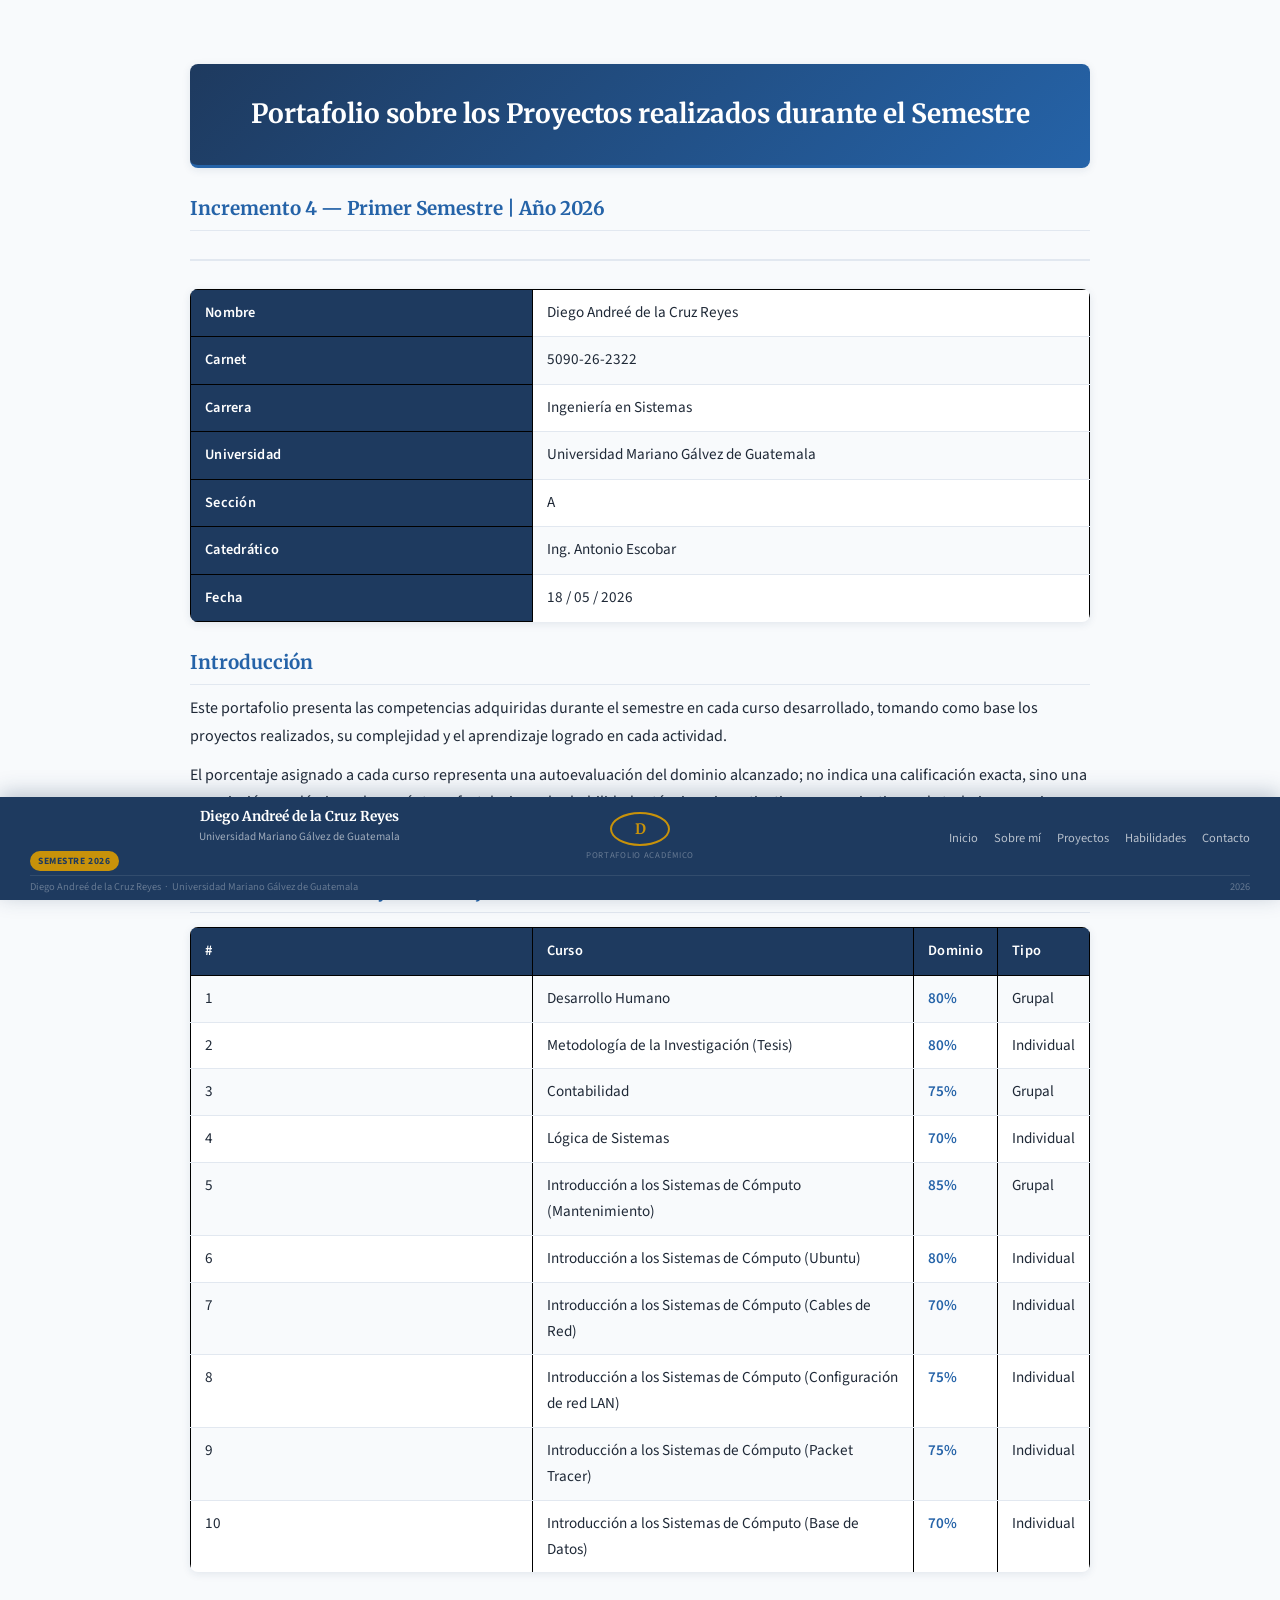
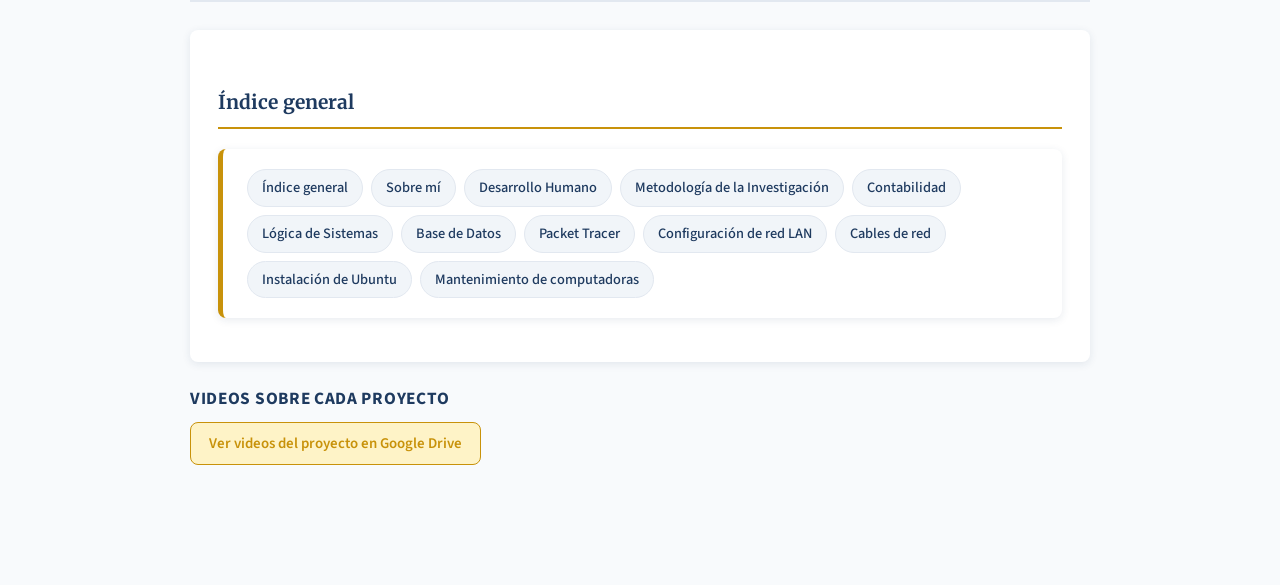
<file: index.html>
<!DOCTYPE html>
<html lang="es">
<head>
  <meta charset="UTF-8">
  <meta name="viewport" content="width=device-width, initial-scale=1.0">
  <title>Índice general</title>
  <link rel="stylesheet" href="styles.css">
</head>
<body>
  <main>
  
   <h1>Portafolio sobre los Proyectos realizados durante el Semestre</h1>
  <h2>Incremento 4 &mdash; Primer Semestre | Año 2026</h2>
 
  <hr>
 
  <table border="1">
    <tr>
      <th>Nombre</th>
      <td>Diego Andreé de la Cruz Reyes</td>
    </tr>
    <tr>
      <th>Carnet</th>
      <td>5090-26-2322</td>
    </tr>
    <tr>
      <th>Carrera</th>
      <td>Ingeniería en Sistemas</td>
    </tr>
    <tr>
      <th>Universidad</th>
      <td>Universidad Mariano Gálvez de Guatemala</td>
    </tr>
    <tr>
      <th>Sección</th>
      <td>A</td>
    </tr>
    <tr>
      <th>Catedrático</th>
      <td>Ing. Antonio Escobar</td>
    </tr>
    <tr>
      <th>Fecha</th>
      <td>18 / 05 / 2026</td>
    </tr>
  </table>
 
  
 
  <h2>Introducción</h2>
  <p>
    Este portafolio presenta las competencias adquiridas durante el semestre en cada curso
    desarrollado, tomando como base los proyectos realizados, su complejidad y el aprendizaje
    logrado en cada actividad.
  </p>
  <p>
    El porcentaje asignado a cada curso representa una autoevaluación del dominio alcanzado;
    no indica una calificación exacta, sino una apreciación académica sobre cuánto se
    fortalecieron las habilidades técnicas, investigativas, comunicativas y de trabajo en equipo.
  </p>
 
  <hr>
 
  <h2>Resumen de Cursos y Porcentajes de Dominio</h2>
  <table border="1">
    <tr>
      <th>#</th>
      <th>Curso</th>
      <th>Dominio</th>
      <th>Tipo</th>
    </tr>
    <tr>
      <td>1</td>
      <td>Desarrollo Humano</td>
      <td>80%</td>
      <td>Grupal</td>
    </tr>
    
    <tr>
      <td>2</td>
      <td>Metodología de la Investigación (Tesis)</td>
      <td>80%</td>
      <td>Individual</td>
    </tr>
    <tr>
      <td>3</td>
      <td>Contabilidad</td>
      <td>75%</td>
      <td>Grupal</td>
    </tr>
    <tr>
      <td>4</td>
      <td>Lógica de Sistemas</td>
      <td>70%</td>
      <td>Individual</td>
    </tr>
    <tr>
      <td>5</td>
      <td>Introducción a los Sistemas de Cómputo (Mantenimiento)</td>
      <td>85%</td>
      <td>Grupal</td>
    </tr>
    <tr>
      <td>6</td>
      <td>Introducción a los Sistemas de Cómputo (Ubuntu)</td>
      <td>80%</td>
      <td>Individual</td>
    </tr>
    <tr>
      <td>7</td>
      <td>Introducción a los Sistemas de Cómputo (Cables de Red)</td>
      <td>70%</td>
      <td>Individual</td>
    </tr>
        <td>8</td>
      <td>Introducción a los Sistemas de Cómputo (Configuración de red LAN)</td>
      <td>75%</td>
      <td>Individual</td>
    </tr>
    <tr>
      <td>9</td>
      <td>Introducción a los Sistemas de Cómputo (Packet Tracer)</td>
      <td>75%</td>
      <td>Individual</td>
    </tr>
    <tr>
      <td>10</td>
      <td>Introducción a los Sistemas de Cómputo (Base de Datos)</td>
      <td>70%</td>
      <td>Individual</td>
    </tr>
    
  </table>
 
  <hr>
  
  
    <header>
    <h1>Índice general</h1>
    <nav>
      <ul>
        <li><a href="index.html">Índice general</a></li>
        <li><a href="sobremi.html">Sobre mí</a></li>
<li><a href="desarrollo_humano.html">Desarrollo Humano</a></li>
<li><a href="metodologia_investigacion.html">Metodología de la Investigación</a></li>
<li><a href="contabilidad.html">Contabilidad</a></li>
<li><a href="logica_sistemas.html">Lógica de Sistemas</a></li>
<li><a href="base_datos.html">Base de Datos</a></li>
<li><a href="packet_tracer.html">Packet Tracer</a></li>
<li><a href="configuracion_red.html">Configuración de red LAN</a></li>
<li><a href="cables_red.html">Cables de red</a></li>
<li><a href="instalacion_ubuntu.html">Instalación de Ubuntu</a></li>
<li><a href="mantenimiento_maquinas.html">Mantenimiento de computadoras</a></li>
      </ul>
    </nav>
  </header>
  <h3> Videos sobre cada Proyecto</h3>
<a href="https://drive.google.com/drive/folders/1odJolwZ6ujAc2GfnkoYsa920e_2BMHtA?usp=drive_link" target="_blank" rel="noopener noreferrer">
Ver videos del proyecto en Google Drive </a>
<footer id="footer-portafolio">
 
  <div class="footer-inner">
 
    <div class="footer-col-left">
      <p class="footer-name">Diego Andreé de la Cruz Reyes</p>
      <span class="footer-uni">Universidad Mariano Gálvez de Guatemala</span>
      <span class="footer-badge">Semestre 2026</span>
    </div>
 
    <div class="footer-col-center">
      <div class="footer-logo-circle">D</div>
      <span class="footer-tagline">Portafolio Académico</span>
    </div>
 
    <div class="footer-col-right">
      <a href="index.html">Inicio</a>
      <a href="sobremi.html">Sobre mí</a>
      <a href="index.html">Proyectos</a>
      <a href="sobremi.html">Habilidades</a>
      <a href="contacto.html">Contacto</a>
    </div>
 
  </div>
 
  <hr class="footer-divider"/>
 
  <div class="footer-bottom">
    <p class="footer-copy">Diego Andreé de la Cruz Reyes &nbsp;·&nbsp; Universidad Mariano Gálvez de Guatemala</p>
    <span class="footer-año">2026</span>
  </div>
 
</footer>
</body>
</html>
</file>
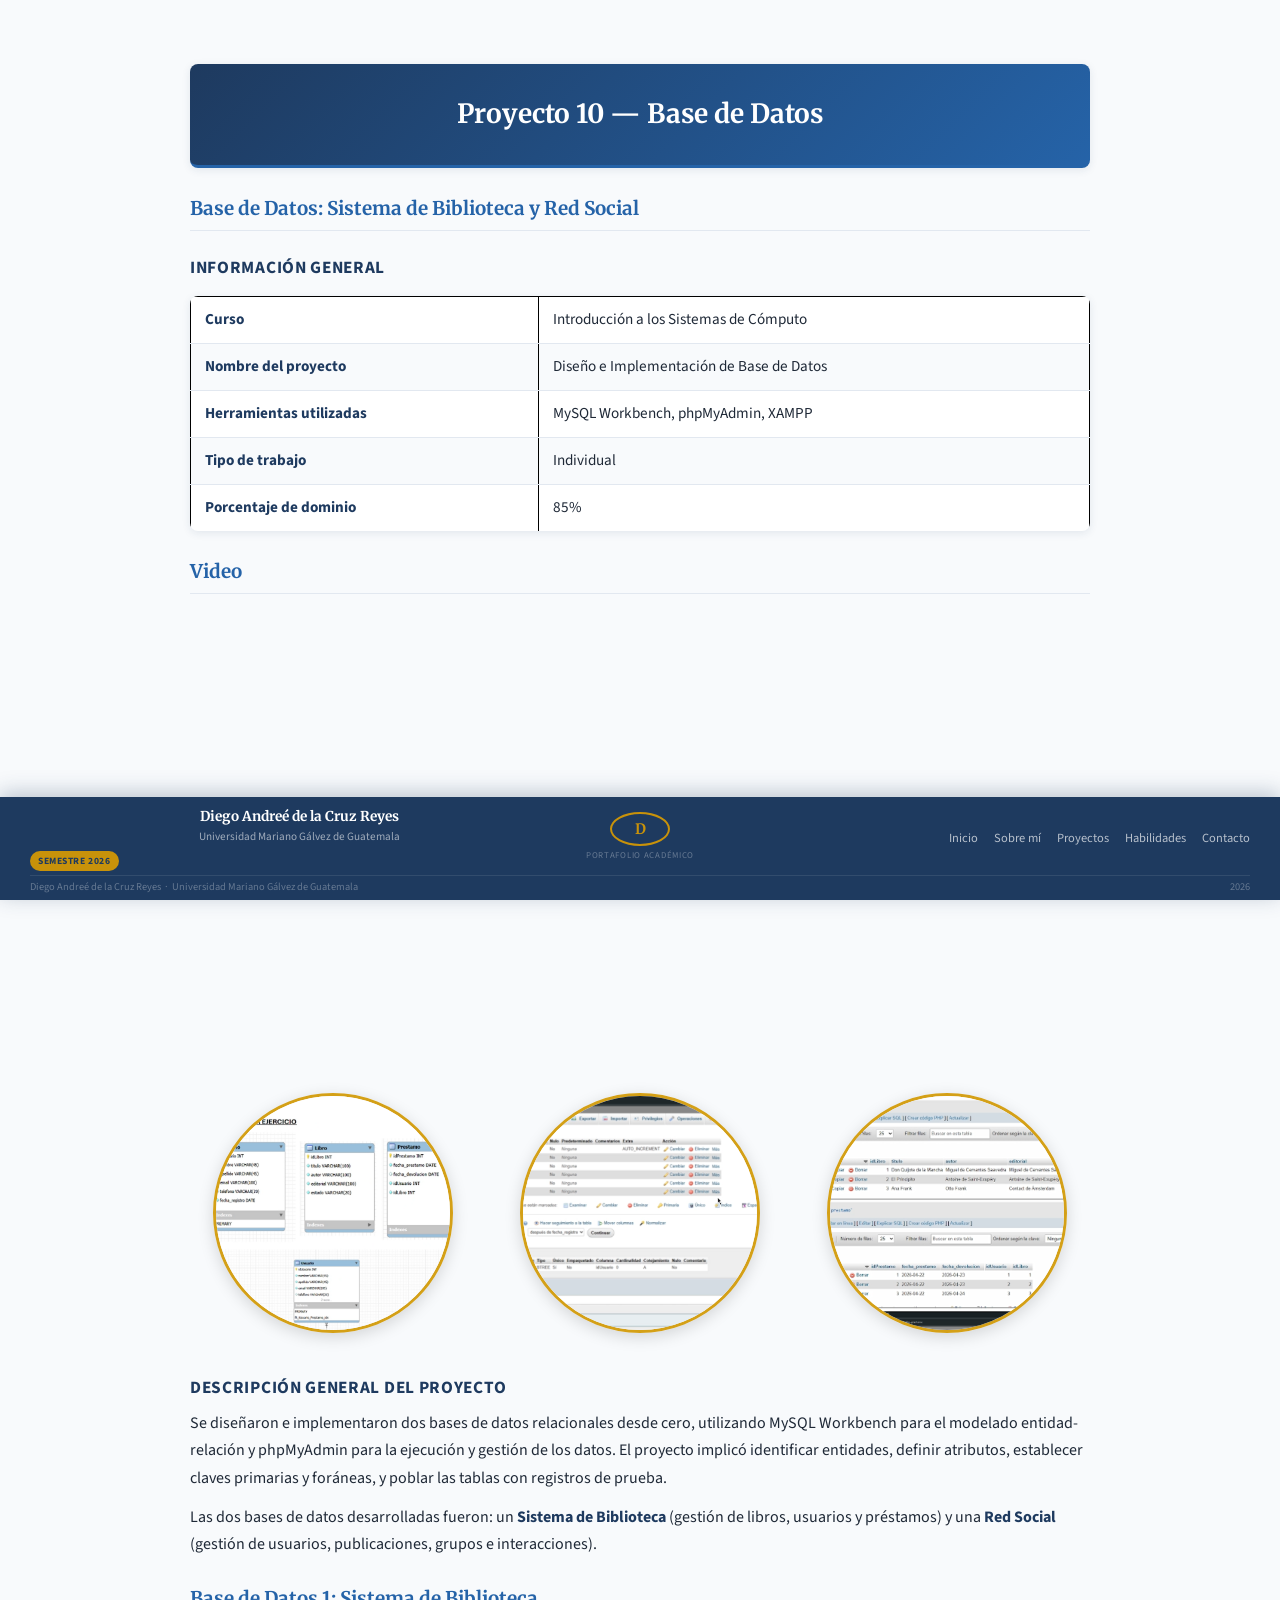
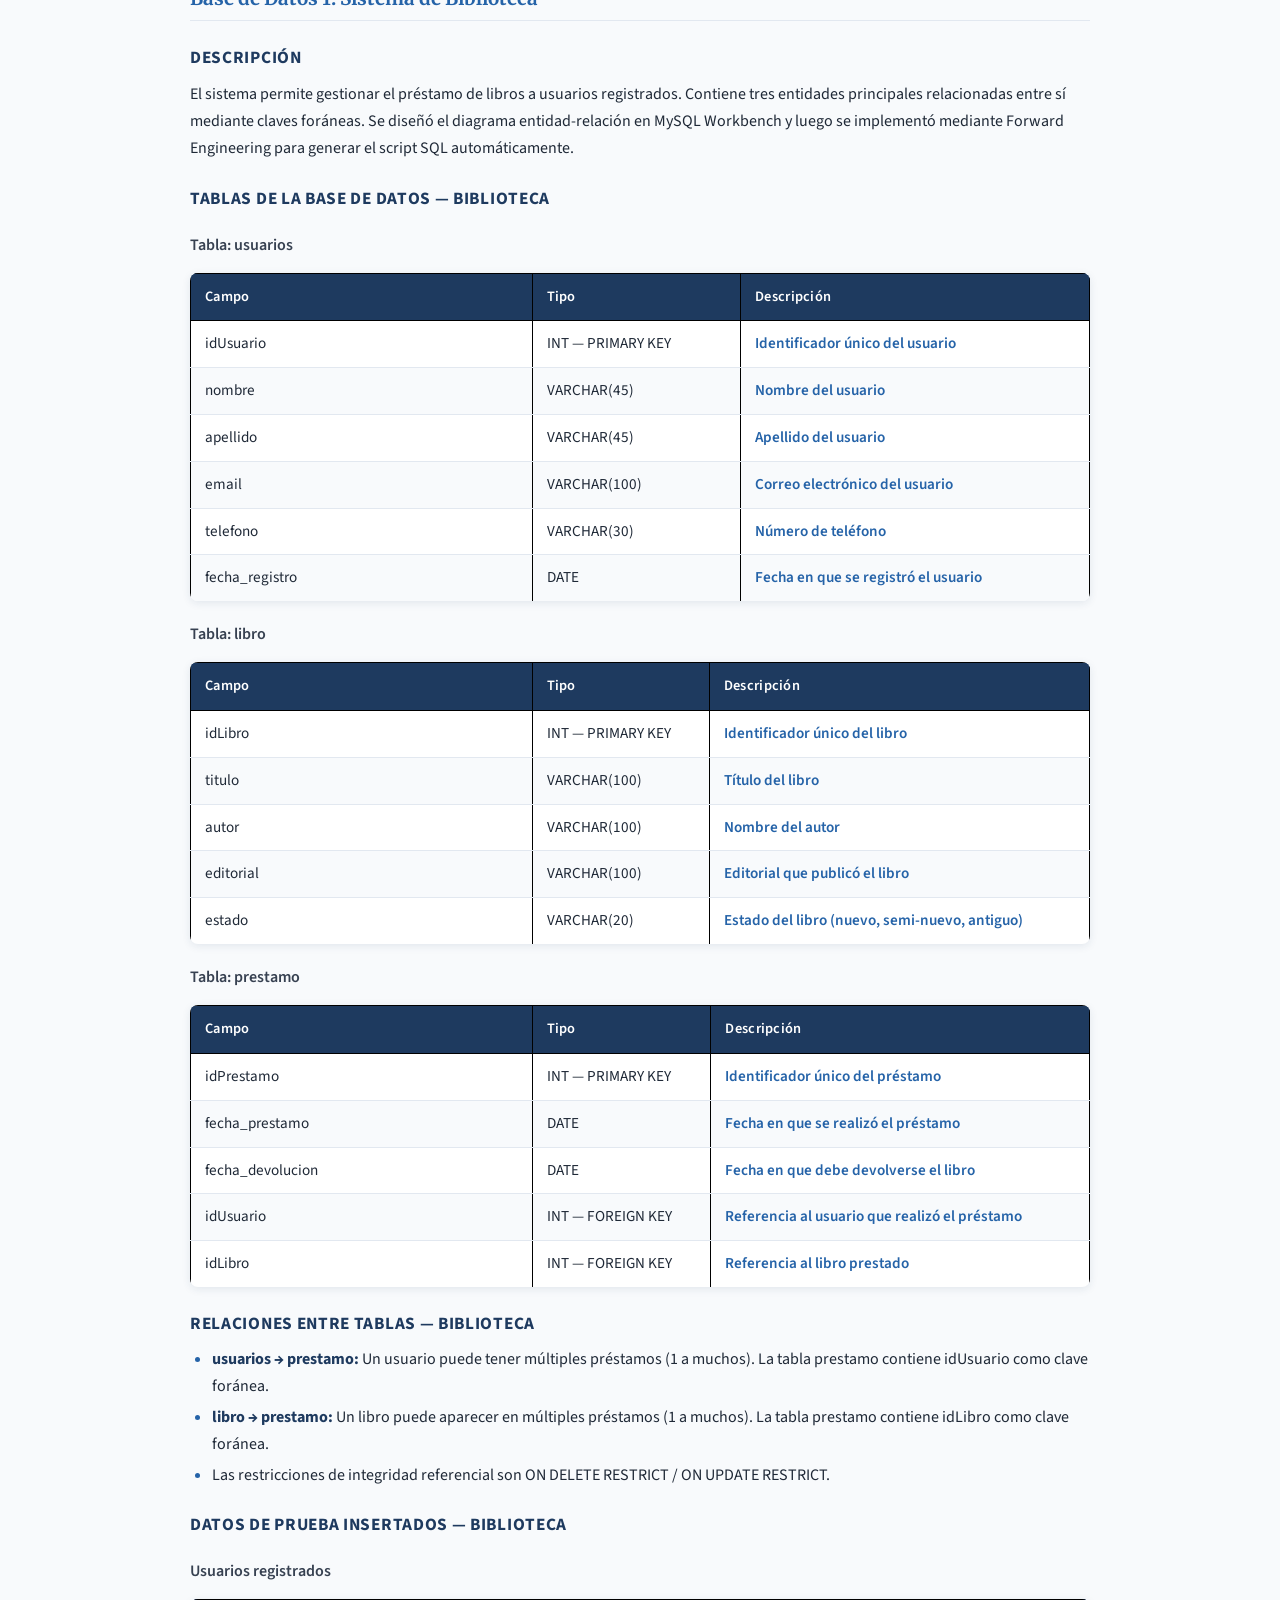
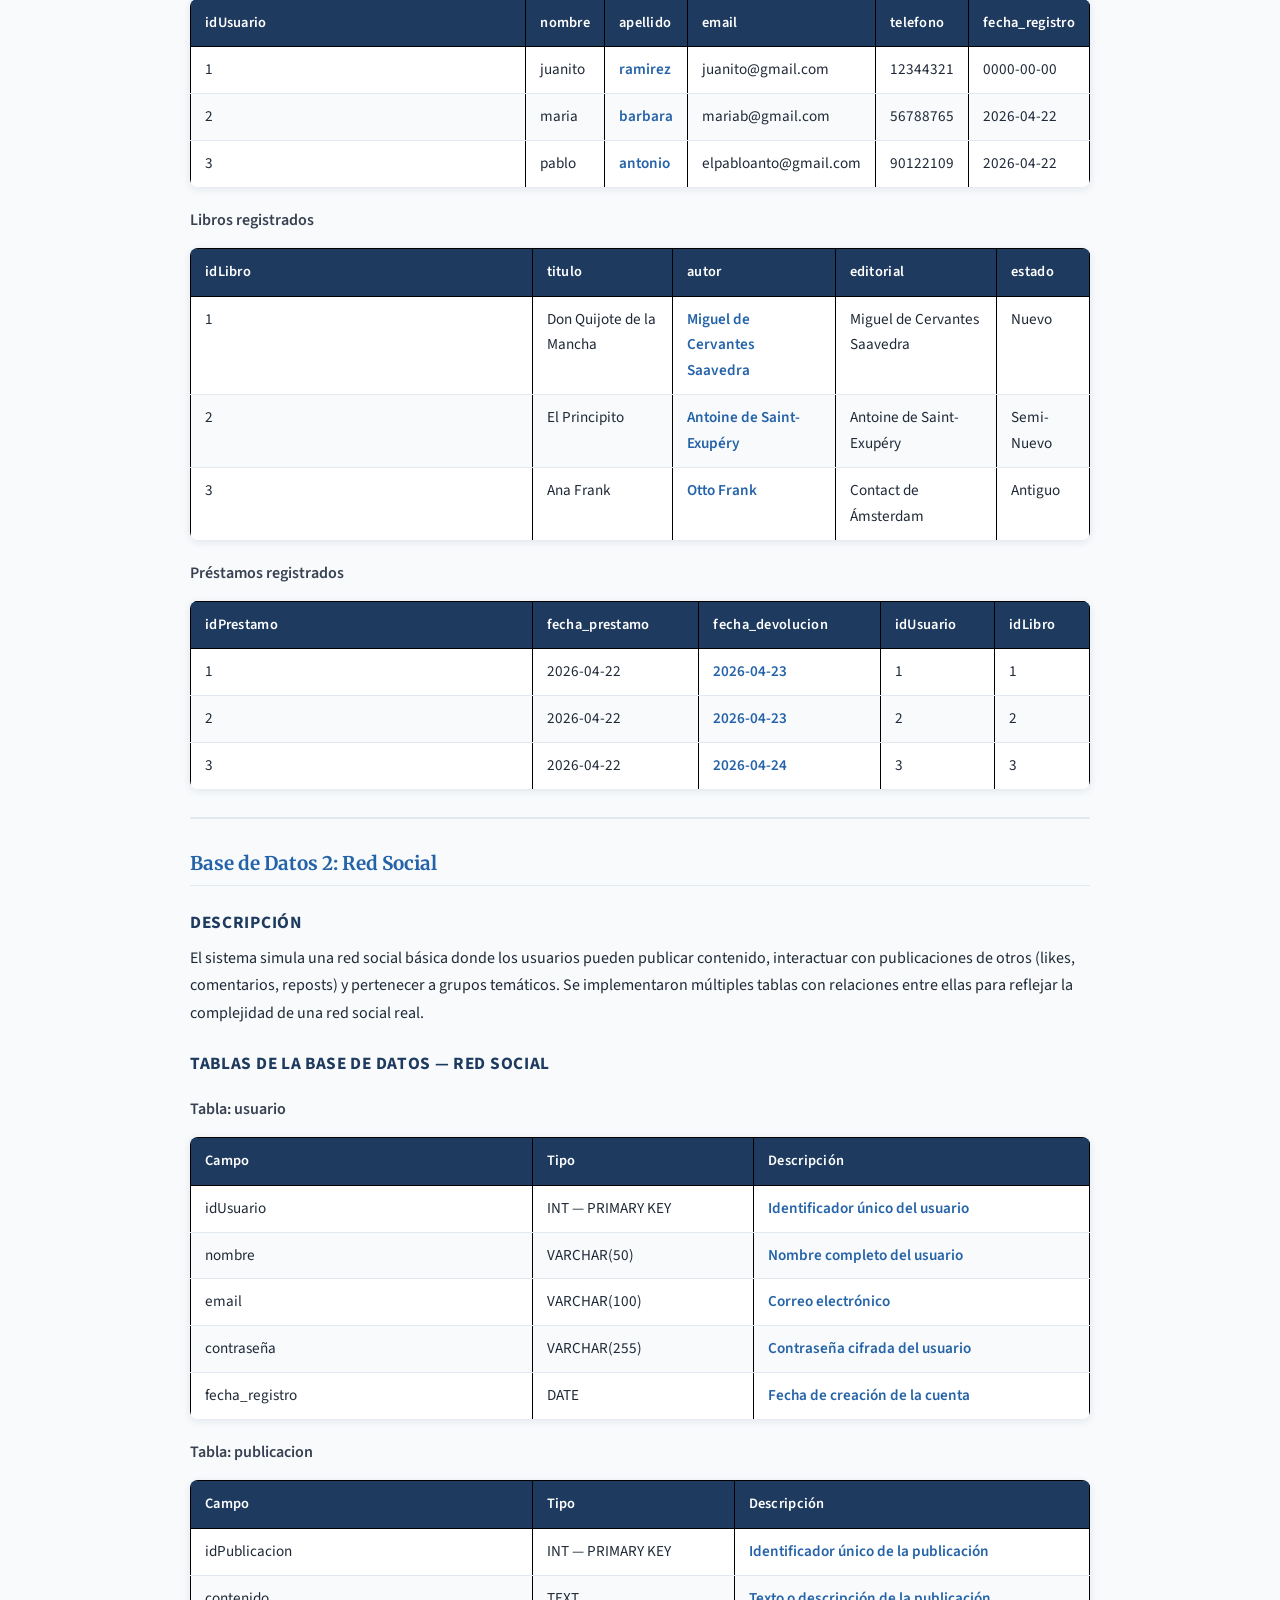
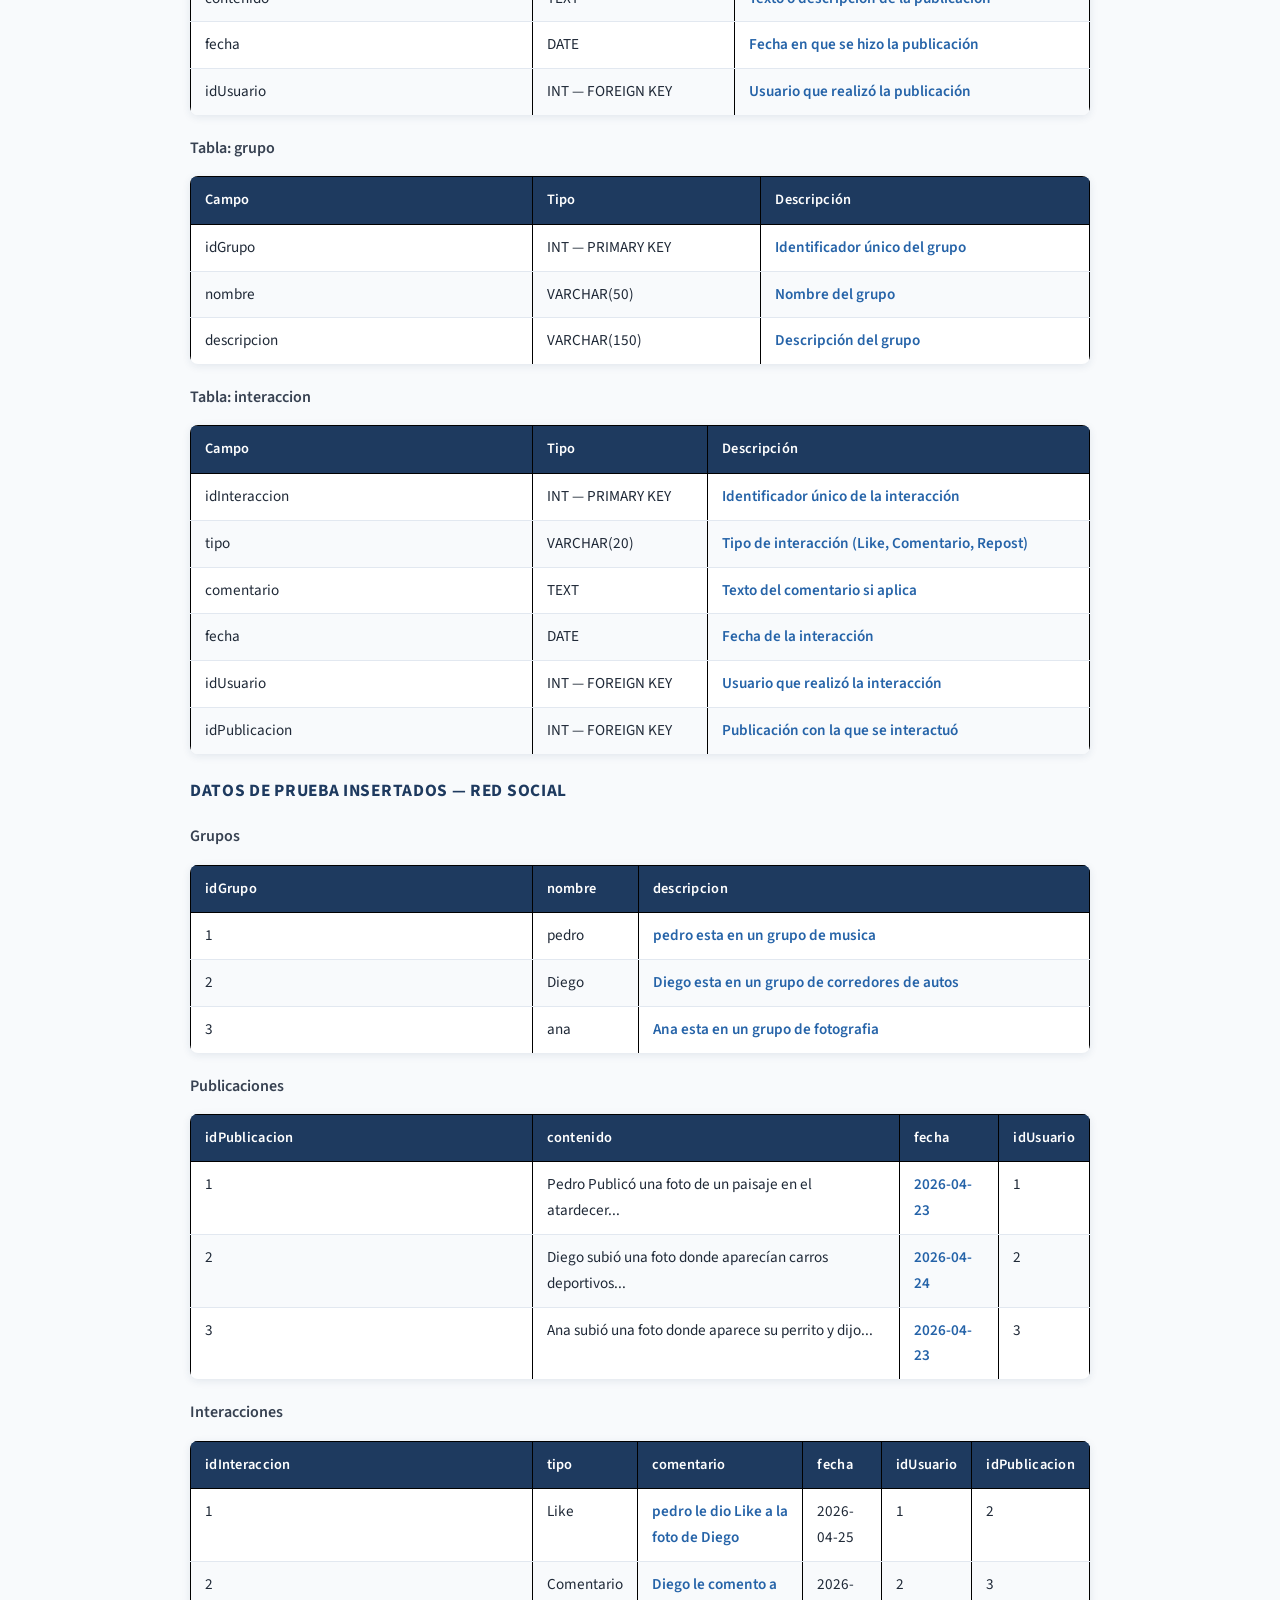
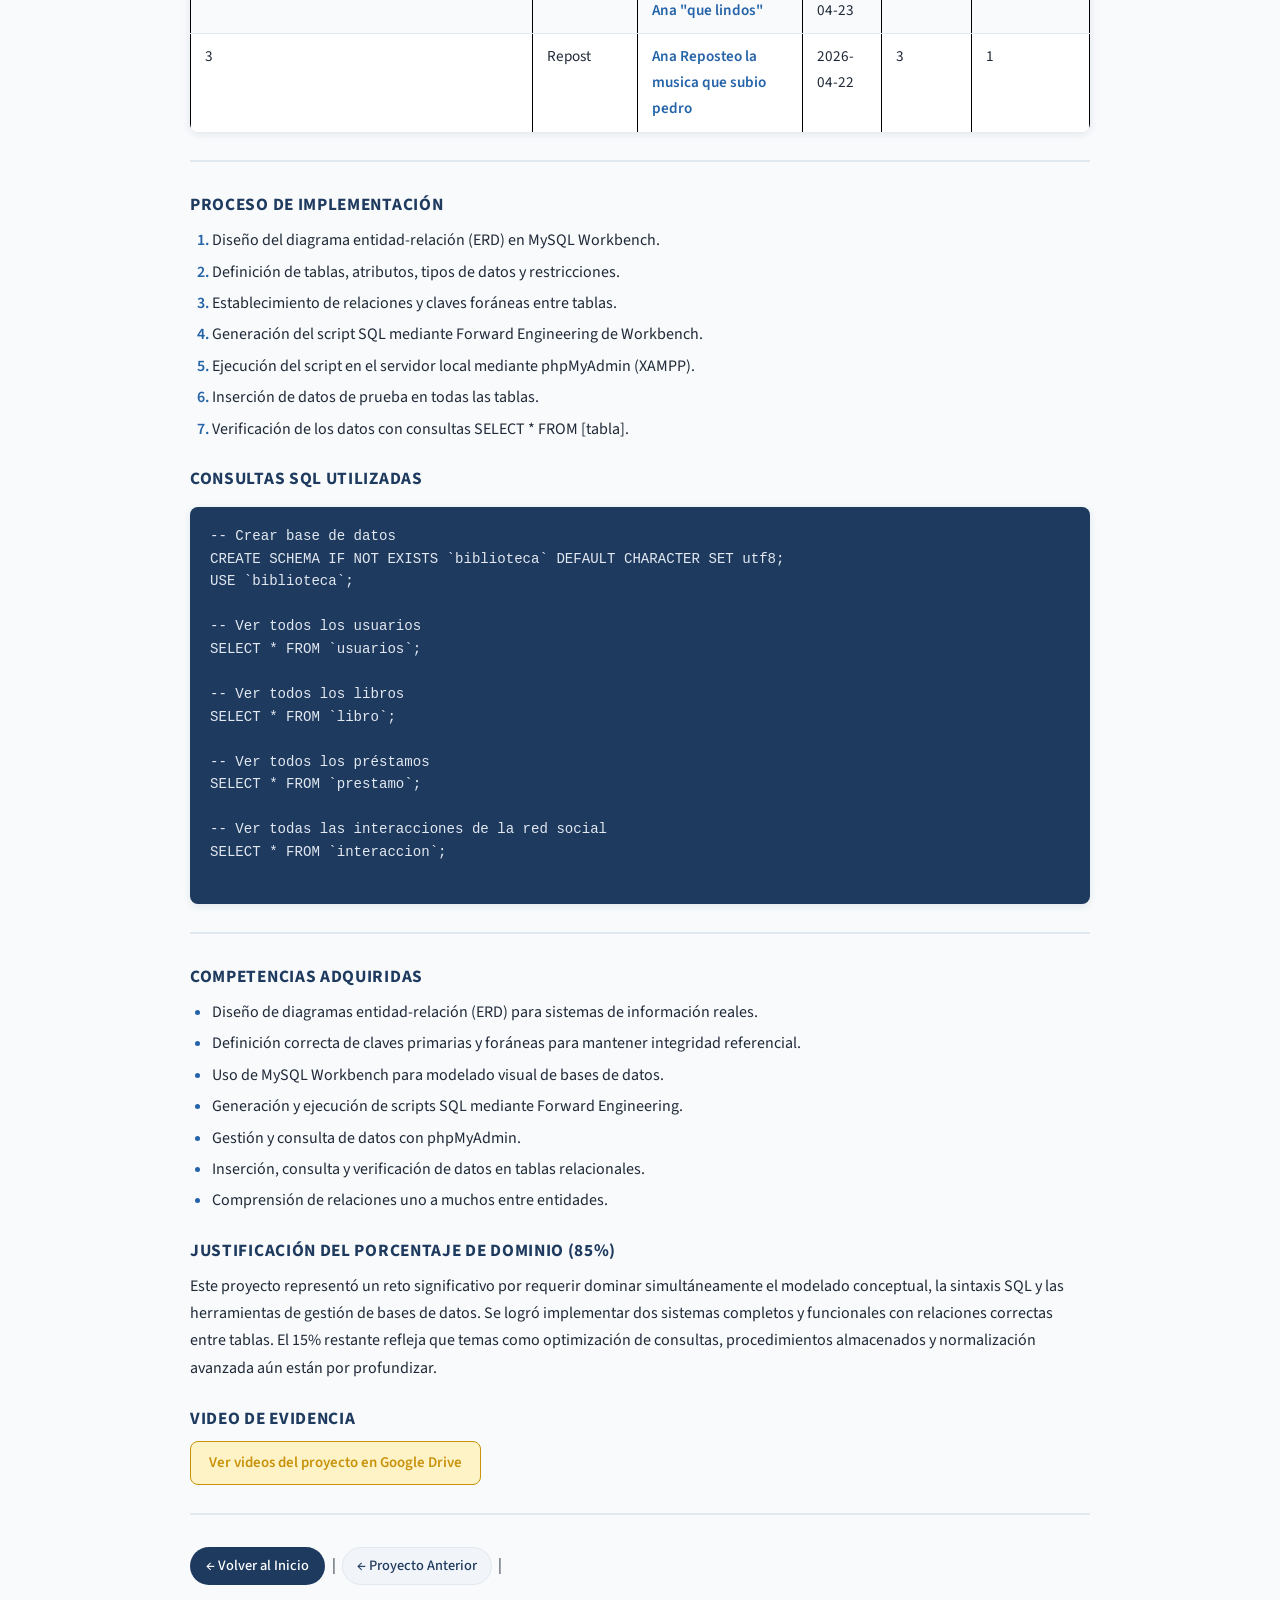
<file: base_datos.html>
<!DOCTYPE html>
<html lang="es">
<head>
  <meta charset="UTF-8">
  <title>Proyecto 10 — Base de Datos</title>
  <link rel="stylesheet" href="styles.css">
</head>
<body>

 

  <h1>Proyecto 10 — Base de Datos</h1>
  <h2>Base de Datos: Sistema de Biblioteca y Red Social</h2>


  <h3>Información General</h3>
  <table border="1" cellpadding="8" cellspacing="0">
    <tr><td><strong>Curso</strong></td><td>Introducción a los Sistemas de Cómputo</td></tr>
    <tr><td><strong>Nombre del proyecto</strong></td><td>Diseño e Implementación de Base de Datos</td></tr>
    <tr><td><strong>Herramientas utilizadas</strong></td><td>MySQL Workbench, phpMyAdmin, XAMPP</td></tr>
    <tr><td><strong>Tipo de trabajo</strong></td><td>Individual</td></tr>
    <tr><td><strong>Porcentaje de dominio</strong></td><td>85%</td></tr>
  </table>

 <h2>Video</h2>
  <iframe 
  src="https://drive.google.com/file/d/1FGMO8Lr5gAqgvb3pLsQBHtddrXD5koXR/preview" 
  width="100%" 
  height="450" 
  allow="autoplay" 
  allowfullscreen 
  style="border: none; border-radius: 8px;">
</iframe>

  
<div class="tres-fotos">

  <div class="foto-item">
    <div class="foto-circulo-md">
      <img src="imagenes/base1.png" alt="Foto 1">
    </div>
    <p class="foto-caption"></p>
  </div>

  <div class="foto-item">
    <div class="foto-circulo-md">
      <img src="imagenes/base2.png" alt="Foto 2">
    </div>
    <p class="foto-caption"></p>
  </div>

  <div class="foto-item">
    <div class="foto-circulo-md">
      <img src="imagenes/base3.png" alt="Foto 3">
    </div>
    <p class="foto-caption"></p>
  </div>

</div>

 



 

  <h3>Descripción General del Proyecto</h3>
  <p>
    Se diseñaron e implementaron dos bases de datos relacionales desde cero, utilizando MySQL Workbench para
    el modelado entidad-relación y phpMyAdmin para la ejecución y gestión de los datos. El proyecto implicó
    identificar entidades, definir atributos, establecer claves primarias y foráneas, y poblar las tablas
    con registros de prueba.
  </p>
  <p>
    Las dos bases de datos desarrolladas fueron: un <strong>Sistema de Biblioteca</strong> (gestión de libros,
    usuarios y préstamos) y una <strong>Red Social</strong> (gestión de usuarios, publicaciones, grupos e interacciones).
  </p>



  

  <h2>Base de Datos 1: Sistema de Biblioteca</h2>

  <h3>Descripción</h3>
  <p>
    El sistema permite gestionar el préstamo de libros a usuarios registrados. Contiene tres entidades principales
    relacionadas entre sí mediante claves foráneas. Se diseñó el diagrama entidad-relación en MySQL Workbench y
    luego se implementó mediante Forward Engineering para generar el script SQL automáticamente.
  </p>

  <h3>Tablas de la Base de Datos — Biblioteca</h3>

  <h4>Tabla: usuarios</h4>
  <table border="1" cellpadding="8" cellspacing="0">
    <thead>
      <tr><th>Campo</th><th>Tipo</th><th>Descripción</th></tr>
    </thead>
    <tbody>
      <tr><td>idUsuario</td><td>INT — PRIMARY KEY</td><td>Identificador único del usuario</td></tr>
      <tr><td>nombre</td><td>VARCHAR(45)</td><td>Nombre del usuario</td></tr>
      <tr><td>apellido</td><td>VARCHAR(45)</td><td>Apellido del usuario</td></tr>
      <tr><td>email</td><td>VARCHAR(100)</td><td>Correo electrónico del usuario</td></tr>
      <tr><td>telefono</td><td>VARCHAR(30)</td><td>Número de teléfono</td></tr>
      <tr><td>fecha_registro</td><td>DATE</td><td>Fecha en que se registró el usuario</td></tr>
    </tbody>
  </table>

  <h4>Tabla: libro</h4>
  <table border="1" cellpadding="8" cellspacing="0">
    <thead>
      <tr><th>Campo</th><th>Tipo</th><th>Descripción</th></tr>
    </thead>
    <tbody>
      <tr><td>idLibro</td><td>INT — PRIMARY KEY</td><td>Identificador único del libro</td></tr>
      <tr><td>titulo</td><td>VARCHAR(100)</td><td>Título del libro</td></tr>
      <tr><td>autor</td><td>VARCHAR(100)</td><td>Nombre del autor</td></tr>
      <tr><td>editorial</td><td>VARCHAR(100)</td><td>Editorial que publicó el libro</td></tr>
      <tr><td>estado</td><td>VARCHAR(20)</td><td>Estado del libro (nuevo, semi-nuevo, antiguo)</td></tr>
    </tbody>
  </table>

  <h4>Tabla: prestamo</h4>
  <table border="1" cellpadding="8" cellspacing="0">
    <thead>
      <tr><th>Campo</th><th>Tipo</th><th>Descripción</th></tr>
    </thead>
    <tbody>
      <tr><td>idPrestamo</td><td>INT — PRIMARY KEY</td><td>Identificador único del préstamo</td></tr>
      <tr><td>fecha_prestamo</td><td>DATE</td><td>Fecha en que se realizó el préstamo</td></tr>
      <tr><td>fecha_devolucion</td><td>DATE</td><td>Fecha en que debe devolverse el libro</td></tr>
      <tr><td>idUsuario</td><td>INT — FOREIGN KEY</td><td>Referencia al usuario que realizó el préstamo</td></tr>
      <tr><td>idLibro</td><td>INT — FOREIGN KEY</td><td>Referencia al libro prestado</td></tr>
    </tbody>
  </table>

  <h3>Relaciones entre tablas — Biblioteca</h3>
  <ul>
    <li><strong>usuarios → prestamo:</strong> Un usuario puede tener múltiples préstamos (1 a muchos). La tabla prestamo contiene idUsuario como clave foránea.</li>
    <li><strong>libro → prestamo:</strong> Un libro puede aparecer en múltiples préstamos (1 a muchos). La tabla prestamo contiene idLibro como clave foránea.</li>
    <li>Las restricciones de integridad referencial son ON DELETE RESTRICT / ON UPDATE RESTRICT.</li>
  </ul>

  <h3>Datos de Prueba Insertados — Biblioteca</h3>

  <h4>Usuarios registrados</h4>
  <table border="1" cellpadding="8" cellspacing="0">
    <thead>
      <tr><th>idUsuario</th><th>nombre</th><th>apellido</th><th>email</th><th>telefono</th><th>fecha_registro</th></tr>
    </thead>
    <tbody>
      <tr><td>1</td><td>juanito</td><td>ramirez</td><td>juanito@gmail.com</td><td>12344321</td><td>0000-00-00</td></tr>
      <tr><td>2</td><td>maria</td><td>barbara</td><td>mariab@gmail.com</td><td>56788765</td><td>2026-04-22</td></tr>
      <tr><td>3</td><td>pablo</td><td>antonio</td><td>elpabloanto@gmail.com</td><td>90122109</td><td>2026-04-22</td></tr>
    </tbody>
  </table>

  <h4>Libros registrados</h4>
  <table border="1" cellpadding="8" cellspacing="0">
    <thead>
      <tr><th>idLibro</th><th>titulo</th><th>autor</th><th>editorial</th><th>estado</th></tr>
    </thead>
    <tbody>
      <tr><td>1</td><td>Don Quijote de la Mancha</td><td>Miguel de Cervantes Saavedra</td><td>Miguel de Cervantes Saavedra</td><td>Nuevo</td></tr>
      <tr><td>2</td><td>El Principito</td><td>Antoine de Saint-Exupéry</td><td>Antoine de Saint-Exupéry</td><td>Semi-Nuevo</td></tr>
      <tr><td>3</td><td>Ana Frank</td><td>Otto Frank</td><td>Contact de Ámsterdam</td><td>Antiguo</td></tr>
    </tbody>
  </table>

  <h4>Préstamos registrados</h4>
  <table border="1" cellpadding="8" cellspacing="0">
    <thead>
      <tr><th>idPrestamo</th><th>fecha_prestamo</th><th>fecha_devolucion</th><th>idUsuario</th><th>idLibro</th></tr>
    </thead>
    <tbody>
      <tr><td>1</td><td>2026-04-22</td><td>2026-04-23</td><td>1</td><td>1</td></tr>
      <tr><td>2</td><td>2026-04-22</td><td>2026-04-23</td><td>2</td><td>2</td></tr>
      <tr><td>3</td><td>2026-04-22</td><td>2026-04-24</td><td>3</td><td>3</td></tr>
    </tbody>
  </table>

  <hr>

  <h2>Base de Datos 2: Red Social</h2>

  <h3>Descripción</h3>
  <p>
    El sistema simula una red social básica donde los usuarios pueden publicar contenido, interactuar con
    publicaciones de otros (likes, comentarios, reposts) y pertenecer a grupos temáticos. Se implementaron
    múltiples tablas con relaciones entre ellas para reflejar la complejidad de una red social real.
  </p>

  <h3>Tablas de la Base de Datos — Red Social</h3>

  <h4>Tabla: usuario</h4>
  <table border="1" cellpadding="8" cellspacing="0">
    <thead>
      <tr><th>Campo</th><th>Tipo</th><th>Descripción</th></tr>
    </thead>
    <tbody>
      <tr><td>idUsuario</td><td>INT — PRIMARY KEY</td><td>Identificador único del usuario</td></tr>
      <tr><td>nombre</td><td>VARCHAR(50)</td><td>Nombre completo del usuario</td></tr>
      <tr><td>email</td><td>VARCHAR(100)</td><td>Correo electrónico</td></tr>
      <tr><td>contraseña</td><td>VARCHAR(255)</td><td>Contraseña cifrada del usuario</td></tr>
      <tr><td>fecha_registro</td><td>DATE</td><td>Fecha de creación de la cuenta</td></tr>
    </tbody>
  </table>

  <h4>Tabla: publicacion</h4>
  <table border="1" cellpadding="8" cellspacing="0">
    <thead>
      <tr><th>Campo</th><th>Tipo</th><th>Descripción</th></tr>
    </thead>
    <tbody>
      <tr><td>idPublicacion</td><td>INT — PRIMARY KEY</td><td>Identificador único de la publicación</td></tr>
      <tr><td>contenido</td><td>TEXT</td><td>Texto o descripción de la publicación</td></tr>
      <tr><td>fecha</td><td>DATE</td><td>Fecha en que se hizo la publicación</td></tr>
      <tr><td>idUsuario</td><td>INT — FOREIGN KEY</td><td>Usuario que realizó la publicación</td></tr>
    </tbody>
  </table>

  <h4>Tabla: grupo</h4>
  <table border="1" cellpadding="8" cellspacing="0">
    <thead>
      <tr><th>Campo</th><th>Tipo</th><th>Descripción</th></tr>
    </thead>
    <tbody>
      <tr><td>idGrupo</td><td>INT — PRIMARY KEY</td><td>Identificador único del grupo</td></tr>
      <tr><td>nombre</td><td>VARCHAR(50)</td><td>Nombre del grupo</td></tr>
      <tr><td>descripcion</td><td>VARCHAR(150)</td><td>Descripción del grupo</td></tr>
    </tbody>
  </table>

  <h4>Tabla: interaccion</h4>
  <table border="1" cellpadding="8" cellspacing="0">
    <thead>
      <tr><th>Campo</th><th>Tipo</th><th>Descripción</th></tr>
    </thead>
    <tbody>
      <tr><td>idInteraccion</td><td>INT — PRIMARY KEY</td><td>Identificador único de la interacción</td></tr>
      <tr><td>tipo</td><td>VARCHAR(20)</td><td>Tipo de interacción (Like, Comentario, Repost)</td></tr>
      <tr><td>comentario</td><td>TEXT</td><td>Texto del comentario si aplica</td></tr>
      <tr><td>fecha</td><td>DATE</td><td>Fecha de la interacción</td></tr>
      <tr><td>idUsuario</td><td>INT — FOREIGN KEY</td><td>Usuario que realizó la interacción</td></tr>
      <tr><td>idPublicacion</td><td>INT — FOREIGN KEY</td><td>Publicación con la que se interactuó</td></tr>
    </tbody>
  </table>

  <h3>Datos de Prueba Insertados — Red Social</h3>

  <h4>Grupos</h4>
  <table border="1" cellpadding="8" cellspacing="0">
    <thead>
      <tr><th>idGrupo</th><th>nombre</th><th>descripcion</th></tr>
    </thead>
    <tbody>
      <tr><td>1</td><td>pedro</td><td>pedro esta en un grupo de musica</td></tr>
      <tr><td>2</td><td>Diego</td><td>Diego esta en un grupo de corredores de autos</td></tr>
      <tr><td>3</td><td>ana</td><td>Ana esta en un grupo de fotografia</td></tr>
    </tbody>
  </table>

  <h4>Publicaciones</h4>
  <table border="1" cellpadding="8" cellspacing="0">
    <thead>
      <tr><th>idPublicacion</th><th>contenido</th><th>fecha</th><th>idUsuario</th></tr>
    </thead>
    <tbody>
      <tr><td>1</td><td>Pedro Publicó una foto de un paisaje en el atardecer...</td><td>2026-04-23</td><td>1</td></tr>
      <tr><td>2</td><td>Diego subió una foto donde aparecían carros deportivos...</td><td>2026-04-24</td><td>2</td></tr>
      <tr><td>3</td><td>Ana subió una foto donde aparece su perrito y dijo...</td><td>2026-04-23</td><td>3</td></tr>
    </tbody>
  </table>

  <h4>Interacciones</h4>
  <table border="1" cellpadding="8" cellspacing="0">
    <thead>
      <tr><th>idInteraccion</th><th>tipo</th><th>comentario</th><th>fecha</th><th>idUsuario</th><th>idPublicacion</th></tr>
    </thead>
    <tbody>
      <tr><td>1</td><td>Like</td><td>pedro le dio Like a la foto de Diego</td><td>2026-04-25</td><td>1</td><td>2</td></tr>
      <tr><td>2</td><td>Comentario</td><td>Diego le comento a Ana "que lindos"</td><td>2026-04-23</td><td>2</td><td>3</td></tr>
      <tr><td>3</td><td>Repost</td><td>Ana Reposteo la musica que subio pedro</td><td>2026-04-22</td><td>3</td><td>1</td></tr>
    </tbody>
  </table>

  <hr>

  <h3>Proceso de Implementación</h3>
  <ol>
    <li>Diseño del diagrama entidad-relación (ERD) en MySQL Workbench.</li>
    <li>Definición de tablas, atributos, tipos de datos y restricciones.</li>
    <li>Establecimiento de relaciones y claves foráneas entre tablas.</li>
    <li>Generación del script SQL mediante Forward Engineering de Workbench.</li>
    <li>Ejecución del script en el servidor local mediante phpMyAdmin (XAMPP).</li>
    <li>Inserción de datos de prueba en todas las tablas.</li>
    <li>Verificación de los datos con consultas SELECT * FROM [tabla].</li>
  </ol>

  <h3>Consultas SQL utilizadas</h3>
  <pre>
-- Crear base de datos
CREATE SCHEMA IF NOT EXISTS `biblioteca` DEFAULT CHARACTER SET utf8;
USE `biblioteca`;

-- Ver todos los usuarios
SELECT * FROM `usuarios`;

-- Ver todos los libros
SELECT * FROM `libro`;

-- Ver todos los préstamos
SELECT * FROM `prestamo`;

-- Ver todas las interacciones de la red social
SELECT * FROM `interaccion`;
  </pre>

  <hr>

  <h3>Competencias Adquiridas</h3>
  <ul>
    <li>Diseño de diagramas entidad-relación (ERD) para sistemas de información reales.</li>
    <li>Definición correcta de claves primarias y foráneas para mantener integridad referencial.</li>
    <li>Uso de MySQL Workbench para modelado visual de bases de datos.</li>
    <li>Generación y ejecución de scripts SQL mediante Forward Engineering.</li>
    <li>Gestión y consulta de datos con phpMyAdmin.</li>
    <li>Inserción, consulta y verificación de datos en tablas relacionales.</li>
    <li>Comprensión de relaciones uno a muchos entre entidades.</li>
  </ul>

  <h3>Justificación del Porcentaje de Dominio (85%)</h3>
  <p>
    Este proyecto representó un reto significativo por requerir dominar simultáneamente el modelado conceptual,
    la sintaxis SQL y las herramientas de gestión de bases de datos. Se logró implementar dos sistemas completos
    y funcionales con relaciones correctas entre tablas. El 15% restante refleja que temas como optimización
    de consultas, procedimientos almacenados y normalización avanzada aún están por profundizar.
  </p>



  <h3>Video de evidencia</h3>
  <p>
    <a href="https://drive.google.com/drive/folders/1odJolwZ6ujAc2GfnkoYsa920e_2BMHtA?usp=drive_link" target="_blank" rel="noopener noreferrer">
      Ver videos del proyecto en Google Drive
    </a>
  </p>

  <hr>
  <p>
    <a href="index.html">&larr; Volver al Inicio</a> |
    <a href="packet_tracer.html">&larr; Proyecto Anterior</a> |
    
  </p>

  <footer id="footer-portafolio">
 
  <div class="footer-inner">
 
    <div class="footer-col-left">
      <p class="footer-name">Diego Andreé de la Cruz Reyes</p>
      <span class="footer-uni">Universidad Mariano Gálvez de Guatemala</span>
      <span class="footer-badge">Semestre 2026</span>
    </div>
 
    <div class="footer-col-center">
      <div class="footer-logo-circle">D</div>
      <span class="footer-tagline">Portafolio Académico</span>
    </div>
 
    <div class="footer-col-right">
      <a href="index.html">Inicio</a>
      <a href="sobremi.html">Sobre mí</a>
      <a href="index.html">Proyectos</a>
      <a href="sobremi.html">Habilidades</a>
      <a href="contacto.html">Contacto</a>
    </div>
 
  </div>
 
  <hr class="footer-divider"/>
 
  <div class="footer-bottom">
    <p class="footer-copy">Diego Andreé de la Cruz Reyes &nbsp;·&nbsp; Universidad Mariano Gálvez de Guatemala</p>
    <span class="footer-año">2026</span>
  </div>
 
</footer>

</body>
</html>
</file>
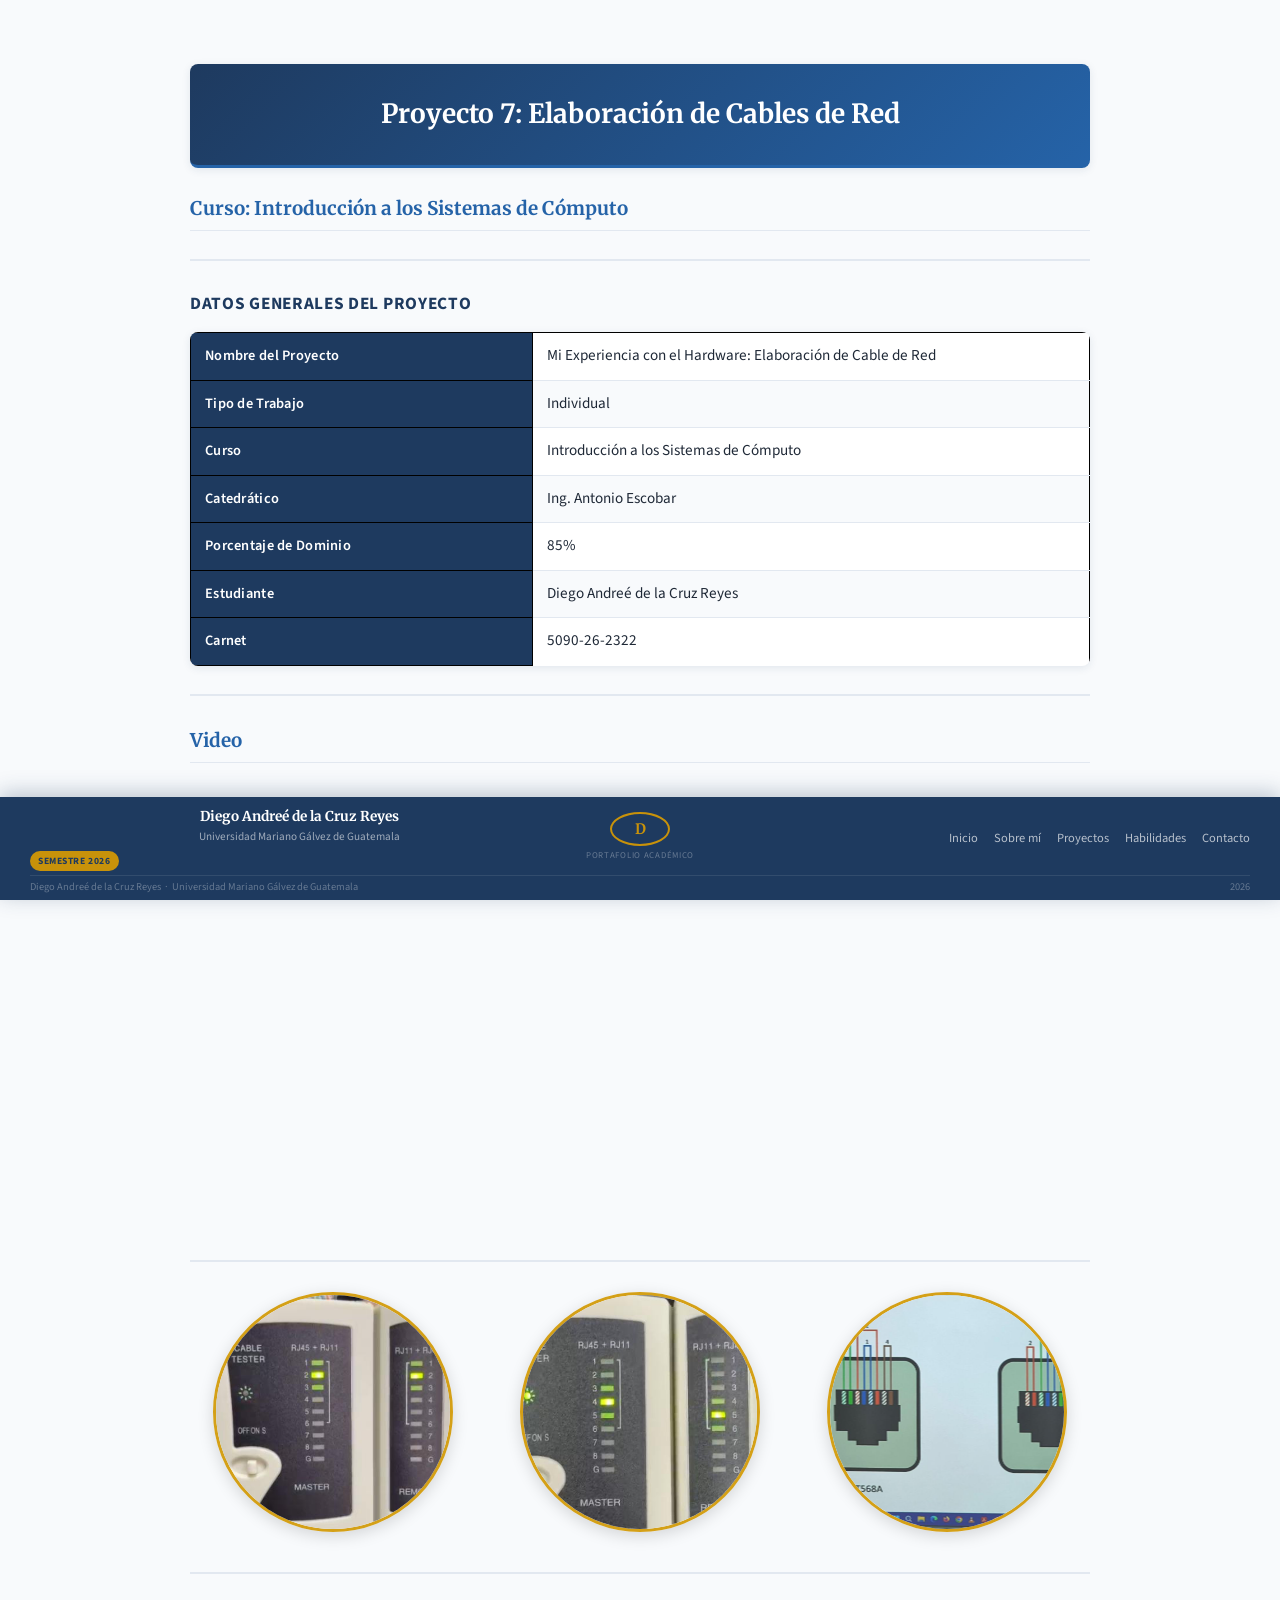
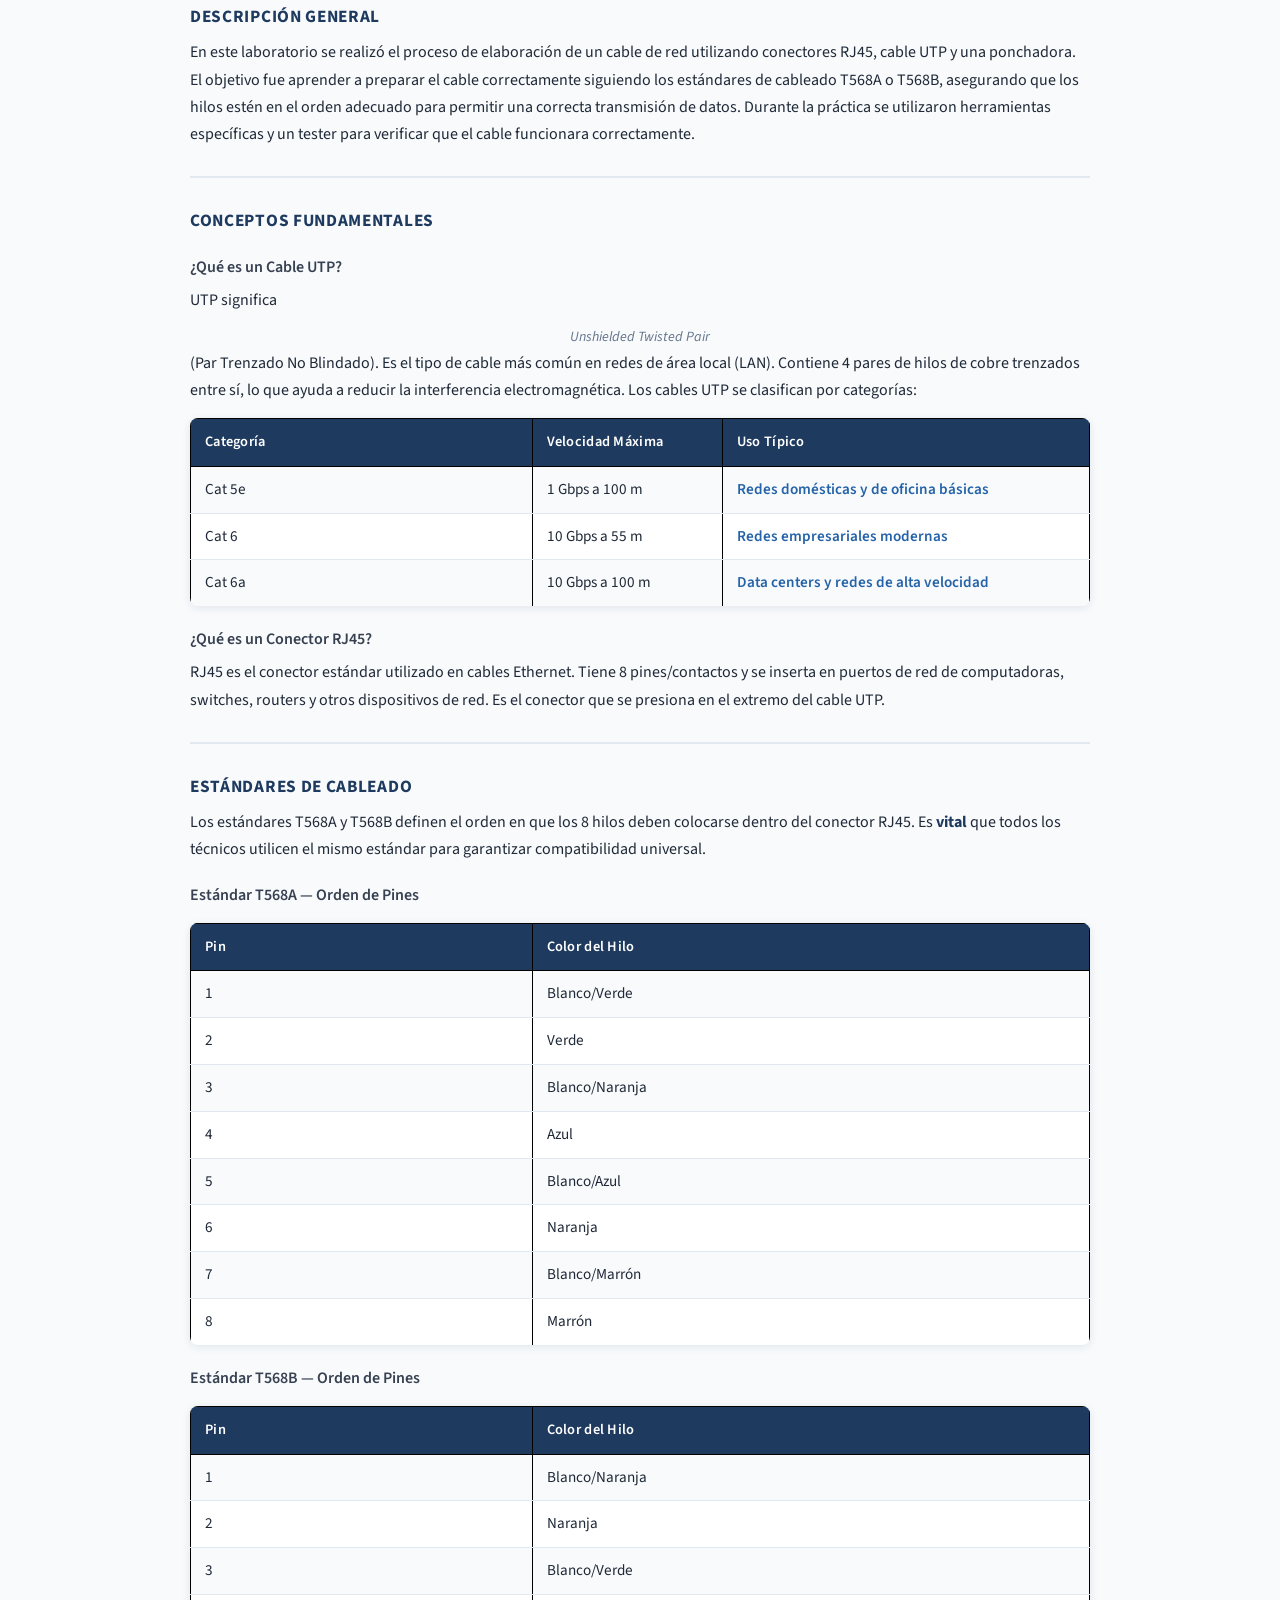
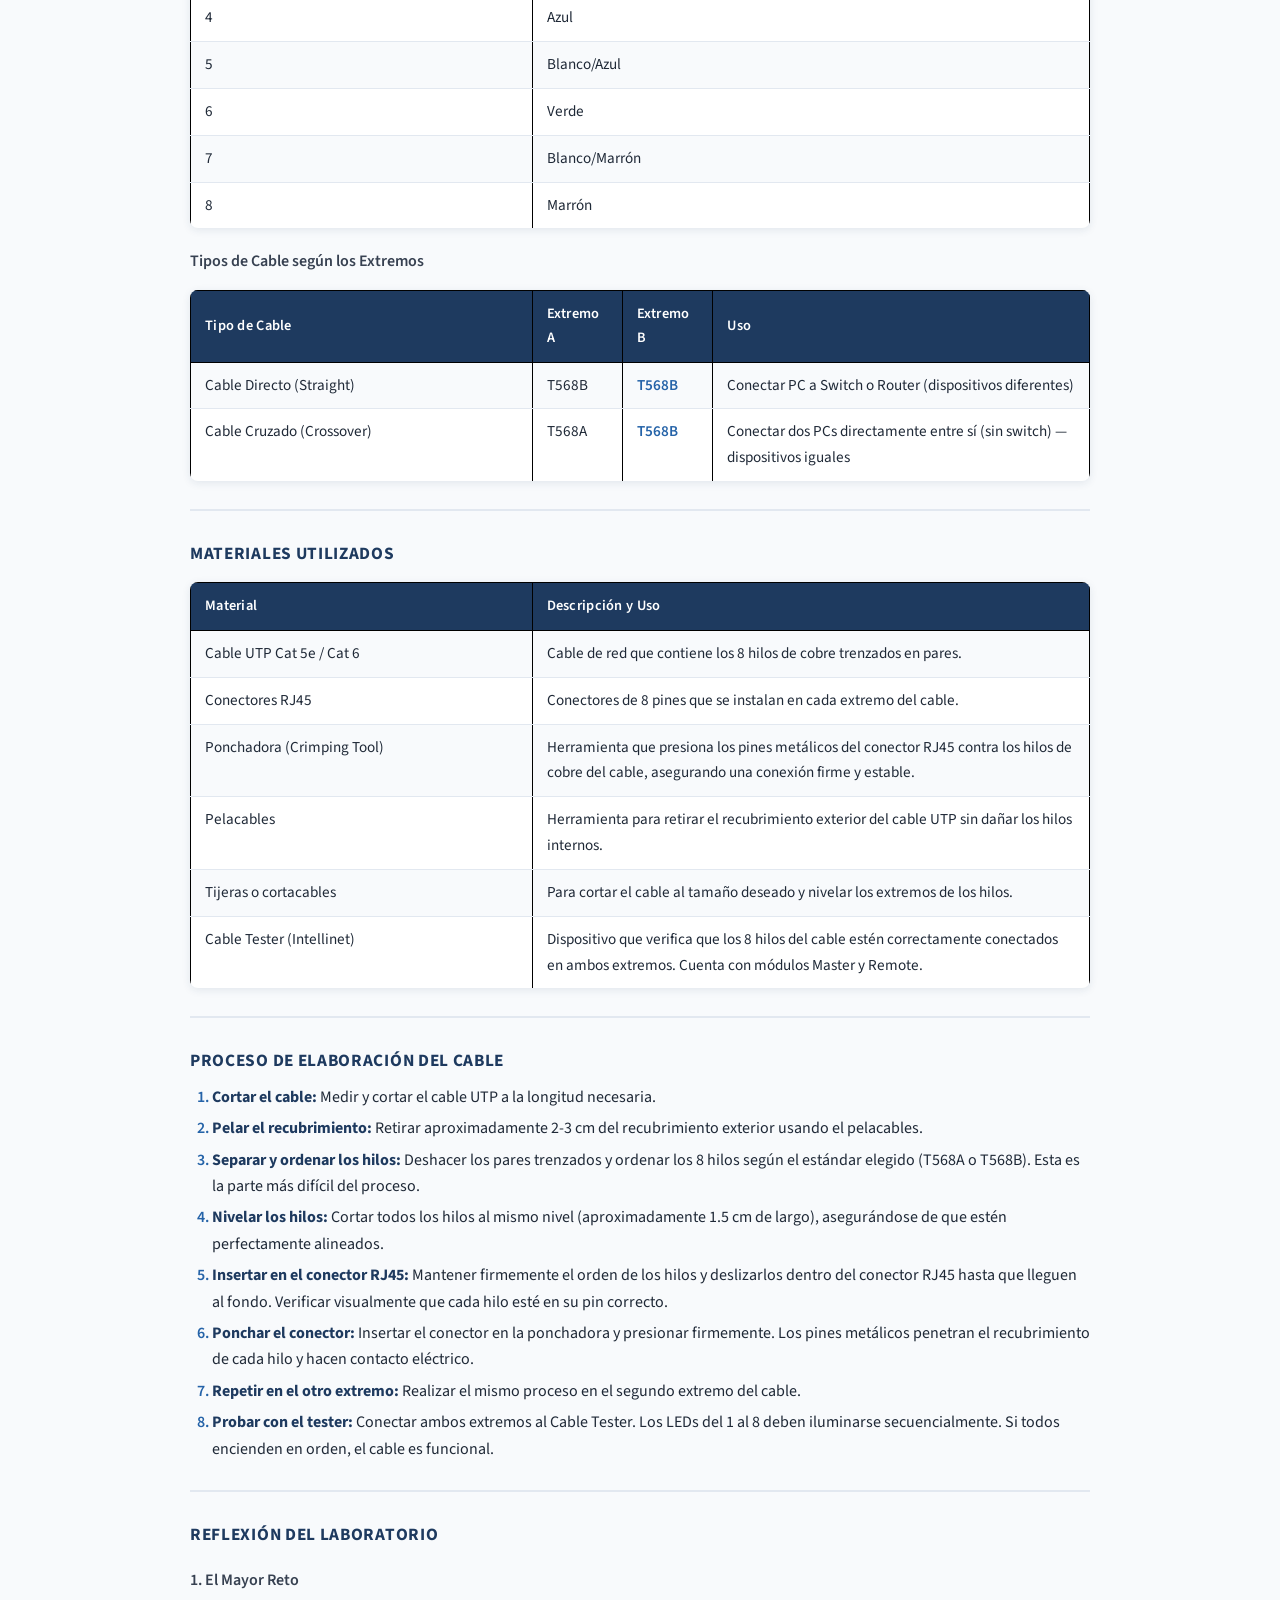
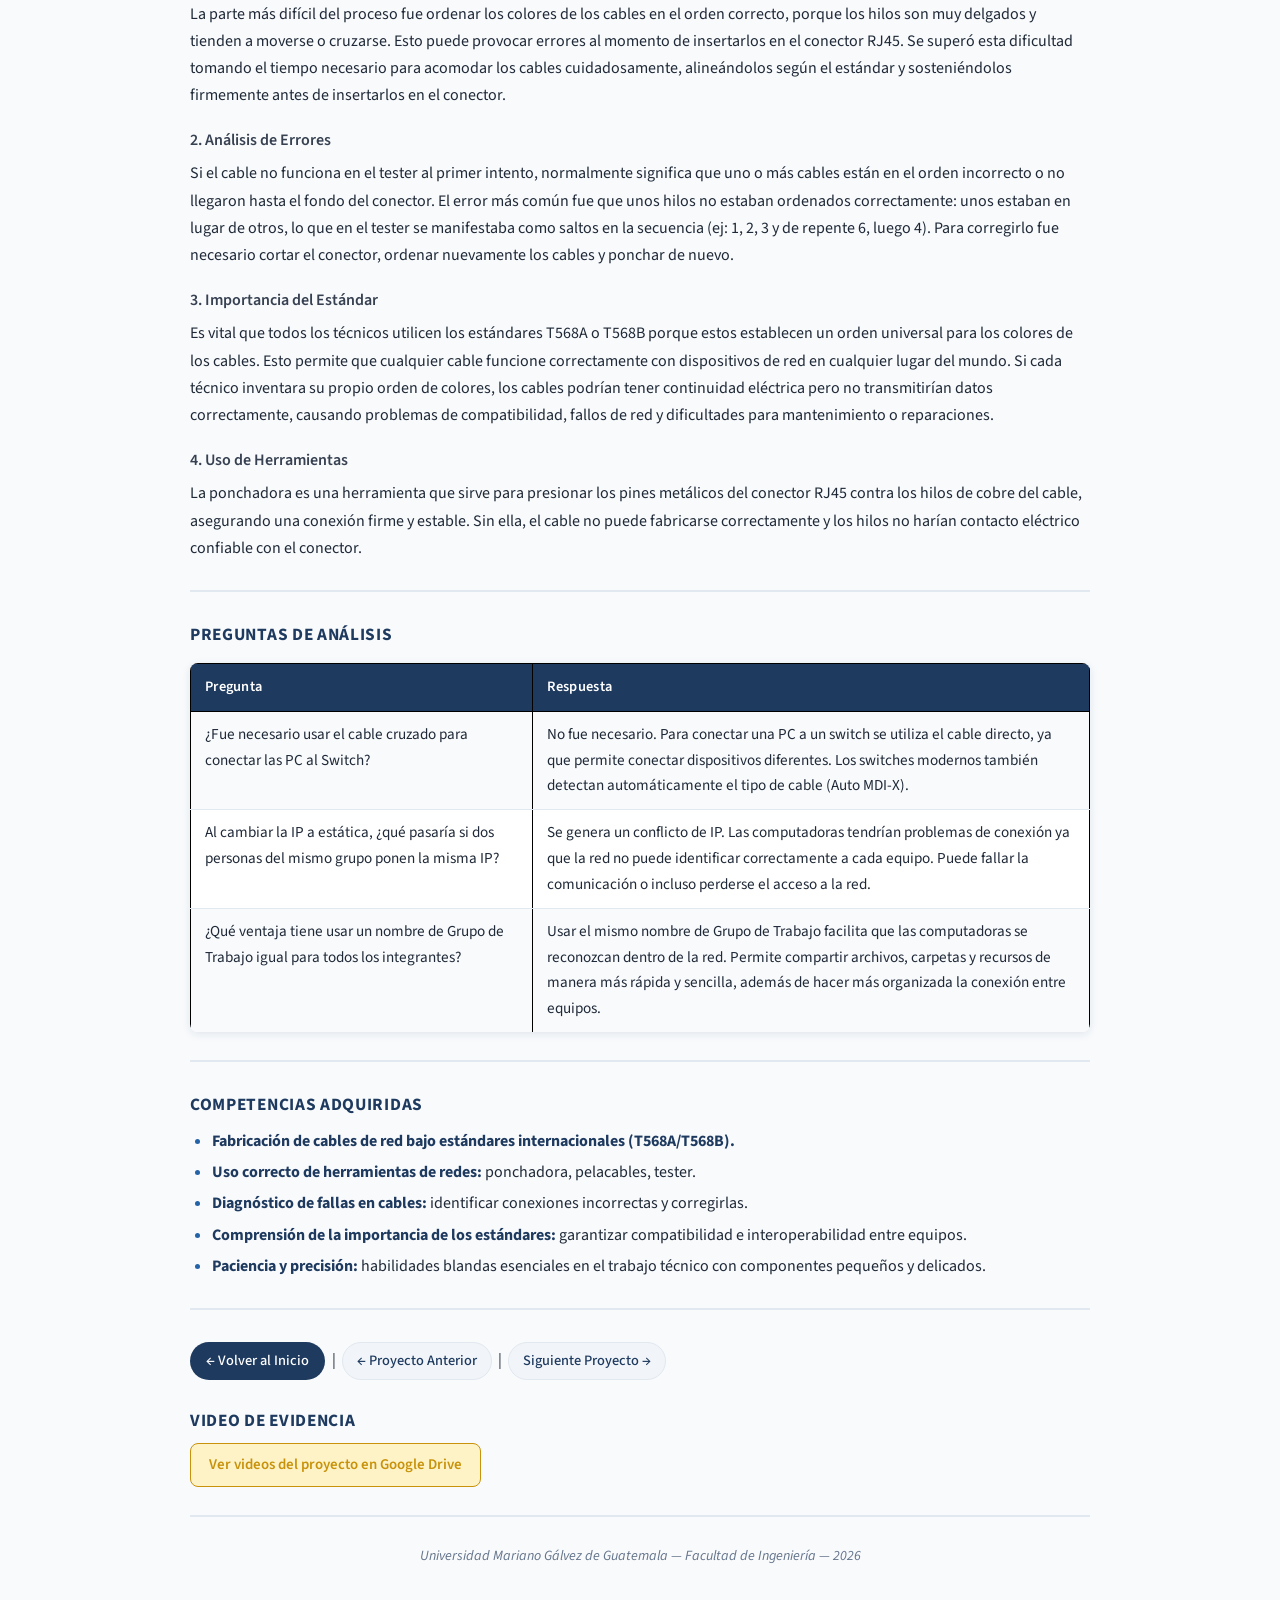
<file: cables_red.html>
<!DOCTYPE html>
<html lang="es">
<head>
  <meta charset="UTF-8">
  <title>Proyecto 7 - Elaboración de Cables de Red</title>
  <link rel="stylesheet" href="styles.css">
</head>
<body>

  <h1>Proyecto 7: Elaboración de Cables de Red</h1>
  <h2>Curso: Introducción a los Sistemas de Cómputo</h2>

  <hr>

  <h3>Datos Generales del Proyecto</h3>
  <table border="1">
    <tr><th>Nombre del Proyecto</th><td>Mi Experiencia con el Hardware: Elaboración de Cable de Red</td></tr>
    <tr><th>Tipo de Trabajo</th><td>Individual</td></tr>
    <tr><th>Curso</th><td>Introducción a los Sistemas de Cómputo</td></tr>
    <tr><th>Catedrático</th><td>Ing. Antonio Escobar</td></tr>
    <tr><th>Porcentaje de Dominio</th><td>85%</td></tr>
    <tr><th>Estudiante</th><td>Diego Andreé de la Cruz Reyes</td></tr>
    <tr><th>Carnet</th><td>5090-26-2322</td></tr>
  </table>

  <hr>
<h2>Video</h2>
  <iframe 
  src="https://drive.google.com/file/d/1Rdh_qpFOOrJGu-SpEFsuB3lJ8GWFDem2/preview" 
  width="100%" 
  height="450" 
  allow="autoplay" 
  allowfullscreen 
  style="border: none; border-radius: 8px;">
</iframe>


<hr>
  <div class="tres-fotos">
  <div class="foto-item">
    <div class="foto-circulo-md">
      <img src="imagenes/cables1.png" alt="Foto 1">
    </div>
    <p class="foto-caption"></p>
  </div>

  <div class="foto-item">
    <div class="foto-circulo-md">
      <img src="imagenes/cables2.png" alt="Foto 2">
    </div>
    <p class="foto-caption"></p>
  </div>

  <div class="foto-item">
    <div class="foto-circulo-md">
      <img src="imagenes/cables3.png" alt="Foto 3">
    </div>
    <p class="foto-caption"></p>
  </div>
  </div>

  <hr>

  <h3>Descripción General</h3>
  <p>
    En este laboratorio se realizó el proceso de elaboración de un cable de red utilizando
    conectores RJ45, cable UTP y una ponchadora. El objetivo fue aprender a preparar el cable
    correctamente siguiendo los estándares de cableado T568A o T568B, asegurando que los hilos
    estén en el orden adecuado para permitir una correcta transmisión de datos. Durante la
    práctica se utilizaron herramientas específicas y un tester para verificar que el cable
    funcionara correctamente.
  </p>

  <hr>

  <h3>Conceptos Fundamentales</h3>

  <h4>¿Qué es un Cable UTP?</h4>
  <p>
    UTP significa <em>Unshielded Twisted Pair</em> (Par Trenzado No Blindado). Es el tipo de
    cable más común en redes de área local (LAN). Contiene 4 pares de hilos de cobre trenzados
    entre sí, lo que ayuda a reducir la interferencia electromagnética. Los cables UTP se
    clasifican por categorías:
  </p>
  <table border="1">
    <tr>
      <th>Categoría</th>
      <th>Velocidad Máxima</th>
      <th>Uso Típico</th>
    </tr>
    <tr>
      <td>Cat 5e</td>
      <td>1 Gbps a 100 m</td>
      <td>Redes domésticas y de oficina básicas</td>
    </tr>
    <tr>
      <td>Cat 6</td>
      <td>10 Gbps a 55 m</td>
      <td>Redes empresariales modernas</td>
    </tr>
    <tr>
      <td>Cat 6a</td>
      <td>10 Gbps a 100 m</td>
      <td>Data centers y redes de alta velocidad</td>
    </tr>
  </table>

  <h4>¿Qué es un Conector RJ45?</h4>
  <p>
    RJ45 es el conector estándar utilizado en cables Ethernet. Tiene 8 pines/contactos y se
    inserta en puertos de red de computadoras, switches, routers y otros dispositivos de red.
    Es el conector que se presiona en el extremo del cable UTP.
  </p>

  <hr>

  <h3>Estándares de Cableado</h3>
  <p>
    Los estándares T568A y T568B definen el orden en que los 8 hilos deben colocarse dentro
    del conector RJ45. Es <strong>vital</strong> que todos los técnicos utilicen el mismo
    estándar para garantizar compatibilidad universal.
  </p>

  <h4>Estándar T568A &mdash; Orden de Pines</h4>
  <table border="1">
    <tr>
      <th>Pin</th>
      <th>Color del Hilo</th>
    </tr>
    <tr><td>1</td><td>Blanco/Verde</td></tr>
    <tr><td>2</td><td>Verde</td></tr>
    <tr><td>3</td><td>Blanco/Naranja</td></tr>
    <tr><td>4</td><td>Azul</td></tr>
    <tr><td>5</td><td>Blanco/Azul</td></tr>
    <tr><td>6</td><td>Naranja</td></tr>
    <tr><td>7</td><td>Blanco/Marrón</td></tr>
    <tr><td>8</td><td>Marrón</td></tr>
  </table>

  <h4>Estándar T568B &mdash; Orden de Pines</h4>
  <table border="1">
    <tr>
      <th>Pin</th>
      <th>Color del Hilo</th>
    </tr>
    <tr><td>1</td><td>Blanco/Naranja</td></tr>
    <tr><td>2</td><td>Naranja</td></tr>
    <tr><td>3</td><td>Blanco/Verde</td></tr>
    <tr><td>4</td><td>Azul</td></tr>
    <tr><td>5</td><td>Blanco/Azul</td></tr>
    <tr><td>6</td><td>Verde</td></tr>
    <tr><td>7</td><td>Blanco/Marrón</td></tr>
    <tr><td>8</td><td>Marrón</td></tr>
  </table>

  <h4>Tipos de Cable según los Extremos</h4>
  <table border="1">
    <tr>
      <th>Tipo de Cable</th>
      <th>Extremo A</th>
      <th>Extremo B</th>
      <th>Uso</th>
    </tr>
    <tr>
      <td>Cable Directo (Straight)</td>
      <td>T568B</td>
      <td>T568B</td>
      <td>Conectar PC a Switch o Router (dispositivos diferentes)</td>
    </tr>
    <tr>
      <td>Cable Cruzado (Crossover)</td>
      <td>T568A</td>
      <td>T568B</td>
      <td>Conectar dos PCs directamente entre sí (sin switch) &mdash; dispositivos iguales</td>
    </tr>
  </table>

  <hr>

  <h3>Materiales Utilizados</h3>
  <table border="1">
    <tr>
      <th>Material</th>
      <th>Descripción y Uso</th>
    </tr>
    <tr>
      <td>Cable UTP Cat 5e / Cat 6</td>
      <td>Cable de red que contiene los 8 hilos de cobre trenzados en pares.</td>
    </tr>
    <tr>
      <td>Conectores RJ45</td>
      <td>Conectores de 8 pines que se instalan en cada extremo del cable.</td>
    </tr>
    <tr>
      <td>Ponchadora (Crimping Tool)</td>
      <td>Herramienta que presiona los pines metálicos del conector RJ45 contra los hilos de cobre del cable, asegurando una conexión firme y estable.</td>
    </tr>
    <tr>
      <td>Pelacables</td>
      <td>Herramienta para retirar el recubrimiento exterior del cable UTP sin dañar los hilos internos.</td>
    </tr>
    <tr>
      <td>Tijeras o cortacables</td>
      <td>Para cortar el cable al tamaño deseado y nivelar los extremos de los hilos.</td>
    </tr>
    <tr>
      <td>Cable Tester (Intellinet)</td>
      <td>Dispositivo que verifica que los 8 hilos del cable estén correctamente conectados en ambos extremos. Cuenta con módulos Master y Remote.</td>
    </tr>
  </table>

  <hr>

  <h3>Proceso de Elaboración del Cable</h3>
  <ol>
    <li><strong>Cortar el cable:</strong> Medir y cortar el cable UTP a la longitud necesaria.</li>
    <li><strong>Pelar el recubrimiento:</strong> Retirar aproximadamente 2-3 cm del recubrimiento exterior usando el pelacables.</li>
    <li><strong>Separar y ordenar los hilos:</strong> Deshacer los pares trenzados y ordenar los 8 hilos según el estándar elegido (T568A o T568B). Esta es la parte más difícil del proceso.</li>
    <li><strong>Nivelar los hilos:</strong> Cortar todos los hilos al mismo nivel (aproximadamente 1.5 cm de largo), asegurándose de que estén perfectamente alineados.</li>
    <li><strong>Insertar en el conector RJ45:</strong> Mantener firmemente el orden de los hilos y deslizarlos dentro del conector RJ45 hasta que lleguen al fondo. Verificar visualmente que cada hilo esté en su pin correcto.</li>
    <li><strong>Ponchar el conector:</strong> Insertar el conector en la ponchadora y presionar firmemente. Los pines metálicos penetran el recubrimiento de cada hilo y hacen contacto eléctrico.</li>
    <li><strong>Repetir en el otro extremo:</strong> Realizar el mismo proceso en el segundo extremo del cable.</li>
    <li><strong>Probar con el tester:</strong> Conectar ambos extremos al Cable Tester. Los LEDs del 1 al 8 deben iluminarse secuencialmente. Si todos encienden en orden, el cable es funcional.</li>
  </ol>

  <hr>

  <h3>Reflexión del Laboratorio</h3>

  <h4>1. El Mayor Reto</h4>
  <p>
    La parte más difícil del proceso fue ordenar los colores de los cables en el orden correcto,
    porque los hilos son muy delgados y tienden a moverse o cruzarse. Esto puede provocar
    errores al momento de insertarlos en el conector RJ45. Se superó esta dificultad tomando
    el tiempo necesario para acomodar los cables cuidadosamente, alineándolos según el estándar
    y sosteniéndolos firmemente antes de insertarlos en el conector.
  </p>

  <h4>2. Análisis de Errores</h4>
  <p>
    Si el cable no funciona en el tester al primer intento, normalmente significa que uno o más
    cables están en el orden incorrecto o no llegaron hasta el fondo del conector. El error
    más común fue que unos hilos no estaban ordenados correctamente: unos estaban en lugar de
    otros, lo que en el tester se manifestaba como saltos en la secuencia (ej: 1, 2, 3 y
    de repente 6, luego 4). Para corregirlo fue necesario cortar el conector, ordenar
    nuevamente los cables y ponchar de nuevo.
  </p>

  <h4>3. Importancia del Estándar</h4>
  <p>
    Es vital que todos los técnicos utilicen los estándares T568A o T568B porque estos
    establecen un orden universal para los colores de los cables. Esto permite que cualquier
    cable funcione correctamente con dispositivos de red en cualquier lugar del mundo. Si cada
    técnico inventara su propio orden de colores, los cables podrían tener continuidad eléctrica
    pero no transmitirían datos correctamente, causando problemas de compatibilidad, fallos de
    red y dificultades para mantenimiento o reparaciones.
  </p>

  <h4>4. Uso de Herramientas</h4>
  <p>
    La ponchadora es una herramienta que sirve para presionar los pines metálicos del conector
    RJ45 contra los hilos de cobre del cable, asegurando una conexión firme y estable. Sin
    ella, el cable no puede fabricarse correctamente y los hilos no harían contacto eléctrico
    confiable con el conector.
  </p>

  <hr>

  <h3>Preguntas de Análisis</h3>
  <table border="1">
    <tr>
      <th>Pregunta</th>
      <th>Respuesta</th>
    </tr>
    <tr>
      <td>¿Fue necesario usar el cable cruzado para conectar las PC al Switch?</td>
      <td>No fue necesario. Para conectar una PC a un switch se utiliza el cable directo, ya que permite conectar dispositivos diferentes. Los switches modernos también detectan automáticamente el tipo de cable (Auto MDI-X).</td>
    </tr>
    <tr>
      <td>Al cambiar la IP a estática, ¿qué pasaría si dos personas del mismo grupo ponen la misma IP?</td>
      <td>Se genera un conflicto de IP. Las computadoras tendrían problemas de conexión ya que la red no puede identificar correctamente a cada equipo. Puede fallar la comunicación o incluso perderse el acceso a la red.</td>
    </tr>
    <tr>
      <td>¿Qué ventaja tiene usar un nombre de Grupo de Trabajo igual para todos los integrantes?</td>
      <td>Usar el mismo nombre de Grupo de Trabajo facilita que las computadoras se reconozcan dentro de la red. Permite compartir archivos, carpetas y recursos de manera más rápida y sencilla, además de hacer más organizada la conexión entre equipos.</td>
    </tr>
  </table>

  <hr>

  <h3>Competencias Adquiridas</h3>
  <ul>
    <li><strong>Fabricación de cables de red bajo estándares internacionales (T568A/T568B).</strong></li>
    <li><strong>Uso correcto de herramientas de redes:</strong> ponchadora, pelacables, tester.</li>
    <li><strong>Diagnóstico de fallas en cables:</strong> identificar conexiones incorrectas y corregirlas.</li>
    <li><strong>Comprensión de la importancia de los estándares:</strong> garantizar compatibilidad e interoperabilidad entre equipos.</li>
    <li><strong>Paciencia y precisión:</strong> habilidades blandas esenciales en el trabajo técnico con componentes pequeños y delicados.</li>
  </ul>

  <hr>

  <p>
    <a href="index.html">&larr; Volver al Inicio</a> |
    <a href="instalacion_ubuntu.html">&larr; Proyecto Anterior</a> |
    <a href="configuracion_red.html">Siguiente Proyecto &rarr;</a>
  </p>

   <h3>Video de evidencia</h3>
  <p>
    <a href="https://drive.google.com/drive/folders/1odJolwZ6ujAc2GfnkoYsa920e_2BMHtA?usp=drive_link" target="_blank" rel="noopener noreferrer">
      Ver videos del proyecto en Google Drive </a>
      
  <hr>
  <p><em>Universidad Mariano Gálvez de Guatemala &mdash; Facultad de Ingeniería &mdash; 2026</em></p>

  <footer id="footer-portafolio">
 
  <div class="footer-inner">
 
    <div class="footer-col-left">
      <p class="footer-name">Diego Andreé de la Cruz Reyes</p>
      <span class="footer-uni">Universidad Mariano Gálvez de Guatemala</span>
      <span class="footer-badge">Semestre 2026</span>
    </div>
 
    <div class="footer-col-center">
      <div class="footer-logo-circle">D</div>
      <span class="footer-tagline">Portafolio Académico</span>
    </div>
 
    <div class="footer-col-right">
      <a href="index.html">Inicio</a>
      <a href="sobremi.html">Sobre mí</a>
      <a href="index.html">Proyectos</a>
      <a href="sobremi.html">Habilidades</a>
      <a href="contacto.html">Contacto</a>
    </div>
 
  </div>
 
  <hr class="footer-divider"/>
 
  <div class="footer-bottom">
    <p class="footer-copy">Diego Andreé de la Cruz Reyes &nbsp;·&nbsp; Universidad Mariano Gálvez de Guatemala</p>
    <span class="footer-año">2026</span>
  </div>
 
</footer>

</body>
</html>
</file>
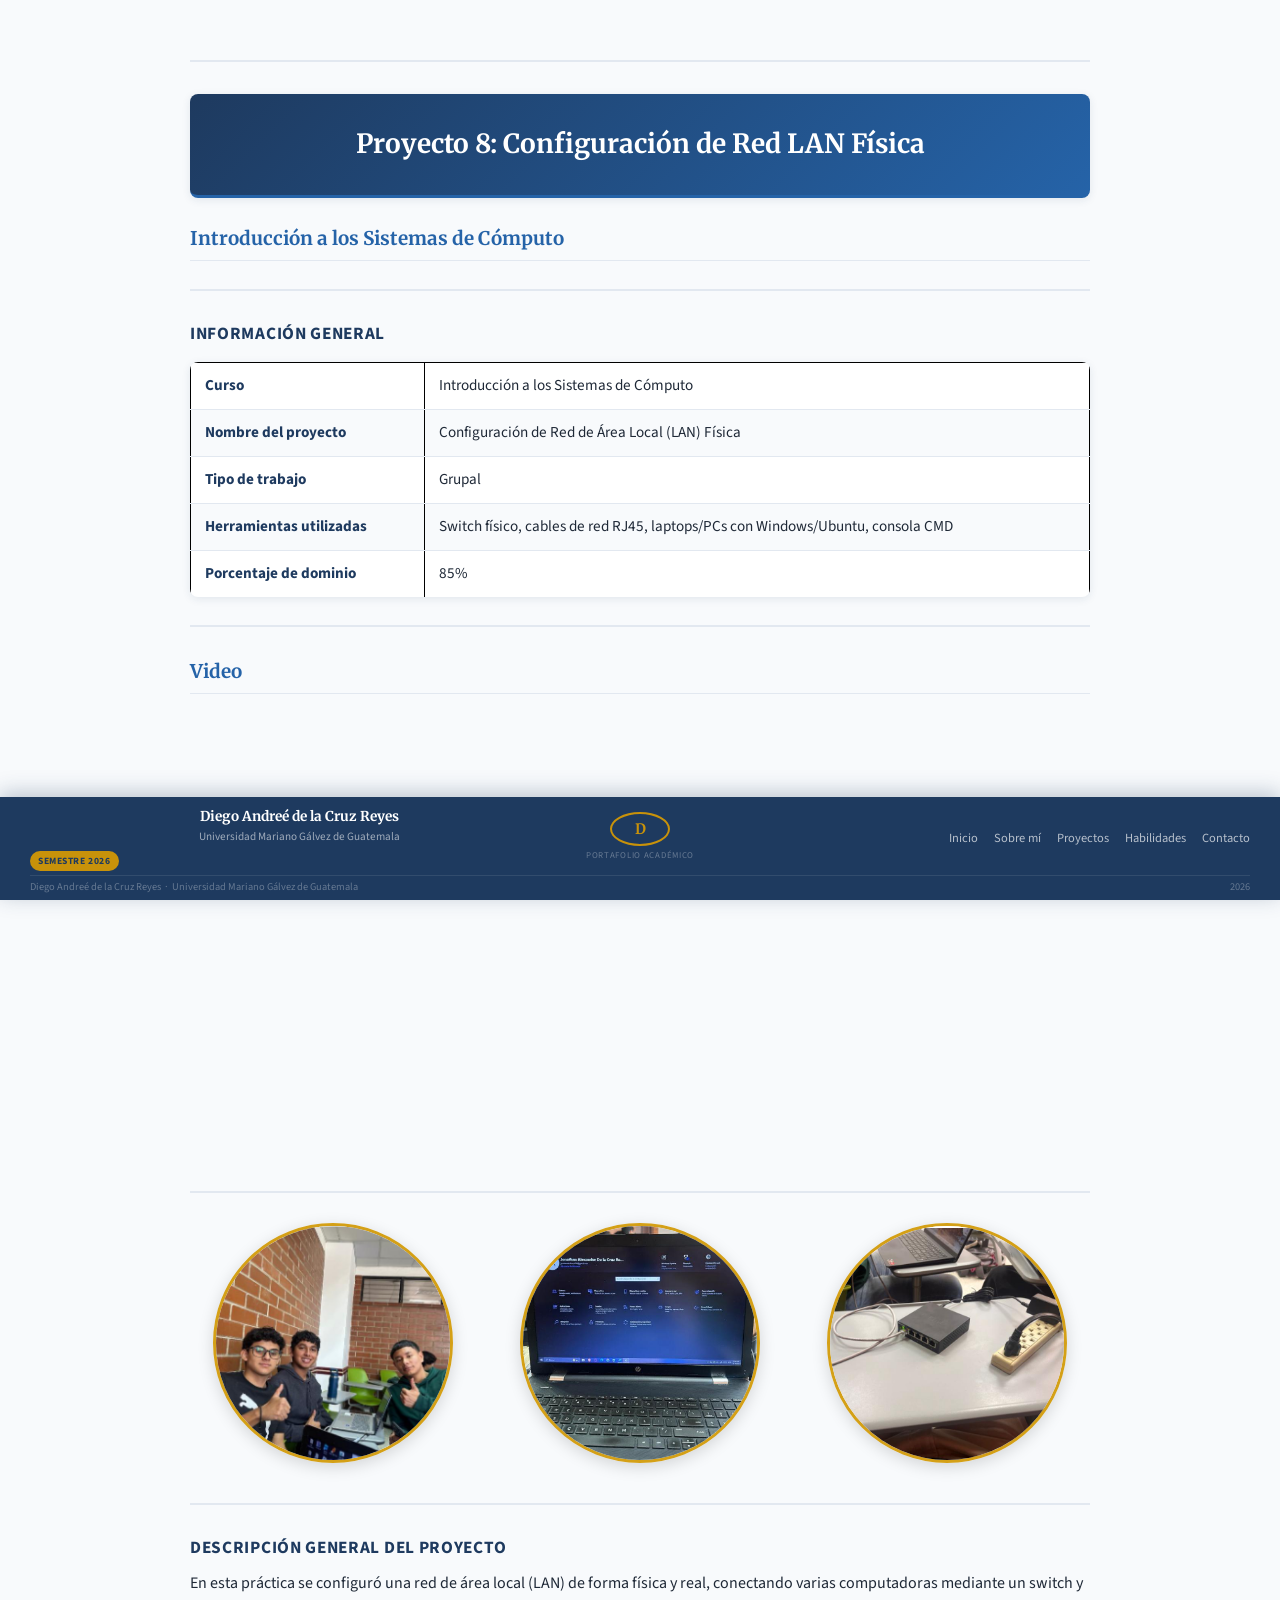
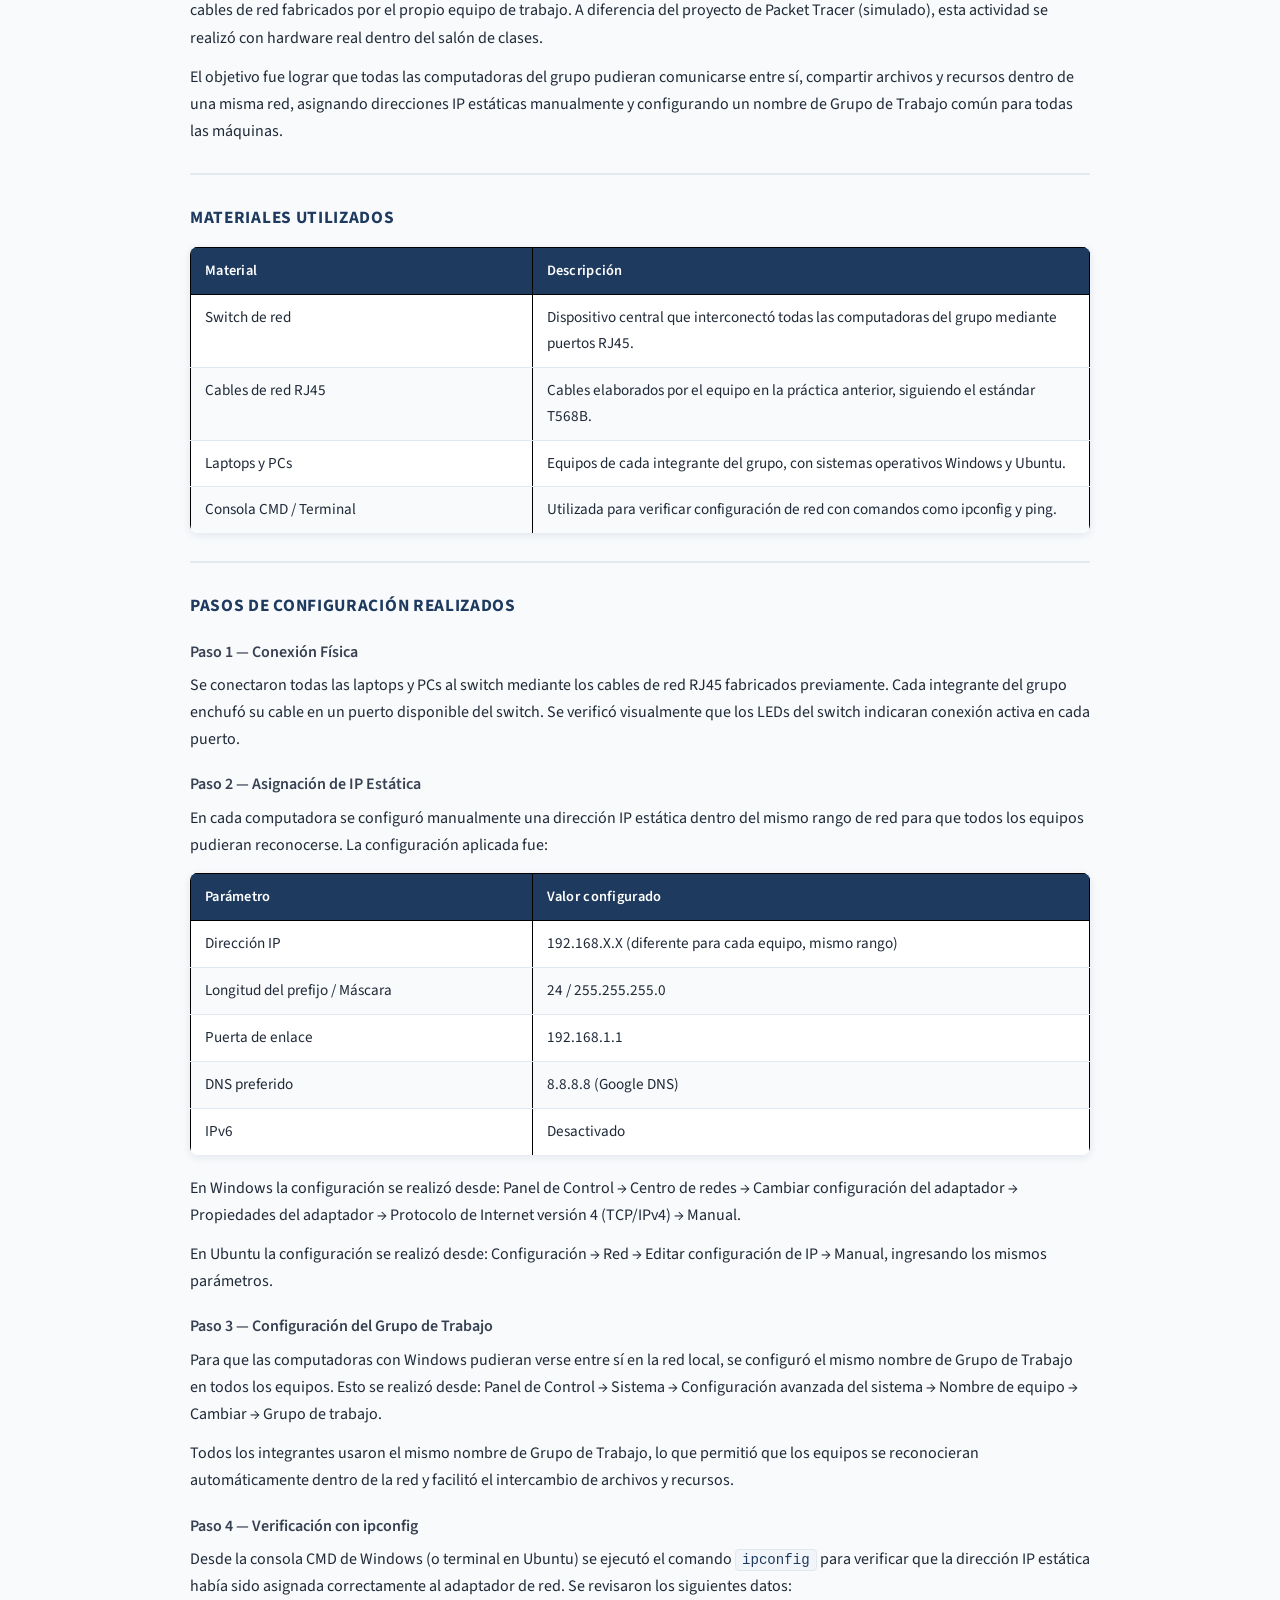
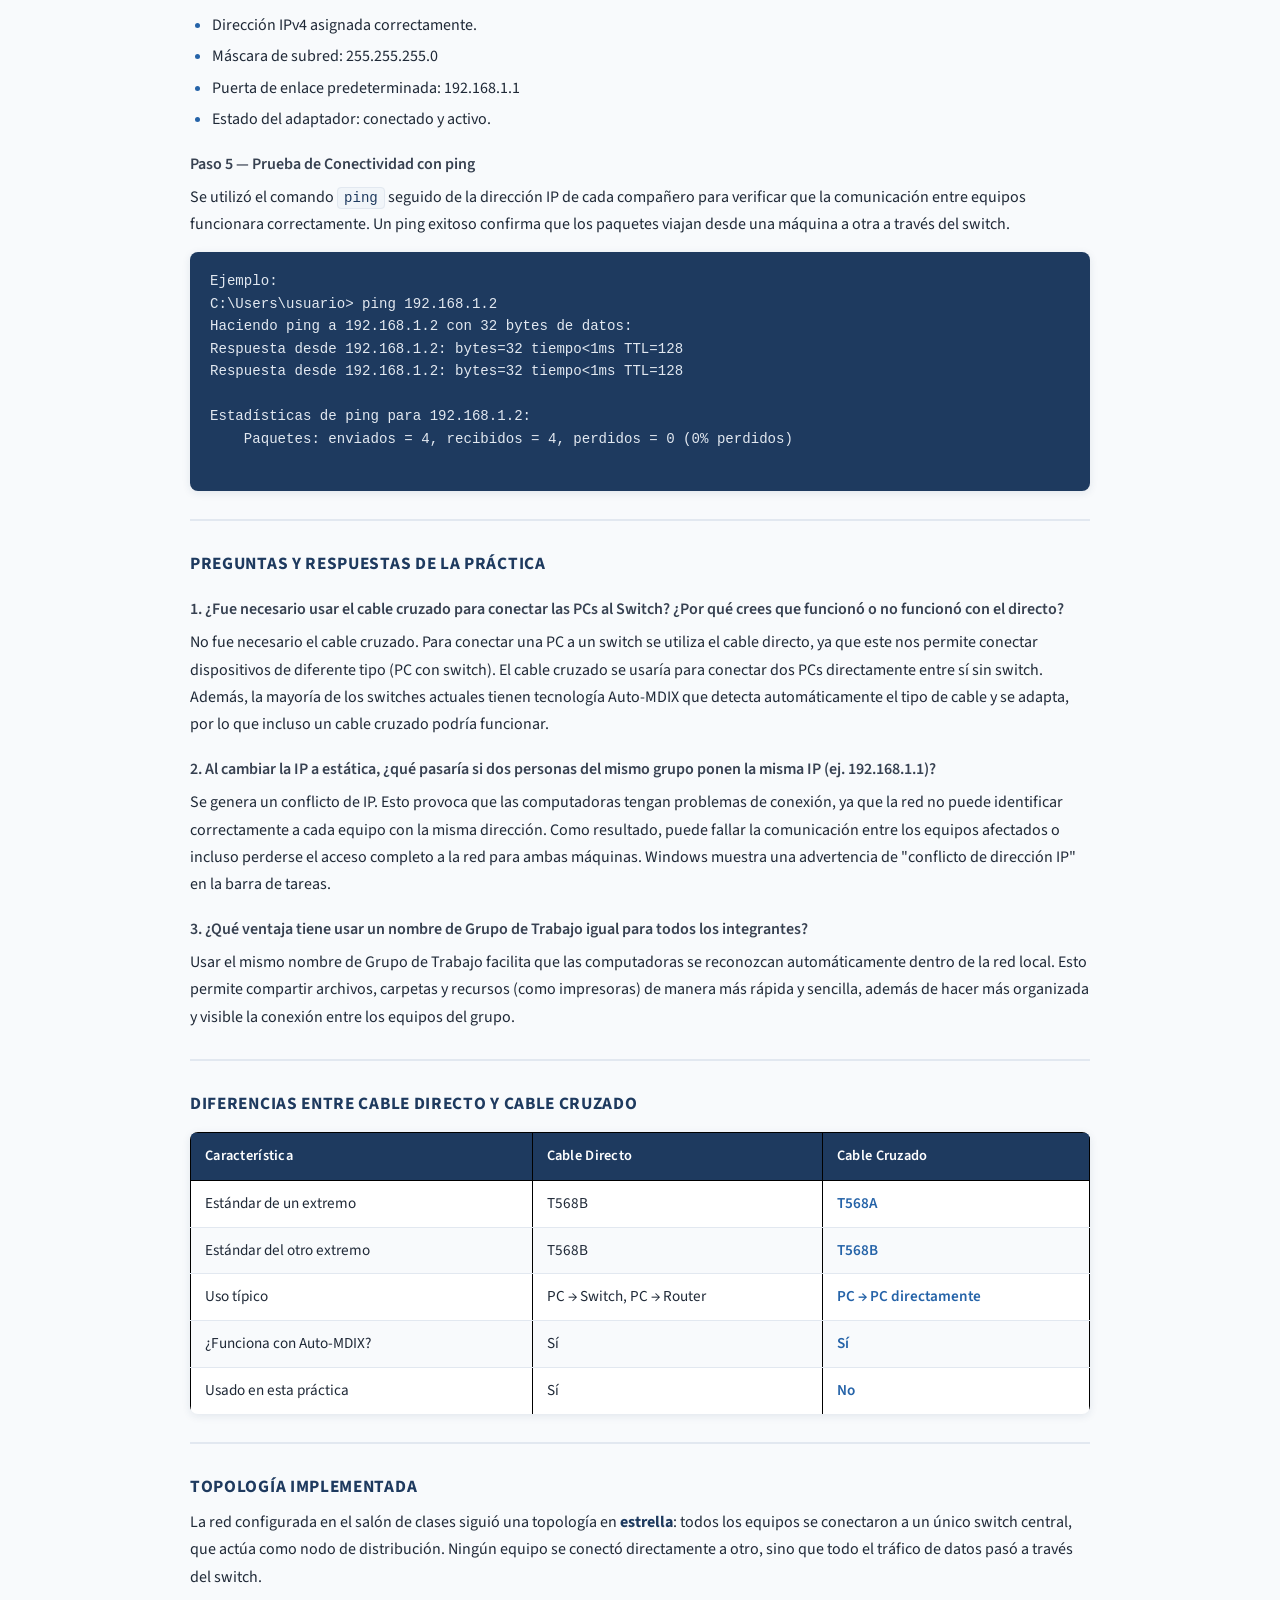
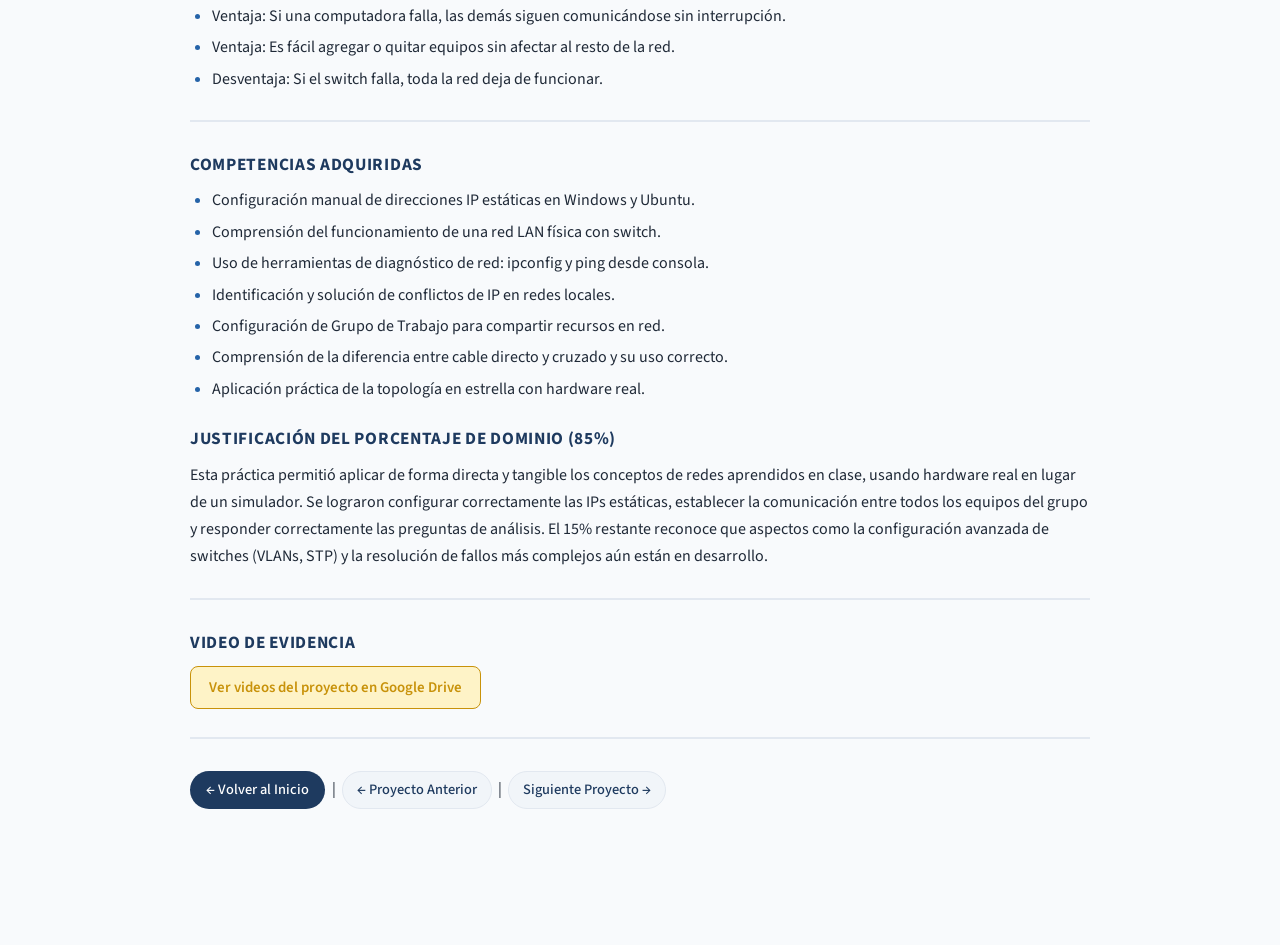
<file: configuracion_red.html>
<!DOCTYPE html>
<html lang="es">
<head>
  <meta charset="UTF-8">
  <title>Proyecto 8 Configuración de Red LAN — Intro Sistemas de Cómputo</title>
  <link rel="stylesheet" href="styles.css">
</head>
<body>

 
  <hr>

  <h1>Proyecto 8: Configuración de Red LAN Física</h1>
  <h2>Introducción a los Sistemas de Cómputo</h2>

  <hr>

  <h3>Información General</h3>
  <table border="1" cellpadding="8" cellspacing="0">
    <tr><td><strong>Curso</strong></td><td>Introducción a los Sistemas de Cómputo</td></tr>
    <tr><td><strong>Nombre del proyecto</strong></td><td>Configuración de Red de Área Local (LAN) Física</td></tr>
    <tr><td><strong>Tipo de trabajo</strong></td><td>Grupal</td></tr>
    <tr><td><strong>Herramientas utilizadas</strong></td><td>Switch físico, cables de red RJ45, laptops/PCs con Windows/Ubuntu, consola CMD</td></tr>
    <tr><td><strong>Porcentaje de dominio</strong></td><td>85%</td></tr>
  </table>

   <hr>
<h2>Video</h2>
  <iframe 
  src="https://drive.google.com/file/d/1CYV62-srwXm2HOqpu776boAnES_TUDf5/preview" 
  width="100%" 
  height="450" 
  allow="autoplay" 
  allowfullscreen 
  style="border: none; border-radius: 8px;">
</iframe>

<hr>
  <div class="tres-fotos">
  <div class="foto-item">
    <div class="foto-circulo-md">
      <img src="imagenes/confi1.png" alt="Foto 1">
    </div>
    <p class="foto-caption"></p>
  </div>

  <div class="foto-item">
    <div class="foto-circulo-md">
      <img src="imagenes/confi2.png" alt="Foto 2">
    </div>
    <p class="foto-caption"></p>
  </div>

  <div class="foto-item">
    <div class="foto-circulo-md">
      <img src="imagenes/confi3.png" alt="Foto 3">
    </div>
    <p class="foto-caption"></p>
  </div>
  </div>

  <hr>

  

  <h3>Descripción General del Proyecto</h3>
  <p>
    En esta práctica se configuró una red de área local (LAN) de forma física y real, conectando varias
    computadoras mediante un switch y cables de red fabricados por el propio equipo de trabajo. A diferencia
    del proyecto de Packet Tracer (simulado), esta actividad se realizó con hardware real dentro del salón de clases.
  </p>
  <p>
    El objetivo fue lograr que todas las computadoras del grupo pudieran comunicarse entre sí, compartir
    archivos y recursos dentro de una misma red, asignando direcciones IP estáticas manualmente y configurando
    un nombre de Grupo de Trabajo común para todas las máquinas.
  </p>

  <hr>

  <h3>Materiales Utilizados</h3>
  <table border="1" cellpadding="8" cellspacing="0">
    <thead>
      <tr><th>Material</th><th>Descripción</th></tr>
    </thead>
    <tbody>
      <tr><td>Switch de red</td><td>Dispositivo central que interconectó todas las computadoras del grupo mediante puertos RJ45.</td></tr>
      <tr><td>Cables de red RJ45</td><td>Cables elaborados por el equipo en la práctica anterior, siguiendo el estándar T568B.</td></tr>
      <tr><td>Laptops y PCs</td><td>Equipos de cada integrante del grupo, con sistemas operativos Windows y Ubuntu.</td></tr>
      <tr><td>Consola CMD / Terminal</td><td>Utilizada para verificar configuración de red con comandos como ipconfig y ping.</td></tr>
    </tbody>
  </table>

  <hr>

  <h3>Pasos de Configuración Realizados</h3>

  <h4>Paso 1 — Conexión Física</h4>
  <p>
    Se conectaron todas las laptops y PCs al switch mediante los cables de red RJ45 fabricados previamente.
    Cada integrante del grupo enchufó su cable en un puerto disponible del switch. Se verificó visualmente
    que los LEDs del switch indicaran conexión activa en cada puerto.
  </p>

  <h4>Paso 2 — Asignación de IP Estática</h4>
  <p>
    En cada computadora se configuró manualmente una dirección IP estática dentro del mismo rango de red
    para que todos los equipos pudieran reconocerse. La configuración aplicada fue:
  </p>
  <table border="1" cellpadding="8" cellspacing="0">
    <thead>
      <tr><th>Parámetro</th><th>Valor configurado</th></tr>
    </thead>
    <tbody>
      <tr><td>Dirección IP</td><td>192.168.X.X (diferente para cada equipo, mismo rango)</td></tr>
      <tr><td>Longitud del prefijo / Máscara</td><td>24 / 255.255.255.0</td></tr>
      <tr><td>Puerta de enlace</td><td>192.168.1.1</td></tr>
      <tr><td>DNS preferido</td><td>8.8.8.8 (Google DNS)</td></tr>
      <tr><td>IPv6</td><td>Desactivado</td></tr>
    </tbody>
  </table>
  <p>
    En Windows la configuración se realizó desde: Panel de Control → Centro de redes → Cambiar configuración
    del adaptador → Propiedades del adaptador → Protocolo de Internet versión 4 (TCP/IPv4) → Manual.
  </p>
  <p>
    En Ubuntu la configuración se realizó desde: Configuración → Red → Editar configuración de IP → Manual,
    ingresando los mismos parámetros.
  </p>

  <h4>Paso 3 — Configuración del Grupo de Trabajo</h4>
  <p>
    Para que las computadoras con Windows pudieran verse entre sí en la red local, se configuró el mismo
    nombre de Grupo de Trabajo en todos los equipos. Esto se realizó desde:
    Panel de Control → Sistema → Configuración avanzada del sistema → Nombre de equipo → Cambiar → Grupo de trabajo.
  </p>
  <p>
    Todos los integrantes usaron el mismo nombre de Grupo de Trabajo, lo que permitió que los equipos
    se reconocieran automáticamente dentro de la red y facilitó el intercambio de archivos y recursos.
  </p>

  <h4>Paso 4 — Verificación con ipconfig</h4>
  <p>
    Desde la consola CMD de Windows (o terminal en Ubuntu) se ejecutó el comando <code>ipconfig</code>
    para verificar que la dirección IP estática había sido asignada correctamente al adaptador de red.
    Se revisaron los siguientes datos:
  </p>
  <ul>
    <li>Dirección IPv4 asignada correctamente.</li>
    <li>Máscara de subred: 255.255.255.0</li>
    <li>Puerta de enlace predeterminada: 192.168.1.1</li>
    <li>Estado del adaptador: conectado y activo.</li>
  </ul>

  <h4>Paso 5 — Prueba de Conectividad con ping</h4>
  <p>
    Se utilizó el comando <code>ping</code> seguido de la dirección IP de cada compañero para verificar
    que la comunicación entre equipos funcionara correctamente. Un ping exitoso confirma que los paquetes
    viajan desde una máquina a otra a través del switch.
  </p>
  <pre>
Ejemplo:
C:\Users\usuario> ping 192.168.1.2
Haciendo ping a 192.168.1.2 con 32 bytes de datos:
Respuesta desde 192.168.1.2: bytes=32 tiempo&lt;1ms TTL=128
Respuesta desde 192.168.1.2: bytes=32 tiempo&lt;1ms TTL=128

Estadísticas de ping para 192.168.1.2:
    Paquetes: enviados = 4, recibidos = 4, perdidos = 0 (0% perdidos)
  </pre>

  <hr>

  <h3>Preguntas y Respuestas de la Práctica</h3>

  <h4>1. ¿Fue necesario usar el cable cruzado para conectar las PCs al Switch? ¿Por qué crees que funcionó o no funcionó con el directo?</h4>
  <p>
    No fue necesario el cable cruzado. Para conectar una PC a un switch se utiliza el cable directo, ya que
    este nos permite conectar dispositivos de diferente tipo (PC con switch). El cable cruzado se usaría
    para conectar dos PCs directamente entre sí sin switch. Además, la mayoría de los switches actuales
    tienen tecnología Auto-MDIX que detecta automáticamente el tipo de cable y se adapta, por lo que incluso
    un cable cruzado podría funcionar.
  </p>

  <h4>2. Al cambiar la IP a estática, ¿qué pasaría si dos personas del mismo grupo ponen la misma IP (ej. 192.168.1.1)?</h4>
  <p>
    Se genera un conflicto de IP. Esto provoca que las computadoras tengan problemas de conexión, ya que
    la red no puede identificar correctamente a cada equipo con la misma dirección. Como resultado, puede
    fallar la comunicación entre los equipos afectados o incluso perderse el acceso completo a la red para
    ambas máquinas. Windows muestra una advertencia de "conflicto de dirección IP" en la barra de tareas.
  </p>

  <h4>3. ¿Qué ventaja tiene usar un nombre de Grupo de Trabajo igual para todos los integrantes?</h4>
  <p>
    Usar el mismo nombre de Grupo de Trabajo facilita que las computadoras se reconozcan automáticamente
    dentro de la red local. Esto permite compartir archivos, carpetas y recursos (como impresoras) de manera
    más rápida y sencilla, además de hacer más organizada y visible la conexión entre los equipos del grupo.
  </p>

  <hr>

  <h3>Diferencias entre Cable Directo y Cable Cruzado</h3>
  <table border="1" cellpadding="8" cellspacing="0">
    <thead>
      <tr><th>Característica</th><th>Cable Directo</th><th>Cable Cruzado</th></tr>
    </thead>
    <tbody>
      <tr><td>Estándar de un extremo</td><td>T568B</td><td>T568A</td></tr>
      <tr><td>Estándar del otro extremo</td><td>T568B</td><td>T568B</td></tr>
      <tr><td>Uso típico</td><td>PC → Switch, PC → Router</td><td>PC → PC directamente</td></tr>
      <tr><td>¿Funciona con Auto-MDIX?</td><td>Sí</td><td>Sí</td></tr>
      <tr><td>Usado en esta práctica</td><td>Sí</td><td>No</td></tr>
    </tbody>
  </table>

  <hr>

  <h3>Topología Implementada</h3>
  <p>
    La red configurada en el salón de clases siguió una topología en <strong>estrella</strong>:
    todos los equipos se conectaron a un único switch central, que actúa como nodo de distribución.
    Ningún equipo se conectó directamente a otro, sino que todo el tráfico de datos pasó a través del switch.
  </p>
  <ul>
    <li>Ventaja: Si una computadora falla, las demás siguen comunicándose sin interrupción.</li>
    <li>Ventaja: Es fácil agregar o quitar equipos sin afectar al resto de la red.</li>
    <li>Desventaja: Si el switch falla, toda la red deja de funcionar.</li>
  </ul>

  <hr>

  <h3>Competencias Adquiridas</h3>
  <ul>
    <li>Configuración manual de direcciones IP estáticas en Windows y Ubuntu.</li>
    <li>Comprensión del funcionamiento de una red LAN física con switch.</li>
    <li>Uso de herramientas de diagnóstico de red: ipconfig y ping desde consola.</li>
    <li>Identificación y solución de conflictos de IP en redes locales.</li>
    <li>Configuración de Grupo de Trabajo para compartir recursos en red.</li>
    <li>Comprensión de la diferencia entre cable directo y cruzado y su uso correcto.</li>
    <li>Aplicación práctica de la topología en estrella con hardware real.</li>
  </ul>

  <h3>Justificación del Porcentaje de Dominio (85%)</h3>
  <p>
    Esta práctica permitió aplicar de forma directa y tangible los conceptos de redes aprendidos en clase,
    usando hardware real en lugar de un simulador. Se lograron configurar correctamente las IPs estáticas,
    establecer la comunicación entre todos los equipos del grupo y responder correctamente las preguntas
    de análisis. El 15% restante reconoce que aspectos como la configuración avanzada de switches
    (VLANs, STP) y la resolución de fallos más complejos aún están en desarrollo.
  </p>

  <hr>

  <h3>Video de evidencia</h3>
  <p>
    <a href="https://drive.google.com/drive/folders/1odJolwZ6ujAc2GfnkoYsa920e_2BMHtA?usp=drive_link" target="_blank" rel="noopener noreferrer">
      Ver videos del proyecto en Google Drive
    </a>
  </p>

  <hr>

  <p>
    <a href="index.html">&larr; Volver al Inicio</a> |
    <a href="cables_red.html">&larr; Proyecto Anterior</a> |
    <a href="packet_tracer.html">Siguiente Proyecto &rarr;</a>
  </p>

  <footer id="footer-portafolio">
 
  <div class="footer-inner">
 
    <div class="footer-col-left">
      <p class="footer-name">Diego Andreé de la Cruz Reyes</p>
      <span class="footer-uni">Universidad Mariano Gálvez de Guatemala</span>
      <span class="footer-badge">Semestre 2026</span>
    </div>
 
    <div class="footer-col-center">
      <div class="footer-logo-circle">D</div>
      <span class="footer-tagline">Portafolio Académico</span>
    </div>
 
    <div class="footer-col-right">
      <a href="index.html">Inicio</a>
      <a href="sobremi.html">Sobre mí</a>
      <a href="index.html">Proyectos</a>
      <a href="sobremi.html">Habilidades</a>
      <a href="contacto.html">Contacto</a>
    </div>
 
  </div>
 
  <hr class="footer-divider"/>
 
  <div class="footer-bottom">
    <p class="footer-copy">Diego Andreé de la Cruz Reyes &nbsp;·&nbsp; Universidad Mariano Gálvez de Guatemala</p>
    <span class="footer-año">2026</span>
  </div>
 
</footer>

</body>
</html>
</file>
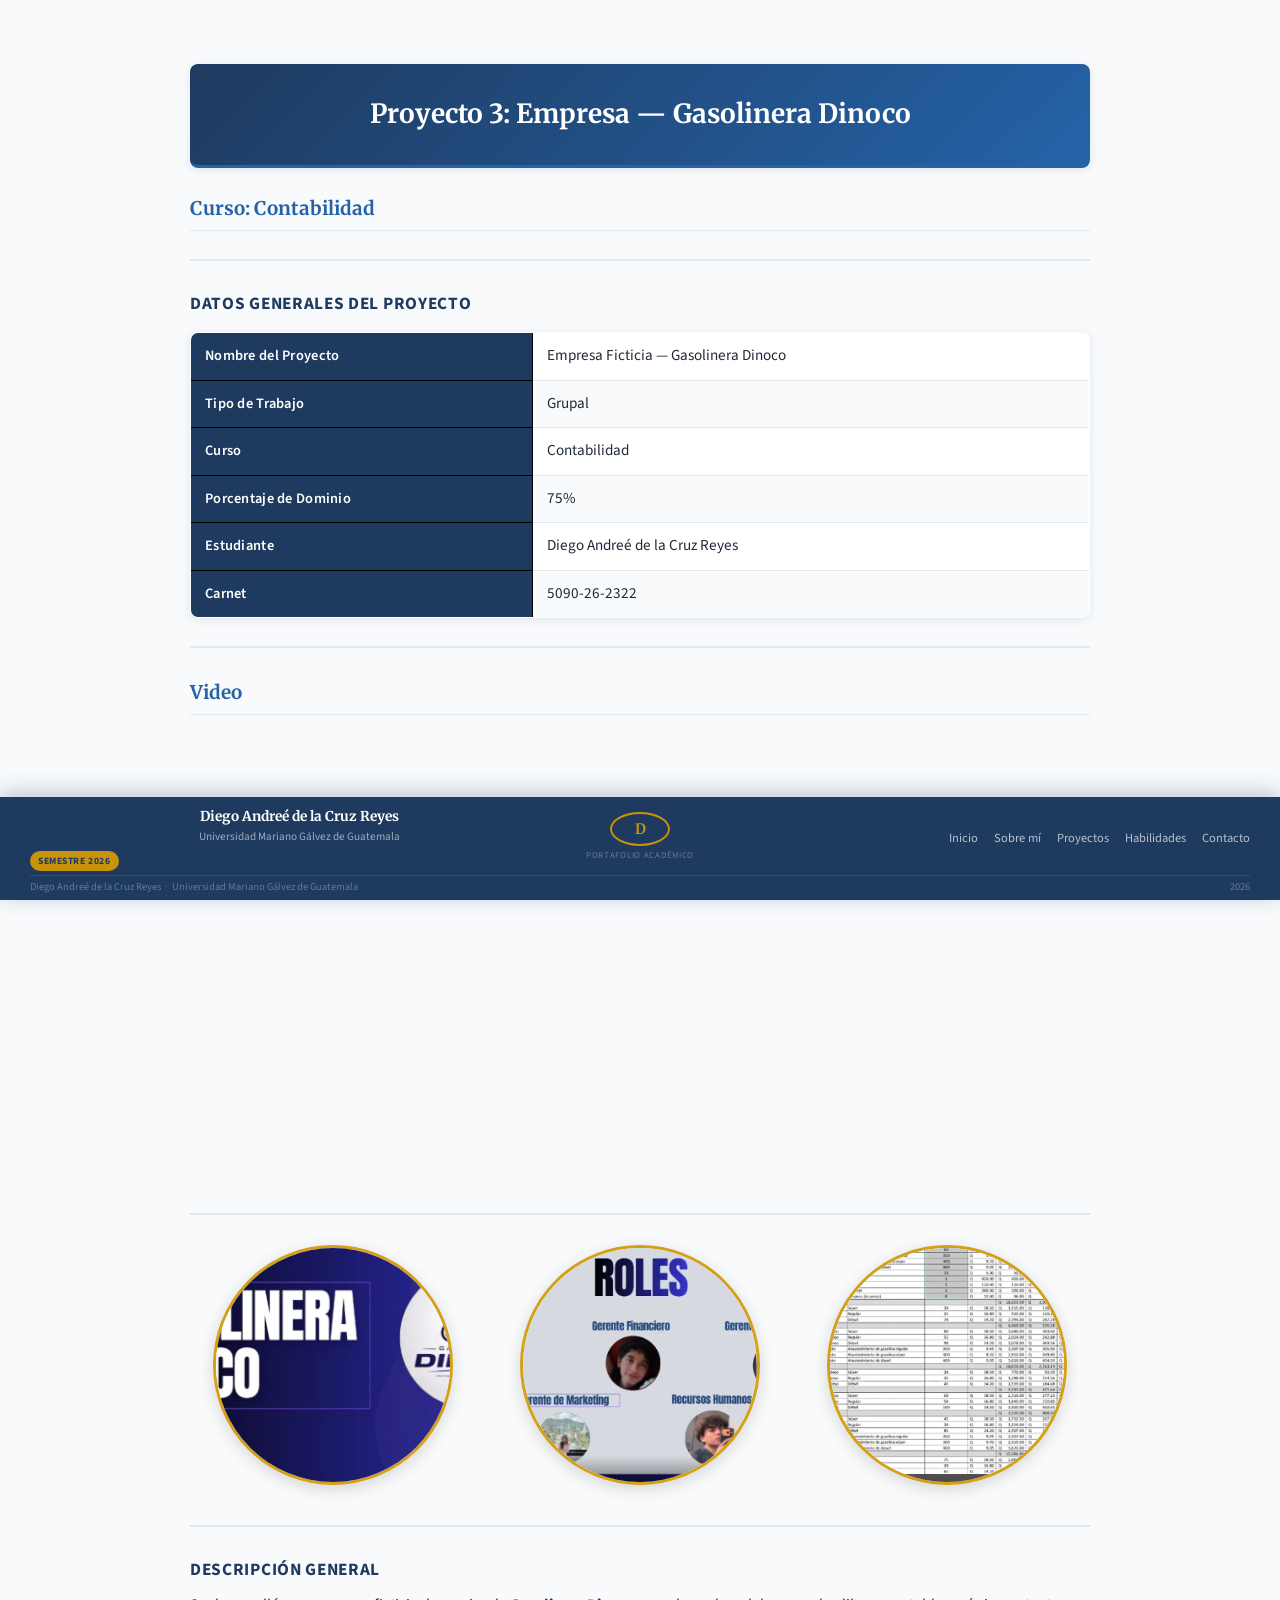
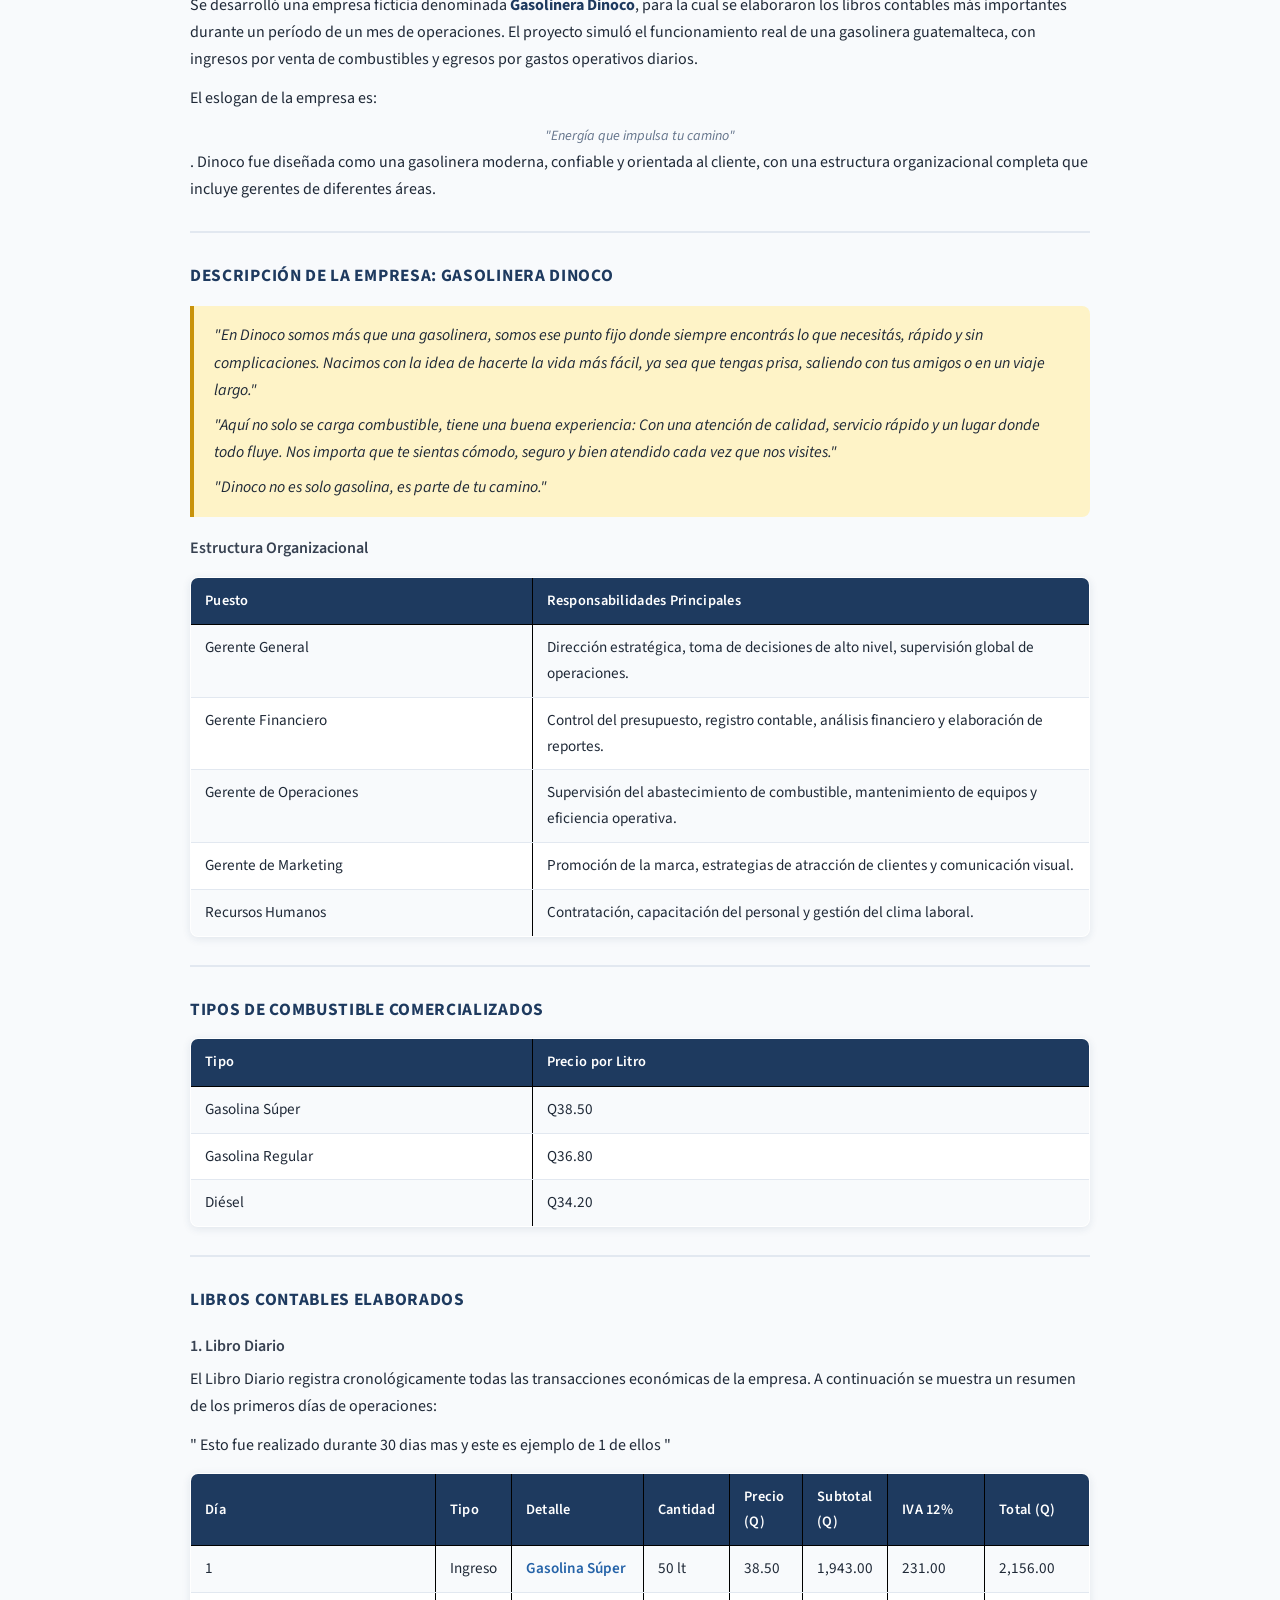
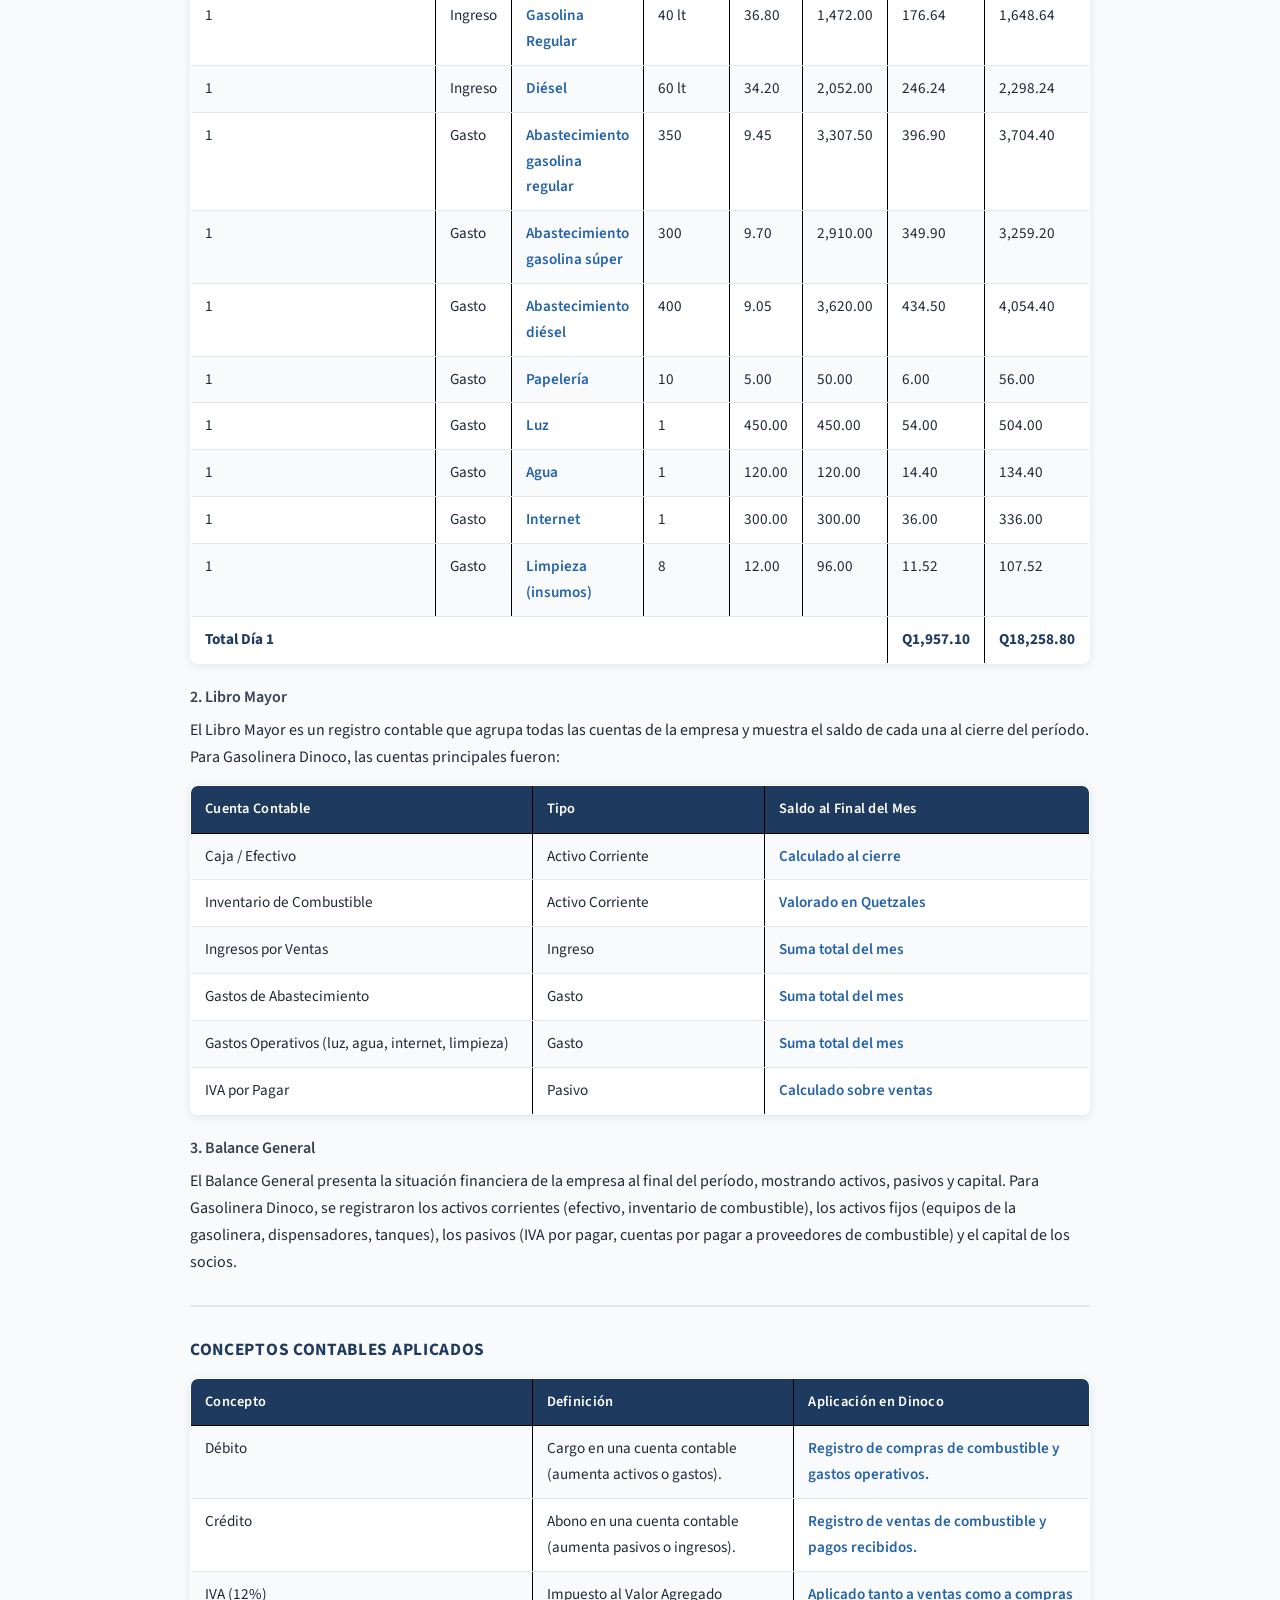
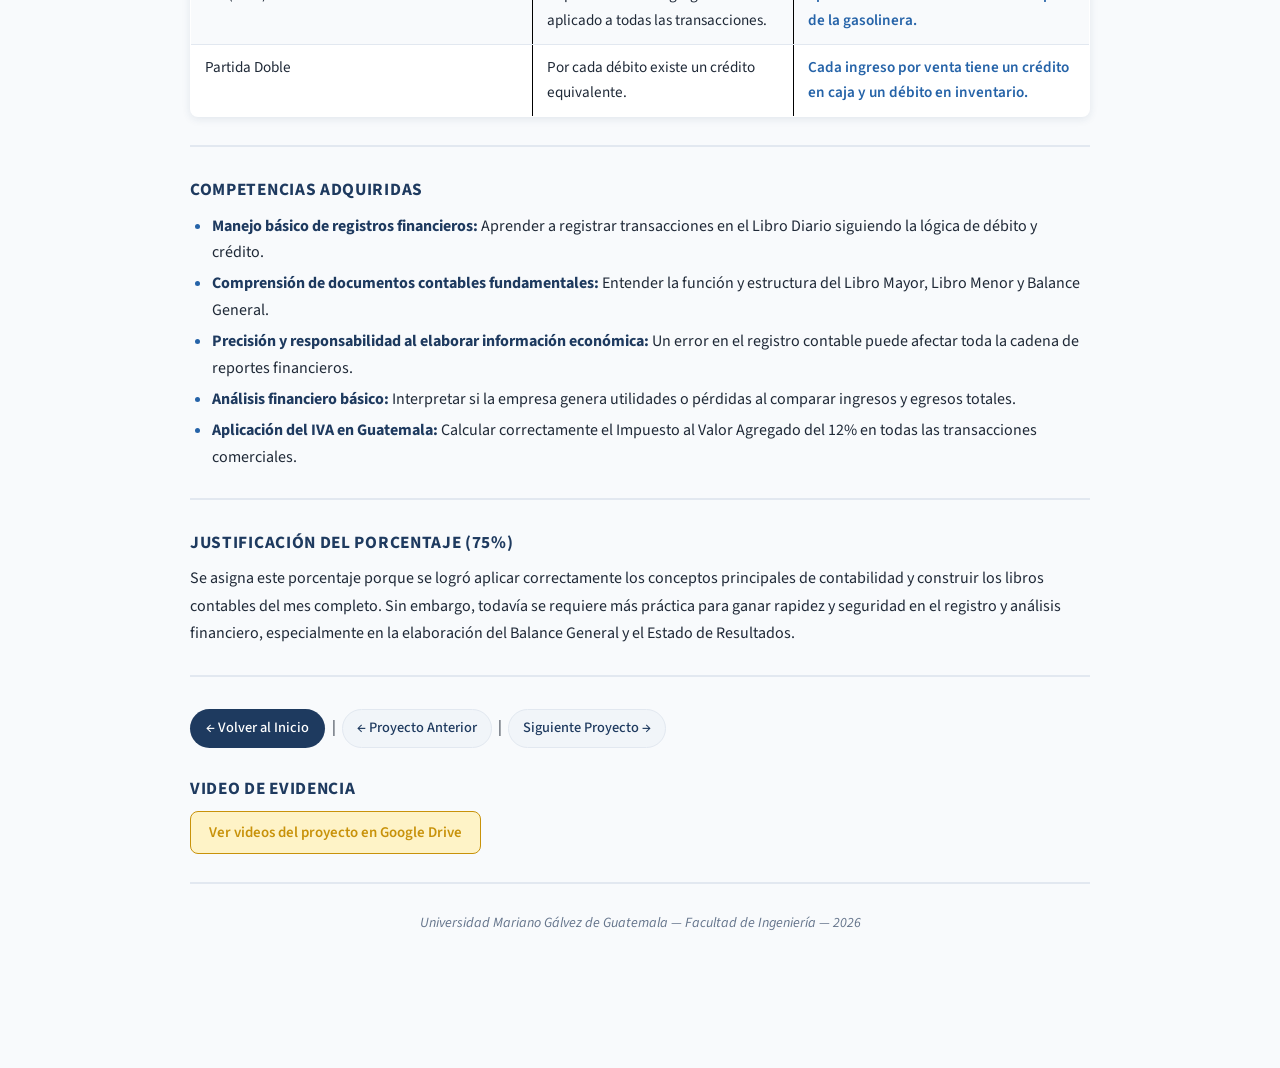
<file: contabilidad.html>
<!DOCTYPE html>
<html lang="es">
<head>
  <meta charset="UTF-8">
  <title>Proyecto 3 - Contabilidad: Gasolinera Dinoco</title>
  <link rel="stylesheet" href="styles.css">
</head>
<body>


  <h1>Proyecto 3: Empresa  &mdash; Gasolinera Dinoco</h1>
  <h2>Curso: Contabilidad</h2>

  <hr>

  <h3>Datos Generales del Proyecto</h3>
  <table>
    <tr><th>Nombre del Proyecto</th><td>Empresa Ficticia &mdash; Gasolinera Dinoco</td></tr>
    <tr><th>Tipo de Trabajo</th><td>Grupal</td></tr>
    <tr><th>Curso</th><td>Contabilidad</td></tr>
    <tr><th>Porcentaje de Dominio</th><td>75%</td></tr>
    <tr><th>Estudiante</th><td>Diego Andreé de la Cruz Reyes</td></tr>
    <tr><th>Carnet</th><td>5090-26-2322</td></tr>
  </table>

  <hr>
<h2>Video</h2>
  <iframe 
  src="https://drive.google.com/file/d/16bgqgOtFul_zs84-oLzpEtLQ19t-QjM4/preview" 
  width="100%" 
  height="450" 
  allow="autoplay" 
  allowfullscreen 
  style="border: none; border-radius: 8px;">
</iframe>
<hr>
  <div class="tres-fotos">
  <div class="foto-item">
    <div class="foto-circulo-md">
      <img src="imagenes/conta1.png" alt="Foto 1">
    </div>
    <p class="foto-caption"></p>
  </div>

  <div class="foto-item">
    <div class="foto-circulo-md">
      <img src="imagenes/conta2.png" alt="Foto 2">
    </div>
    <p class="foto-caption"></p>
  </div>

  <div class="foto-item">
    <div class="foto-circulo-md">
      <img src="imagenes/conta3.png" alt="Foto 3">
    </div>
    <p class="foto-caption"></p>
  </div>
  </div>

  
  <hr>


  <h3>Descripción General</h3>
  <p>
    Se desarrolló una empresa ficticia denominada <strong>Gasolinera Dinoco</strong>, para la
    cual se elaboraron los libros contables más importantes durante un período de un mes de
    operaciones. El proyecto simuló el funcionamiento real de una gasolinera guatemalteca,
    con ingresos por venta de combustibles y egresos por gastos operativos diarios.
  </p>
  <p>
    El eslogan de la empresa es: <em>"Energía que impulsa tu camino"</em>. Dinoco fue diseñada
    como una gasolinera moderna, confiable y orientada al cliente, con una estructura
    organizacional completa que incluye gerentes de diferentes áreas.
  </p>

  <hr>

  <h3>Descripción de la Empresa: Gasolinera Dinoco</h3>
  <blockquote>
    <p>
      "En Dinoco somos más que una gasolinera, somos ese punto fijo donde siempre encontrás lo
      que necesitás, rápido y sin complicaciones. Nacimos con la idea de hacerte la vida más
      fácil, ya sea que tengas prisa, saliendo con tus amigos o en un viaje largo."
    </p>
    <p>
      "Aquí no solo se carga combustible, tiene una buena experiencia: Con una atención de
      calidad, servicio rápido y un lugar donde todo fluye. Nos importa que te sientas cómodo,
      seguro y bien atendido cada vez que nos visites."
    </p>
    <p>
      "Dinoco no es solo gasolina, es parte de tu camino."
    </p>
  </blockquote>

  <h4>Estructura Organizacional</h4>
  <table>
    <tr>
      <th>Puesto</th>
      <th>Responsabilidades Principales</th>
    </tr>
    <tr>
      <td>Gerente General</td>
      <td>Dirección estratégica, toma de decisiones de alto nivel, supervisión global de operaciones.</td>
    </tr>
    <tr>
      <td>Gerente Financiero</td>
      <td>Control del presupuesto, registro contable, análisis financiero y elaboración de reportes.</td>
    </tr>
    <tr>
      <td>Gerente de Operaciones</td>
      <td>Supervisión del abastecimiento de combustible, mantenimiento de equipos y eficiencia operativa.</td>
    </tr>
    <tr>
      <td>Gerente de Marketing</td>
      <td>Promoción de la marca, estrategias de atracción de clientes y comunicación visual.</td>
    </tr>
    <tr>
      <td>Recursos Humanos</td>
      <td>Contratación, capacitación del personal y gestión del clima laboral.</td>
    </tr>
  </table>

  <hr>

  <h3>Tipos de Combustible Comercializados</h3>
  <table>
    <tr>
      <th>Tipo</th>
      <th>Precio por Litro</th>
    </tr>
    <tr>
      <td>Gasolina Súper</td>
      <td>Q38.50</td>
    </tr>
    <tr>
      <td>Gasolina Regular</td>
      <td>Q36.80</td>
    </tr>
    <tr>
      <td>Diésel</td>
      <td>Q34.20</td>
    </tr>
  </table>

  <hr>

  <h3>Libros Contables Elaborados</h3>

  <h4>1. Libro Diario</h4>
  <p>
    El Libro Diario registra cronológicamente todas las transacciones económicas de la empresa.
    A continuación se muestra un resumen de los primeros días de operaciones:
  </p>
  <table>
    <tr>
      <th>Día</th>
      <th>Tipo</th>
      <th>Detalle</th>
      <th>Cantidad</th>
      <th>Precio (Q)</th>
      <th>Subtotal (Q)</th>
      <th>IVA 12%</th>
      <th>Total (Q)</th>
    </tr>
    <tr>
      <td>1</td><td>Ingreso</td><td>Gasolina Súper</td><td>50 lt</td><td>38.50</td><td>1,943.00</td><td>231.00</td><td>2,156.00</td>
    </tr>
    <tr>
      <td>1</td><td>Ingreso</td><td>Gasolina Regular</td><td>40 lt</td><td>36.80</td><td>1,472.00</td><td>176.64</td><td>1,648.64</td>
    </tr>
    <tr>
      <td>1</td><td>Ingreso</td><td>Diésel</td><td>60 lt</td><td>34.20</td><td>2,052.00</td><td>246.24</td><td>2,298.24</td>
    </tr>
    <tr>
      <td>1</td><td>Gasto</td><td>Abastecimiento gasolina regular</td><td>350</td><td>9.45</td><td>3,307.50</td><td>396.90</td><td>3,704.40</td>
    </tr>
    <tr>
      <td>1</td><td>Gasto</td><td>Abastecimiento gasolina súper</td><td>300</td><td>9.70</td><td>2,910.00</td><td>349.90</td><td>3,259.20</td>
    </tr>
    <tr>
      <td>1</td><td>Gasto</td><td>Abastecimiento diésel</td><td>400</td><td>9.05</td><td>3,620.00</td><td>434.50</td><td>4,054.40</td>
    </tr>
    <tr>
      <td>1</td><td>Gasto</td><td>Papelería</td><td>10</td><td>5.00</td><td>50.00</td><td>6.00</td><td>56.00</td>
    </tr>
    <tr>
      <td>1</td><td>Gasto</td><td>Luz</td><td>1</td><td>450.00</td><td>450.00</td><td>54.00</td><td>504.00</td>
    </tr>
    <tr>
      <td>1</td><td>Gasto</td><td>Agua</td><td>1</td><td>120.00</td><td>120.00</td><td>14.40</td><td>134.40</td>
    </tr>
    <tr>
      <td>1</td><td>Gasto</td><td>Internet</td><td>1</td><td>300.00</td><td>300.00</td><td>36.00</td><td>336.00</td>
    </tr>
    <tr>
      <td>1</td><td>Gasto</td><td>Limpieza (insumos)</td><td>8</td><td>12.00</td><td>96.00</td><td>11.52</td><td>107.52</td>
    </tr>
    <tr>
      <td colspan="6"><strong>Total Día 1</strong></td>
      <td><strong>Q1,957.10</strong></td>
      <td><strong>Q18,258.80</strong></td>
    </tr>
 <p> " Esto fue realizado durante 30 dias mas y este es ejemplo de 1 de ellos "</p>
  </table>

  <h4>2. Libro Mayor</h4>
  <p>
    El Libro Mayor es un registro contable que agrupa todas las cuentas de la empresa y muestra
    el saldo de cada una al cierre del período. Para Gasolinera Dinoco, las cuentas principales
    fueron:
  </p>
  <table>
    <tr>
      <th>Cuenta Contable</th>
      <th>Tipo</th>
      <th>Saldo al Final del Mes</th>
    </tr>
    <tr>
      <td>Caja / Efectivo</td>
      <td>Activo Corriente</td>
      <td>Calculado al cierre</td>
    </tr>
    <tr>
      <td>Inventario de Combustible</td>
      <td>Activo Corriente</td>
      <td>Valorado en Quetzales</td>
    </tr>
    <tr>
      <td>Ingresos por Ventas</td>
      <td>Ingreso</td>
      <td>Suma total del mes</td>
    </tr>
    <tr>
      <td>Gastos de Abastecimiento</td>
      <td>Gasto</td>
      <td>Suma total del mes</td>
    </tr>
    <tr>
      <td>Gastos Operativos (luz, agua, internet, limpieza)</td>
      <td>Gasto</td>
      <td>Suma total del mes</td>
    </tr>
    <tr>
      <td>IVA por Pagar</td>
      <td>Pasivo</td>
      <td>Calculado sobre ventas</td>
    </tr>
  </table>

  <h4>3. Balance General</h4>
  <p>
    El Balance General presenta la situación financiera de la empresa al final del período,
    mostrando activos, pasivos y capital. Para Gasolinera Dinoco, se registraron los
    activos corrientes (efectivo, inventario de combustible), los activos fijos (equipos de
    la gasolinera, dispensadores, tanques), los pasivos (IVA por pagar, cuentas por pagar a
    proveedores de combustible) y el capital de los socios.
  </p>

  <hr>

  <h3>Conceptos Contables Aplicados</h3>
  <table>
    <tr>
      <th>Concepto</th>
      <th>Definición</th>
      <th>Aplicación en Dinoco</th>
    </tr>
    <tr>
      <td>Débito</td>
      <td>Cargo en una cuenta contable (aumenta activos o gastos).</td>
      <td>Registro de compras de combustible y gastos operativos.</td>
    </tr>
    <tr>
      <td>Crédito</td>
      <td>Abono en una cuenta contable (aumenta pasivos o ingresos).</td>
      <td>Registro de ventas de combustible y pagos recibidos.</td>
    </tr>
    <tr>
      <td>IVA (12%)</td>
      <td>Impuesto al Valor Agregado aplicado a todas las transacciones.</td>
      <td>Aplicado tanto a ventas como a compras de la gasolinera.</td>
    </tr>
    <tr>
      <td>Partida Doble</td>
      <td>Por cada débito existe un crédito equivalente.</td>
      <td>Cada ingreso por venta tiene un crédito en caja y un débito en inventario.</td>
    </tr>
  </table>

  <hr>

  <h3>Competencias Adquiridas</h3>
  <ul>
    <li><strong>Manejo básico de registros financieros:</strong> Aprender a registrar transacciones en el Libro Diario siguiendo la lógica de débito y crédito.</li>
    <li><strong>Comprensión de documentos contables fundamentales:</strong> Entender la función y estructura del Libro Mayor, Libro Menor y Balance General.</li>
    <li><strong>Precisión y responsabilidad al elaborar información económica:</strong> Un error en el registro contable puede afectar toda la cadena de reportes financieros.</li>
    <li><strong>Análisis financiero básico:</strong> Interpretar si la empresa genera utilidades o pérdidas al comparar ingresos y egresos totales.</li>
    <li><strong>Aplicación del IVA en Guatemala:</strong> Calcular correctamente el Impuesto al Valor Agregado del 12% en todas las transacciones comerciales.</li>
  </ul>

  <hr>

  <h3>Justificación del Porcentaje (75%)</h3>
  <p>
    Se asigna este porcentaje porque se logró aplicar correctamente los conceptos principales
    de contabilidad y construir los libros contables del mes completo. Sin embargo, todavía se
    requiere más práctica para ganar rapidez y seguridad en el registro y análisis financiero,
    especialmente en la elaboración del Balance General y el Estado de Resultados.
  </p>

  <hr>

  <p>
    <a href="index.html">&larr; Volver al Inicio</a> |
    <a href="metodologia_investigacion.html">&larr; Proyecto Anterior</a> |
    <a href="logica_sistemas.html">Siguiente Proyecto &rarr;</a>
  </p>

   <h3>Video de evidencia</h3>
  <p>
    <a href="https://drive.google.com/drive/folders/1odJolwZ6ujAc2GfnkoYsa920e_2BMHtA?usp=drive_link" target="_blank" rel="noopener noreferrer">
      Ver videos del proyecto en Google Drive  </a>
      
  <hr>
  <p><em>Universidad Mariano Gálvez de Guatemala &mdash; Facultad de Ingeniería &mdash; 2026</em></p>

<footer id="footer-portafolio">
 
  <div class="footer-inner">
 
    <div class="footer-col-left">
      <p class="footer-name">Diego Andreé de la Cruz Reyes</p>
      <span class="footer-uni">Universidad Mariano Gálvez de Guatemala</span>
      <span class="footer-badge">Semestre 2026</span>
    </div>
 
    <div class="footer-col-center">
      <div class="footer-logo-circle">D</div>
      <span class="footer-tagline">Portafolio Académico</span>
    </div>
 
    <div class="footer-col-right">
      <a href="index.html">Inicio</a>
      <a href="sobremi.html">Sobre mí</a>
      <a href="index.html">Proyectos</a>
      <a href="sobremi.html">Habilidades</a>
      <a href="contacto.html">Contacto</a>
    </div>
 
  </div>
 
  <hr class="footer-divider"/>
 
  <div class="footer-bottom">
    <p class="footer-copy">Diego Andreé de la Cruz Reyes &nbsp;·&nbsp; Universidad Mariano Gálvez de Guatemala</p>
    <span class="footer-año">2026</span>
  </div>
 
</footer>

</body>
</html>
</file>
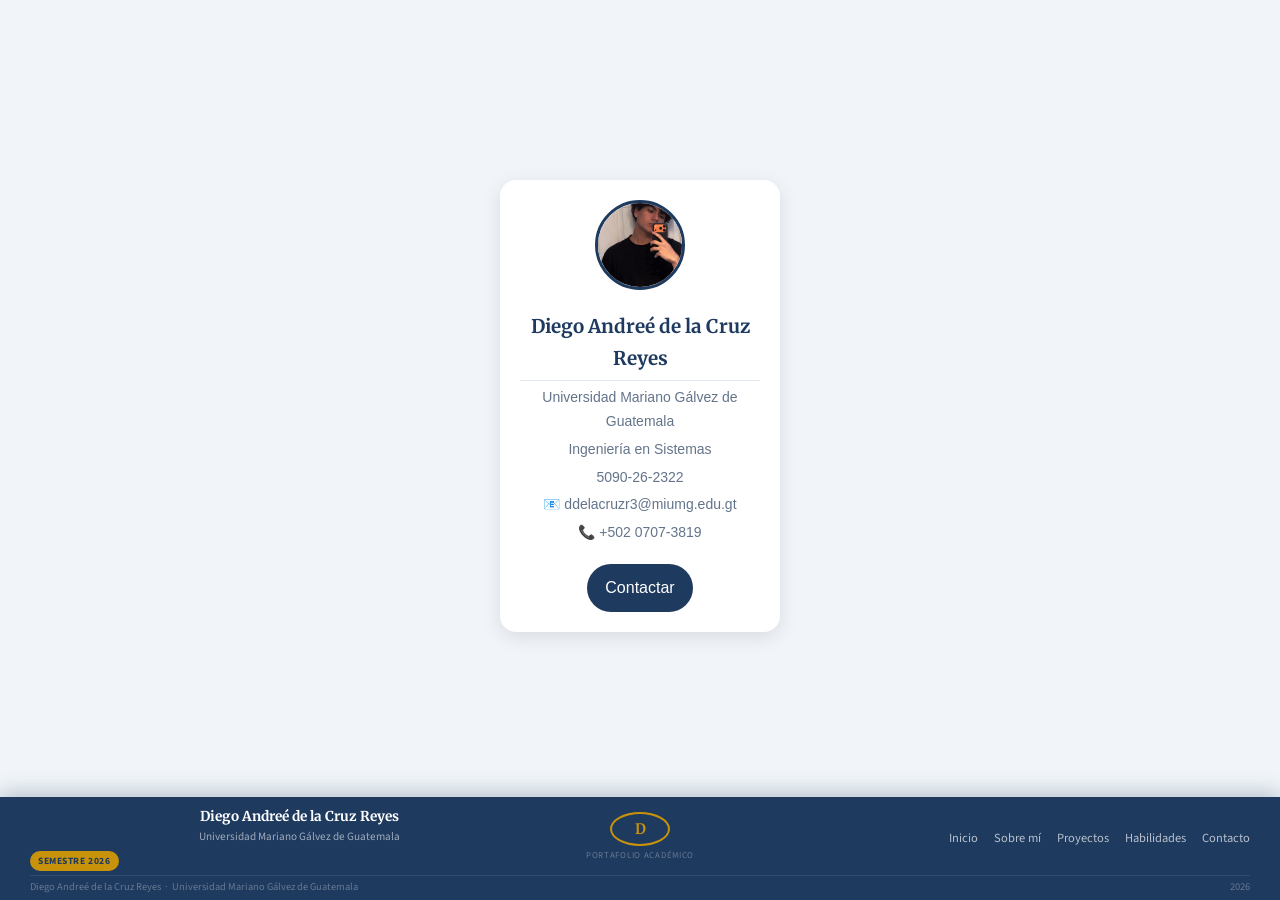
<file: contacto.html>
<!DOCTYPE html>
<html lang="es">
<head>
<meta charset="UTF-8">
<meta name="viewport" content="width=device-width, initial-scale=1.0">

<title>Contacto</title>
 <link rel="stylesheet" href="styles.css">
<head>
<body>

<div class="contact-card">

    <img src="imagenes/WhatsApp Image 2026-04-28 at 18.38.13.jpeg" alt="Perfil">

    <h2>Diego Andreé de la Cruz Reyes</h2>

    <P> Universidad Mariano Gálvez de Guatemala </P>

    <p> Ingeniería en Sistemas</p>

    <p> 5090-26-2322</p>

    <p>📧 ddelacruzr3@miumg.edu.gt</p>

    <p>📞 +502 0707-3819</p>

    <a href="https://github.com/DiegoCruz67/Proyecto-Introduccion-de-sistemas" class="contact-btn">
        Contactar
    </a>

</div>


<footer id="footer-portafolio">
 
  <div class="footer-inner">
 
    <div class="footer-col-left">
      <p class="footer-name">Diego Andreé de la Cruz Reyes</p>
      <span class="footer-uni">Universidad Mariano Gálvez de Guatemala</span>
      <span class="footer-badge">Semestre 2026</span>
    </div>
 
    <div class="footer-col-center">
      <div class="footer-logo-circle">D</div>
      <span class="footer-tagline">Portafolio Académico</span>
    </div>
 
    <div class="footer-col-right">
      <a href="index.html">Inicio</a>
      <a href="sobremi.html">Sobre mí</a>
      <a href="index.html">Proyectos</a>
      <a href="sobremi.html">Habilidades</a>
      <a href="contacto.html">Contacto</a>
    </div>
 
  </div>
 
  <hr class="footer-divider"/>
 
  <div class="footer-bottom">
    <p class="footer-copy">Diego Andreé de la Cruz Reyes &nbsp;·&nbsp; Universidad Mariano Gálvez de Guatemala</p>
    <span class="footer-año">2026</span>
  </div>
 
</footer>
</body>


<style>

body{
    margin:0;
    height:100vh;
    display:flex;
    justify-content:center;
    align-items:center;
    background:#f1f5f9;
    font-family:Arial, Helvetica, sans-serif;
}

.contact-card{
    width:280px;
    background:white;
    border-radius:16px;
    padding:20px;
    box-shadow:0 5px 20px rgba(0,0,0,0.1);
    text-align:center;
}

.contact-card img{
    width:90px;
    height:90px;
    border-radius:50%;
    object-fit:cover;
    border:3px solid #1e3a5f;
}

.contact-card h2{
    margin:12px 0 5px;
    color:#1e3a5f;
}

.contact-card p{
    margin:4px 0;
    color:#64748b;
    font-size:14px;
}

.contact-btn{
    display:inline-block;
    margin-top:15px;
    padding:10px 18px;
    background:#1e3a5f;
    color:white;
    text-decoration:none;
    border-radius:30px;
    transition:0.3s;
}

.contact-btn:hover{
    background:#2563a8;
}

</style>
</head>
</html>
</file>
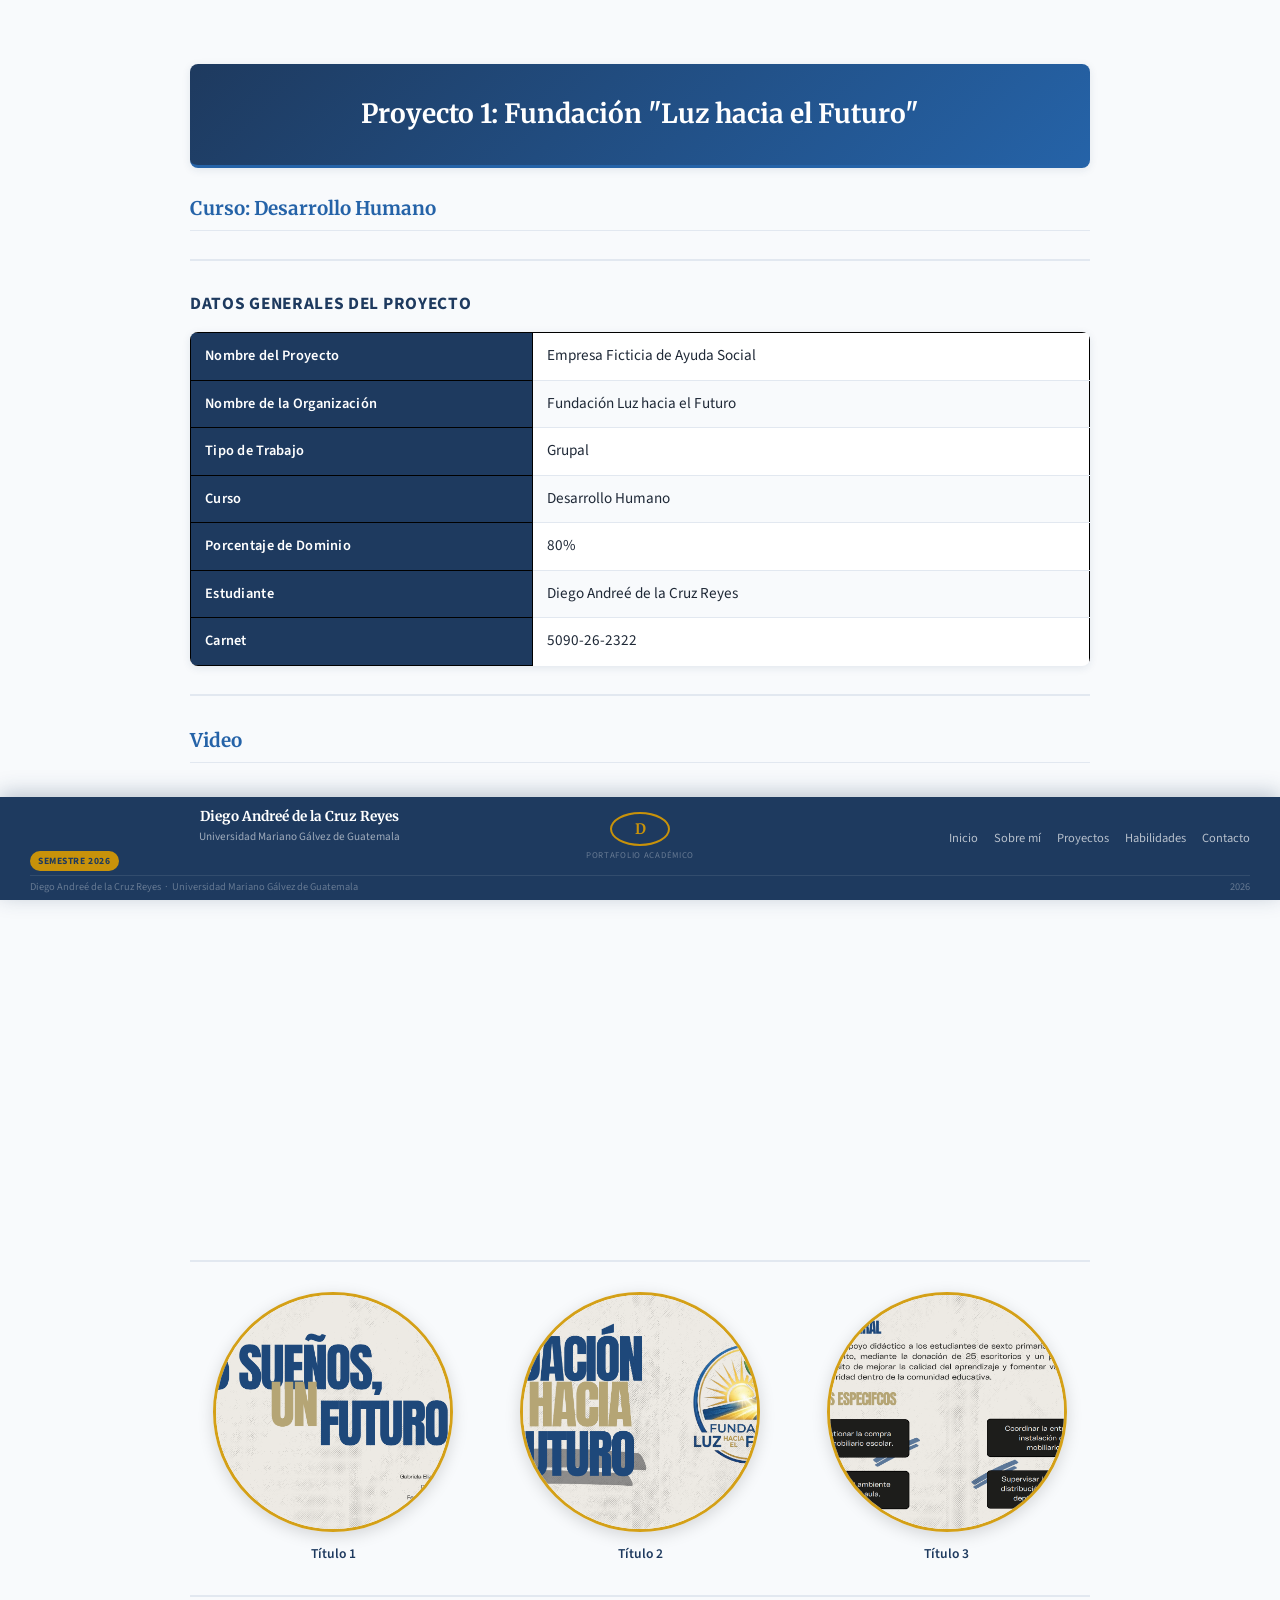
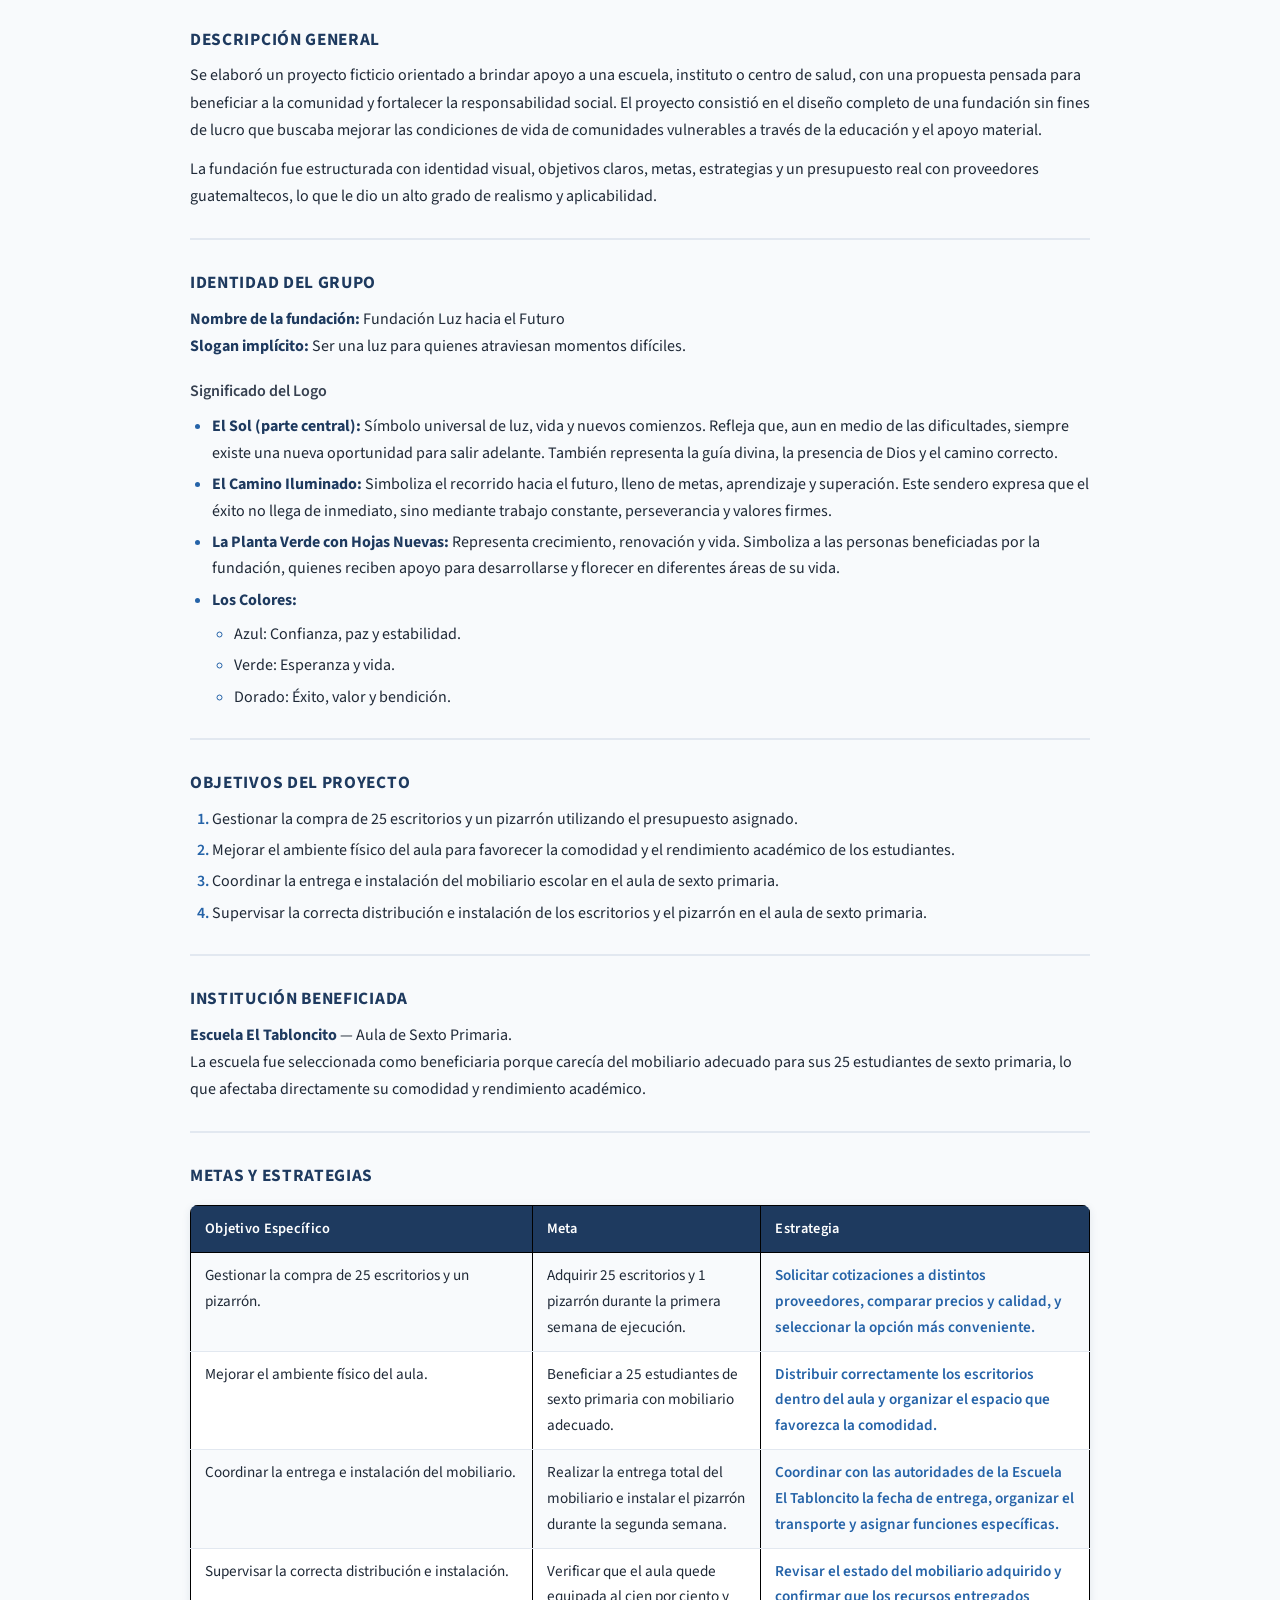
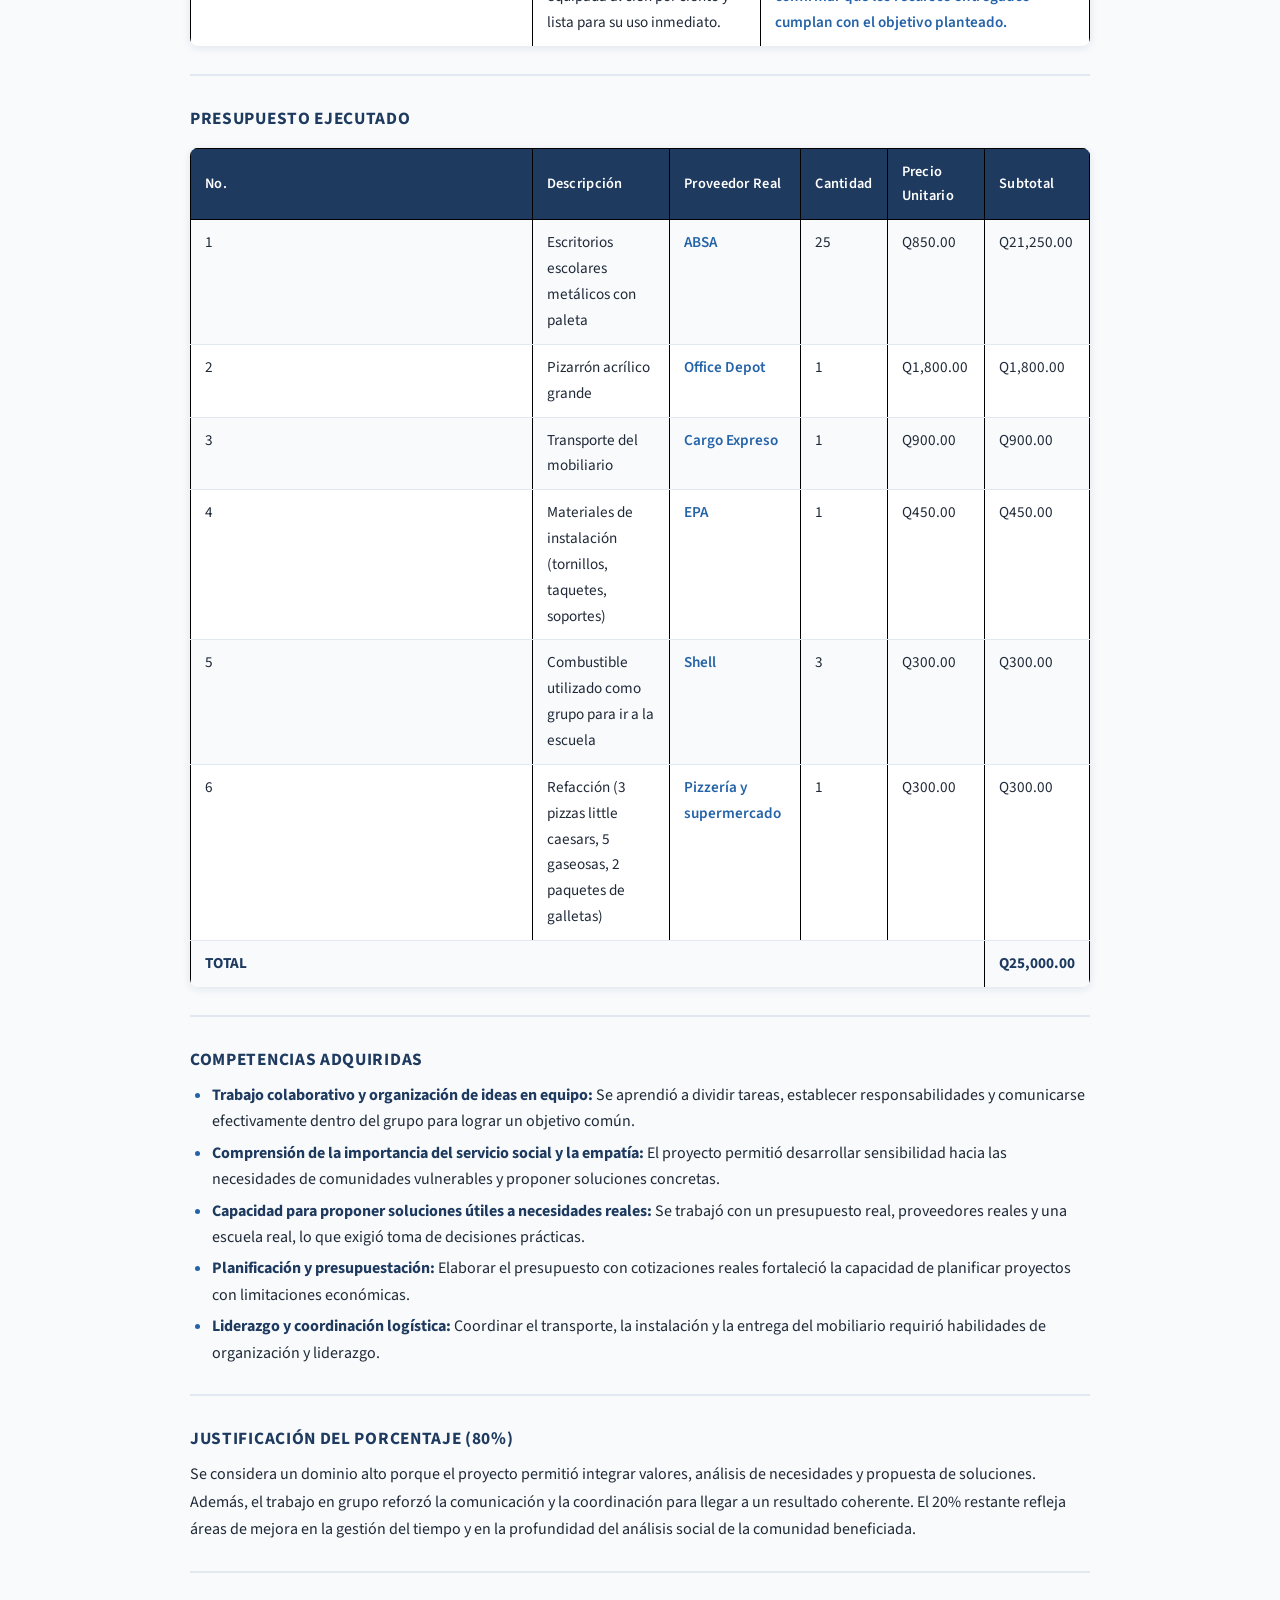
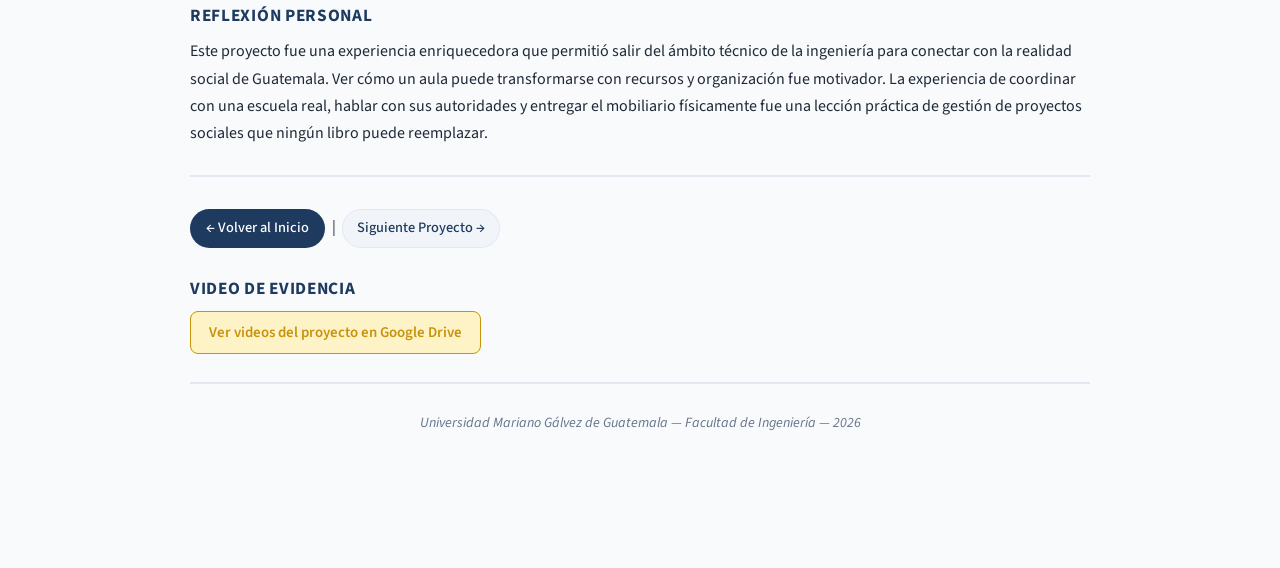
<file: desarrollo_humano.html>
<!DOCTYPE html>
<html lang="es">
<head>
  <meta charset="UTF-8">
  <title>Proyecto 1 - Desarrollo Humano</title>
  <link rel="stylesheet" href="styles.css">
</head>
<body>

 

  <h1>Proyecto 1: Fundación &quot;Luz hacia el Futuro&quot;</h1>
  <h2>Curso: Desarrollo Humano</h2>

  <hr>

  <h3>Datos Generales del Proyecto</h3>
  <table border="1">
    <tr><th>Nombre del Proyecto</th><td>Empresa Ficticia de Ayuda Social</td></tr>
    <tr><th>Nombre de la Organización</th><td>Fundación Luz hacia el Futuro</td></tr>
    <tr><th>Tipo de Trabajo</th><td>Grupal</td></tr>
    <tr><th>Curso</th><td>Desarrollo Humano</td></tr>
    <tr><th>Porcentaje de Dominio</th><td>80%</td></tr>
    <tr><th>Estudiante</th><td>Diego Andreé de la Cruz Reyes</td></tr>
    <tr><th>Carnet</th><td>5090-26-2322</td></tr>
  </table>

  <hr>
<h2>Video</h2>
  <iframe 
  src="https://drive.google.com/file/d/1709GalfneDL4qRMDDx7E-C6-VW1VO2IG/preview" 
  width="100%" 
  height="450" 
  allow="autoplay" 
  allowfullscreen 
  style="border: none; border-radius: 8px;">
</iframe>


  <hr>

  <div class="tres-fotos">

  <div class="foto-item">
    <div class="foto-circulo-md">
      <img src="imagenes/desa1.png" alt="Foto 1">
    </div>
    <p class="foto-caption">Título 1</p>
  </div>

  <div class="foto-item">
    <div class="foto-circulo-md">
      <img src="imagenes/desa2.png" alt="Foto 2">
    </div>
    <p class="foto-caption">Título 2</p>
  </div>

  <div class="foto-item">
    <div class="foto-circulo-md">
      <img src="imagenes/desa3.png" alt="Foto 3">
    </div>
    <p class="foto-caption">Título 3</p>
  </div>

</div>
<hr>
  <h3>Descripción General</h3>
  <p>
    Se elaboró un proyecto ficticio orientado a brindar apoyo a una escuela, instituto o centro
    de salud, con una propuesta pensada para beneficiar a la comunidad y fortalecer la
    responsabilidad social. El proyecto consistió en el diseño completo de una fundación sin
    fines de lucro que buscaba mejorar las condiciones de vida de comunidades vulnerables a
    través de la educación y el apoyo material.
  </p>
  <p>
    La fundación fue estructurada con identidad visual, objetivos claros, metas, estrategias
    y un presupuesto real con proveedores guatemaltecos, lo que le dio un alto grado de
    realismo y aplicabilidad.
  </p>

  <hr>

  <h3>Identidad del Grupo</h3>
  <p>
    <strong>Nombre de la fundación:</strong> Fundación Luz hacia el Futuro<br>
    <strong>Slogan implícito:</strong> Ser una luz para quienes atraviesan momentos difíciles.
  </p>

  <h4>Significado del Logo</h4>
  <ul>
    <li>
      <strong>El Sol (parte central):</strong> Símbolo universal de luz, vida y nuevos comienzos.
      Refleja que, aun en medio de las dificultades, siempre existe una nueva oportunidad para
      salir adelante. También representa la guía divina, la presencia de Dios y el camino correcto.
    </li>
    <li>
      <strong>El Camino Iluminado:</strong> Simboliza el recorrido hacia el futuro, lleno de metas,
      aprendizaje y superación. Este sendero expresa que el éxito no llega de inmediato, sino
      mediante trabajo constante, perseverancia y valores firmes.
    </li>
    <li>
      <strong>La Planta Verde con Hojas Nuevas:</strong> Representa crecimiento, renovación y vida.
      Simboliza a las personas beneficiadas por la fundación, quienes reciben apoyo para
      desarrollarse y florecer en diferentes áreas de su vida.
    </li>
    <li>
      <strong>Los Colores:</strong>
      <ul>
        <li>Azul: Confianza, paz y estabilidad.</li>
        <li>Verde: Esperanza y vida.</li>
        <li>Dorado: Éxito, valor y bendición.</li>
      </ul>
    </li>
  </ul>

  <hr>

  <h3>Objetivos del Proyecto</h3>
  <ol>
    <li>Gestionar la compra de 25 escritorios y un pizarrón utilizando el presupuesto asignado.</li>
    <li>Mejorar el ambiente físico del aula para favorecer la comodidad y el rendimiento académico de los estudiantes.</li>
    <li>Coordinar la entrega e instalación del mobiliario escolar en el aula de sexto primaria.</li>
    <li>Supervisar la correcta distribución e instalación de los escritorios y el pizarrón en el aula de sexto primaria.</li>
  </ol>

  <hr>

  <h3>Institución Beneficiada</h3>
  <p>
    <strong>Escuela El Tabloncito</strong> &mdash; Aula de Sexto Primaria.<br>
    La escuela fue seleccionada como beneficiaria porque carecía del mobiliario adecuado para
    sus 25 estudiantes de sexto primaria, lo que afectaba directamente su comodidad y
    rendimiento académico.
  </p>

  <hr>

  <h3>Metas y Estrategias</h3>
  <table border="1">
    <tr>
      <th>Objetivo Específico</th>
      <th>Meta</th>
      <th>Estrategia</th>
    </tr>
    <tr>
      <td>Gestionar la compra de 25 escritorios y un pizarrón.</td>
      <td>Adquirir 25 escritorios y 1 pizarrón durante la primera semana de ejecución.</td>
      <td>Solicitar cotizaciones a distintos proveedores, comparar precios y calidad, y seleccionar la opción más conveniente.</td>
    </tr>
    <tr>
      <td>Mejorar el ambiente físico del aula.</td>
      <td>Beneficiar a 25 estudiantes de sexto primaria con mobiliario adecuado.</td>
      <td>Distribuir correctamente los escritorios dentro del aula y organizar el espacio que favorezca la comodidad.</td>
    </tr>
    <tr>
      <td>Coordinar la entrega e instalación del mobiliario.</td>
      <td>Realizar la entrega total del mobiliario e instalar el pizarrón durante la segunda semana.</td>
      <td>Coordinar con las autoridades de la Escuela El Tabloncito la fecha de entrega, organizar el transporte y asignar funciones específicas.</td>
    </tr>
    <tr>
      <td>Supervisar la correcta distribución e instalación.</td>
      <td>Verificar que el aula quede equipada al cien por ciento y lista para su uso inmediato.</td>
      <td>Revisar el estado del mobiliario adquirido y confirmar que los recursos entregados cumplan con el objetivo planteado.</td>
    </tr>
  </table>

  <hr>

  <h3>Presupuesto Ejecutado</h3>
  <table border="1">
    <tr>
      <th>No.</th>
      <th>Descripción</th>
      <th>Proveedor Real</th>
      <th>Cantidad</th>
      <th>Precio Unitario</th>
      <th>Subtotal</th>
    </tr>
    <tr>
      <td>1</td>
      <td>Escritorios escolares metálicos con paleta</td>
      <td>ABSA</td>
      <td>25</td>
      <td>Q850.00</td>
      <td>Q21,250.00</td>
    </tr>
    <tr>
      <td>2</td>
      <td>Pizarrón acrílico grande</td>
      <td>Office Depot</td>
      <td>1</td>
      <td>Q1,800.00</td>
      <td>Q1,800.00</td>
    </tr>
    <tr>
      <td>3</td>
      <td>Transporte del mobiliario</td>
      <td>Cargo Expreso</td>
      <td>1</td>
      <td>Q900.00</td>
      <td>Q900.00</td>
    </tr>
    <tr>
      <td>4</td>
      <td>Materiales de instalación (tornillos, taquetes, soportes)</td>
      <td>EPA</td>
      <td>1</td>
      <td>Q450.00</td>
      <td>Q450.00</td>
    </tr>
    <tr>
      <td>5</td>
      <td>Combustible utilizado como grupo para ir a la escuela</td>
      <td>Shell</td>
      <td>3</td>
      <td>Q300.00</td>
      <td>Q300.00</td>
    </tr>
    <tr>
      <td>6</td>
      <td>Refacción (3 pizzas little caesars, 5 gaseosas, 2 paquetes de galletas)</td>
      <td>Pizzería y supermercado</td>
      <td>1</td>
      <td>Q300.00</td>
      <td>Q300.00</td>
    </tr>
    <tr>
      <td colspan="5"><strong>TOTAL</strong></td>
      <td><strong>Q25,000.00</strong></td>
    </tr>
  </table>

  <hr>

  <h3>Competencias Adquiridas</h3>
  <ul>
    <li><strong>Trabajo colaborativo y organización de ideas en equipo:</strong> Se aprendió a dividir tareas, establecer responsabilidades y comunicarse efectivamente dentro del grupo para lograr un objetivo común.</li>
    <li><strong>Comprensión de la importancia del servicio social y la empatía:</strong> El proyecto permitió desarrollar sensibilidad hacia las necesidades de comunidades vulnerables y proponer soluciones concretas.</li>
    <li><strong>Capacidad para proponer soluciones útiles a necesidades reales:</strong> Se trabajó con un presupuesto real, proveedores reales y una escuela real, lo que exigió toma de decisiones prácticas.</li>
    <li><strong>Planificación y presupuestación:</strong> Elaborar el presupuesto con cotizaciones reales fortaleció la capacidad de planificar proyectos con limitaciones económicas.</li>
    <li><strong>Liderazgo y coordinación logística:</strong> Coordinar el transporte, la instalación y la entrega del mobiliario requirió habilidades de organización y liderazgo.</li>
  </ul>

  <hr>

  <h3>Justificación del Porcentaje (80%)</h3>
  <p>
    Se considera un dominio alto porque el proyecto permitió integrar valores, análisis de
    necesidades y propuesta de soluciones. Además, el trabajo en grupo reforzó la comunicación
    y la coordinación para llegar a un resultado coherente. El 20% restante refleja áreas de
    mejora en la gestión del tiempo y en la profundidad del análisis social de la comunidad
    beneficiada.
  </p>

  <hr>

  <h3>Reflexión Personal</h3>
  <p>
    Este proyecto fue una experiencia enriquecedora que permitió salir del ámbito técnico de la
    ingeniería para conectar con la realidad social de Guatemala. Ver cómo un aula puede
    transformarse con recursos y organización fue motivador. La experiencia de coordinar con una
    escuela real, hablar con sus autoridades y entregar el mobiliario físicamente fue una lección
    práctica de gestión de proyectos sociales que ningún libro puede reemplazar.
  </p>

  <hr>

  <p>
    <a href="index.html">&larr; Volver al Inicio</a> |
    <a href="metodologia_investigacion.html">Siguiente Proyecto &rarr;</a>
  </p>

   <h3>Video de evidencia</h3>
  <p>
    <a href="https://drive.google.com/drive/folders/1odJolwZ6ujAc2GfnkoYsa920e_2BMHtA?usp=drive_link" target="_blank">
      Ver videos del proyecto en Google Drive </a>
      
  <hr>
  <p><em>Universidad Mariano Gálvez de Guatemala &mdash; Facultad de Ingeniería &mdash; 2026</em></p>

<footer id="footer-portafolio">
 
  <div class="footer-inner">
 
    <div class="footer-col-left">
      <p class="footer-name">Diego Andreé de la Cruz Reyes</p>
      <span class="footer-uni">Universidad Mariano Gálvez de Guatemala</span>
      <span class="footer-badge">Semestre 2026</span>
    </div>
 
    <div class="footer-col-center">
      <div class="footer-logo-circle">D</div>
      <span class="footer-tagline">Portafolio Académico</span>
    </div>
 
    <div class="footer-col-right">
      <a href="index.html">Inicio</a>
      <a href="sobremi.html">Sobre mí</a>
      <a href="index.html">Proyectos</a>
      <a href="sobremi.html">Habilidades</a>
      <a href="contacto.html">Contacto</a>
    </div>
 
  </div>
 
  <hr class="footer-divider"/>
 
  <div class="footer-bottom">
    <p class="footer-copy">Diego Andreé de la Cruz Reyes &nbsp;·&nbsp; Universidad Mariano Gálvez de Guatemala</p>
    <span class="footer-año">2026</span>
  </div>
 
</footer>

</body>
</html>
</file>
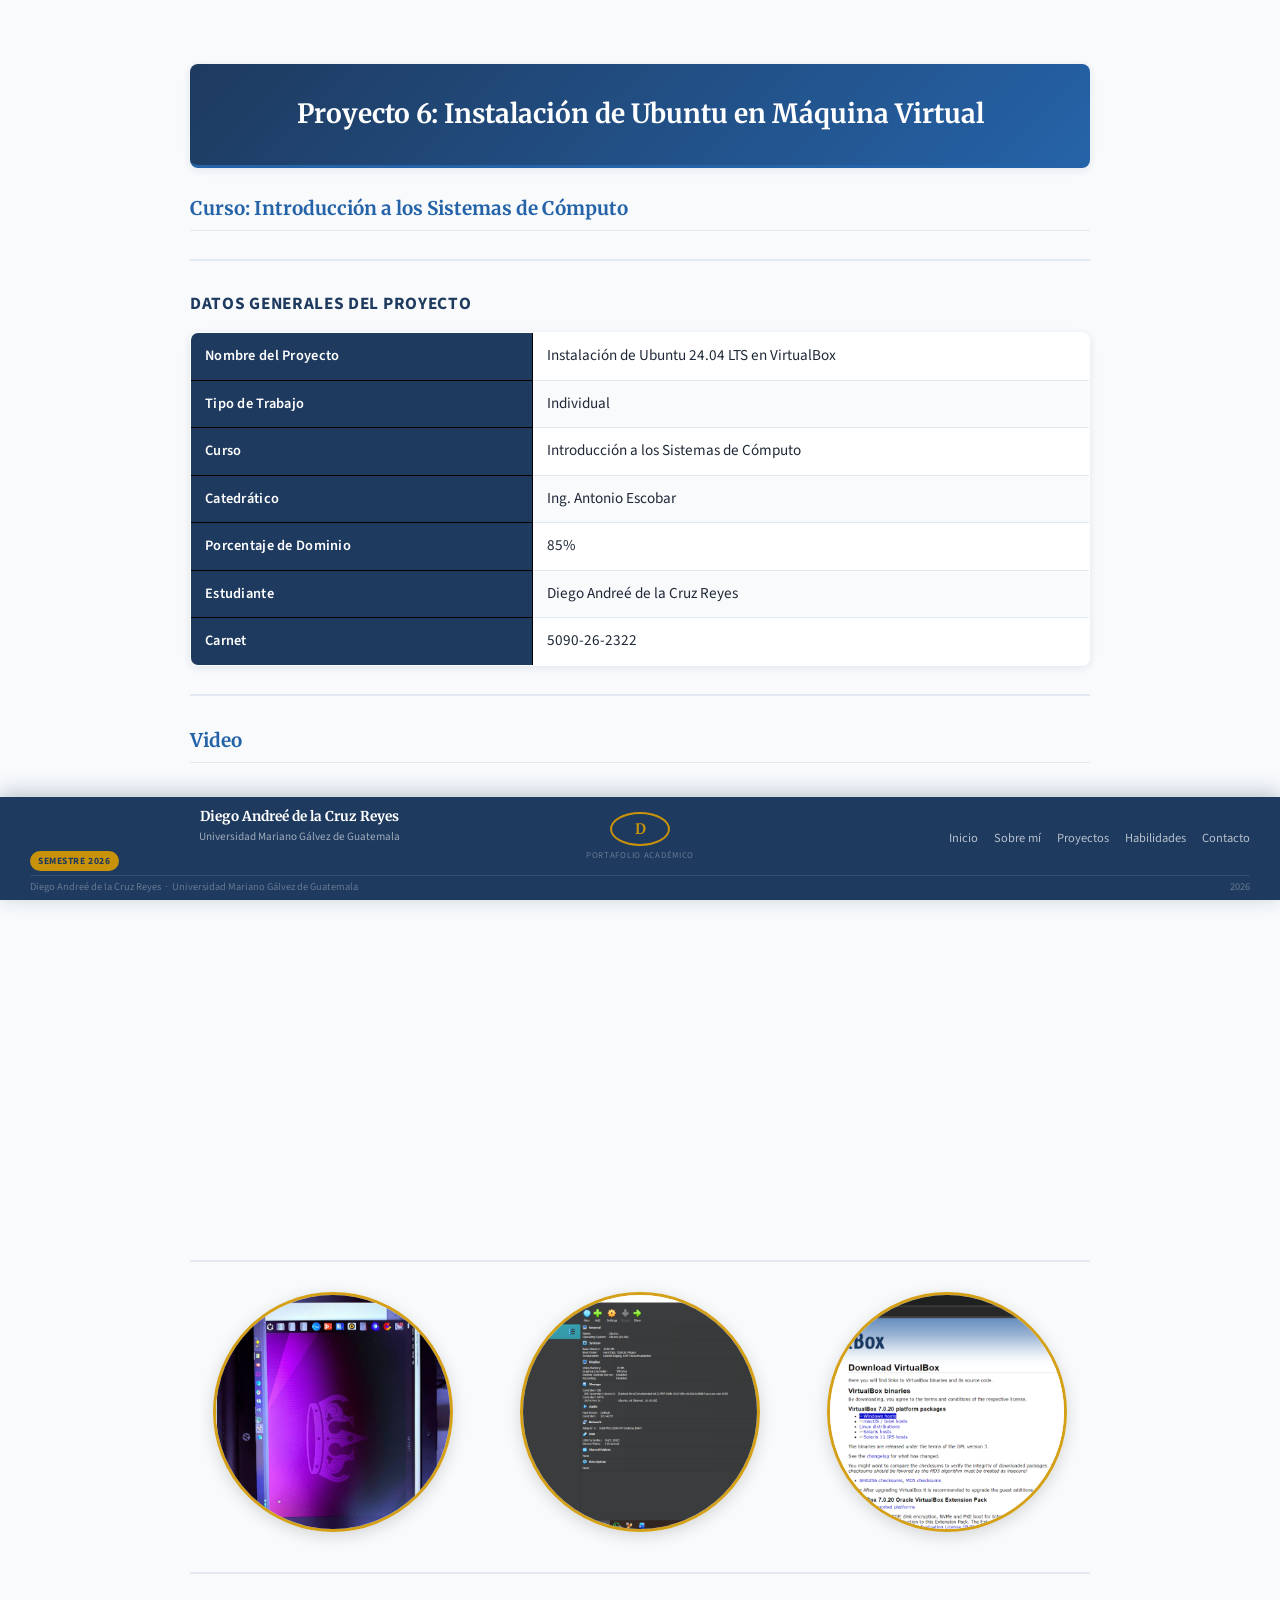
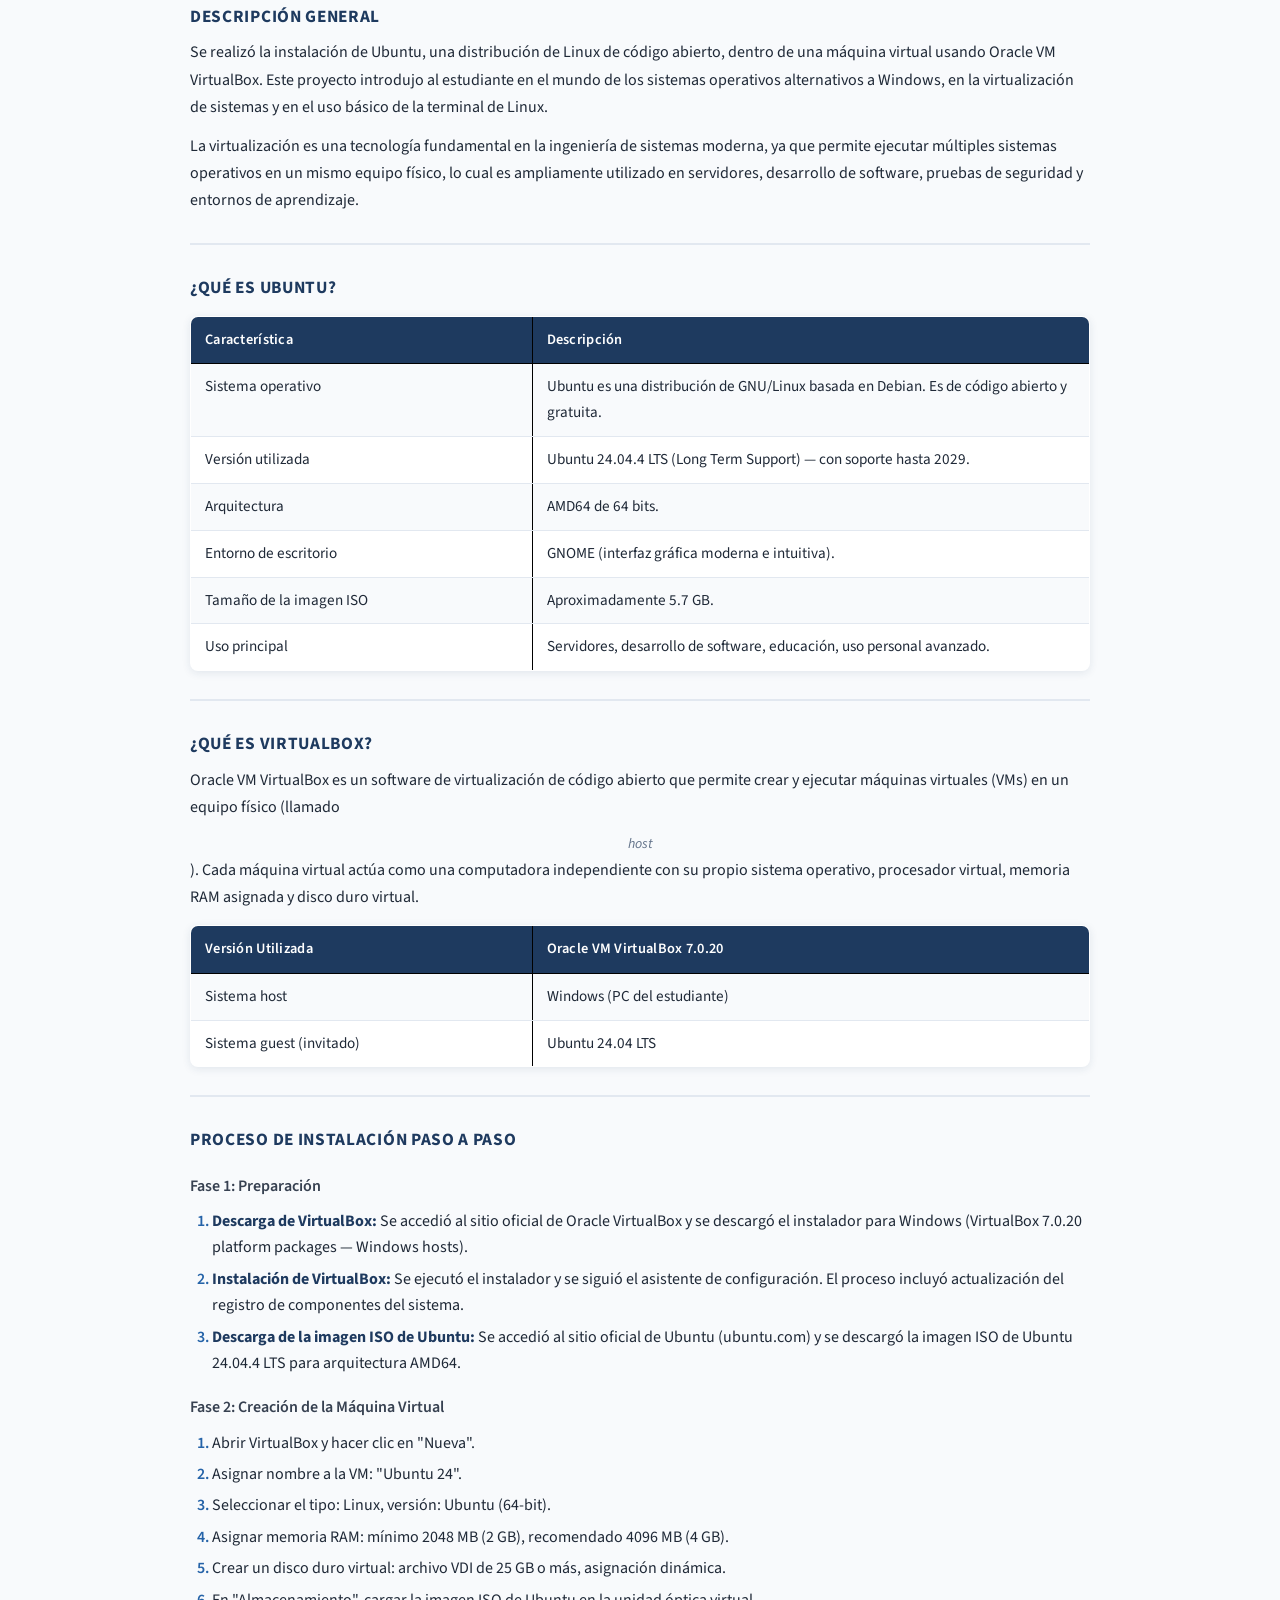
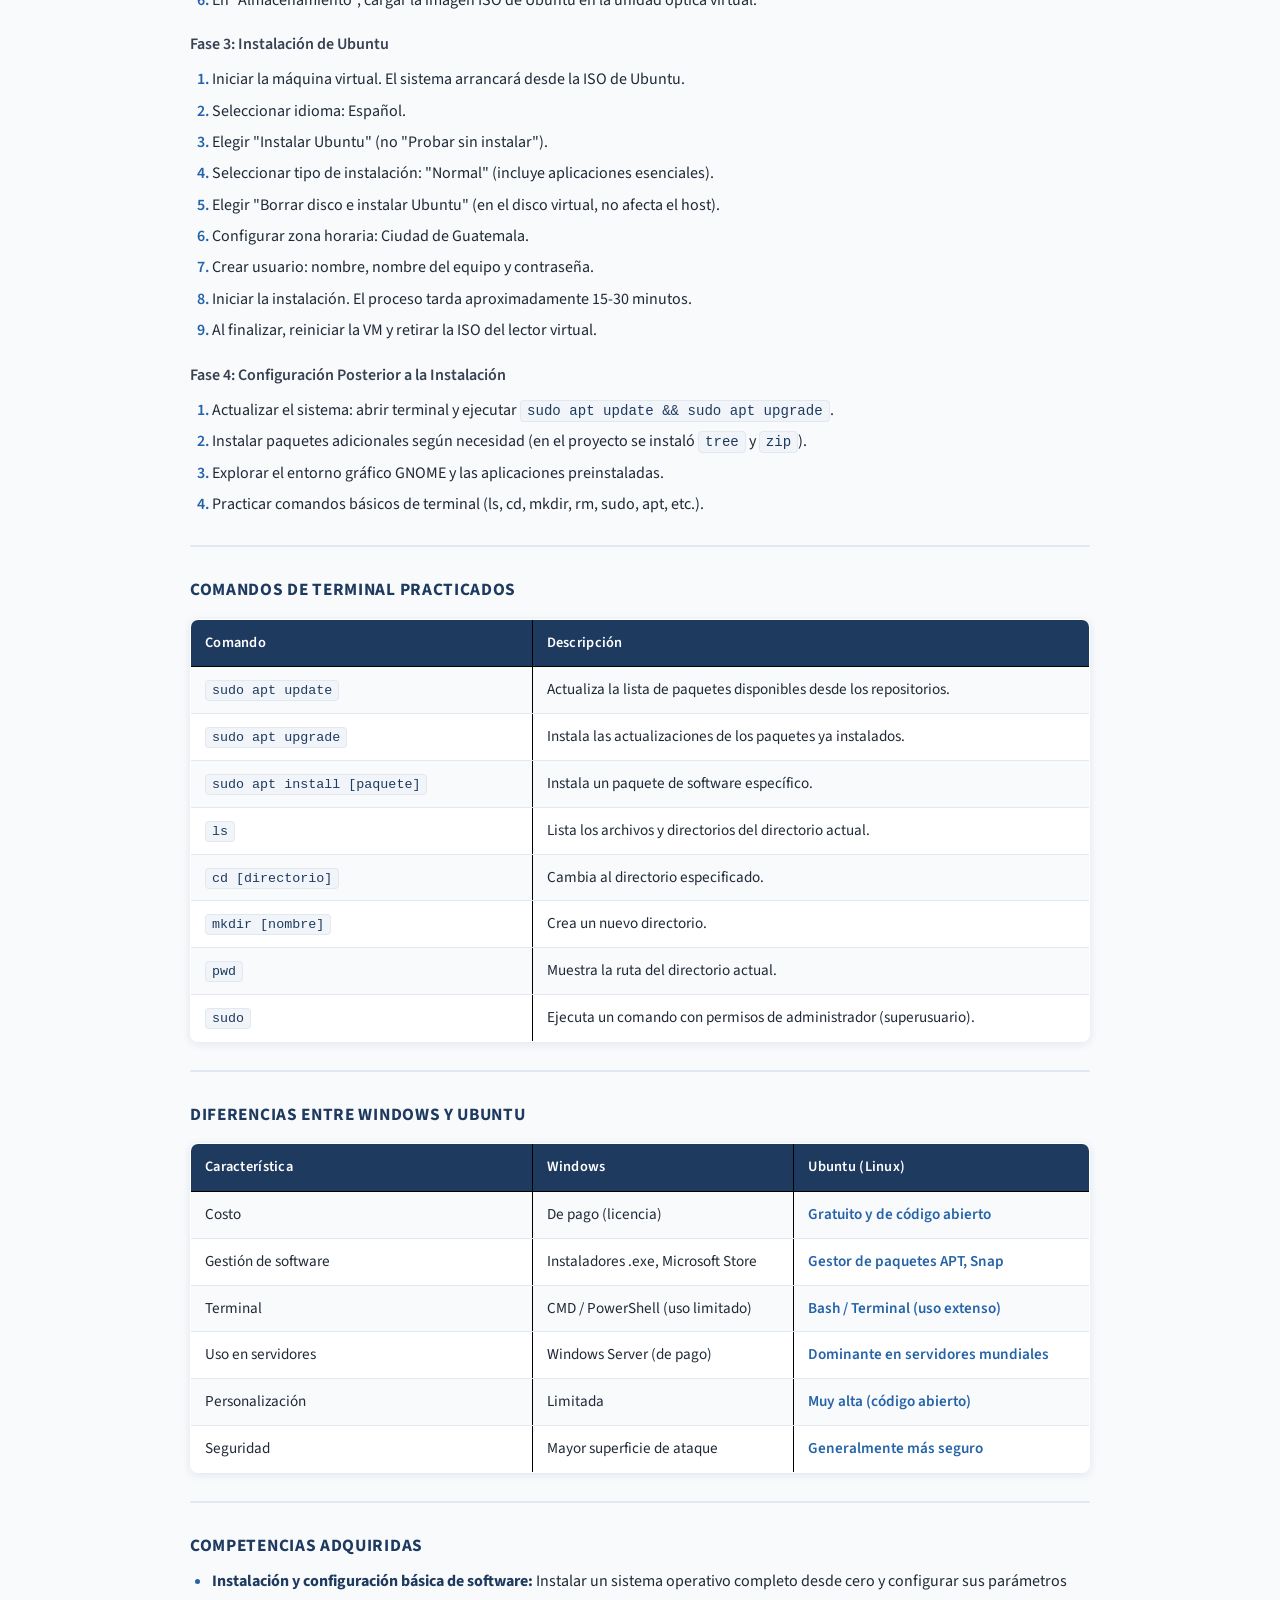
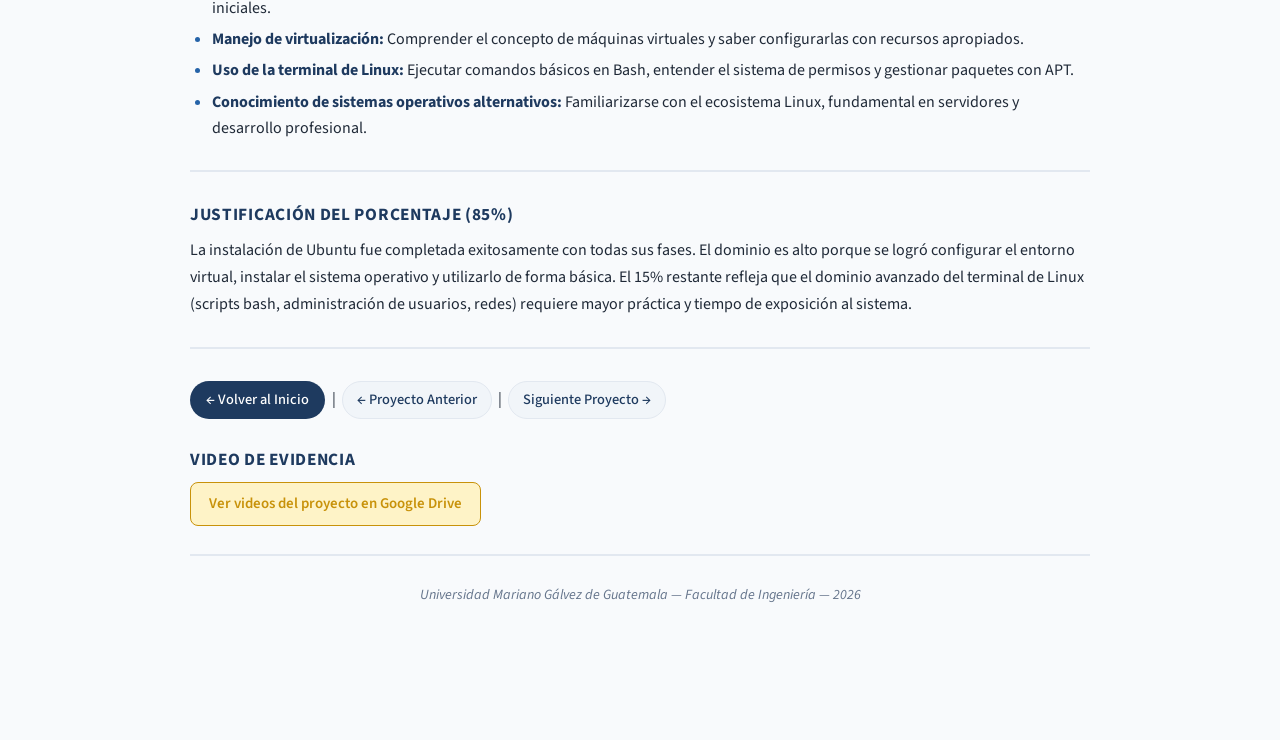
<file: instalacion_ubuntu.html>
<!DOCTYPE html>
<html lang="es">
<head>
  <meta charset="UTF-8">
  <title>Proyecto 6 - Instalación de Ubuntu</title>
  <link rel="stylesheet" href="styles.css">
</head>
<body>


  <h1>Proyecto 6: Instalación de Ubuntu en Máquina Virtual</h1>
  <h2>Curso: Introducción a los Sistemas de Cómputo</h2>

  <hr>

  <h3>Datos Generales del Proyecto</h3>
  <table>
    <tr><th>Nombre del Proyecto</th><td>Instalación de Ubuntu 24.04 LTS en VirtualBox</td></tr>
    <tr><th>Tipo de Trabajo</th><td>Individual</td></tr>
    <tr><th>Curso</th><td>Introducción a los Sistemas de Cómputo</td></tr>
    <tr><th>Catedrático</th><td>Ing. Antonio Escobar</td></tr>
    <tr><th>Porcentaje de Dominio</th><td>85%</td></tr>
    <tr><th>Estudiante</th><td>Diego Andreé de la Cruz Reyes</td></tr>
    <tr><th>Carnet</th><td>5090-26-2322</td></tr>
  </table>

  <hr>
<h2>Video</h2>
  <iframe 
  src="https://drive.google.com/file/d/1G-z22WDnT-ebdPUbAYaOwIfzQ1jS69h9/preview" 
  width="100%" 
  height="450" 
  allow="autoplay" 
  allowfullscreen 
  style="border: none; border-radius: 8px;">
</iframe>


  
<hr>
  <div class="tres-fotos">
  <div class="foto-item">
    <div class="foto-circulo-md">
      <img src="imagenes/ubuntu1.png" alt="Foto 1">
    </div>
    <p class="foto-caption"></p>
  </div>

  <div class="foto-item">
    <div class="foto-circulo-md">
      <img src="imagenes/ubuntu2.png" alt="Foto 2">
    </div>
    <p class="foto-caption"></p>
  </div>

  <div class="foto-item">
    <div class="foto-circulo-md">
      <img src="imagenes/ubuntu3.png" alt="Foto 3">
    </div>
    <p class="foto-caption"></p>
  </div>
  </div>

  

  <hr>

  <h3>Descripción General</h3>
  <p>
    Se realizó la instalación de Ubuntu, una distribución de Linux de código abierto, dentro
    de una máquina virtual usando Oracle VM VirtualBox. Este proyecto introdujo al estudiante
    en el mundo de los sistemas operativos alternativos a Windows, en la virtualización de
    sistemas y en el uso básico de la terminal de Linux.
  </p>
  <p>
    La virtualización es una tecnología fundamental en la ingeniería de sistemas moderna,
    ya que permite ejecutar múltiples sistemas operativos en un mismo equipo físico, lo cual
    es ampliamente utilizado en servidores, desarrollo de software, pruebas de seguridad y
    entornos de aprendizaje.
  </p>

  <hr>

  <h3>¿Qué es Ubuntu?</h3>
  <table>
    <tr>
      <th>Característica</th>
      <th>Descripción</th>
    </tr>
    <tr>
      <td>Sistema operativo</td>
      <td>Ubuntu es una distribución de GNU/Linux basada en Debian. Es de código abierto y gratuita.</td>
    </tr>
    <tr>
      <td>Versión utilizada</td>
      <td>Ubuntu 24.04.4 LTS (Long Term Support) &mdash; con soporte hasta 2029.</td>
    </tr>
    <tr>
      <td>Arquitectura</td>
      <td>AMD64 de 64 bits.</td>
    </tr>
    <tr>
      <td>Entorno de escritorio</td>
      <td>GNOME (interfaz gráfica moderna e intuitiva).</td>
    </tr>
    <tr>
      <td>Tamaño de la imagen ISO</td>
      <td>Aproximadamente 5.7 GB.</td>
    </tr>
    <tr>
      <td>Uso principal</td>
      <td>Servidores, desarrollo de software, educación, uso personal avanzado.</td>
    </tr>
  </table>

  <hr>

  <h3>¿Qué es VirtualBox?</h3>
  <p>
    Oracle VM VirtualBox es un software de virtualización de código abierto que permite crear
    y ejecutar máquinas virtuales (VMs) en un equipo físico (llamado <em>host</em>). Cada
    máquina virtual actúa como una computadora independiente con su propio sistema operativo,
    procesador virtual, memoria RAM asignada y disco duro virtual.
  </p>
  <table>
    <tr>
      <th>Versión Utilizada</th>
      <th>Oracle VM VirtualBox 7.0.20</th>
    </tr>
    <tr>
      <td>Sistema host</td>
      <td>Windows (PC del estudiante)</td>
    </tr>
    <tr>
      <td>Sistema guest (invitado)</td>
      <td>Ubuntu 24.04 LTS</td>
    </tr>
  </table>

  <hr>

  <h3>Proceso de Instalación Paso a Paso</h3>

  <h4>Fase 1: Preparación</h4>
  <ol>
    <li><strong>Descarga de VirtualBox:</strong> Se accedió al sitio oficial de Oracle VirtualBox y se descargó el instalador para Windows (VirtualBox 7.0.20 platform packages &mdash; Windows hosts).</li>
    <li><strong>Instalación de VirtualBox:</strong> Se ejecutó el instalador y se siguió el asistente de configuración. El proceso incluyó actualización del registro de componentes del sistema.</li>
    <li><strong>Descarga de la imagen ISO de Ubuntu:</strong> Se accedió al sitio oficial de Ubuntu (ubuntu.com) y se descargó la imagen ISO de Ubuntu 24.04.4 LTS para arquitectura AMD64.</li>
  </ol>

  <h4>Fase 2: Creación de la Máquina Virtual</h4>
  <ol>
    <li>Abrir VirtualBox y hacer clic en "Nueva".</li>
    <li>Asignar nombre a la VM: "Ubuntu 24".</li>
    <li>Seleccionar el tipo: Linux, versión: Ubuntu (64-bit).</li>
    <li>Asignar memoria RAM: mínimo 2048 MB (2 GB), recomendado 4096 MB (4 GB).</li>
    <li>Crear un disco duro virtual: archivo VDI de 25 GB o más, asignación dinámica.</li>
    <li>En "Almacenamiento", cargar la imagen ISO de Ubuntu en la unidad óptica virtual.</li>
  </ol>

  <h4>Fase 3: Instalación de Ubuntu</h4>
  <ol>
    <li>Iniciar la máquina virtual. El sistema arrancará desde la ISO de Ubuntu.</li>
    <li>Seleccionar idioma: Español.</li>
    <li>Elegir "Instalar Ubuntu" (no "Probar sin instalar").</li>
    <li>Seleccionar tipo de instalación: "Normal" (incluye aplicaciones esenciales).</li>
    <li>Elegir "Borrar disco e instalar Ubuntu" (en el disco virtual, no afecta el host).</li>
    <li>Configurar zona horaria: Ciudad de Guatemala.</li>
    <li>Crear usuario: nombre, nombre del equipo y contraseña.</li>
    <li>Iniciar la instalación. El proceso tarda aproximadamente 15-30 minutos.</li>
    <li>Al finalizar, reiniciar la VM y retirar la ISO del lector virtual.</li>
  </ol>

  <h4>Fase 4: Configuración Posterior a la Instalación</h4>
  <ol>
    <li>Actualizar el sistema: abrir terminal y ejecutar <code>sudo apt update &amp;&amp; sudo apt upgrade</code>.</li>
    <li>Instalar paquetes adicionales según necesidad (en el proyecto se instaló <code>tree</code> y <code>zip</code>).</li>
    <li>Explorar el entorno gráfico GNOME y las aplicaciones preinstaladas.</li>
    <li>Practicar comandos básicos de terminal (ls, cd, mkdir, rm, sudo, apt, etc.).</li>
  </ol>

  <hr>

  <h3>Comandos de Terminal Practicados</h3>
  <table>
    <tr>
      <th>Comando</th>
      <th>Descripción</th>
    </tr>
    <tr>
      <td><code>sudo apt update</code></td>
      <td>Actualiza la lista de paquetes disponibles desde los repositorios.</td>
    </tr>
    <tr>
      <td><code>sudo apt upgrade</code></td>
      <td>Instala las actualizaciones de los paquetes ya instalados.</td>
    </tr>
    <tr>
      <td><code>sudo apt install [paquete]</code></td>
      <td>Instala un paquete de software específico.</td>
    </tr>
    <tr>
      <td><code>ls</code></td>
      <td>Lista los archivos y directorios del directorio actual.</td>
    </tr>
    <tr>
      <td><code>cd [directorio]</code></td>
      <td>Cambia al directorio especificado.</td>
    </tr>
    <tr>
      <td><code>mkdir [nombre]</code></td>
      <td>Crea un nuevo directorio.</td>
    </tr>
    <tr>
      <td><code>pwd</code></td>
      <td>Muestra la ruta del directorio actual.</td>
    </tr>
    <tr>
      <td><code>sudo</code></td>
      <td>Ejecuta un comando con permisos de administrador (superusuario).</td>
    </tr>
  </table>

  <hr>

  <h3>Diferencias entre Windows y Ubuntu</h3>
  <table>
    <tr>
      <th>Característica</th>
      <th>Windows</th>
      <th>Ubuntu (Linux)</th>
    </tr>
    <tr>
      <td>Costo</td>
      <td>De pago (licencia)</td>
      <td>Gratuito y de código abierto</td>
    </tr>
    <tr>
      <td>Gestión de software</td>
      <td>Instaladores .exe, Microsoft Store</td>
      <td>Gestor de paquetes APT, Snap</td>
    </tr>
    <tr>
      <td>Terminal</td>
      <td>CMD / PowerShell (uso limitado)</td>
      <td>Bash / Terminal (uso extenso)</td>
    </tr>
    <tr>
      <td>Uso en servidores</td>
      <td>Windows Server (de pago)</td>
      <td>Dominante en servidores mundiales</td>
    </tr>
    <tr>
      <td>Personalización</td>
      <td>Limitada</td>
      <td>Muy alta (código abierto)</td>
    </tr>
    <tr>
      <td>Seguridad</td>
      <td>Mayor superficie de ataque</td>
      <td>Generalmente más seguro</td>
    </tr>
  </table>

  <hr>

  <h3>Competencias Adquiridas</h3>
  <ul>
    <li><strong>Instalación y configuración básica de software:</strong> Instalar un sistema operativo completo desde cero y configurar sus parámetros iniciales.</li>
    <li><strong>Manejo de virtualización:</strong> Comprender el concepto de máquinas virtuales y saber configurarlas con recursos apropiados.</li>
    <li><strong>Uso de la terminal de Linux:</strong> Ejecutar comandos básicos en Bash, entender el sistema de permisos y gestionar paquetes con APT.</li>
    <li><strong>Conocimiento de sistemas operativos alternativos:</strong> Familiarizarse con el ecosistema Linux, fundamental en servidores y desarrollo profesional.</li>
  </ul>

  <hr>

  <h3>Justificación del Porcentaje (85%)</h3>
  <p>
    La instalación de Ubuntu fue completada exitosamente con todas sus fases. El dominio es
    alto porque se logró configurar el entorno virtual, instalar el sistema operativo y
    utilizarlo de forma básica. El 15% restante refleja que el dominio avanzado del terminal
    de Linux (scripts bash, administración de usuarios, redes) requiere mayor práctica y tiempo
    de exposición al sistema.
  </p>

  <hr>

  <p>
    <a href="index.html">&larr; Volver al Inicio</a> |
    <a href="mantenimiento_maquinas.html">&larr; Proyecto Anterior</a> |
    <a href="cables_red.html">Siguiente Proyecto &rarr;</a>
  </p>
  
 <h3>Video de evidencia</h3>
  <p>
    <a href="https://drive.google.com/drive/folders/1odJolwZ6ujAc2GfnkoYsa920e_2BMHtA?usp=drive_link" target="_blank" rel="noopener noreferrer">
      Ver videos del proyecto en Google Drive  </a>

  <hr>
  <p><em>Universidad Mariano Gálvez de Guatemala &mdash; Facultad de Ingeniería &mdash; 2026</em></p>


  
<footer id="footer-portafolio">
 
  <div class="footer-inner">
 
    <div class="footer-col-left">
      <p class="footer-name">Diego Andreé de la Cruz Reyes</p>
      <span class="footer-uni">Universidad Mariano Gálvez de Guatemala</span>
      <span class="footer-badge">Semestre 2026</span>
    </div>
 
    <div class="footer-col-center">
      <div class="footer-logo-circle">D</div>
      <span class="footer-tagline">Portafolio Académico</span>
    </div>
 
    <div class="footer-col-right">
      <a href="index.html">Inicio</a>
      <a href="sobremi.html">Sobre mí</a>
      <a href="index.html">Proyectos</a>
      <a href="sobremi.html">Habilidades</a>
      <a href="contacto.html">Contacto</a>
    </div>
 
  </div>
 
  <hr class="footer-divider"/>
 
  <div class="footer-bottom">
    <p class="footer-copy">Diego Andreé de la Cruz Reyes &nbsp;·&nbsp; Universidad Mariano Gálvez de Guatemala</p>
    <span class="footer-año">2026</span>
  </div>
 
</footer>
</body>
</html>
</file>
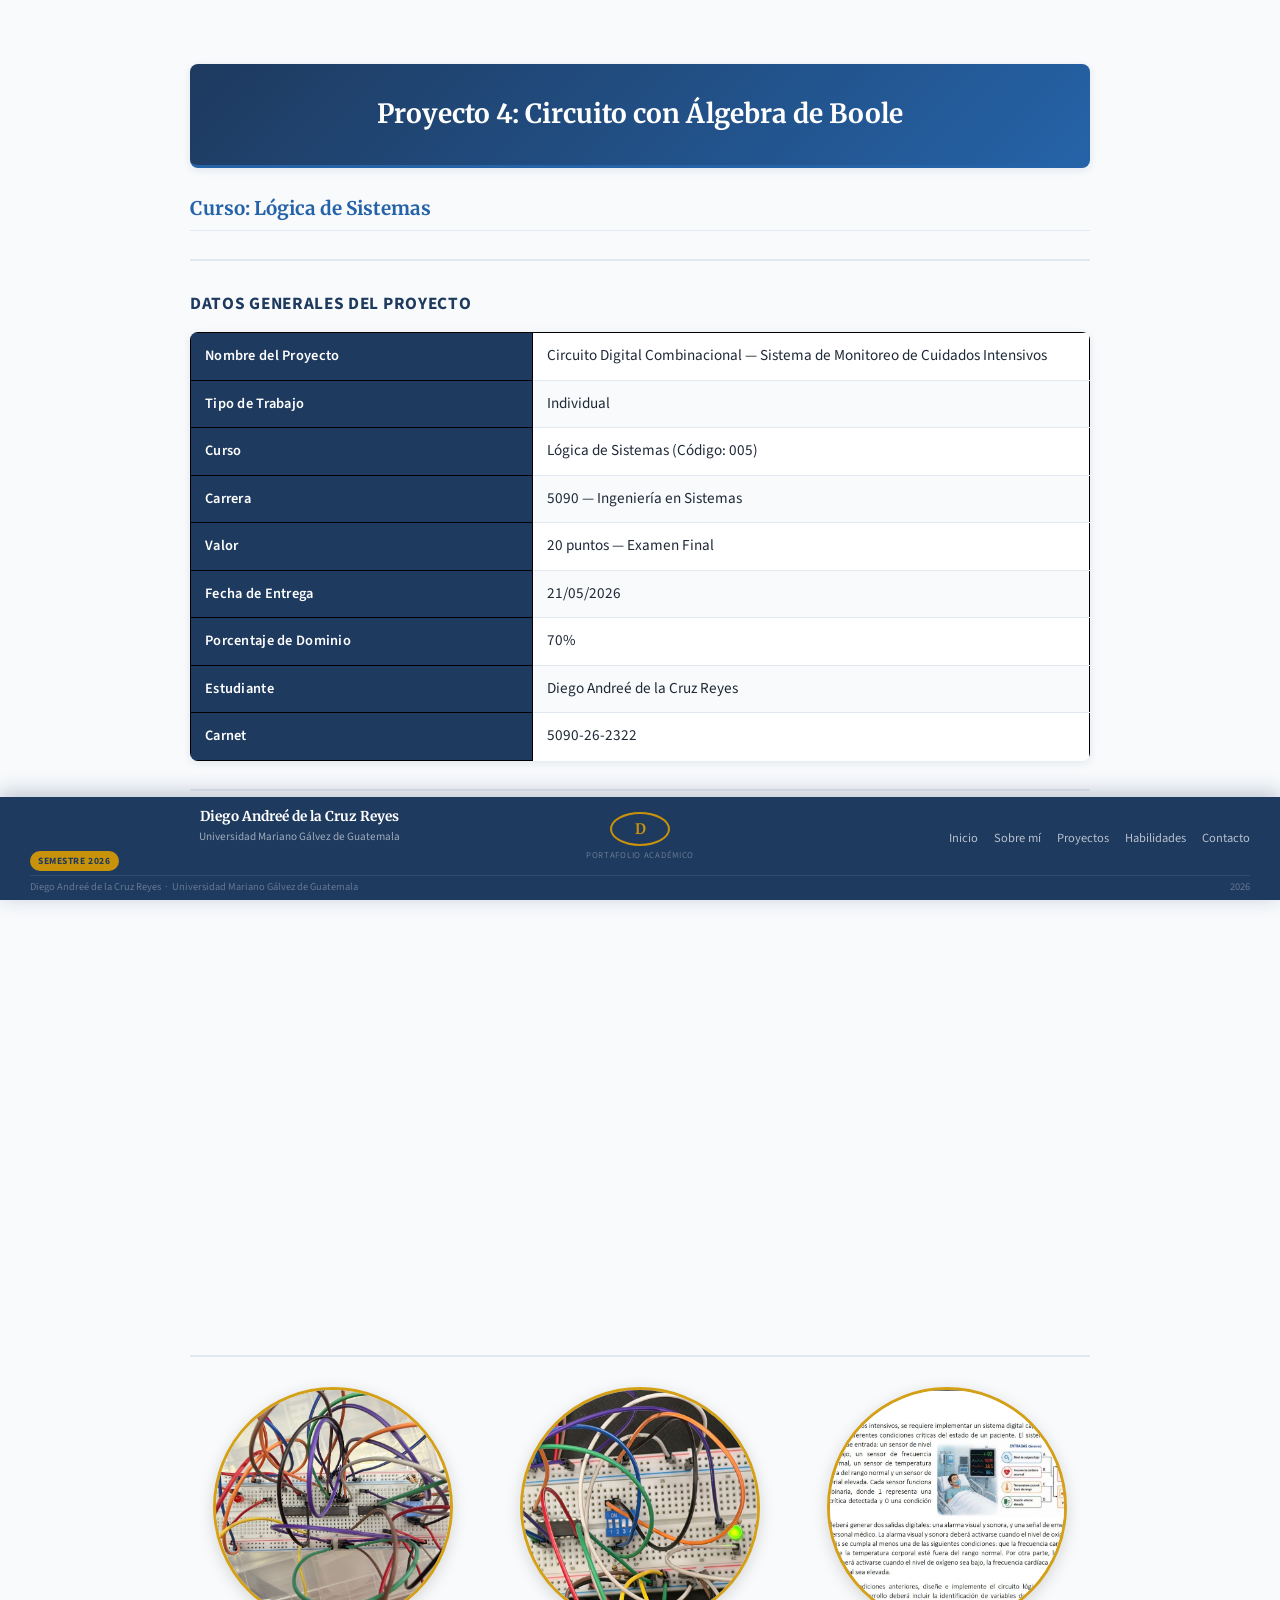
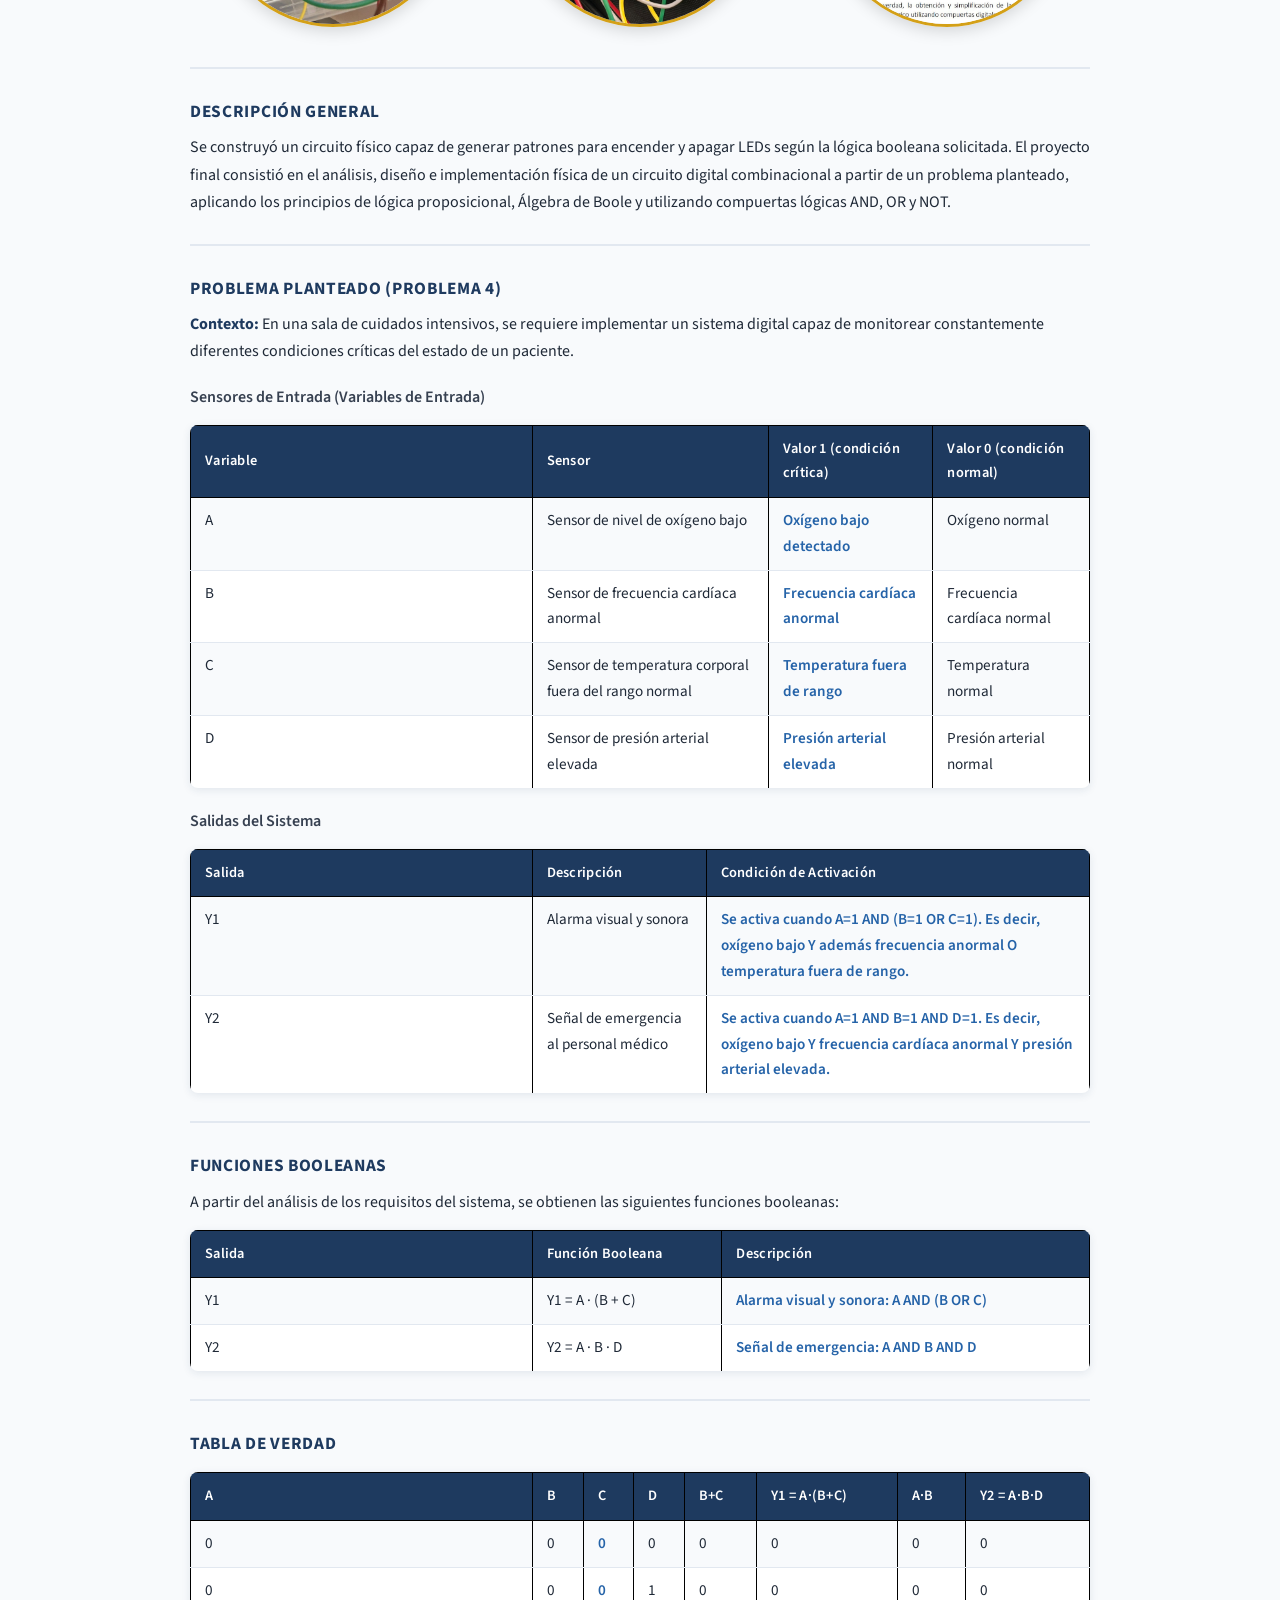
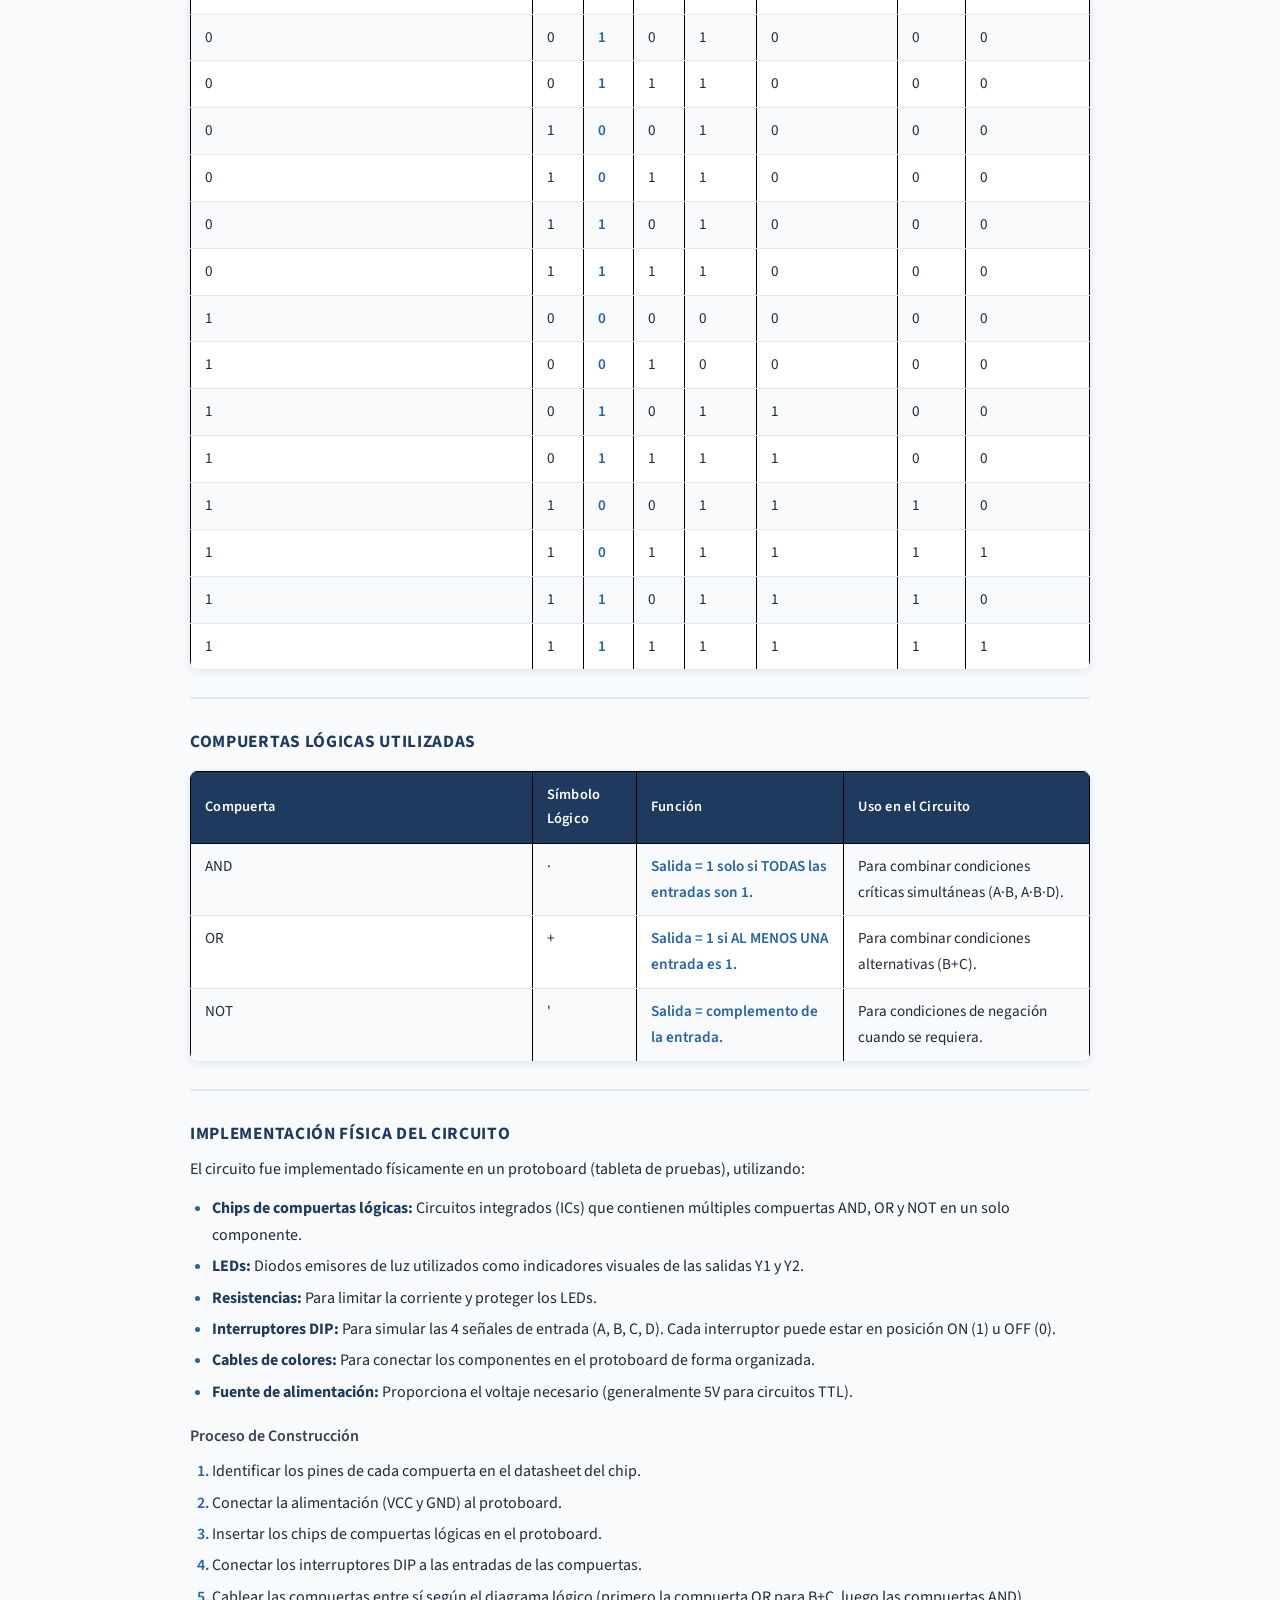
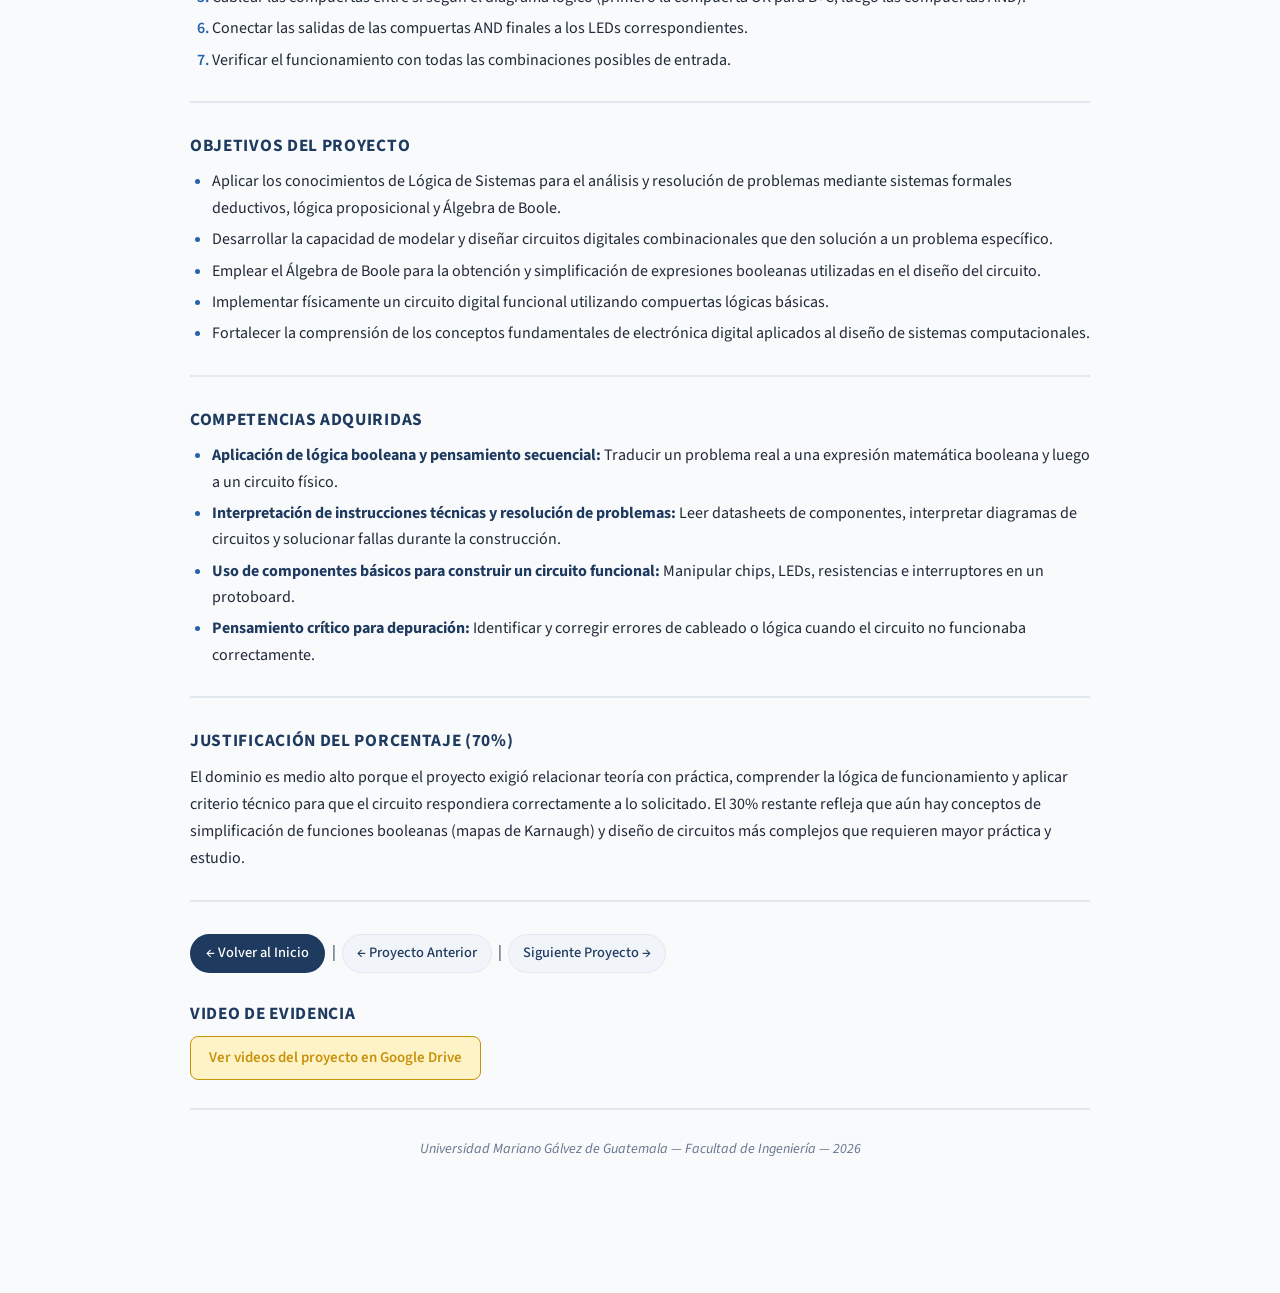
<file: logica_sistemas.html>
<!DOCTYPE html>
<html lang="es">
<head>
  <meta charset="UTF-8">
  <title>Proyecto 4 - Lógica de Sistemas: Circuito Físico</title>
  <link rel="stylesheet" href="styles.css">
</head>
<body>

  <h1>Proyecto 4: Circuito con Álgebra de Boole</h1>
  <h2>Curso: Lógica de Sistemas</h2>

  <hr>

  <h3>Datos Generales del Proyecto</h3>
  <table border="1">
    <tr><th>Nombre del Proyecto</th><td>Circuito Digital Combinacional &mdash; Sistema de Monitoreo de Cuidados Intensivos</td></tr>
    <tr><th>Tipo de Trabajo</th><td>Individual</td></tr>
    <tr><th>Curso</th><td>Lógica de Sistemas (Código: 005)</td></tr>
    <tr><th>Carrera</th><td>5090 &mdash; Ingeniería en Sistemas</td></tr>
    <tr><th>Valor</th><td>20 puntos &mdash; Examen Final</td></tr>
    <tr><th>Fecha de Entrega</th><td>21/05/2026</td></tr>
    <tr><th>Porcentaje de Dominio</th><td>70%</td></tr>
    <tr><th>Estudiante</th><td>Diego Andreé de la Cruz Reyes</td></tr>
    <tr><th>Carnet</th><td>5090-26-2322</td></tr>
  </table>

  <hr>
<h2>Video</h2>
  <iframe 
  src="https://drive.google.com/file/d/1TiOgzkxfcu2Dk7uWAjbphZAE-fgbOCVF/preview" 
  width="100%" 
  height="450" 
  allow="autoplay" 
  allowfullscreen 
  style="border: none; border-radius: 8px;">
</iframe>
<hr>
  <div class="tres-fotos">
  <div class="foto-item">
    <div class="foto-circulo-md">
      <img src="imagenes/logica1.png" alt="Foto 1">
    </div>
    <p class="foto-caption"></p>
  </div>

  <div class="foto-item">
    <div class="foto-circulo-md">
      <img src="imagenes/logica2.png" alt="Foto 2">
    </div>
    <p class="foto-caption"></p>
  </div>

  <div class="foto-item">
    <div class="foto-circulo-md">
      <img src="imagenes/logica3.png" alt="Foto 3">
    </div>
    <p class="foto-caption"></p>
  </div>
  </div>

  <hr>

  <h3>Descripción General</h3>
  <p>
    Se construyó un circuito físico capaz de generar patrones para encender y apagar LEDs según
    la lógica booleana solicitada. El proyecto final consistió en el análisis, diseño e
    implementación física de un circuito digital combinacional a partir de un problema planteado,
    aplicando los principios de lógica proposicional, Álgebra de Boole y utilizando compuertas
    lógicas AND, OR y NOT.
  </p>

  <hr>

  <h3>Problema Planteado (Problema 4)</h3>
  <p>
    <strong>Contexto:</strong> En una sala de cuidados intensivos, se requiere implementar un
    sistema digital capaz de monitorear constantemente diferentes condiciones críticas del estado
    de un paciente.
  </p>

  <h4>Sensores de Entrada (Variables de Entrada)</h4>
  <table border="1">
    <tr>
      <th>Variable</th>
      <th>Sensor</th>
      <th>Valor 1 (condición crítica)</th>
      <th>Valor 0 (condición normal)</th>
    </tr>
    <tr>
      <td>A</td>
      <td>Sensor de nivel de oxígeno bajo</td>
      <td>Oxígeno bajo detectado</td>
      <td>Oxígeno normal</td>
    </tr>
    <tr>
      <td>B</td>
      <td>Sensor de frecuencia cardíaca anormal</td>
      <td>Frecuencia cardíaca anormal</td>
      <td>Frecuencia cardíaca normal</td>
    </tr>
    <tr>
      <td>C</td>
      <td>Sensor de temperatura corporal fuera del rango normal</td>
      <td>Temperatura fuera de rango</td>
      <td>Temperatura normal</td>
    </tr>
    <tr>
      <td>D</td>
      <td>Sensor de presión arterial elevada</td>
      <td>Presión arterial elevada</td>
      <td>Presión arterial normal</td>
    </tr>
  </table>

  <h4>Salidas del Sistema</h4>
  <table border="1">
    <tr>
      <th>Salida</th>
      <th>Descripción</th>
      <th>Condición de Activación</th>
    </tr>
    <tr>
      <td>Y1</td>
      <td>Alarma visual y sonora</td>
      <td>Se activa cuando A=1 AND (B=1 OR C=1). Es decir, oxígeno bajo Y además frecuencia anormal O temperatura fuera de rango.</td>
    </tr>
    <tr>
      <td>Y2</td>
      <td>Señal de emergencia al personal médico</td>
      <td>Se activa cuando A=1 AND B=1 AND D=1. Es decir, oxígeno bajo Y frecuencia cardíaca anormal Y presión arterial elevada.</td>
    </tr>
  </table>

  <hr>

  <h3>Funciones Booleanas</h3>
  <p>
    A partir del análisis de los requisitos del sistema, se obtienen las siguientes funciones booleanas:
  </p>
  <table border="1">
    <tr>
      <th>Salida</th>
      <th>Función Booleana</th>
      <th>Descripción</th>
    </tr>
    <tr>
      <td>Y1</td>
      <td>Y1 = A · (B + C)</td>
      <td>Alarma visual y sonora: A AND (B OR C)</td>
    </tr>
    <tr>
      <td>Y2</td>
      <td>Y2 = A · B · D</td>
      <td>Señal de emergencia: A AND B AND D</td>
    </tr>
  </table>

  <hr>

  <h3>Tabla de Verdad</h3>
  <table border="1">
    <tr>
      <th>A</th><th>B</th><th>C</th><th>D</th>
      <th>B+C</th>
      <th>Y1 = A·(B+C)</th>
      <th>A·B</th>
      <th>Y2 = A·B·D</th>
    </tr>
    <tr><td>0</td><td>0</td><td>0</td><td>0</td><td>0</td><td>0</td><td>0</td><td>0</td></tr>
    <tr><td>0</td><td>0</td><td>0</td><td>1</td><td>0</td><td>0</td><td>0</td><td>0</td></tr>
    <tr><td>0</td><td>0</td><td>1</td><td>0</td><td>1</td><td>0</td><td>0</td><td>0</td></tr>
    <tr><td>0</td><td>0</td><td>1</td><td>1</td><td>1</td><td>0</td><td>0</td><td>0</td></tr>
    <tr><td>0</td><td>1</td><td>0</td><td>0</td><td>1</td><td>0</td><td>0</td><td>0</td></tr>
    <tr><td>0</td><td>1</td><td>0</td><td>1</td><td>1</td><td>0</td><td>0</td><td>0</td></tr>
    <tr><td>0</td><td>1</td><td>1</td><td>0</td><td>1</td><td>0</td><td>0</td><td>0</td></tr>
    <tr><td>0</td><td>1</td><td>1</td><td>1</td><td>1</td><td>0</td><td>0</td><td>0</td></tr>
    <tr><td>1</td><td>0</td><td>0</td><td>0</td><td>0</td><td>0</td><td>0</td><td>0</td></tr>
    <tr><td>1</td><td>0</td><td>0</td><td>1</td><td>0</td><td>0</td><td>0</td><td>0</td></tr>
    <tr><td>1</td><td>0</td><td>1</td><td>0</td><td>1</td><td>1</td><td>0</td><td>0</td></tr>
    <tr><td>1</td><td>0</td><td>1</td><td>1</td><td>1</td><td>1</td><td>0</td><td>0</td></tr>
    <tr><td>1</td><td>1</td><td>0</td><td>0</td><td>1</td><td>1</td><td>1</td><td>0</td></tr>
    <tr><td>1</td><td>1</td><td>0</td><td>1</td><td>1</td><td>1</td><td>1</td><td>1</td></tr>
    <tr><td>1</td><td>1</td><td>1</td><td>0</td><td>1</td><td>1</td><td>1</td><td>0</td></tr>
    <tr><td>1</td><td>1</td><td>1</td><td>1</td><td>1</td><td>1</td><td>1</td><td>1</td></tr>
  </table>

  <hr>

  <h3>Compuertas Lógicas Utilizadas</h3>
  <table border="1">
    <tr>
      <th>Compuerta</th>
      <th>Símbolo Lógico</th>
      <th>Función</th>
      <th>Uso en el Circuito</th>
    </tr>
    <tr>
      <td>AND</td>
      <td>·</td>
      <td>Salida = 1 solo si TODAS las entradas son 1.</td>
      <td>Para combinar condiciones críticas simultáneas (A·B, A·B·D).</td>
    </tr>
    <tr>
      <td>OR</td>
      <td>+</td>
      <td>Salida = 1 si AL MENOS UNA entrada es 1.</td>
      <td>Para combinar condiciones alternativas (B+C).</td>
    </tr>
    <tr>
      <td>NOT</td>
      <td>'</td>
      <td>Salida = complemento de la entrada.</td>
      <td>Para condiciones de negación cuando se requiera.</td>
    </tr>
  </table>

  <hr>

  <h3>Implementación Física del Circuito</h3>
  <p>
    El circuito fue implementado físicamente en un protoboard (tableta de pruebas), utilizando:
  </p>
  <ul>
    <li><strong>Chips de compuertas lógicas:</strong> Circuitos integrados (ICs) que contienen múltiples compuertas AND, OR y NOT en un solo componente.</li>
    <li><strong>LEDs:</strong> Diodos emisores de luz utilizados como indicadores visuales de las salidas Y1 y Y2.</li>
    <li><strong>Resistencias:</strong> Para limitar la corriente y proteger los LEDs.</li>
    <li><strong>Interruptores DIP:</strong> Para simular las 4 señales de entrada (A, B, C, D). Cada interruptor puede estar en posición ON (1) u OFF (0).</li>
    <li><strong>Cables de colores:</strong> Para conectar los componentes en el protoboard de forma organizada.</li>
    <li><strong>Fuente de alimentación:</strong> Proporciona el voltaje necesario (generalmente 5V para circuitos TTL).</li>
  </ul>

  <h4>Proceso de Construcción</h4>
  <ol>
    <li>Identificar los pines de cada compuerta en el datasheet del chip.</li>
    <li>Conectar la alimentación (VCC y GND) al protoboard.</li>
    <li>Insertar los chips de compuertas lógicas en el protoboard.</li>
    <li>Conectar los interruptores DIP a las entradas de las compuertas.</li>
    <li>Cablear las compuertas entre sí según el diagrama lógico (primero la compuerta OR para B+C, luego las compuertas AND).</li>
    <li>Conectar las salidas de las compuertas AND finales a los LEDs correspondientes.</li>
    <li>Verificar el funcionamiento con todas las combinaciones posibles de entrada.</li>
  </ol>

  <hr>

  <h3>Objetivos del Proyecto</h3>
  <ul>
    <li>Aplicar los conocimientos de Lógica de Sistemas para el análisis y resolución de problemas mediante sistemas formales deductivos, lógica proposicional y Álgebra de Boole.</li>
    <li>Desarrollar la capacidad de modelar y diseñar circuitos digitales combinacionales que den solución a un problema específico.</li>
    <li>Emplear el Álgebra de Boole para la obtención y simplificación de expresiones booleanas utilizadas en el diseño del circuito.</li>
    <li>Implementar físicamente un circuito digital funcional utilizando compuertas lógicas básicas.</li>
    <li>Fortalecer la comprensión de los conceptos fundamentales de electrónica digital aplicados al diseño de sistemas computacionales.</li>
  </ul>

  <hr>

  <h3>Competencias Adquiridas</h3>
  <ul>
    <li><strong>Aplicación de lógica booleana y pensamiento secuencial:</strong> Traducir un problema real a una expresión matemática booleana y luego a un circuito físico.</li>
    <li><strong>Interpretación de instrucciones técnicas y resolución de problemas:</strong> Leer datasheets de componentes, interpretar diagramas de circuitos y solucionar fallas durante la construcción.</li>
    <li><strong>Uso de componentes básicos para construir un circuito funcional:</strong> Manipular chips, LEDs, resistencias e interruptores en un protoboard.</li>
    <li><strong>Pensamiento crítico para depuración:</strong> Identificar y corregir errores de cableado o lógica cuando el circuito no funcionaba correctamente.</li>
  </ul>

  <hr>

  <h3>Justificación del Porcentaje (70%)</h3>
  <p>
    El dominio es medio alto porque el proyecto exigió relacionar teoría con práctica, comprender
    la lógica de funcionamiento y aplicar criterio técnico para que el circuito respondiera
    correctamente a lo solicitado. El 30% restante refleja que aún hay conceptos de simplificación
    de funciones booleanas (mapas de Karnaugh) y diseño de circuitos más complejos que requieren
    mayor práctica y estudio.
  </p>

  <hr>

  <p>
    <a href="index.html">&larr; Volver al Inicio</a> |
    <a href="contabilidad.html">&larr; Proyecto Anterior</a> |
    <a href="mantenimiento_maquinas.html">Siguiente Proyecto &rarr;</a>
  </p>

 <h3>Video de evidencia</h3>
  <p>
    <a href="https://drive.google.com/drive/folders/1odJolwZ6ujAc2GfnkoYsa920e_2BMHtA?usp=drive_link" target="_blank">
      Ver videos del proyecto en Google Drive  </a>

  <hr>
  <p><em>Universidad Mariano Gálvez de Guatemala &mdash; Facultad de Ingeniería &mdash; 2026</em></p>


  
<footer id="footer-portafolio">
 
  <div class="footer-inner">
 
    <div class="footer-col-left">
      <p class="footer-name">Diego Andreé de la Cruz Reyes</p>
      <span class="footer-uni">Universidad Mariano Gálvez de Guatemala</span>
      <span class="footer-badge">Semestre 2026</span>
    </div>
 
    <div class="footer-col-center">
      <div class="footer-logo-circle">D</div>
      <span class="footer-tagline">Portafolio Académico</span>
    </div>
 
    <div class="footer-col-right">
      <a href="index.html">Inicio</a>
      <a href="sobremi.html">Sobre mí</a>
      <a href="index.html">Proyectos</a>
      <a href="sobremi.html">Habilidades</a>
      <a href="contacto.html">Contacto</a>
    </div>
 
  </div>
 
  <hr class="footer-divider"/>
 
  <div class="footer-bottom">
    <p class="footer-copy">Diego Andreé de la Cruz Reyes &nbsp;·&nbsp; Universidad Mariano Gálvez de Guatemala</p>
    <span class="footer-año">2026</span>
  </div>
 
</footer>
</body>
</html>
</file>
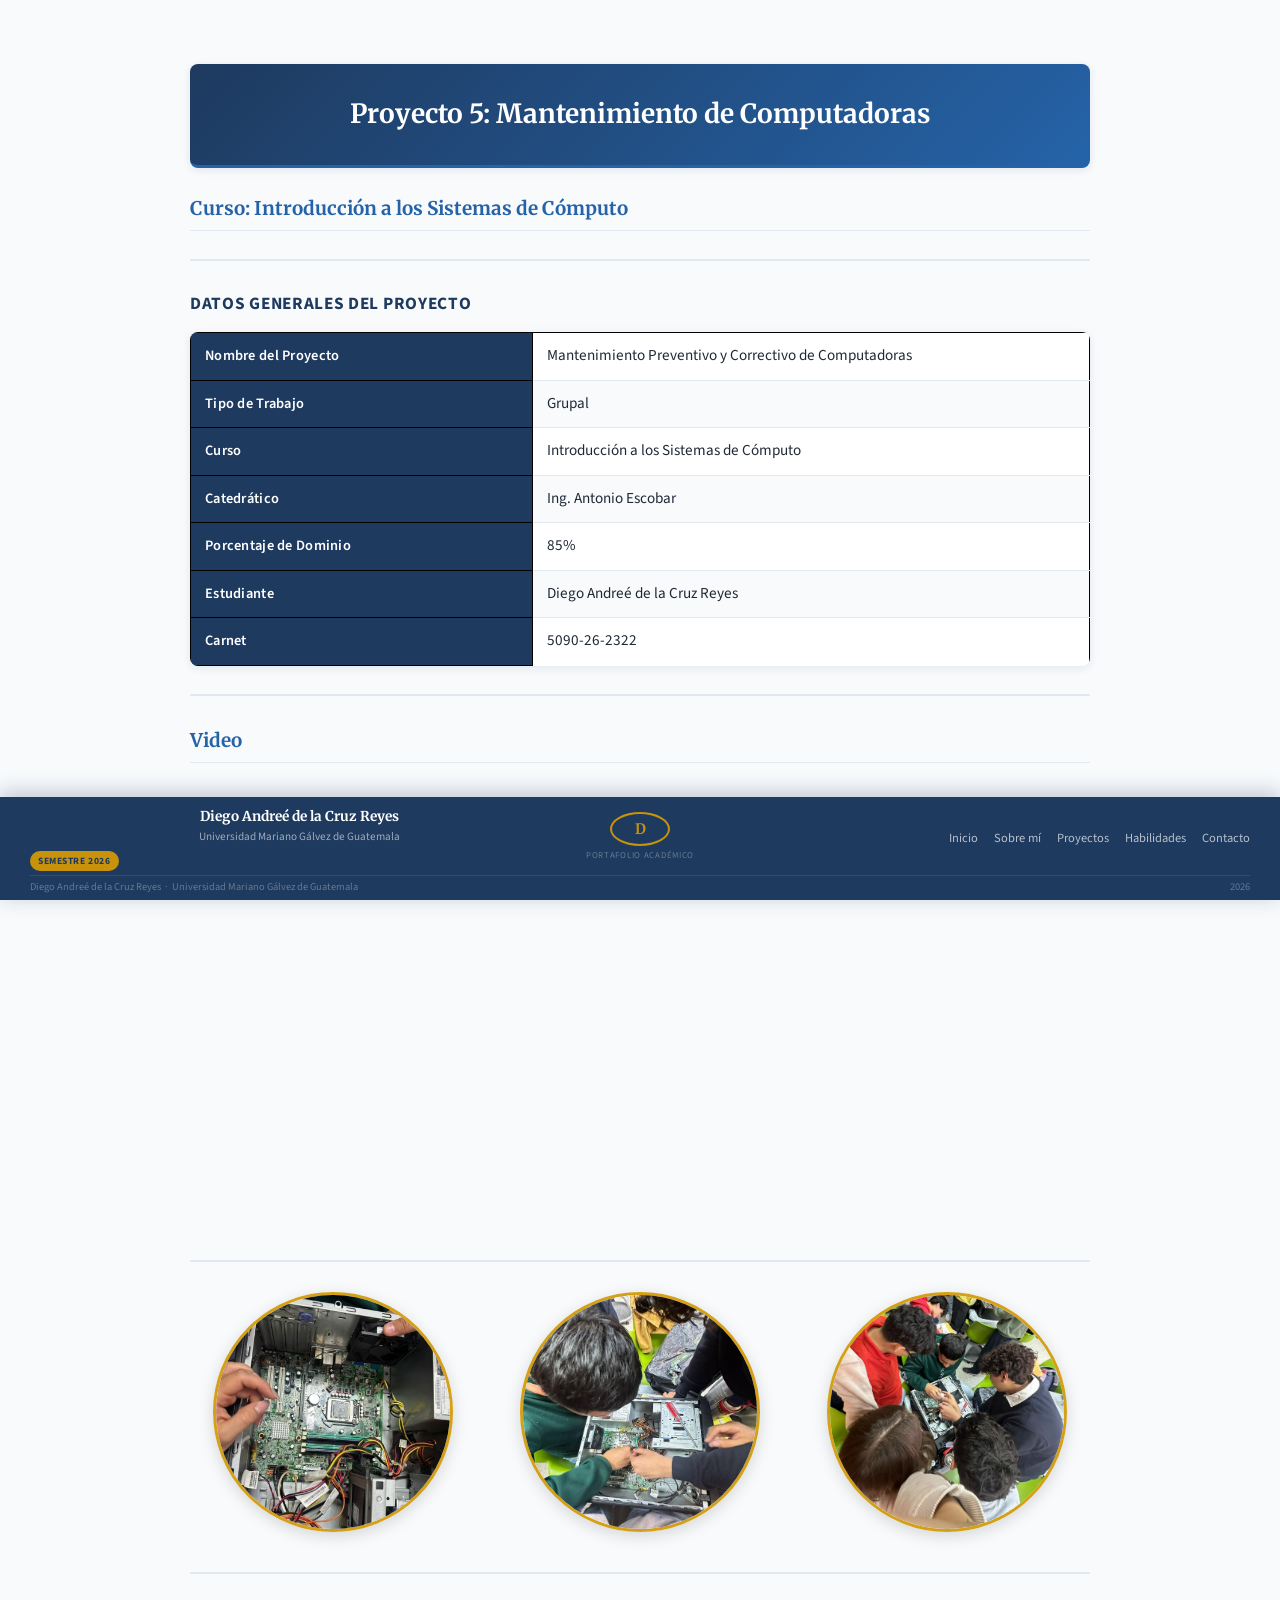
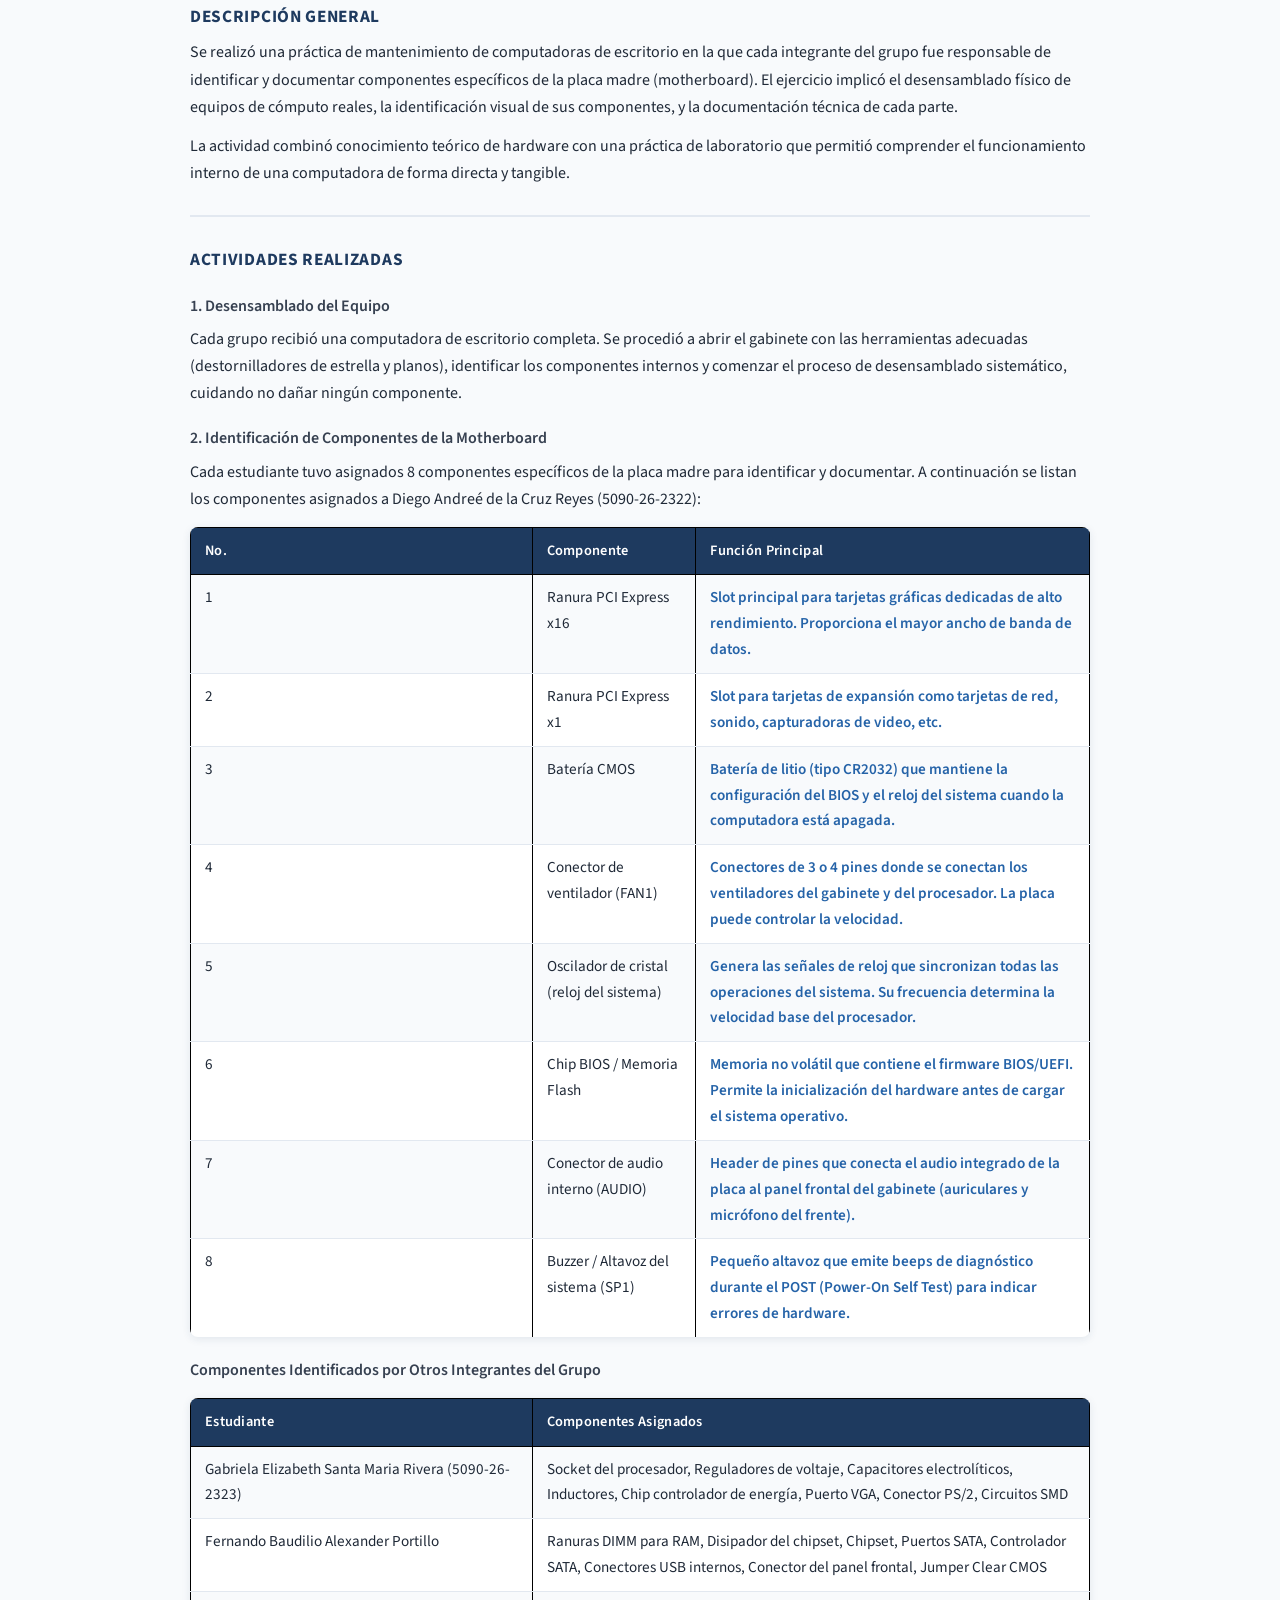
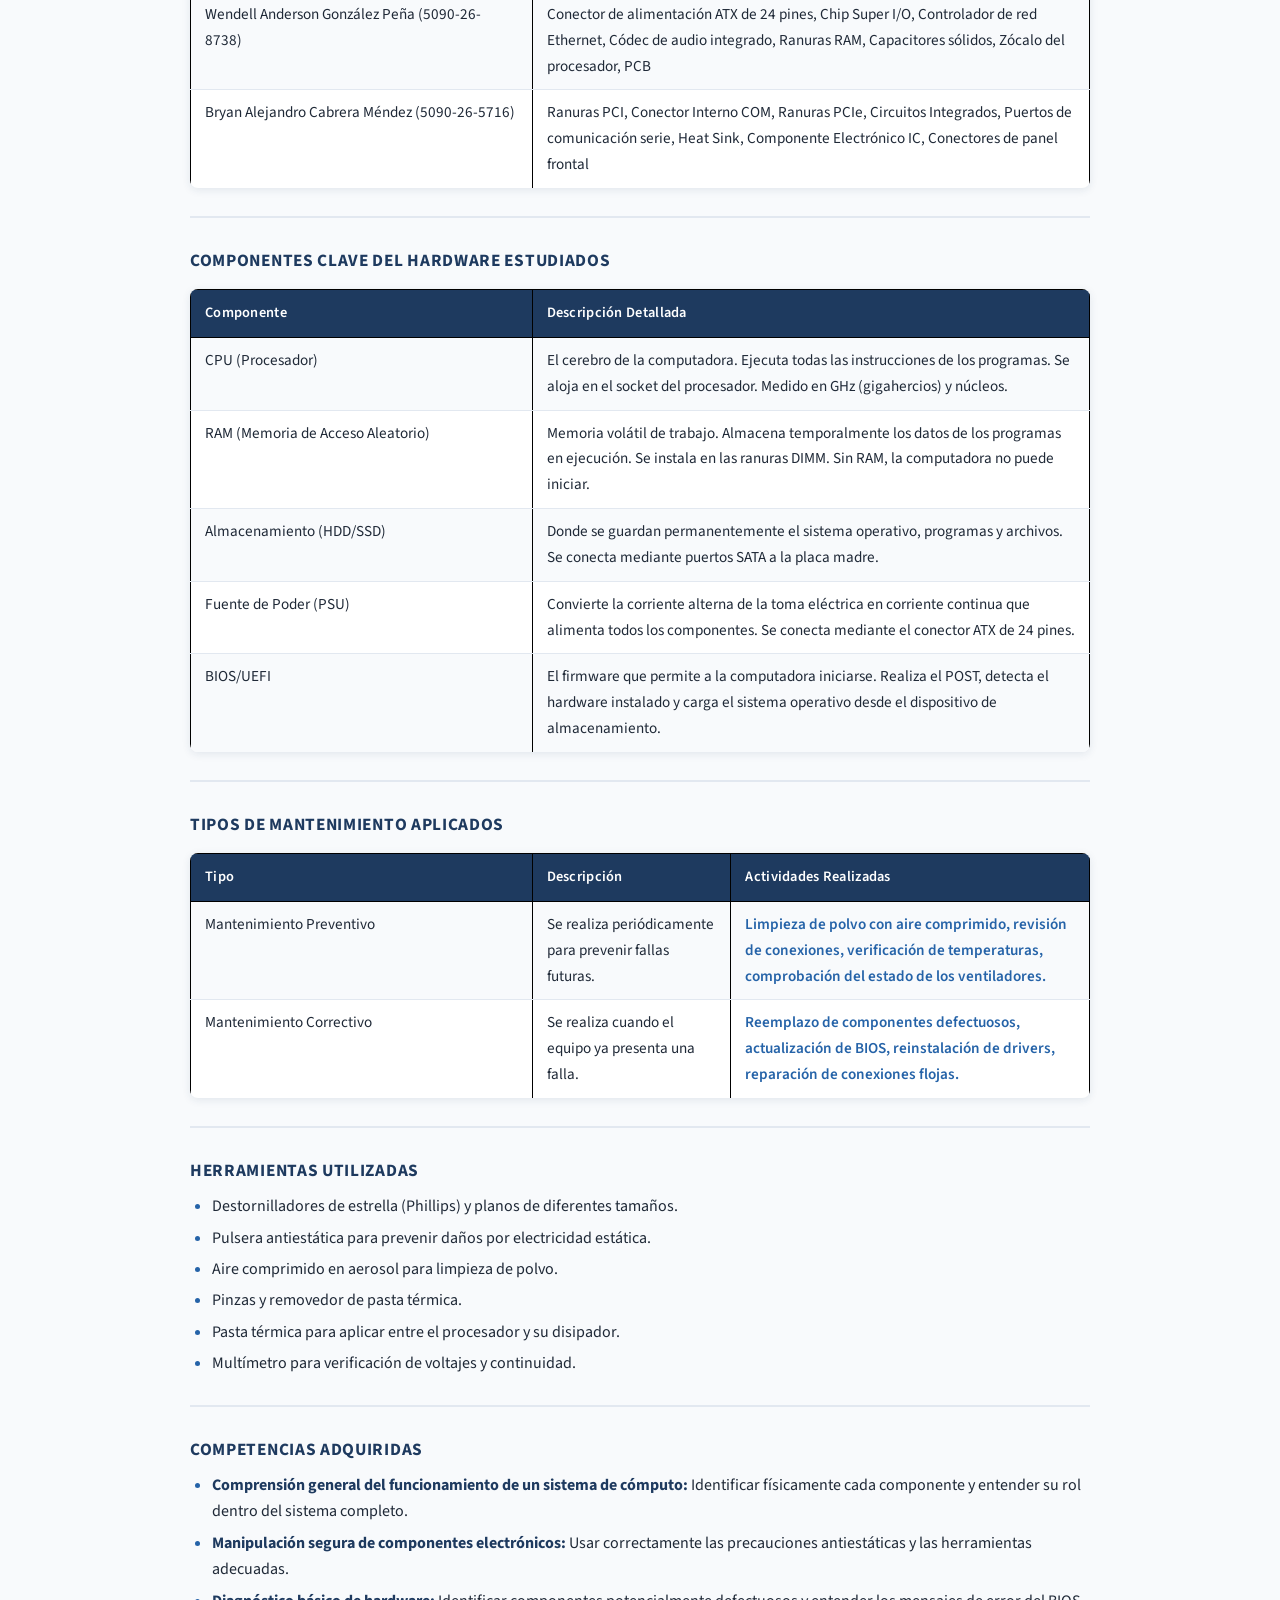
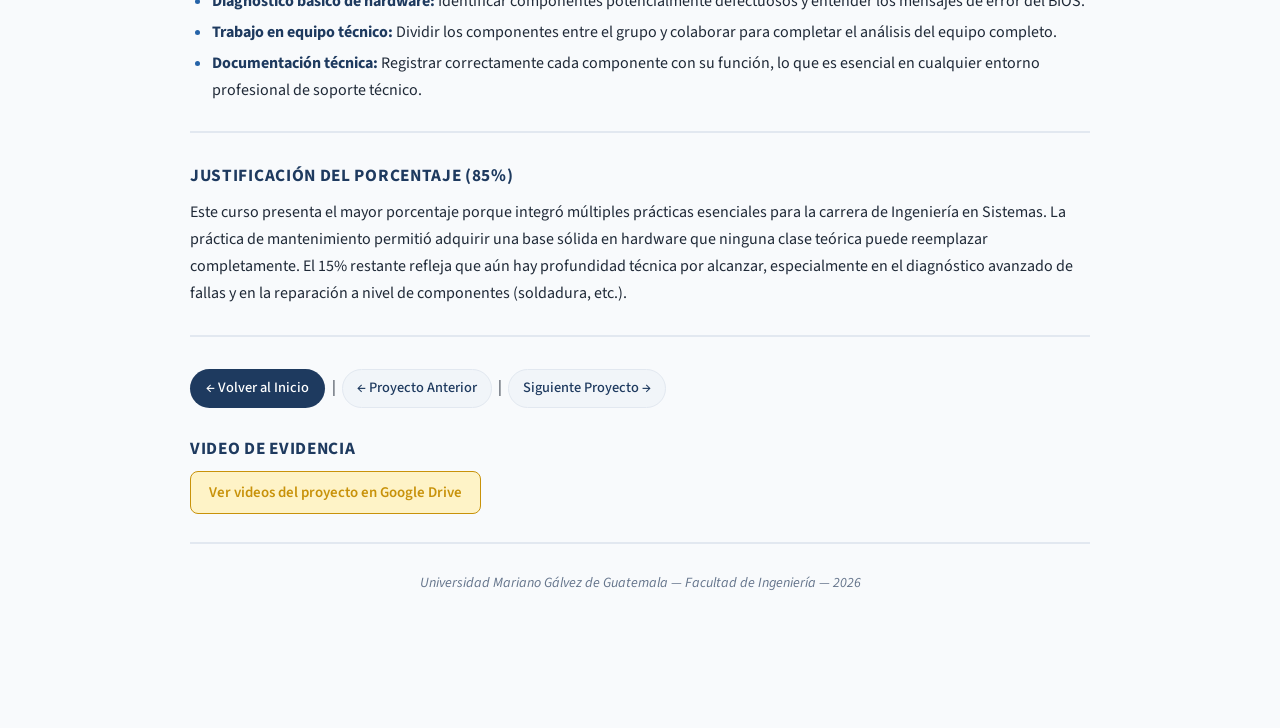
<file: mantenimiento_maquinas.html>
<!DOCTYPE html>
<html lang="es">
<head>
  <meta charset="UTF-8">
  <title>Proyecto 5 - Mantenimiento de Computadoras</title>
  <link rel="stylesheet" href="styles.css">
</head>
<body>
  <h1>Proyecto 5: Mantenimiento de Computadoras</h1>
  <h2>Curso: Introducción a los Sistemas de Cómputo</h2>
  <hr>

  <h3>Datos Generales del Proyecto</h3>
  <table border="1">
    <tr><th>Nombre del Proyecto</th><td>Mantenimiento Preventivo y Correctivo de Computadoras</td></tr>
    <tr><th>Tipo de Trabajo</th><td>Grupal</td></tr>
    <tr><th>Curso</th><td>Introducción a los Sistemas de Cómputo</td></tr>
    <tr><th>Catedrático</th><td>Ing. Antonio Escobar</td></tr>
    <tr><th>Porcentaje de Dominio</th><td>85%</td></tr>
    <tr><th>Estudiante</th><td>Diego Andreé de la Cruz Reyes</td></tr>
    <tr><th>Carnet</th><td>5090-26-2322</td></tr>
  </table>

    <hr>
<h2>Video</h2>
  <iframe 
  src="https://drive.google.com/file/d/1zz19AxiXB778Fhd4vwCqCr-41p7hUXhY/preview" 
  width="100%" 
  height="450" 
  allow="autoplay" 
  allowfullscreen 
  style="border: none; border-radius: 8px;">
</iframe>
<hr>
  <div class="tres-fotos">
  <div class="foto-item">
    <div class="foto-circulo-md">
      <img src="imagenes/mante1.png" alt="Foto 1">
    </div>
    <p class="foto-caption"></p>
  </div>

  <div class="foto-item">
    <div class="foto-circulo-md">
      <img src="imagenes/mante2.png" alt="Foto 2">
    </div>
    <p class="foto-caption"></p>
  </div>

  <div class="foto-item">
    <div class="foto-circulo-md">
      <img src="imagenes/mante3.png" alt="Foto 3">
    </div>
    <p class="foto-caption"></p>
  </div>
  </div>


  <hr>

  <h3>Descripción General</h3>
  <p>
    Se realizó una práctica de mantenimiento de computadoras de escritorio en la que cada
    integrante del grupo fue responsable de identificar y documentar componentes específicos
    de la placa madre (motherboard). El ejercicio implicó el desensamblado físico de equipos
    de cómputo reales, la identificación visual de sus componentes, y la documentación técnica
    de cada parte.
  </p>
  <p>
    La actividad combinó conocimiento teórico de hardware con una práctica de laboratorio
    que permitió comprender el funcionamiento interno de una computadora de forma directa
    y tangible.
  </p>

  <hr>

  <h3>Actividades Realizadas</h3>

  <h4>1. Desensamblado del Equipo</h4>
  <p>
    Cada grupo recibió una computadora de escritorio completa. Se procedió a abrir el gabinete
    con las herramientas adecuadas (destornilladores de estrella y planos), identificar los
    componentes internos y comenzar el proceso de desensamblado sistemático, cuidando no
    dañar ningún componente.
  </p>

  <h4>2. Identificación de Componentes de la Motherboard</h4>
  <p>
    Cada estudiante tuvo asignados 8 componentes específicos de la placa madre para identificar
    y documentar. A continuación se listan los componentes asignados a Diego Andreé de la Cruz
    Reyes (5090-26-2322):
  </p>
  <table border="1">
    <tr>
      <th>No.</th>
      <th>Componente</th>
      <th>Función Principal</th>
    </tr>
    <tr>
      <td>1</td>
      <td>Ranura PCI Express x16</td>
      <td>Slot principal para tarjetas gráficas dedicadas de alto rendimiento. Proporciona el mayor ancho de banda de datos.</td>
    </tr>
    <tr>
      <td>2</td>
      <td>Ranura PCI Express x1</td>
      <td>Slot para tarjetas de expansión como tarjetas de red, sonido, capturadoras de video, etc.</td>
    </tr>
    <tr>
      <td>3</td>
      <td>Batería CMOS</td>
      <td>Batería de litio (tipo CR2032) que mantiene la configuración del BIOS y el reloj del sistema cuando la computadora está apagada.</td>
    </tr>
    <tr>
      <td>4</td>
      <td>Conector de ventilador (FAN1)</td>
      <td>Conectores de 3 o 4 pines donde se conectan los ventiladores del gabinete y del procesador. La placa puede controlar la velocidad.</td>
    </tr>
    <tr>
      <td>5</td>
      <td>Oscilador de cristal (reloj del sistema)</td>
      <td>Genera las señales de reloj que sincronizan todas las operaciones del sistema. Su frecuencia determina la velocidad base del procesador.</td>
    </tr>
    <tr>
      <td>6</td>
      <td>Chip BIOS / Memoria Flash</td>
      <td>Memoria no volátil que contiene el firmware BIOS/UEFI. Permite la inicialización del hardware antes de cargar el sistema operativo.</td>
    </tr>
    <tr>
      <td>7</td>
      <td>Conector de audio interno (AUDIO)</td>
      <td>Header de pines que conecta el audio integrado de la placa al panel frontal del gabinete (auriculares y micrófono del frente).</td>
    </tr>
    <tr>
      <td>8</td>
      <td>Buzzer / Altavoz del sistema (SP1)</td>
      <td>Pequeño altavoz que emite beeps de diagnóstico durante el POST (Power-On Self Test) para indicar errores de hardware.</td>
    </tr>
  </table>

  <h4>Componentes Identificados por Otros Integrantes del Grupo</h4>
  <table border="1">
    <tr>
      <th>Estudiante</th>
      <th>Componentes Asignados</th>
    </tr>
    <tr>
      <td>Gabriela Elizabeth Santa Maria Rivera (5090-26-2323)</td>
      <td>Socket del procesador, Reguladores de voltaje, Capacitores electrolíticos, Inductores, Chip controlador de energía, Puerto VGA, Conector PS/2, Circuitos SMD</td>
    </tr>
    <tr>
      <td>Fernando Baudilio Alexander Portillo</td>
      <td>Ranuras DIMM para RAM, Disipador del chipset, Chipset, Puertos SATA, Controlador SATA, Conectores USB internos, Conector del panel frontal, Jumper Clear CMOS</td>
    </tr>
    <tr>
      <td>Wendell Anderson González Peña (5090-26-8738)</td>
      <td>Conector de alimentación ATX de 24 pines, Chip Super I/O, Controlador de red Ethernet, Códec de audio integrado, Ranuras RAM, Capacitores sólidos, Zócalo del procesador, PCB</td>
    </tr>
    <tr>
      <td>Bryan Alejandro Cabrera Méndez (5090-26-5716)</td>
      <td>Ranuras PCI, Conector Interno COM, Ranuras PCIe, Circuitos Integrados, Puertos de comunicación serie, Heat Sink, Componente Electrónico IC, Conectores de panel frontal</td>
    </tr>
  </table>

  <hr>

  <h3>Componentes Clave del Hardware Estudiados</h3>
  <table border="1">
    <tr>
      <th>Componente</th>
      <th>Descripción Detallada</th>
    </tr>
    <tr>
      <td>CPU (Procesador)</td>
      <td>El cerebro de la computadora. Ejecuta todas las instrucciones de los programas. Se aloja en el socket del procesador. Medido en GHz (gigahercios) y núcleos.</td>
    </tr>
    <tr>
      <td>RAM (Memoria de Acceso Aleatorio)</td>
      <td>Memoria volátil de trabajo. Almacena temporalmente los datos de los programas en ejecución. Se instala en las ranuras DIMM. Sin RAM, la computadora no puede iniciar.</td>
    </tr>
    <tr>
      <td>Almacenamiento (HDD/SSD)</td>
      <td>Donde se guardan permanentemente el sistema operativo, programas y archivos. Se conecta mediante puertos SATA a la placa madre.</td>
    </tr>
    <tr>
      <td>Fuente de Poder (PSU)</td>
      <td>Convierte la corriente alterna de la toma eléctrica en corriente continua que alimenta todos los componentes. Se conecta mediante el conector ATX de 24 pines.</td>
    </tr>
    <tr>
      <td>BIOS/UEFI</td>
      <td>El firmware que permite a la computadora iniciarse. Realiza el POST, detecta el hardware instalado y carga el sistema operativo desde el dispositivo de almacenamiento.</td>
    </tr>
  </table>

  <hr>

  <h3>Tipos de Mantenimiento Aplicados</h3>
  <table border="1">
    <tr>
      <th>Tipo</th>
      <th>Descripción</th>
      <th>Actividades Realizadas</th>
    </tr>
    <tr>
      <td>Mantenimiento Preventivo</td>
      <td>Se realiza periódicamente para prevenir fallas futuras.</td>
      <td>Limpieza de polvo con aire comprimido, revisión de conexiones, verificación de temperaturas, comprobación del estado de los ventiladores.</td>
    </tr>
    <tr>
      <td>Mantenimiento Correctivo</td>
      <td>Se realiza cuando el equipo ya presenta una falla.</td>
      <td>Reemplazo de componentes defectuosos, actualización de BIOS, reinstalación de drivers, reparación de conexiones flojas.</td>
    </tr>
  </table>

  <hr>

  <h3>Herramientas Utilizadas</h3>
  <ul>
    <li>Destornilladores de estrella (Phillips) y planos de diferentes tamaños.</li>
    <li>Pulsera antiestática para prevenir daños por electricidad estática.</li>
    <li>Aire comprimido en aerosol para limpieza de polvo.</li>
    <li>Pinzas y removedor de pasta térmica.</li>
    <li>Pasta térmica para aplicar entre el procesador y su disipador.</li>
    <li>Multímetro para verificación de voltajes y continuidad.</li>
  </ul>

  <hr>

  <h3>Competencias Adquiridas</h3>
  <ul>
    <li><strong>Comprensión general del funcionamiento de un sistema de cómputo:</strong> Identificar físicamente cada componente y entender su rol dentro del sistema completo.</li>
    <li><strong>Manipulación segura de componentes electrónicos:</strong> Usar correctamente las precauciones antiestáticas y las herramientas adecuadas.</li>
    <li><strong>Diagnóstico básico de hardware:</strong> Identificar componentes potencialmente defectuosos y entender los mensajes de error del BIOS.</li>
    <li><strong>Trabajo en equipo técnico:</strong> Dividir los componentes entre el grupo y colaborar para completar el análisis del equipo completo.</li>
    <li><strong>Documentación técnica:</strong> Registrar correctamente cada componente con su función, lo que es esencial en cualquier entorno profesional de soporte técnico.</td>
  </ul>

  <hr>

  <h3>Justificación del Porcentaje (85%)</h3>
  <p>
    Este curso presenta el mayor porcentaje porque integró múltiples prácticas esenciales para
    la carrera de Ingeniería en Sistemas. La práctica de mantenimiento permitió adquirir una
    base sólida en hardware que ninguna clase teórica puede reemplazar completamente. El 15%
    restante refleja que aún hay profundidad técnica por alcanzar, especialmente en el diagnóstico
    avanzado de fallas y en la reparación a nivel de componentes (soldadura, etc.).
  </p>

  <hr>

  <p>
    <a href="index.html">&larr; Volver al Inicio</a> |
    <a href="logica_sistemas.html">&larr; Proyecto Anterior</a> |
    <a href="instalacion_ubuntu.html">Siguiente Proyecto &rarr;</a>
  </p>

 <h3>Video de evidencia</h3>
  <p>
    <a href="https://drive.google.com/drive/folders/1odJolwZ6ujAc2GfnkoYsa920e_2BMHtA?usp=drive_link" target="_blank">
      Ver videos del proyecto en Google Drive  </a>

  <hr>
  <p><em>Universidad Mariano Gálvez de Guatemala &mdash; Facultad de Ingeniería &mdash; 2026</em></p>


<footer id="footer-portafolio">
 
  <div class="footer-inner">
 
    <div class="footer-col-left">
      <p class="footer-name">Diego Andreé de la Cruz Reyes</p>
      <span class="footer-uni">Universidad Mariano Gálvez de Guatemala</span>
      <span class="footer-badge">Semestre 2026</span>
    </div>
 
    <div class="footer-col-center">
      <div class="footer-logo-circle">D</div>
      <span class="footer-tagline">Portafolio Académico</span>
    </div>
 
    <div class="footer-col-right">
      <a href="index.html">Inicio</a>
      <a href="sobremi.html">Sobre mí</a>
      <a href="index.html">Proyectos</a>
      <a href="sobremi.html">Habilidades</a>
      <a href="contacto.html">Contacto</a>
    </div>
 
  </div>
 
  <hr class="footer-divider"/>
 
  <div class="footer-bottom">
    <p class="footer-copy">Diego Andreé de la Cruz Reyes &nbsp;·&nbsp; Universidad Mariano Gálvez de Guatemala</p>
    <span class="footer-año">2026</span>
  </div>
 
</footer>

</body>
</html>
</file>
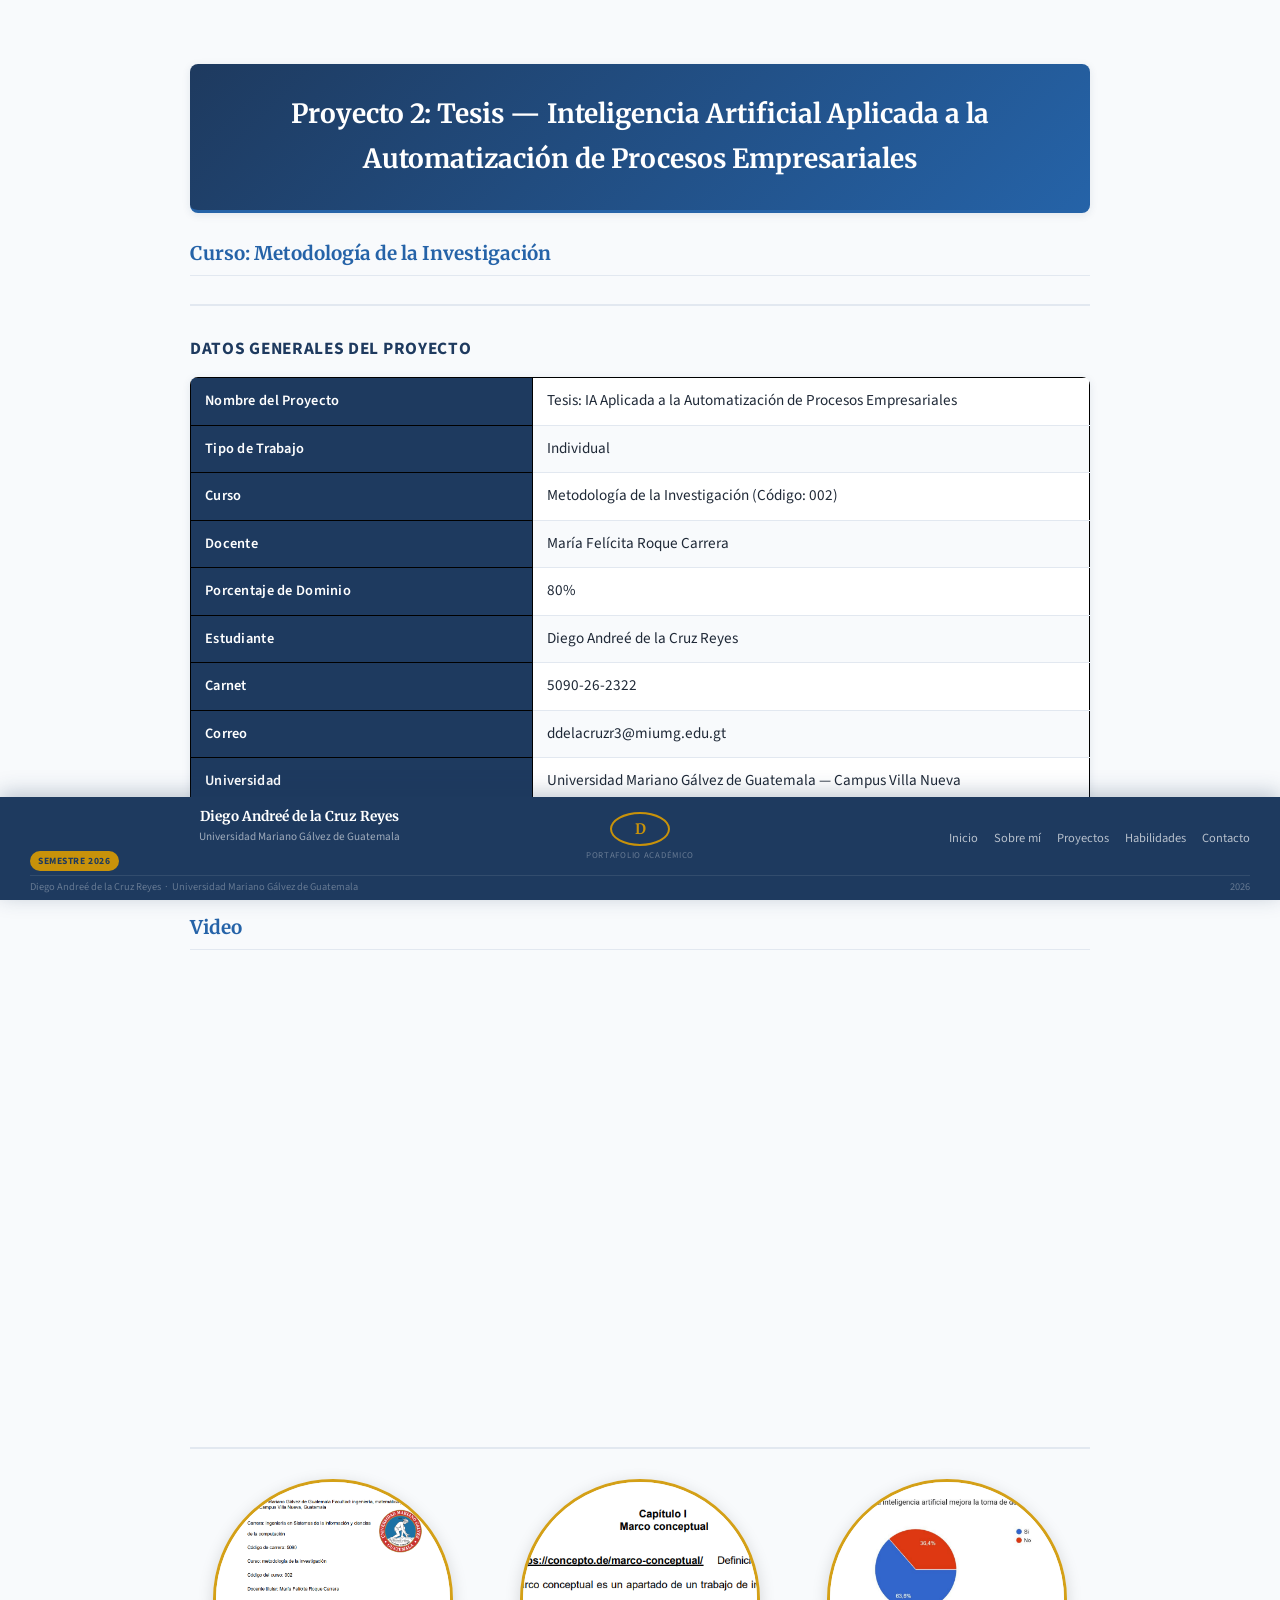
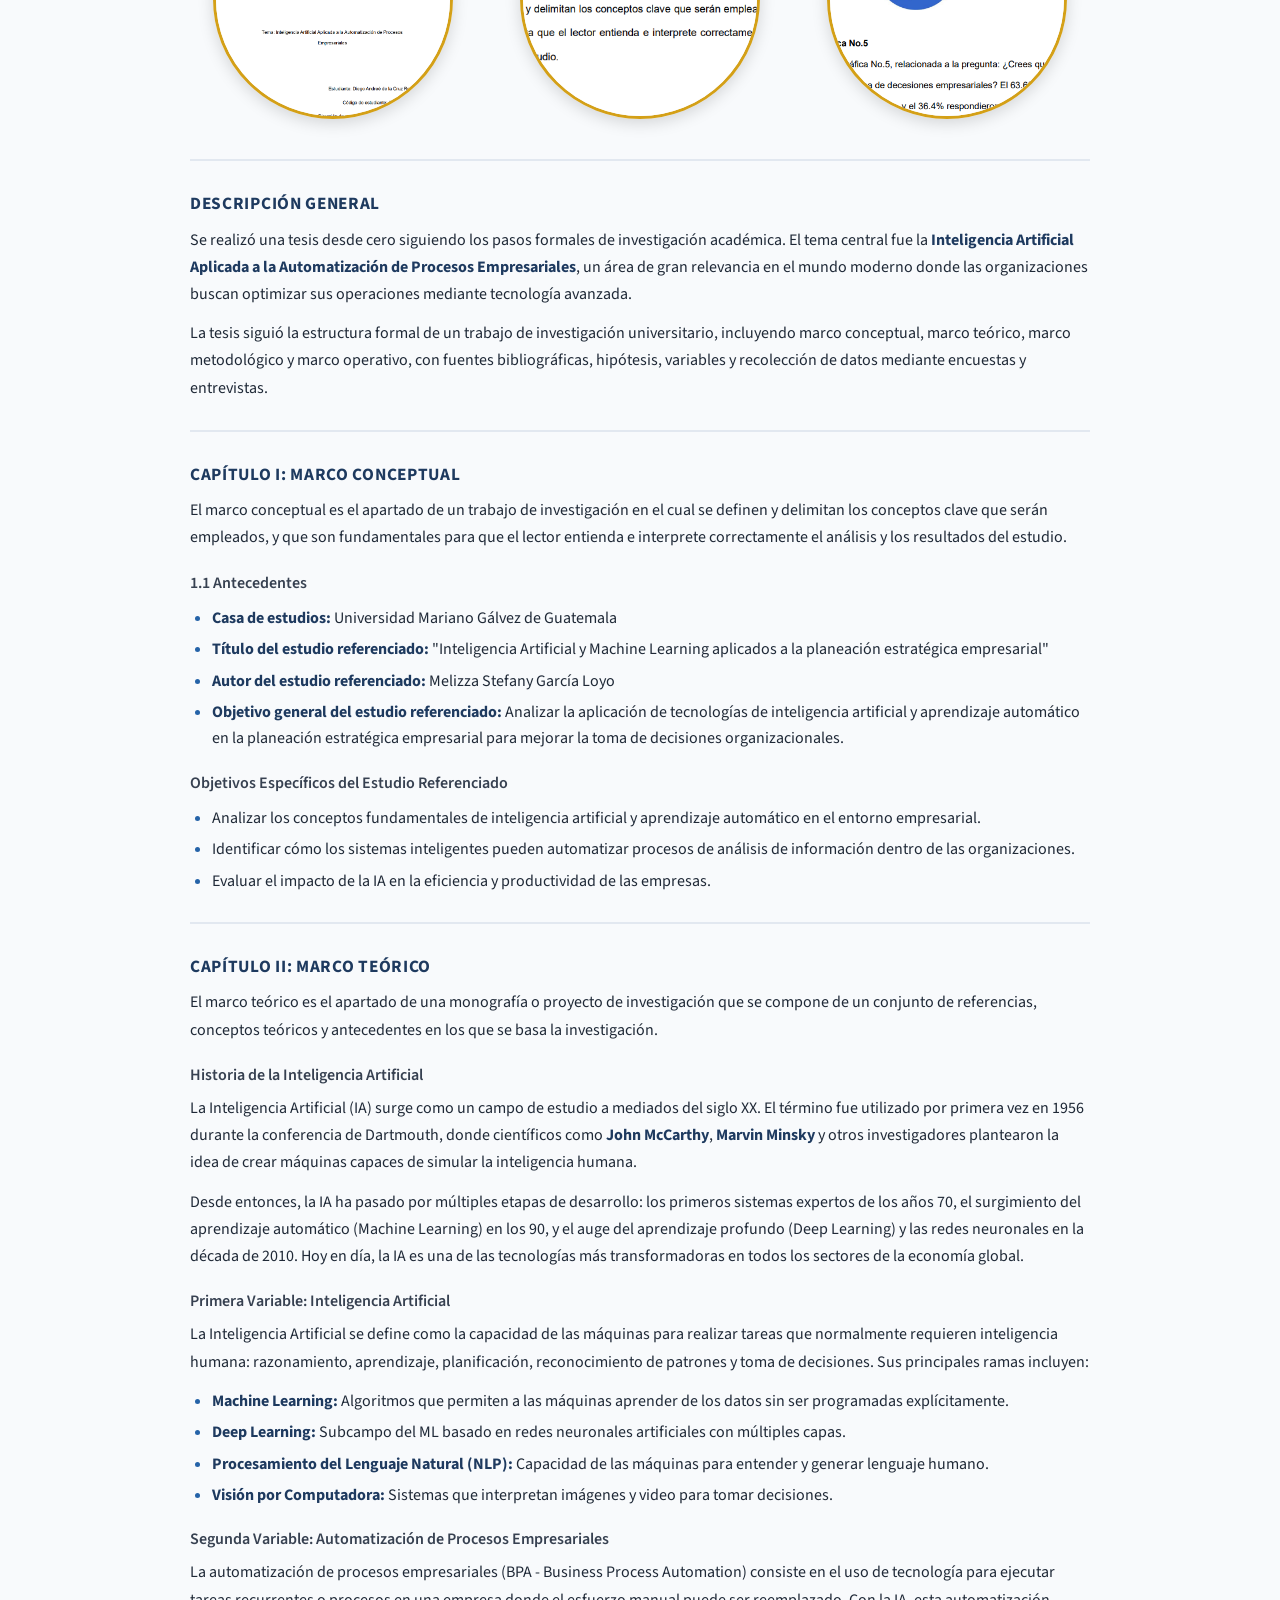
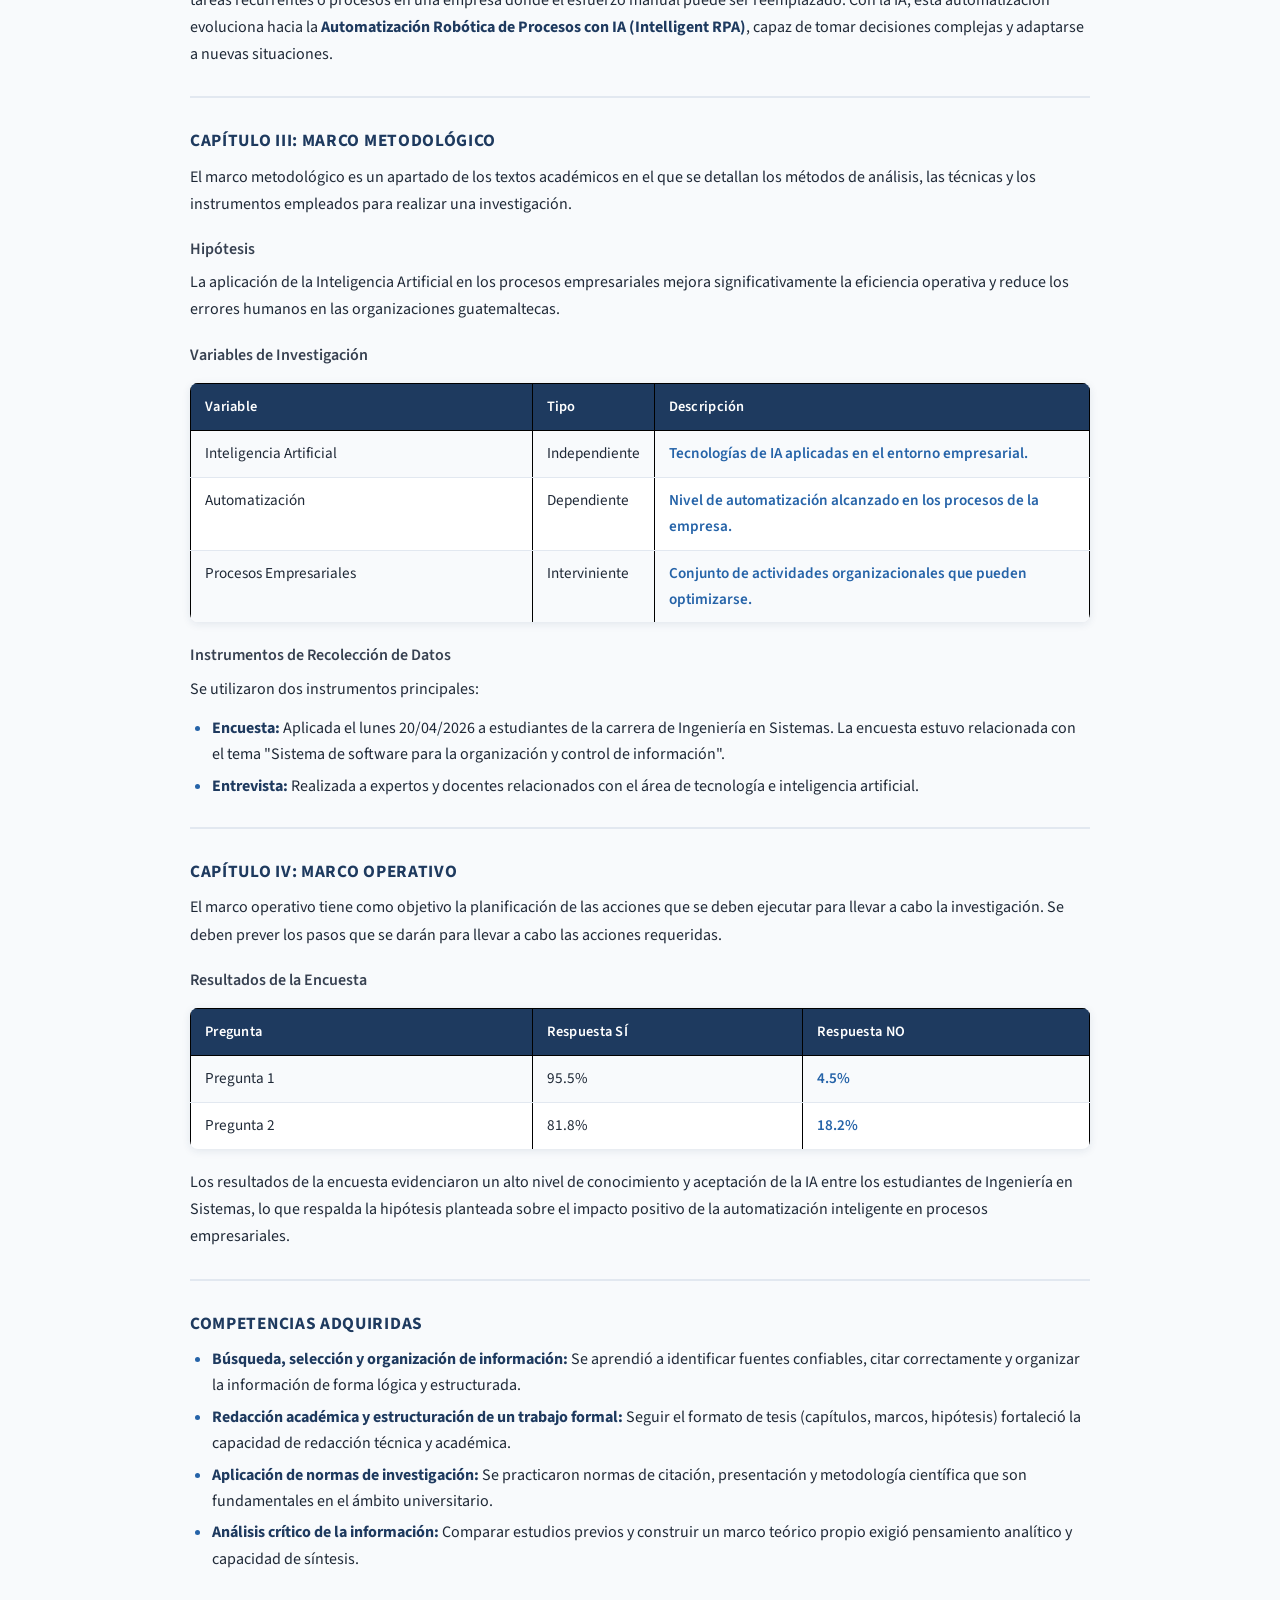
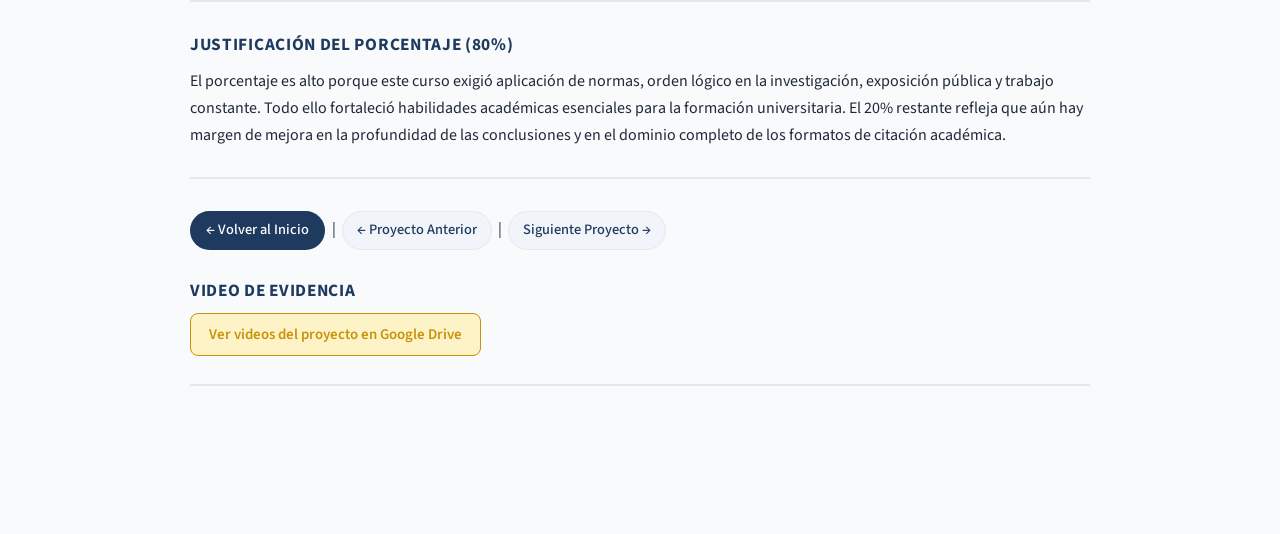
<file: metodologia_investigacion.html>
<!DOCTYPE html>
<html lang="es">
<head>
  <meta charset="UTF-8">
  <title>Proyecto 2 - Tesis: IA Aplicada a la Automatización de Procesos Empresariales</title>
  <link rel="stylesheet" href="styles.css">
</head>
<body>

  <h1>Proyecto 2: Tesis &mdash; Inteligencia Artificial Aplicada a la Automatización de Procesos Empresariales</h1>
  <h2>Curso: Metodología de la Investigación</h2>

  <hr>

  <h3>Datos Generales del Proyecto</h3>
  <table border="1">
    <tr><th>Nombre del Proyecto</th><td>Tesis: IA Aplicada a la Automatización de Procesos Empresariales</td></tr>
    <tr><th>Tipo de Trabajo</th><td>Individual</td></tr>
    <tr><th>Curso</th><td>Metodología de la Investigación (Código: 002)</td></tr>
    <tr><th>Docente</th><td>María Felícita Roque Carrera</td></tr>
    <tr><th>Porcentaje de Dominio</th><td>80%</td></tr>
    <tr><th>Estudiante</th><td>Diego Andreé de la Cruz Reyes</td></tr>
    <tr><th>Carnet</th><td>5090-26-2322</td></tr>
    <tr><th>Correo</th><td>ddelacruzr3@miumg.edu.gt</td></tr>
    <tr><th>Universidad</th><td>Universidad Mariano Gálvez de Guatemala &mdash; Campus Villa Nueva</td></tr>
    <tr><th>Carrera</th><td>Ingeniería en Sistemas de la Información y Ciencias de la Computación</td></tr>
  </table>

  <hr>
<h2>Video</h2>
  <iframe 
  src="https://drive.google.com/file/d/18JME1Xnax1R5krlf0t-xh0rYrz48Zi0q/preview" 
  width="100%" 
  height="450" 
  allow="autoplay" 
  allowfullscreen 
  style="border: none; border-radius: 8px;">
</iframe>
<hr>
  <div class="tres-fotos">
  <div class="foto-item">
    <div class="foto-circulo-md">
      <img src="imagenes/meto1.png" alt="Foto 1">
    </div>
    <p class="foto-caption"></p>
  </div>

  <div class="foto-item">
    <div class="foto-circulo-md">
      <img src="imagenes/meto2.png" alt="Foto 2">
    </div>
    <p class="foto-caption"></p>
  </div>

  <div class="foto-item">
    <div class="foto-circulo-md">
      <img src="imagenes/meto3.png" alt="Foto 3">
    </div>
    <p class="foto-caption"></p>
  </div>
  </div>


  
  <hr>

  <h3>Descripción General</h3>
  <p>
    Se realizó una tesis desde cero siguiendo los pasos formales de investigación académica.
    El tema central fue la <strong>Inteligencia Artificial Aplicada a la Automatización de
    Procesos Empresariales</strong>, un área de gran relevancia en el mundo moderno donde las
    organizaciones buscan optimizar sus operaciones mediante tecnología avanzada.
  </p>
  <p>
    La tesis siguió la estructura formal de un trabajo de investigación universitario, incluyendo
    marco conceptual, marco teórico, marco metodológico y marco operativo, con fuentes
    bibliográficas, hipótesis, variables y recolección de datos mediante encuestas y entrevistas.
  </p>

  <hr>

  <h3>Capítulo I: Marco Conceptual</h3>
  <p>
    El marco conceptual es el apartado de un trabajo de investigación en el cual se definen y
    delimitan los conceptos clave que serán empleados, y que son fundamentales para que el
    lector entienda e interprete correctamente el análisis y los resultados del estudio.
  </p>

  <h4>1.1 Antecedentes</h4>
  <ul>
    <li><strong>Casa de estudios:</strong> Universidad Mariano Gálvez de Guatemala</li>
    <li><strong>Título del estudio referenciado:</strong> "Inteligencia Artificial y Machine Learning aplicados a la planeación estratégica empresarial"</li>
    <li><strong>Autor del estudio referenciado:</strong> Melizza Stefany García Loyo</li>
    <li>
      <strong>Objetivo general del estudio referenciado:</strong> Analizar la aplicación de tecnologías
      de inteligencia artificial y aprendizaje automático en la planeación estratégica empresarial
      para mejorar la toma de decisiones organizacionales.
    </li>
  </ul>

  <h4>Objetivos Específicos del Estudio Referenciado</h4>
  <ul>
    <li>Analizar los conceptos fundamentales de inteligencia artificial y aprendizaje automático en el entorno empresarial.</li>
    <li>Identificar cómo los sistemas inteligentes pueden automatizar procesos de análisis de información dentro de las organizaciones.</li>
    <li>Evaluar el impacto de la IA en la eficiencia y productividad de las empresas.</li>
  </ul>

  <hr>

  <h3>Capítulo II: Marco Teórico</h3>
  <p>
    El marco teórico es el apartado de una monografía o proyecto de investigación que se compone
    de un conjunto de referencias, conceptos teóricos y antecedentes en los que se basa la
    investigación.
  </p>

  <h4>Historia de la Inteligencia Artificial</h4>
  <p>
    La Inteligencia Artificial (IA) surge como un campo de estudio a mediados del siglo XX.
    El término fue utilizado por primera vez en 1956 durante la conferencia de Dartmouth, donde
    científicos como <strong>John McCarthy</strong>, <strong>Marvin Minsky</strong> y otros
    investigadores plantearon la idea de crear máquinas capaces de simular la inteligencia humana.
  </p>
  <p>
    Desde entonces, la IA ha pasado por múltiples etapas de desarrollo: los primeros sistemas
    expertos de los años 70, el surgimiento del aprendizaje automático (Machine Learning) en los
    90, y el auge del aprendizaje profundo (Deep Learning) y las redes neuronales en la década
    de 2010. Hoy en día, la IA es una de las tecnologías más transformadoras en todos los
    sectores de la economía global.
  </p>

  <h4>Primera Variable: Inteligencia Artificial</h4>
  <p>
    La Inteligencia Artificial se define como la capacidad de las máquinas para realizar tareas
    que normalmente requieren inteligencia humana: razonamiento, aprendizaje, planificación,
    reconocimiento de patrones y toma de decisiones. Sus principales ramas incluyen:
  </p>
  <ul>
    <li><strong>Machine Learning:</strong> Algoritmos que permiten a las máquinas aprender de los datos sin ser programadas explícitamente.</li>
    <li><strong>Deep Learning:</strong> Subcampo del ML basado en redes neuronales artificiales con múltiples capas.</li>
    <li><strong>Procesamiento del Lenguaje Natural (NLP):</strong> Capacidad de las máquinas para entender y generar lenguaje humano.</li>
    <li><strong>Visión por Computadora:</strong> Sistemas que interpretan imágenes y video para tomar decisiones.</li>
  </ul>

  <h4>Segunda Variable: Automatización de Procesos Empresariales</h4>
  <p>
    La automatización de procesos empresariales (BPA - Business Process Automation) consiste en
    el uso de tecnología para ejecutar tareas recurrentes o procesos en una empresa donde el
    esfuerzo manual puede ser reemplazado. Con la IA, esta automatización evoluciona hacia la
    <strong>Automatización Robótica de Procesos con IA (Intelligent RPA)</strong>, capaz de
    tomar decisiones complejas y adaptarse a nuevas situaciones.
  </p>

  <hr>

  <h3>Capítulo III: Marco Metodológico</h3>
  <p>
    El marco metodológico es un apartado de los textos académicos en el que se detallan los
    métodos de análisis, las técnicas y los instrumentos empleados para realizar una investigación.
  </p>

  <h4>Hipótesis</h4>
  <p>
    La aplicación de la Inteligencia Artificial en los procesos empresariales mejora
    significativamente la eficiencia operativa y reduce los errores humanos en las organizaciones
    guatemaltecas.
  </p>

  <h4>Variables de Investigación</h4>
  <table border="1">
    <tr>
      <th>Variable</th>
      <th>Tipo</th>
      <th>Descripción</th>
    </tr>
    <tr>
      <td>Inteligencia Artificial</td>
      <td>Independiente</td>
      <td>Tecnologías de IA aplicadas en el entorno empresarial.</td>
    </tr>
    <tr>
      <td>Automatización</td>
      <td>Dependiente</td>
      <td>Nivel de automatización alcanzado en los procesos de la empresa.</td>
    </tr>
    <tr>
      <td>Procesos Empresariales</td>
      <td>Interviniente</td>
      <td>Conjunto de actividades organizacionales que pueden optimizarse.</td>
    </tr>
  </table>

  <h4>Instrumentos de Recolección de Datos</h4>
  <p>Se utilizaron dos instrumentos principales:</p>
  <ul>
    <li><strong>Encuesta:</strong> Aplicada el lunes 20/04/2026 a estudiantes de la carrera de Ingeniería en Sistemas. La encuesta estuvo relacionada con el tema "Sistema de software para la organización y control de información".</li>
    <li><strong>Entrevista:</strong> Realizada a expertos y docentes relacionados con el área de tecnología e inteligencia artificial.</li>
  </ul>

  <hr>

  <h3>Capítulo IV: Marco Operativo</h3>
  <p>
    El marco operativo tiene como objetivo la planificación de las acciones que se deben ejecutar
    para llevar a cabo la investigación. Se deben prever los pasos que se darán para llevar a
    cabo las acciones requeridas.
  </p>

  <h4>Resultados de la Encuesta</h4>
  <table border="1">
    <tr>
      <th>Pregunta</th>
      <th>Respuesta SÍ</th>
      <th>Respuesta NO</th>
    </tr>
    <tr>
      <td>Pregunta 1</td>
      <td>95.5%</td>
      <td>4.5%</td>
    </tr>
    <tr>
      <td>Pregunta 2</td>
      <td>81.8%</td>
      <td>18.2%</td>
    </tr>
  </table>
  <p>
    Los resultados de la encuesta evidenciaron un alto nivel de conocimiento y aceptación de la
    IA entre los estudiantes de Ingeniería en Sistemas, lo que respalda la hipótesis planteada
    sobre el impacto positivo de la automatización inteligente en procesos empresariales.
  </p>

  <hr>

  <h3>Competencias Adquiridas</h3>
  <ul>
    <li><strong>Búsqueda, selección y organización de información:</strong> Se aprendió a identificar fuentes confiables, citar correctamente y organizar la información de forma lógica y estructurada.</li>
    <li><strong>Redacción académica y estructuración de un trabajo formal:</strong> Seguir el formato de tesis (capítulos, marcos, hipótesis) fortaleció la capacidad de redacción técnica y académica.</li>
    <li><strong>Aplicación de normas de investigación:</strong> Se practicaron normas de citación, presentación y metodología científica que son fundamentales en el ámbito universitario.</li>
    <li><strong>Análisis crítico de la información:</strong> Comparar estudios previos y construir un marco teórico propio exigió pensamiento analítico y capacidad de síntesis.</li>
  </ul>

  <hr>

  <h3>Justificación del Porcentaje (80%)</h3>
  <p>
    El porcentaje es alto porque este curso exigió aplicación de normas, orden lógico en la
    investigación, exposición pública y trabajo constante. Todo ello fortaleció habilidades
    académicas esenciales para la formación universitaria. El 20% restante refleja que aún hay
    margen de mejora en la profundidad de las conclusiones y en el dominio completo de los
    formatos de citación académica.
  </p>

  <hr>

  <p>
    <a href="index.html">&larr; Volver al Inicio</a> |
    <a href="desarrollo_humano.html">&larr; Proyecto Anterior</a> |
    <a href="contabilidad.html">Siguiente Proyecto &rarr;</a>
  </p>


   <h3>Video de evidencia</h3>
  <p>
    <a href="https://drive.google.com/drive/folders/1odJolwZ6ujAc2GfnkoYsa920e_2BMHtA?usp=drive_link" target="_blank">
      Ver videos del proyecto en Google Drive  </a>

      
  <hr>
<footer id="footer-portafolio">
 
  <div class="footer-inner">
 
    <div class="footer-col-left">
      <p class="footer-name">Diego Andreé de la Cruz Reyes</p>
      <span class="footer-uni">Universidad Mariano Gálvez de Guatemala</span>
      <span class="footer-badge">Semestre 2026</span>
    </div>
 
    <div class="footer-col-center">
      <div class="footer-logo-circle">D</div>
      <span class="footer-tagline">Portafolio Académico</span>
    </div>
 
    <div class="footer-col-right">
      <a href="index.html">Inicio</a>
      <a href="sobremi.html">Sobre mí</a>
      <a href="index.html">Proyectos</a>
      <a href="sobremi.html">Habilidades</a>
      <a href="contacto.html">Contacto</a>
    </div>
 
  </div>
 
  <hr class="footer-divider"/>
 
  <div class="footer-bottom">
    <p class="footer-copy">Diego Andreé de la Cruz Reyes &nbsp;·&nbsp; Universidad Mariano Gálvez de Guatemala</p>
    <span class="footer-año">2026</span>
  </div>
 
</footer>

</body>
</html>
</file>
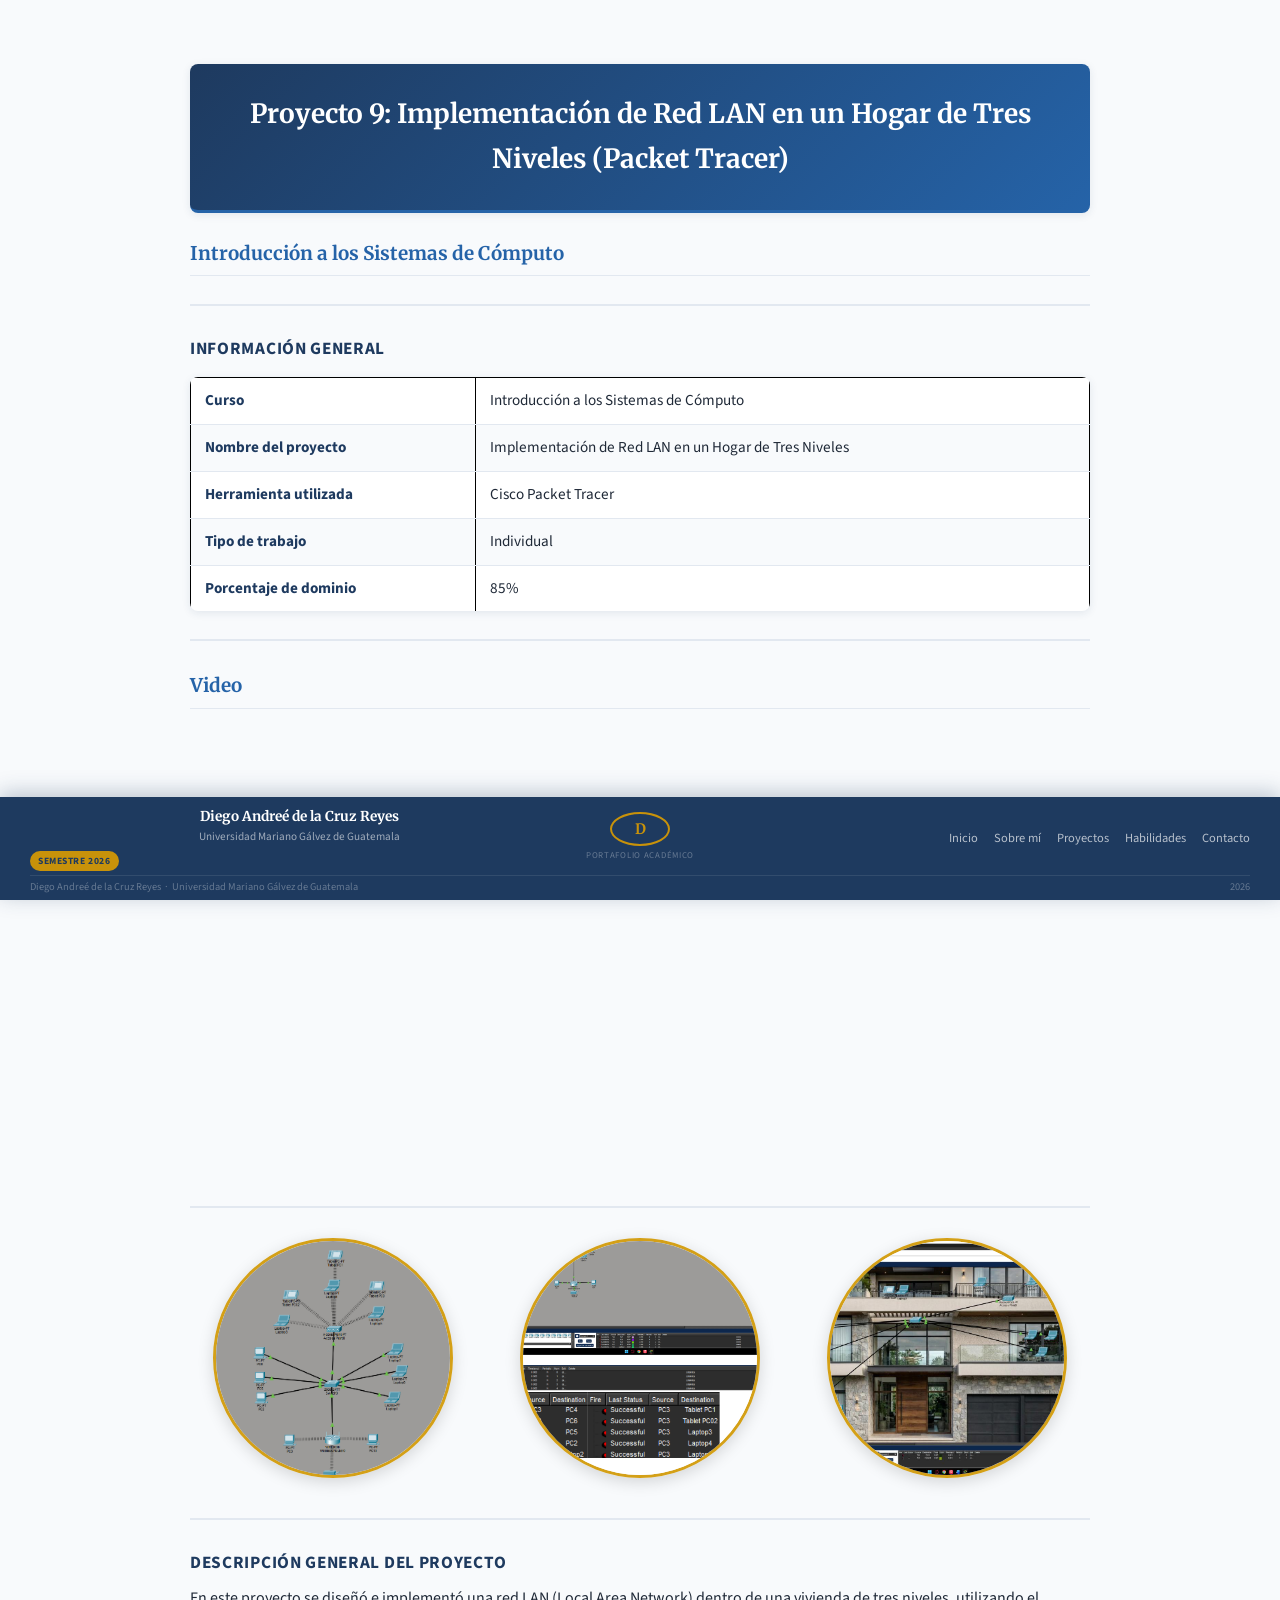
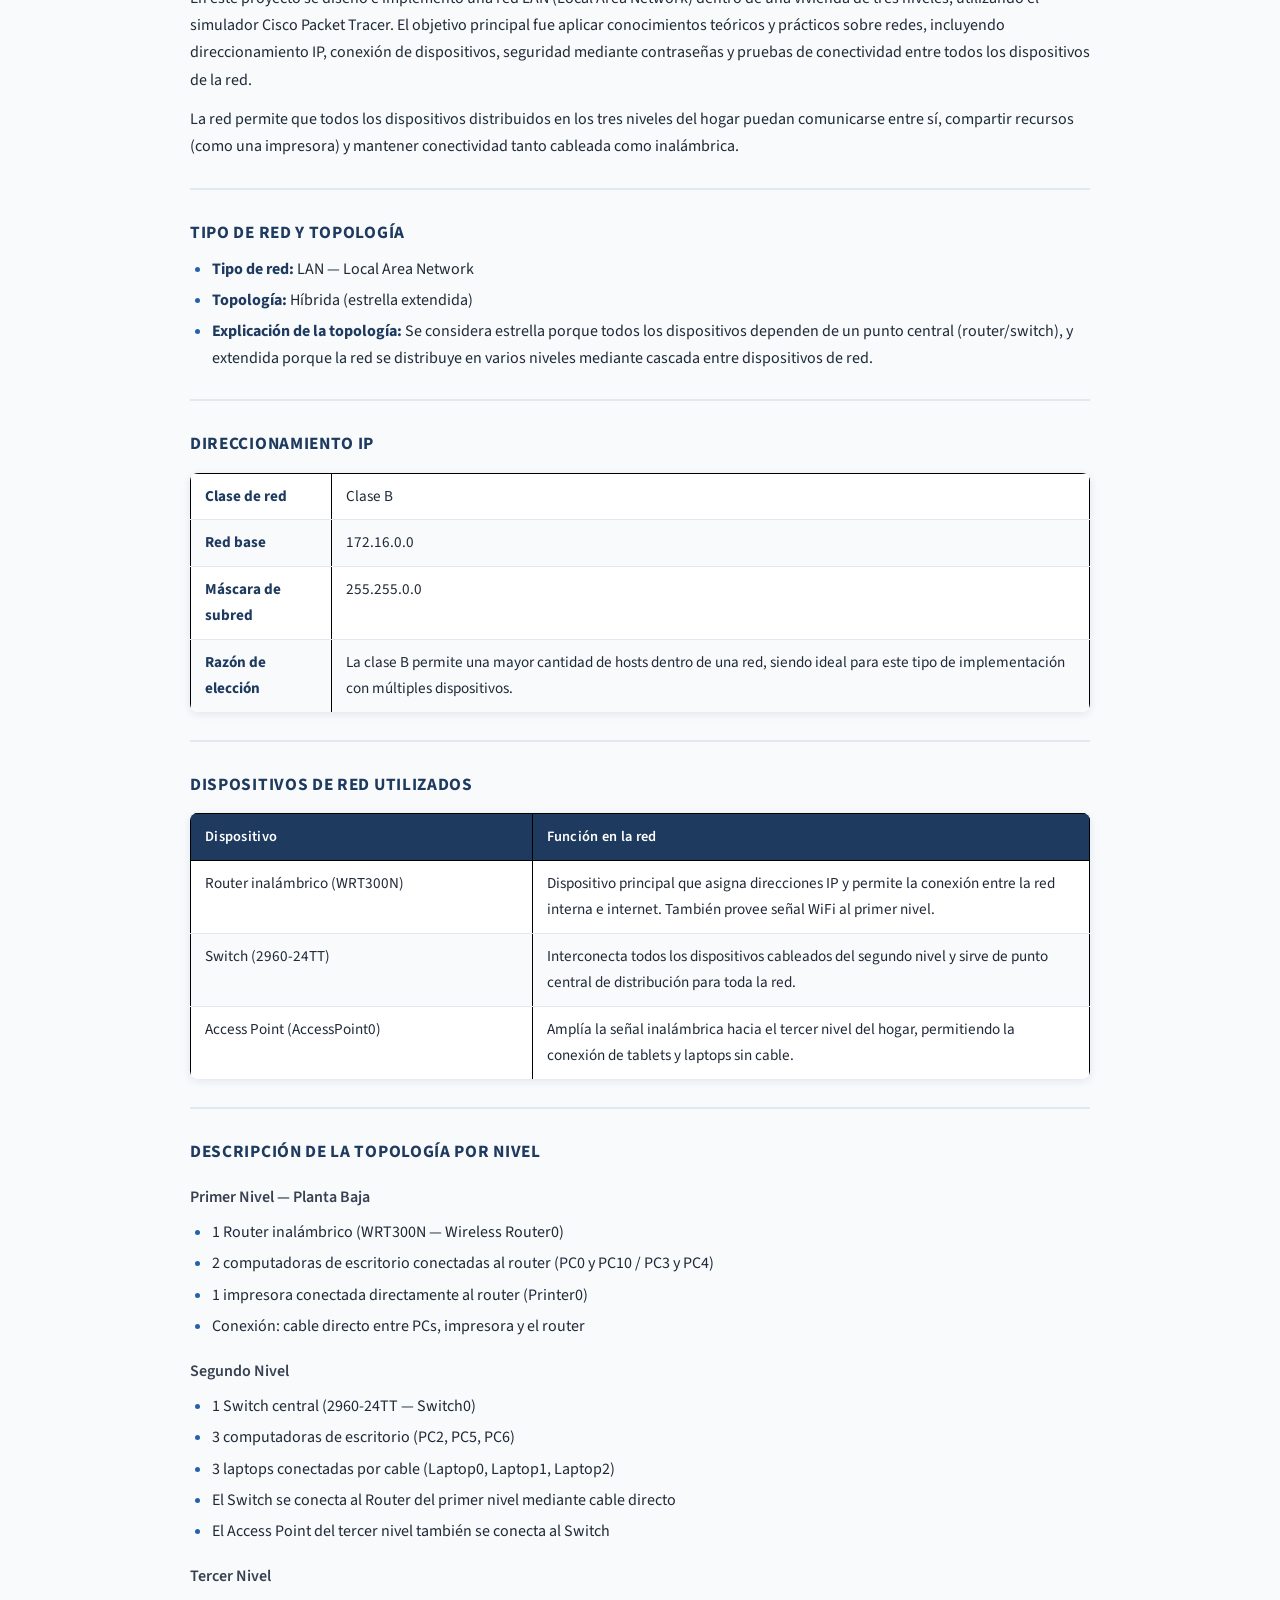
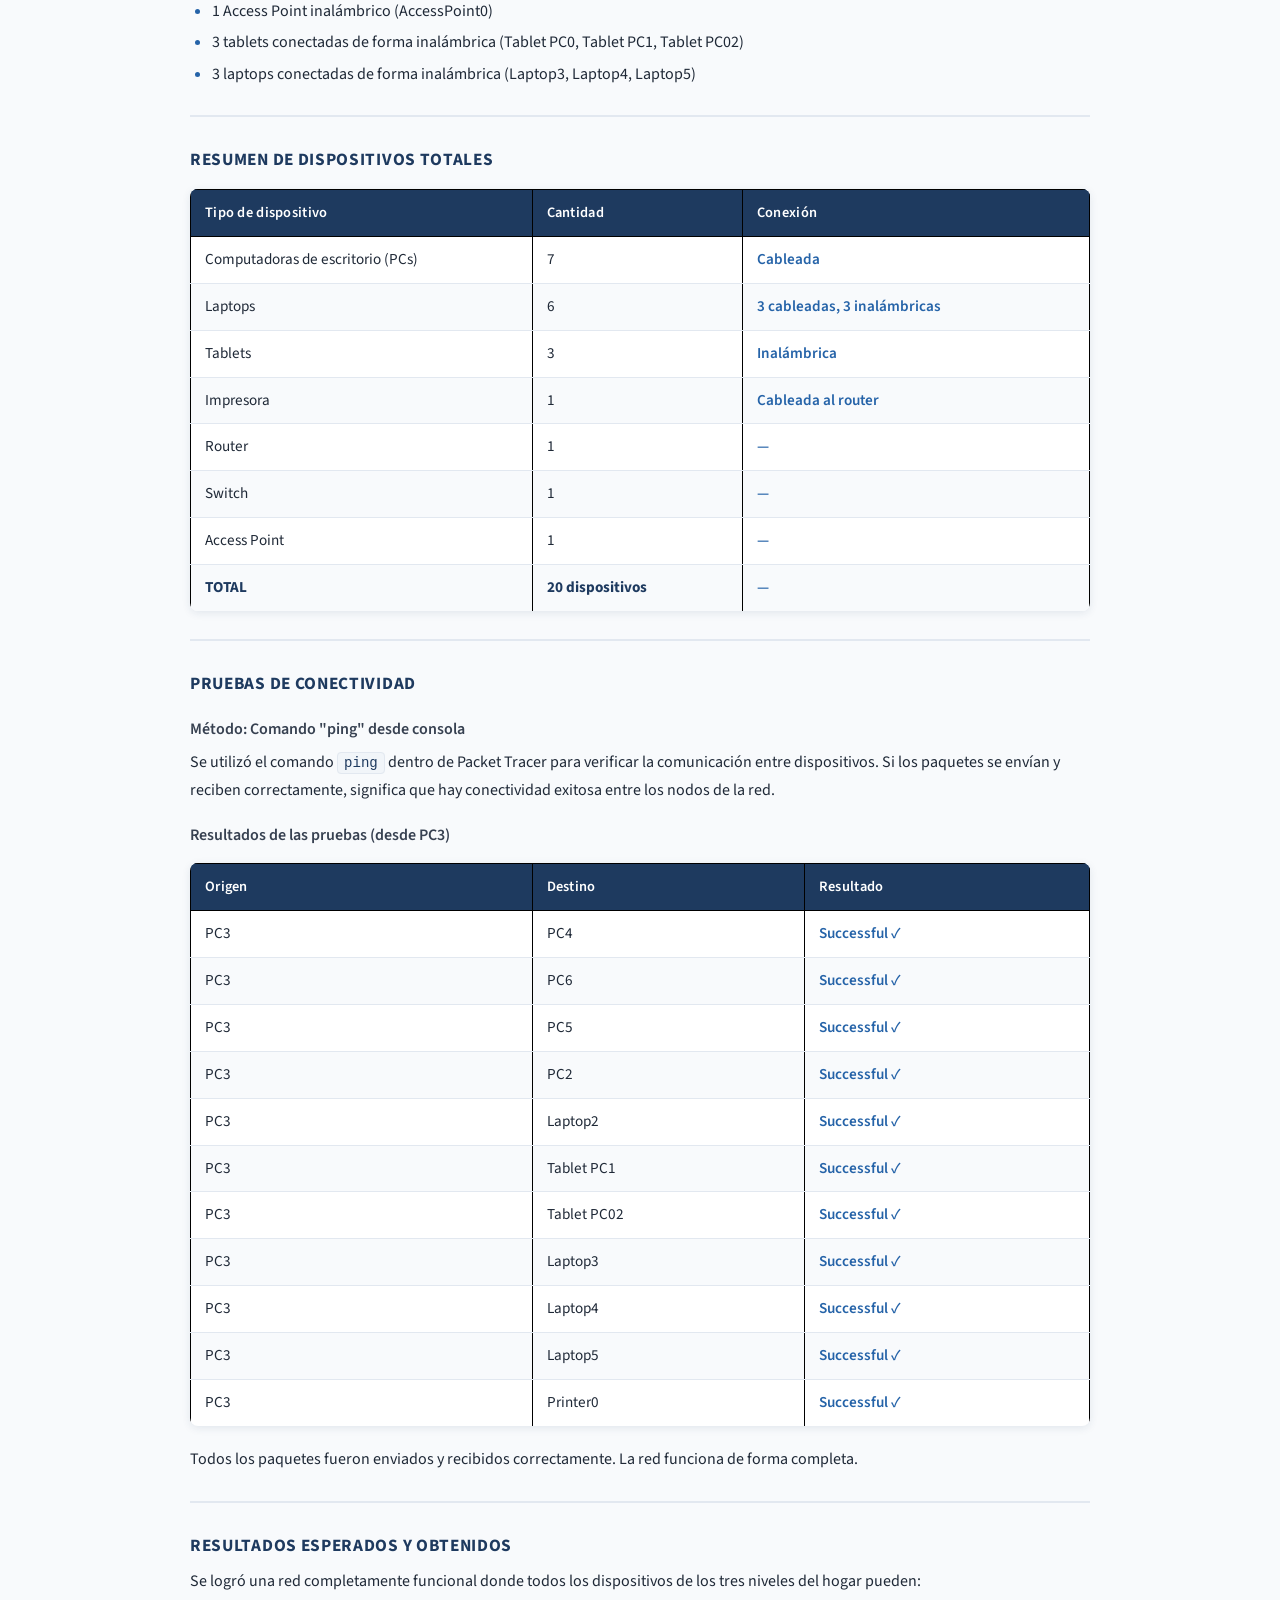
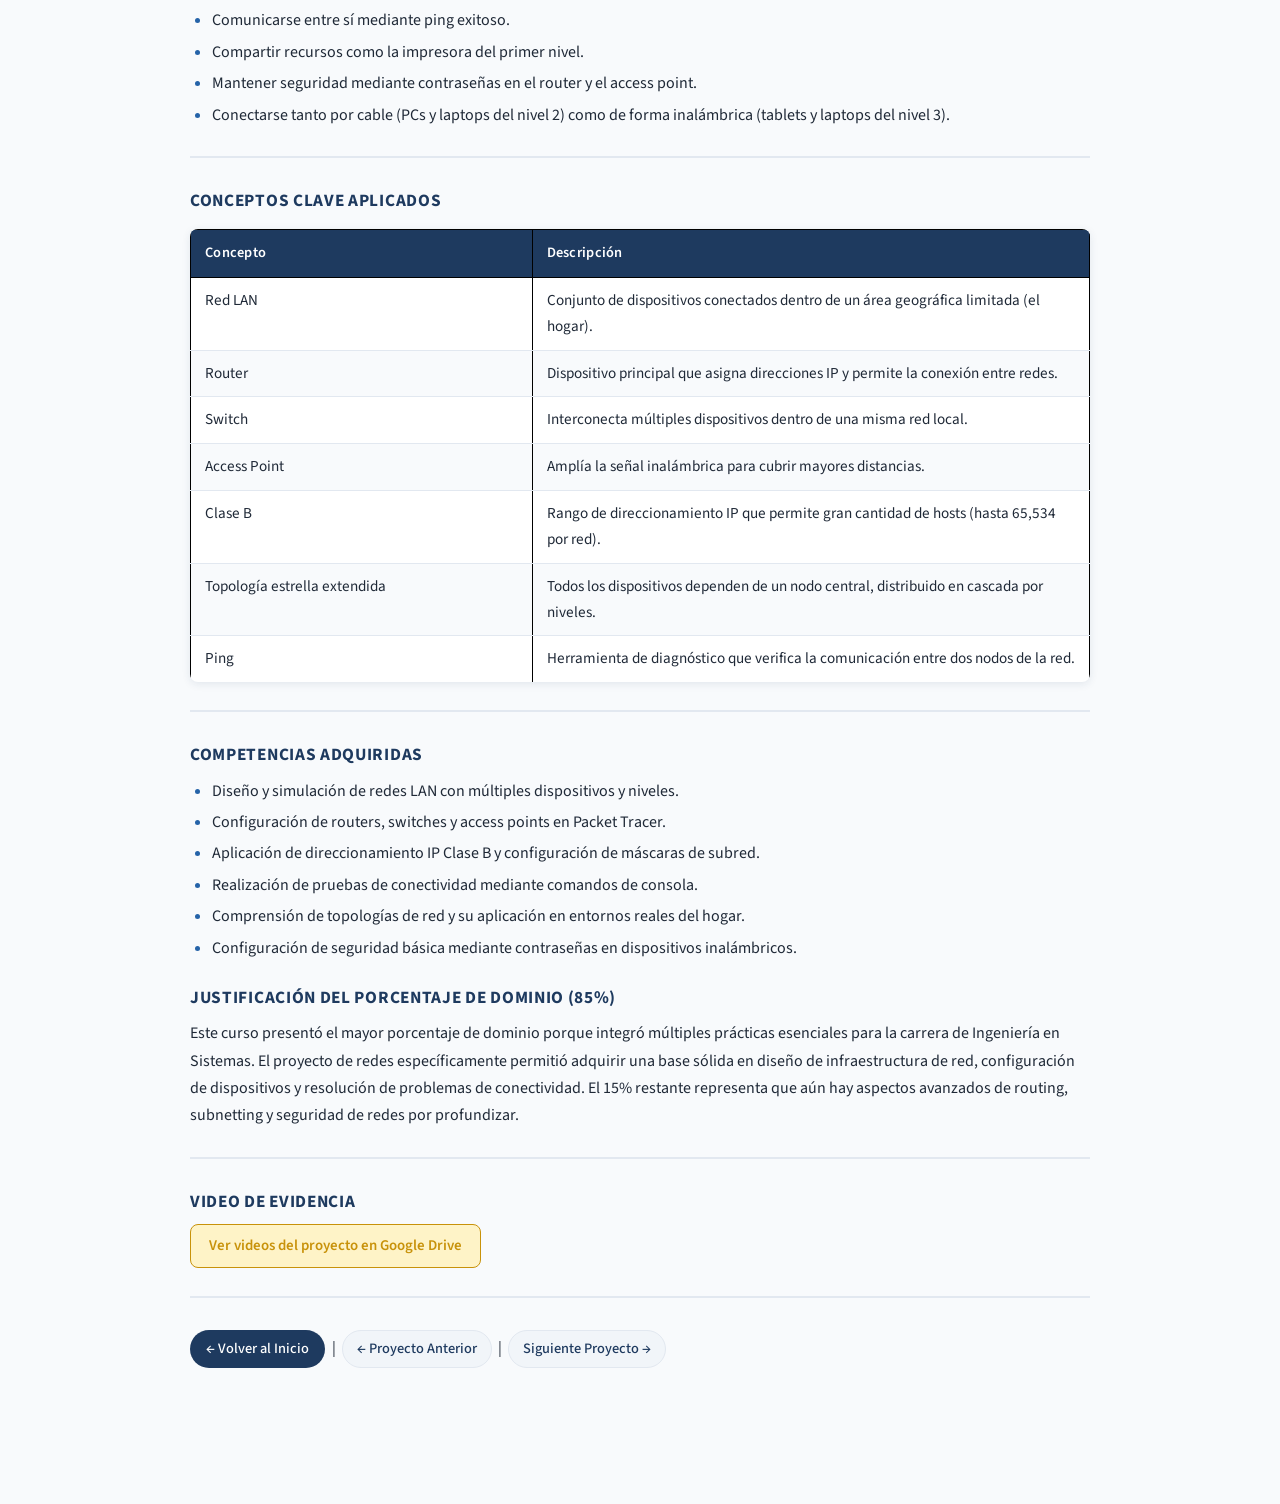
<file: packet_tracer.html>
<!DOCTYPE html>
<html lang="es">
<head>
  <meta charset="UTF-8">
  <title>Proyecto 9 — Red LAN / Packet Tracer</title>
  <link rel="stylesheet" href="styles.css">
</head>
<body>


  <h1>Proyecto 9: Implementación de Red LAN en un Hogar de Tres Niveles (Packet Tracer)</h1>
  <h2>Introducción a los Sistemas de Cómputo</h2>

  <hr>

  <h3>Información General</h3>
  <table border="1" cellpadding="8" cellspacing="0">
    <tr><td><strong>Curso</strong></td><td>Introducción a los Sistemas de Cómputo</td></tr>
    <tr><td><strong>Nombre del proyecto</strong></td><td>Implementación de Red LAN en un Hogar de Tres Niveles</td></tr>
    <tr><td><strong>Herramienta utilizada</strong></td><td>Cisco Packet Tracer</td></tr>
    <tr><td><strong>Tipo de trabajo</strong></td><td>Individual</td></tr>
    <tr><td><strong>Porcentaje de dominio</strong></td><td>85%</td></tr>
  </table>

  <hr>
  <h2>Video</h2>
  <iframe 
  src="https://drive.google.com/file/d/1wufbdzws0jNtMJHzz3pWwP2MMCP1lyE4/preview" 
  width="100%" 
  height="450" 
  allow="autoplay" 
  allowfullscreen 
  style="border: none; border-radius: 8px;">
</iframe>
<hr>
  <div class="tres-fotos">
  <div class="foto-item">
    <div class="foto-circulo-md">
      <img src="imagenes/packet1.png" alt="Foto 1">
    </div>
    <p class="foto-caption"></p>
  </div>

  <div class="foto-item">
    <div class="foto-circulo-md">
      <img src="imagenes/packet2.png" alt="Foto 2">
    </div>
    <p class="foto-caption"></p>
  </div>

  <div class="foto-item">
    <div class="foto-circulo-md">
      <img src="imagenes/packet3.png" alt="Foto 3">
    </div>
    <p class="foto-caption"></p>
  </div>
  </div>


  
  
  <hr>

  <h3>Descripción General del Proyecto</h3>
  <p>
    En este proyecto se diseñó e implementó una red LAN (Local Area Network) dentro de una vivienda de tres niveles,
    utilizando el simulador Cisco Packet Tracer. El objetivo principal fue aplicar conocimientos teóricos y prácticos
    sobre redes, incluyendo direccionamiento IP, conexión de dispositivos, seguridad mediante contraseñas y
    pruebas de conectividad entre todos los dispositivos de la red.
  </p>
  <p>
    La red permite que todos los dispositivos distribuidos en los tres niveles del hogar puedan comunicarse
    entre sí, compartir recursos (como una impresora) y mantener conectividad tanto cableada como inalámbrica.
  </p>

  <hr>

  <h3>Tipo de Red y Topología</h3>
  <ul>
    <li><strong>Tipo de red:</strong> LAN — Local Area Network</li>
    <li><strong>Topología:</strong> Híbrida (estrella extendida)</li>
    <li>
      <strong>Explicación de la topología:</strong> Se considera estrella porque todos los dispositivos dependen
      de un punto central (router/switch), y extendida porque la red se distribuye en varios niveles mediante
      cascada entre dispositivos de red.
    </li>
  </ul>

  <hr>

  <h3>Direccionamiento IP</h3>
  <table border="1" cellpadding="8" cellspacing="0">
    <tr><td><strong>Clase de red</strong></td><td>Clase B</td></tr>
    <tr><td><strong>Red base</strong></td><td>172.16.0.0</td></tr>
    <tr><td><strong>Máscara de subred</strong></td><td>255.255.0.0</td></tr>
    <tr><td><strong>Razón de elección</strong></td><td>La clase B permite una mayor cantidad de hosts dentro de una red, siendo ideal para este tipo de implementación con múltiples dispositivos.</td></tr>
  </table>

  <hr>

  <h3>Dispositivos de Red Utilizados</h3>
  <table border="1" cellpadding="8" cellspacing="0">
    <thead>
      <tr>
        <th>Dispositivo</th>
        <th>Función en la red</th>
      </tr>
    </thead>
    <tbody>
      <tr>
        <td>Router inalámbrico (WRT300N)</td>
        <td>Dispositivo principal que asigna direcciones IP y permite la conexión entre la red interna e internet. También provee señal WiFi al primer nivel.</td>
      </tr>
      <tr>
        <td>Switch (2960-24TT)</td>
        <td>Interconecta todos los dispositivos cableados del segundo nivel y sirve de punto central de distribución para toda la red.</td>
      </tr>
      <tr>
        <td>Access Point (AccessPoint0)</td>
        <td>Amplía la señal inalámbrica hacia el tercer nivel del hogar, permitiendo la conexión de tablets y laptops sin cable.</td>
      </tr>
    </tbody>
  </table>

  <hr>

  <h3>Descripción de la Topología por Nivel</h3>

  <h4>Primer Nivel — Planta Baja</h4>
  <ul>
    <li>1 Router inalámbrico (WRT300N — Wireless Router0)</li>
    <li>2 computadoras de escritorio conectadas al router (PC0 y PC10 / PC3 y PC4)</li>
    <li>1 impresora conectada directamente al router (Printer0)</li>
    <li>Conexión: cable directo entre PCs, impresora y el router</li>
  </ul>

  <h4>Segundo Nivel</h4>
  <ul>
    <li>1 Switch central (2960-24TT — Switch0)</li>
    <li>3 computadoras de escritorio (PC2, PC5, PC6)</li>
    <li>3 laptops conectadas por cable (Laptop0, Laptop1, Laptop2)</li>
    <li>El Switch se conecta al Router del primer nivel mediante cable directo</li>
    <li>El Access Point del tercer nivel también se conecta al Switch</li>
  </ul>

  <h4>Tercer Nivel</h4>
  <ul>
    <li>1 Access Point inalámbrico (AccessPoint0)</li>
    <li>3 tablets conectadas de forma inalámbrica (Tablet PC0, Tablet PC1, Tablet PC02)</li>
    <li>3 laptops conectadas de forma inalámbrica (Laptop3, Laptop4, Laptop5)</li>
  </ul>

  <hr>

  <h3>Resumen de Dispositivos Totales</h3>
  <table border="1" cellpadding="8" cellspacing="0">
    <thead>
      <tr><th>Tipo de dispositivo</th><th>Cantidad</th><th>Conexión</th></tr>
    </thead>
    <tbody>
      <tr><td>Computadoras de escritorio (PCs)</td><td>7</td><td>Cableada</td></tr>
      <tr><td>Laptops</td><td>6</td><td>3 cableadas, 3 inalámbricas</td></tr>
      <tr><td>Tablets</td><td>3</td><td>Inalámbrica</td></tr>
      <tr><td>Impresora</td><td>1</td><td>Cableada al router</td></tr>
      <tr><td>Router</td><td>1</td><td>—</td></tr>
      <tr><td>Switch</td><td>1</td><td>—</td></tr>
      <tr><td>Access Point</td><td>1</td><td>—</td></tr>
      <tr><td><strong>TOTAL</strong></td><td><strong>20 dispositivos</strong></td><td>—</td></tr>
    </tbody>
  </table>

  <hr>

  <h3>Pruebas de Conectividad</h3>

  <h4>Método: Comando "ping" desde consola</h4>
  <p>
    Se utilizó el comando <code>ping</code> dentro de Packet Tracer para verificar la comunicación entre dispositivos.
    Si los paquetes se envían y reciben correctamente, significa que hay conectividad exitosa entre los nodos de la red.
  </p>

  <h4>Resultados de las pruebas (desde PC3)</h4>
  <table border="1" cellpadding="8" cellspacing="0">
    <thead>
      <tr><th>Origen</th><th>Destino</th><th>Resultado</th></tr>
    </thead>
    <tbody>
      <tr><td>PC3</td><td>PC4</td><td>Successful ✓</td></tr>
      <tr><td>PC3</td><td>PC6</td><td>Successful ✓</td></tr>
      <tr><td>PC3</td><td>PC5</td><td>Successful ✓</td></tr>
      <tr><td>PC3</td><td>PC2</td><td>Successful ✓</td></tr>
      <tr><td>PC3</td><td>Laptop2</td><td>Successful ✓</td></tr>
      <tr><td>PC3</td><td>Tablet PC1</td><td>Successful ✓</td></tr>
      <tr><td>PC3</td><td>Tablet PC02</td><td>Successful ✓</td></tr>
      <tr><td>PC3</td><td>Laptop3</td><td>Successful ✓</td></tr>
      <tr><td>PC3</td><td>Laptop4</td><td>Successful ✓</td></tr>
      <tr><td>PC3</td><td>Laptop5</td><td>Successful ✓</td></tr>
      <tr><td>PC3</td><td>Printer0</td><td>Successful ✓</td></tr>
    </tbody>
  </table>
  <p>Todos los paquetes fueron enviados y recibidos correctamente. La red funciona de forma completa.</p>

  <hr>

  <h3>Resultados Esperados y Obtenidos</h3>
  <p>
    Se logró una red completamente funcional donde todos los dispositivos de los tres niveles del hogar pueden:
  </p>
  <ul>
    <li>Comunicarse entre sí mediante ping exitoso.</li>
    <li>Compartir recursos como la impresora del primer nivel.</li>
    <li>Mantener seguridad mediante contraseñas en el router y el access point.</li>
    <li>Conectarse tanto por cable (PCs y laptops del nivel 2) como de forma inalámbrica (tablets y laptops del nivel 3).</li>
  </ul>

  <hr>

  <h3>Conceptos Clave Aplicados</h3>
  <table border="1" cellpadding="8" cellspacing="0">
    <thead>
      <tr><th>Concepto</th><th>Descripción</th></tr>
    </thead>
    <tbody>
      <tr><td>Red LAN</td><td>Conjunto de dispositivos conectados dentro de un área geográfica limitada (el hogar).</td></tr>
      <tr><td>Router</td><td>Dispositivo principal que asigna direcciones IP y permite la conexión entre redes.</td></tr>
      <tr><td>Switch</td><td>Interconecta múltiples dispositivos dentro de una misma red local.</td></tr>
      <tr><td>Access Point</td><td>Amplía la señal inalámbrica para cubrir mayores distancias.</td></tr>
      <tr><td>Clase B</td><td>Rango de direccionamiento IP que permite gran cantidad de hosts (hasta 65,534 por red).</td></tr>
      <tr><td>Topología estrella extendida</td><td>Todos los dispositivos dependen de un nodo central, distribuido en cascada por niveles.</td></tr>
      <tr><td>Ping</td><td>Herramienta de diagnóstico que verifica la comunicación entre dos nodos de la red.</td></tr>
    </tbody>
  </table>

  <hr>

  <h3>Competencias Adquiridas</h3>
  <ul>
    <li>Diseño y simulación de redes LAN con múltiples dispositivos y niveles.</li>
    <li>Configuración de routers, switches y access points en Packet Tracer.</li>
    <li>Aplicación de direccionamiento IP Clase B y configuración de máscaras de subred.</li>
    <li>Realización de pruebas de conectividad mediante comandos de consola.</li>
    <li>Comprensión de topologías de red y su aplicación en entornos reales del hogar.</li>
    <li>Configuración de seguridad básica mediante contraseñas en dispositivos inalámbricos.</li>
  </ul>

  <h3>Justificación del Porcentaje de Dominio (85%)</h3>
  <p>
    Este curso presentó el mayor porcentaje de dominio porque integró múltiples prácticas esenciales
    para la carrera de Ingeniería en Sistemas. El proyecto de redes específicamente permitió adquirir
    una base sólida en diseño de infraestructura de red, configuración de dispositivos y resolución de
    problemas de conectividad. El 15% restante representa que aún hay aspectos avanzados de routing,
    subnetting y seguridad de redes por profundizar.
  </p>

  <hr>

  <h3>Video de evidencia</h3>
  <p>
    <a href="https://drive.google.com/drive/folders/1odJolwZ6ujAc2GfnkoYsa920e_2BMHtA?usp=drive_link" target="_blank" rel="noopener noreferrer">
      Ver videos del proyecto en Google Drive
    </a>
  </p>

  <hr>

  <p>
    <a href="index.html">&larr; Volver al Inicio</a> |
    <a href="configuracion_red.html">&larr; Proyecto Anterior</a> |
    <a href="base_datos.html">Siguiente Proyecto &rarr;</a>
  </p>


<footer id="footer-portafolio">
 
  <div class="footer-inner">
 
    <div class="footer-col-left">
      <p class="footer-name">Diego Andreé de la Cruz Reyes</p>
      <span class="footer-uni">Universidad Mariano Gálvez de Guatemala</span>
      <span class="footer-badge">Semestre 2026</span>
    </div>
 
    <div class="footer-col-center">
      <div class="footer-logo-circle">D</div>
      <span class="footer-tagline">Portafolio Académico</span>
    </div>
 
    <div class="footer-col-right">
      <a href="index.html">Inicio</a>
      <a href="sobremi.html">Sobre mí</a>
      <a href="index.html">Proyectos</a>
      <a href="sobremi.html">Habilidades</a>
      <a href="contacto.html">Contacto</a>
    </div>
 
  </div>
 
  <hr class="footer-divider"/>
 
  <div class="footer-bottom">
    <p class="footer-copy">Diego Andreé de la Cruz Reyes &nbsp;·&nbsp; Universidad Mariano Gálvez de Guatemala</p>
    <span class="footer-año">2026</span>
  </div>
 
</footer>

</body>
</html>
</file>
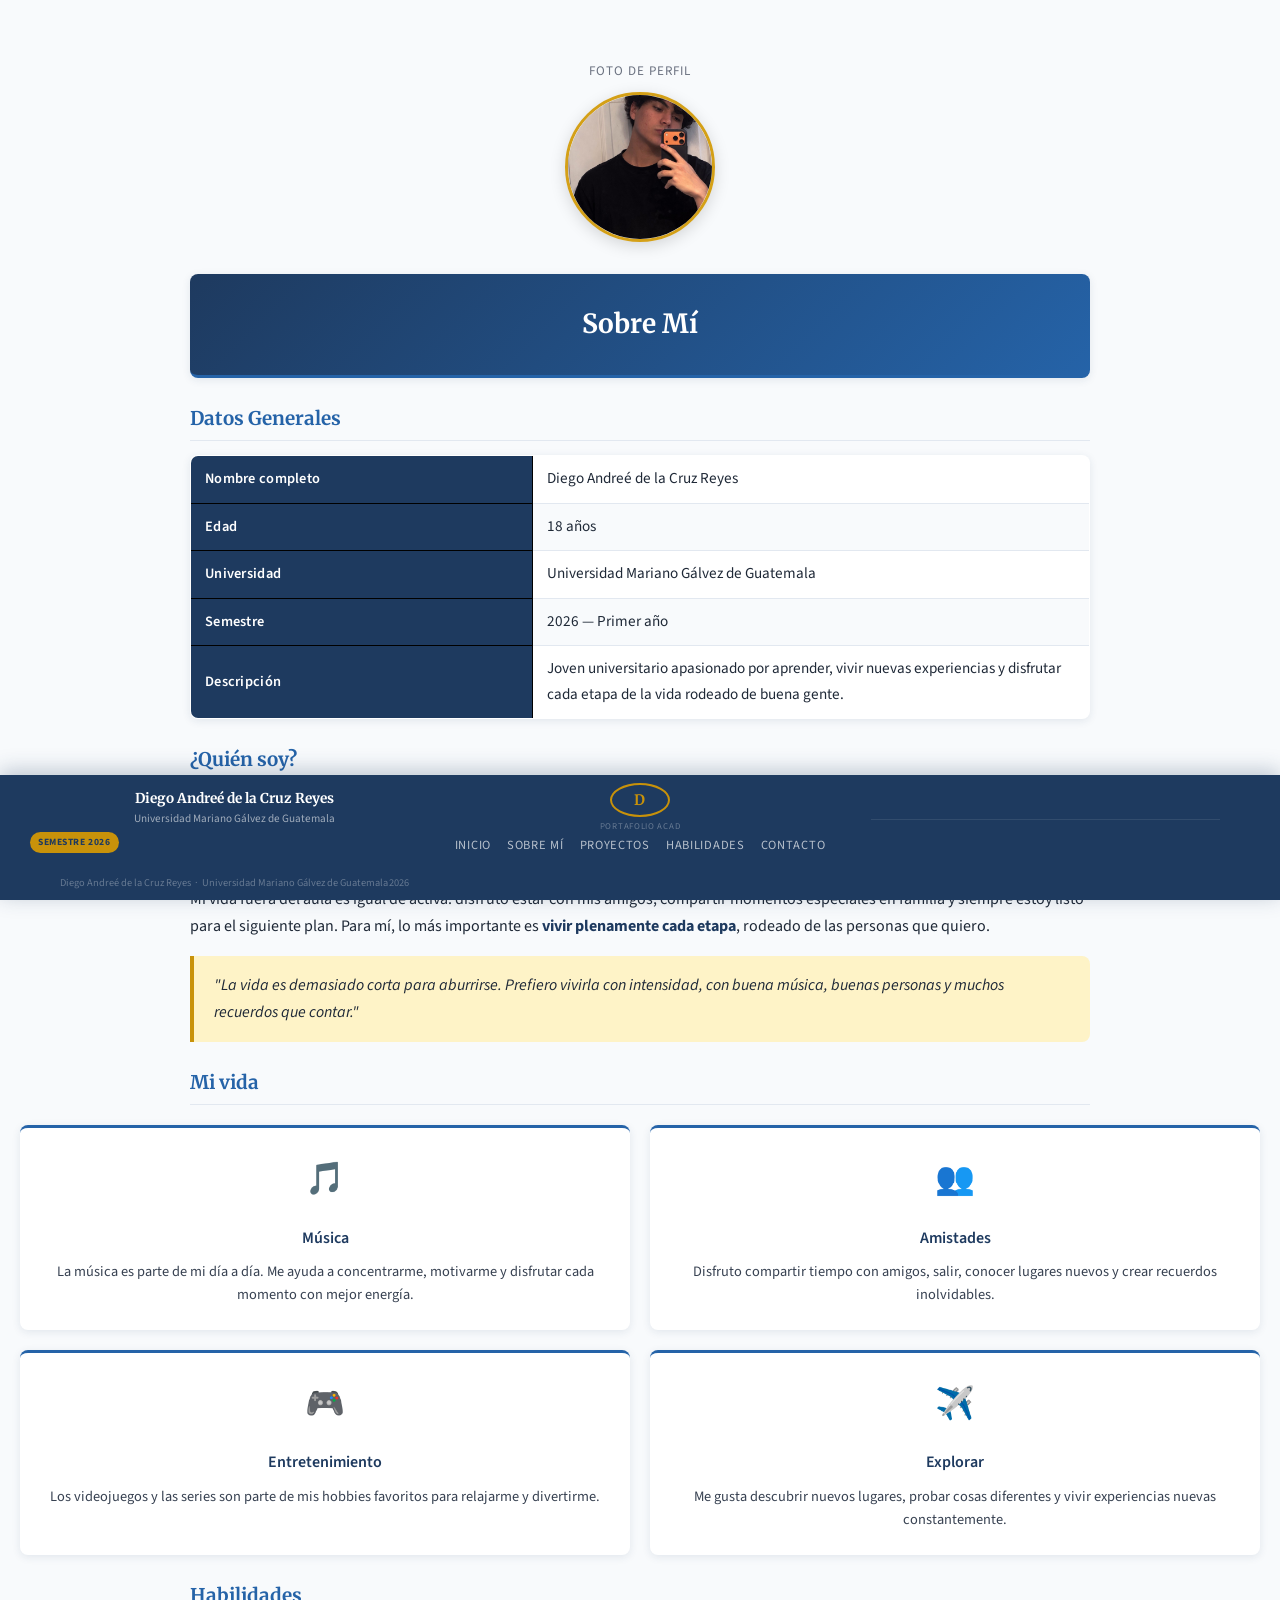
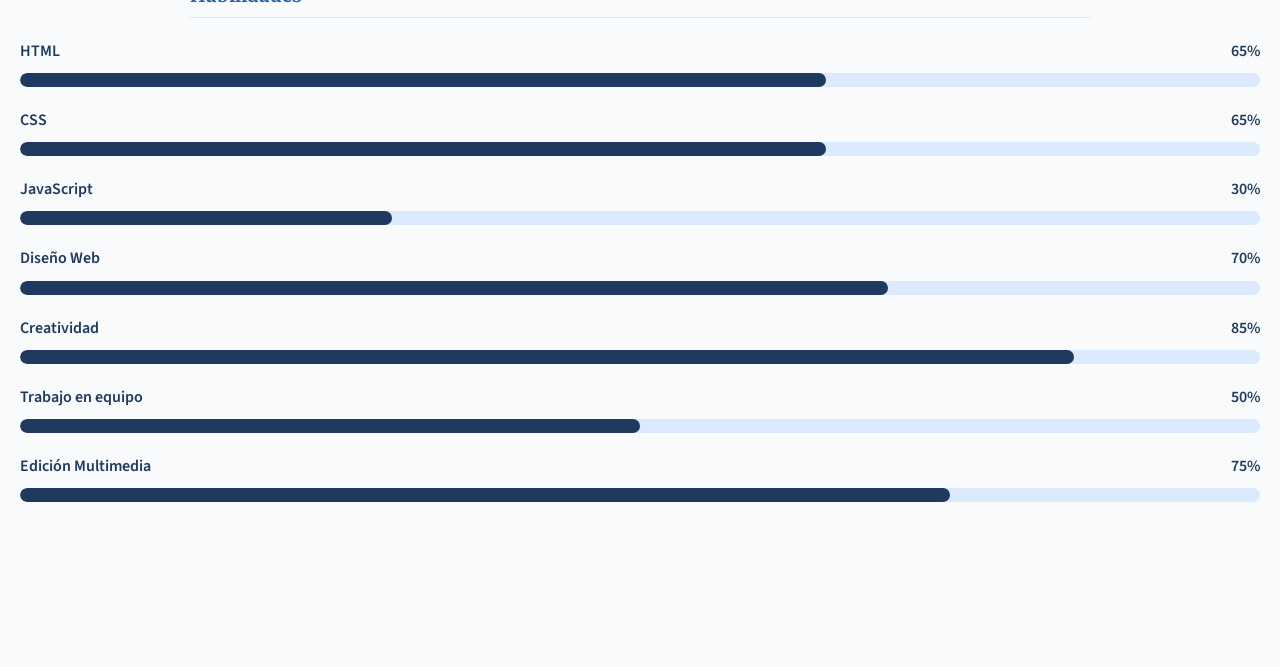
<file: sobremi.html>
<!DOCTYPE html>
<html lang="es">
<head>
  <meta charset="UTF-8"/>
  <meta name="viewport" content="width=device-width, initial-scale=1.0"/>
  <title>Sobre Mí — Diego Andreé de la Cruz Reyes</title>
  <link rel="stylesheet" href="styles.css"/>
  <style>
  
 .skills{
    margin-top: 20px;
}

.skill{
    margin-bottom: 20px;
}

.skill-top{
    display: flex;
    justify-content: space-between;
    margin-bottom: 8px;
    font-weight: 600;
    color: #1e3a5f;
}

.barra{
    width: 100%;
    height: 14px;
    background: #dbeafe;
    border-radius: 20px;
    overflow: hidden;
}

.progreso{
    height: 100%;
    background: #1e3a5f;
    border-radius: 20px;
}

/* PORCENTAJES */
.html{ width: 65%; }
.css{ width: 65%; }
.js{ width: 30%; }
.diseño{ width: 70%; }
.creatividad{ width: 85%; }
.equipo{ width: 50%; }
.multimedia{ width: 75%; }


.foto-perfil-wrapper{
    display: flex;
    flex-direction: column;
    align-items: center;
    margin: 28px auto 8px;
}

.foto-label{
    font-size: 0.82rem;
    color: #6b7280;
    text-transform: uppercase;
    letter-spacing: 0.08em;
    margin-bottom: 10px;
}

.foto-circulo{
    width: 150px;
    height: 150px;
    border-radius: 50%;
    border: 3px solid #d4a017;
    overflow: hidden;
    position: relative;
    box-shadow: 0 4px 16px rgba(0,0,0,0.15);
}

.foto-circulo img{
    width: 100%;
    height: 100%;
    object-fit: cover;
    display: block;
}

.multimedia{ width: 75%; }

.cards-grid {
    display: grid;
    grid-template-columns: repeat(2, 1fr);
    gap: 20px;
    margin: 20px 0;
}

.card-vida {
    background: #ffffff;
    border-radius: 8px;
    padding: 24px 20px;
    text-align: center;
    box-shadow: 0 2px 8px rgba(30,58,95,0.10);
    border-top: 3px solid #2563a8;
}

.card-ico {
    font-size: 2rem;
    display: block;
    margin-bottom: 10px;
}

.card-vida h4 {
    color: #1e3a5f;
    margin-bottom: 8px;
    font-size: 1rem;
}

.card-vida p {
    color: #374151;
    font-size: 0.9rem;
    line-height: 1.6;
    margin: 0;
}

@media (max-width: 600px) {
    .cards-grid {
        grid-template-columns: 1fr;
    }
}

    
  </style>
</head>
<body>

<div class="foto-perfil-wrapper">

    <span class="foto-label">Foto de Perfil</span>

    <div class="foto-circulo">
        <img src="imagenes/WhatsApp Image 2026-04-28 at 18.38.13.jpeg" alt="Perfil">
    </div>

</div>

  <footer id="footer-portafolio">
 
  <div class="footer-inner">
 
    <div class="footer-col-left">
      <p class="footer-name">Diego Andreé de la Cruz Reyes</p>
      <span class="footer-uni">Universidad Mariano Gálvez de Guatemala</span>
      <span class="footer-badge">Semestre 2026</span>
    </div>
 
    <div class="footer-col-center">
      <div class="footer-logo-circle">D</div>
      <span class="footer-tagline">Portafolio Acad
        
 
    <div class="footer-col-right">
      <a href="index.html">Inicio</a>
      <a href="sobremi.html">Sobre mí</a>
      <a href="index.html">Proyectos</a>
      <a href="sobremi.html">Habilidades</a>
      <a href="contacto.html">Contacto</a>
    </div>
 
  </div>
 
  <hr class="footer-divider"/>
 
  <div class="footer-bottom">
    <p class="footer-copy">Diego Andreé de la Cruz Reyes &nbsp;·&nbsp; Universidad Mariano Gálvez de Guatemala</p>
    <span class="footer-año">2026</span>
  </div>
 
</footer>


  <h1>Sobre Mí</h1>

  <h2>Datos Generales</h2>
  <table>
    <tbody>
      <tr><th>Nombre completo</th><td>Diego Andreé de la Cruz Reyes</td></tr>
      <tr><th>Edad</th><td>18 años</td></tr>
      <tr><th>Universidad</th><td>Universidad Mariano Gálvez de Guatemala</td></tr>
      <tr><th>Semestre</th><td>2026 — Primer año</td></tr>
      <tr><th>Descripción</th><td>Joven universitario apasionado por aprender, vivir nuevas experiencias y disfrutar cada etapa de la vida rodeado de buena gente.</td></tr>
    </tbody>
  </table>

  <h2>¿Quién soy?</h2>
  <p>
    Soy un joven de <strong>18 años</strong> con mucha energía y ganas de vivir. Me encuentro cursando mi primer año universitario, lo cual representa para mí un nuevo capítulo lleno de retos, aprendizajes y oportunidades. Me considero una persona <strong>sociable, curiosa y abierta</strong> a todo tipo de experiencias.
  </p>
  <p>
    Mi vida fuera del aula es igual de activa: disfruto estar con mis amigos, compartir momentos especiales en familia y siempre estoy listo para el siguiente plan. Para mí, lo más importante es <strong>vivir plenamente cada etapa</strong>, rodeado de las personas que quiero.
  </p>

  <blockquote>
    <p>"La vida es demasiado corta para aburrirse. Prefiero vivirla con intensidad, con buena música, buenas personas y muchos recuerdos que contar."</p>
  </blockquote>

<h2>Mi vida</h2>

<div class="cards-grid">

    <div class="card-vida">
        <span class="card-ico">🎵</span>
        <h4>Música</h4>
        <p>
            La música es parte de mi día a día. Me ayuda a concentrarme,
            motivarme y disfrutar cada momento con mejor energía.
        </p>
    </div>

    <div class="card-vida">
        <span class="card-ico">👥</span>
        <h4>Amistades</h4>
        <p>
            Disfruto compartir tiempo con amigos, salir, conocer lugares
            nuevos y crear recuerdos inolvidables.
        </p>
    </div>

    <div class="card-vida">
        <span class="card-ico">🎮</span>
        <h4>Entretenimiento</h4>
        <p>
            Los videojuegos y las series son parte de mis hobbies favoritos
            para relajarme y divertirme.
        </p>
    </div>

    <div class="card-vida">
        <span class="card-ico">✈️</span>
        <h4>Explorar</h4>
        <p>
            Me gusta descubrir nuevos lugares, probar cosas diferentes
            y vivir experiencias nuevas constantemente.
        </p>
    </div>

</div>

<h2>Habilidades</h2>

<div class="skills">

    <div class="skill">
        <div class="skill-top">
            <span>HTML</span>
            <span>65%</span>
        </div>
        <div class="barra">
            <div class="progreso html"></div>
        </div>
    </div>

    <div class="skill">
        <div class="skill-top">
            <span>CSS</span>
            <span>65%</span>
        </div>
        <div class="barra">
            <div class="progreso css"></div>
        </div>
    </div>

    <div class="skill">
        <div class="skill-top">
            <span>JavaScript</span>
            <span>30%</span>
        </div>
        <div class="barra">
            <div class="progreso js"></div>
        </div>
    </div>

    <div class="skill">
        <div class="skill-top">
            <span>Diseño Web</span>
            <span>70%</span>
        </div>
        <div class="barra">
            <div class="progreso diseño"></div>
        </div>
    </div>

    <div class="skill">
        <div class="skill-top">
            <span>Creatividad</span>
            <span>85%</span>
        </div>
        <div class="barra">
            <div class="progreso creatividad"></div>
        </div>
    </div>

    <div class="skill">
        <div class="skill-top">
            <span>Trabajo en equipo</span>
            <span>50%</span>
        </div>
        <div class="barra">
            <div class="progreso equipo"></div>
        </div>
    </div>

    <div class="skill">
        <div class="skill-top">
            <span>Edición Multimedia</span>
            <span>75%</span>
        </div>
        <div class="barra">
            <div class="progreso multimedia"></div>
        </div>
    </div>

  <hr class="footer-divider"/>
 
  <div class="footer-bottom">
    <p class="footer-copy">Diego Andreé de la Cruz Reyes &nbsp;·&nbsp; Universidad Mariano Gálvez de Guatemala</p>
    <span class="footer-año">2026</span>
  </div>
 
</footer>
  

  <script>
    const circulo = document.getElementById('foto-circulo');
    const input   = document.getElementById('file-input');
    const img     = document.getElementById('preview-img');
    circulo.addEventListener('click', () => input.click());
    input.addEventListener('change', e => {
      const file = e.target.files[0];
      if (!file) return;
      img.src = URL.createObjectURL(file);
      img.style.display = 'block';
      circulo.querySelector('.ico').style.display = 'none';
      circulo.querySelector('.texto-subir').style.display = 'none';
    });
  </script>


</body>
</html>
</file>
<file: styles.css>
/* =============================================
   PORTAFOLIO — Diego Andreé de la Cruz Reyes
   Universidad Mariano Gálvez de Guatemala
   Semestre 2026
   ============================================= */

@import url('https://fonts.googleapis.com/css2?family=Merriweather:wght@400;700&family=Source+Sans+3:wght@400;500;600;700&display=swap');

/* ── Variables ───────────────────────────────── */

:root {
  --navy:      #1e3a5f;
  --blue:      #2563a8;
  --blue-light:#dbeafe;
  --gold:      #c8920a;
  --gold-light:#fef3c7;
  --white:     #ffffff;
  --gray-50:   #f8fafc;
  --gray-100:  #f1f5f9;
  --gray-200:  #e2e8f0;
  --gray-500:  #64748b;
  --gray-700:  #374151;
  --text:      #1f2937;
  --radius:    8px;
  --shadow:    0 2px 8px rgba(30,58,95,0.10);
}

/* ── Reset & Base ────────────────────────────── */
*, *::before, *::after { box-sizing: border-box; margin: 0; padding: 0; }

body {
  font-family: 'Source Sans 3', sans-serif;
  font-size: 16px;
  line-height: 1.7;
  color: var(--text);
  background: var(--gray-50);
  padding: 0;
}

/* ── Layout wrapper ──────────────────────────── */
main, body > h1, body > h2, body > h3,
body > p, body > table, body > ul,
body > ol, body > hr, body > pre,
body > blockquote, body > header,
body > footer, body > h4 {
  max-width: 900px;
  margin-left: auto;
  margin-right: auto;
}

body {
  padding: 32px 20px 60px;
}

/* ── Top banner ──────────────────────────────── */
body > h1:first-of-type,
main > h1:first-of-type {
  background: linear-gradient(135deg, var(--navy) 0%, var(--blue) 100%);
  color: var(--white);
  font-family: 'Merriweather', serif;
  font-size: 1.65rem;
  font-weight: 700;
  padding: 28px 32px;
  border-radius: var(--radius);
  box-shadow: var(--shadow);
  text-align: center;
  margin-bottom: 4px;
}
table, th, td {
  border: 1px solid black;
  border-collapse: collapse;
}
.tres-fotos {
    display: flex;
    justify-content: space-between;
    align-items: center;
    max-width: 900px;
    margin: 30px auto;
    gap: 20px;
}

.foto-item {
    display: flex;
    flex-direction: column;
    align-items: center;
    gap: 10px;
    flex: 1;
}

.foto-circulo-md {
    width: 240px;
    height: 240px;
    border-radius: 50%;
    border: 3px solid #d4a017;
    overflow: hidden;
    box-shadow: 0 4px 16px rgba(0,0,0,0.15);
}

.foto-circulo-md img {
    width: 100%;
    height: 100%;
    object-fit: cover;
    display: block;
}

.foto-caption {
    font-size: 0.85rem;
    color: #1e3a5f;
    font-weight: 600;
    text-align: center;
    margin: 0;
}

@media (max-width: 600px) {
    .tres-fotos {
        flex-direction: column;
        align-items: center;
    }
}

/* ── Headings ────────────────────────────────── */
h1 {
  font-family: 'Merriweather', serif;
  font-size: 1.5rem;
  color: var(--navy);
  margin: 32px 0 10px;
  padding-bottom: 8px;
  border-bottom: 3px solid var(--blue);
}

h2 {
  font-family: 'Merriweather', serif;
  font-size: 1.18rem;
  color: var(--blue);
  margin: 24px 0 10px;
  padding-bottom: 6px;
  border-bottom: 1px solid var(--gray-200);
}

h3 {
  font-family: 'Source Sans 3', sans-serif;
  font-size: 1.08rem;
  font-weight: 700;
  color: var(--navy);
  margin: 22px 0 8px;
  text-transform: uppercase;
  letter-spacing: 0.04em;
}

h4 {
  font-size: 1rem;
  font-weight: 600;
  color: var(--gray-700);
  margin: 18px 0 6px;
}

/* ── Paragraphs & text ───────────────────────── */
p {
  margin: 0 0 12px;
  color: var(--text);
}

strong { color: var(--navy); }

em { color: var(--gray-500); font-style: italic; }

/* ── Horizontal rule ─────────────────────────── */
hr {
  border: none;
  border-top: 2px solid var(--gray-200);
  margin: 28px auto;
}

/* ── Tables ──────────────────────────────────── */
table {
  width: 100%;
  border-collapse: collapse;
  margin: 14px 0 20px;
  background: var(--white);
  border-radius: var(--radius);
  overflow: hidden;
  box-shadow: var(--shadow);
  font-size: 0.95rem;
}

table[border] { border: none; }

thead tr,
tr:first-child th {
  background: var(--navy);
  color: var(--white);
}

th {
  font-weight: 600;
  text-align: left;
  padding: 11px 14px;
  font-size: 0.9rem;
  letter-spacing: 0.02em;
}

td {
  padding: 10px 14px;
  border-bottom: 1px solid var(--gray-200);
  vertical-align: top;
}

tbody tr:last-child td { border-bottom: none; }

tbody tr:nth-child(even) { background: var(--gray-50); }

tbody tr:hover { background: var(--blue-light); transition: background 0.2s; }

/* Info tables (key-value pairs with th on left) */
tr th:only-child,
tr > th:first-child:not(:only-child) {
  background: var(--navy);
  color: var(--white);
  width: 38%;
  font-weight: 600;
}

/* ── Lists ───────────────────────────────────── */
ul, ol {
  padding-left: 22px;
  margin: 8px 0 16px;
}

li {
  margin-bottom: 5px;
  line-height: 1.65;
}

ul li::marker { color: var(--blue); }
ol li::marker { color: var(--blue); font-weight: 600; }

/* ── Code / Pre ──────────────────────────────── */
code {
  background: var(--gray-100);
  color: var(--navy);
  font-family: 'Courier New', monospace;
  font-size: 0.88em;
  padding: 2px 6px;
  border-radius: 4px;
  border: 1px solid var(--gray-200);
}

pre {
  background: var(--navy);
  color: #e2e8f0;
  font-family: 'Courier New', monospace;
  font-size: 0.88rem;
  padding: 18px 20px;
  border-radius: var(--radius);
  overflow-x: auto;
  margin: 14px 0 20px;
  line-height: 1.6;
  box-shadow: var(--shadow);
}

pre code {
  background: none;
  border: none;
  color: inherit;
  padding: 0;
}

/* ── Blockquote ──────────────────────────────── */
blockquote {
  border-left: 4px solid var(--gold);
  background: var(--gold-light);
  padding: 16px 20px;
  margin: 16px 0;
  border-radius: 0 var(--radius) var(--radius) 0;
  color: var(--gray-700);
  font-style: italic;
}

blockquote p { margin-bottom: 8px; }
blockquote p:last-child { margin-bottom: 0; }

/* ── Links ───────────────────────────────────── */
a {
  color: var(--blue);
  text-decoration: none;
  font-weight: 500;
  border-bottom: 1px solid transparent;
  transition: color 0.2s, border-color 0.2s;
}

a:hover {
  color: var(--navy);
  border-bottom-color: var(--navy);
}

/* ── Navigation ──────────────────────────────── */
nav {
  background: var(--white);
  border-radius: var(--radius);
  box-shadow: var(--shadow);
  padding: 20px 24px;
  margin: 20px 0;
  border-left: 5px solid var(--gold);
}

nav h3 {
  color: var(--gold);
  margin-top: 16px;
  font-size: 0.9rem;
}

nav ul {
  list-style: none;
  padding: 0;
  margin: 0;
  display: flex;
  flex-wrap: wrap;
  gap: 8px;
}

nav ul li { margin: 0; }

nav ul li a {
  display: inline-block;
  background: var(--gray-100);
  color: var(--navy);
  padding: 6px 14px;
  border-radius: 20px;
  font-size: 0.9rem;
  font-weight: 500;
  border: 1px solid var(--gray-200);
  border-bottom: 1px solid var(--gray-200);
  transition: background 0.2s, color 0.2s;
}

nav ul li a:hover {
  background: var(--navy);
  color: var(--white);
  border-color: var(--navy);
}

/* ── Header block ────────────────────────────── */
header {
  background: var(--white);
  border-radius: var(--radius);
  box-shadow: var(--shadow);
  padding: 24px 28px;
  margin: 16px 0;
}

header h1 {
  font-size: 1.2rem;
  color: var(--navy);
  border-bottom: 2px solid var(--gold);
  margin-bottom: 16px;
  padding-bottom: 8px;
}

/* ── Footer ──────────────────────────────────── */
footer {
  text-align: center;
  margin-top: 40px;
  color: var(--gray-500);
  font-size: 0.88rem;
}

footer hr { margin-bottom: 12px; }

/* ── Back / navigation links at page bottom ─── */
p > a[href="index.html"],
p > a[href*="index.html"] {
  display: inline-flex;
  align-items: center;
  gap: 4px;
  background: var(--navy);
  color: var(--white) !important;
  padding: 7px 16px;
  border-radius: 20px;
  font-size: 0.9rem;
  border: none;
  margin: 4px 4px 4px 0;
  transition: background 0.2s;
}

p > a[href="index.html"]:hover,
p > a[href*="index.html"]:hover {
  background: var(--blue);
  border-bottom: none;
}

/* Project nav links (← Prev | Next →) */
p > a:not([href="index.html"]):not([href*="drive.google"]) {
  display: inline-block;
  background: var(--gray-100);
  color: var(--navy) !important;
  padding: 6px 14px;
  border-radius: 20px;
  font-size: 0.9rem;
  border: 1px solid var(--gray-200);
  margin: 4px 3px;
  transition: background 0.2s;
}

p > a:not([href="index.html"]):not([href*="drive.google"]):hover {
  background: var(--blue-light);
  border-color: var(--blue);
  border-bottom: 1px solid var(--blue);
}

/* Google Drive link */
a[href*="drive.google"] {
  display: inline-flex;
  align-items: center;
  gap: 6px;
  background: var(--gold-light);
  color: var(--gold) !important;
  border: 1px solid var(--gold);
  border-bottom: 1px solid var(--gold);
  padding: 8px 18px;
  border-radius: var(--radius);
  font-weight: 600;
  font-size: 0.93rem;
  transition: background 0.2s;
}

a[href*="drive.google"]:hover {
  background: var(--gold);
  color: var(--white) !important;
  border-color: var(--gold);
}

/* ── Info card (Datos Generales table wrapper) ─ */
table:first-of-type tr th:first-child {
  background: var(--navy);
  color: var(--white);
}

/* ── Dominio badge in summary table ─────────── */
td:nth-child(3) {
  font-weight: 600;
  color: var(--blue);
}

/* ── Italic footer note ──────────────────────── */
p > em { display: block; text-align: center; margin-top: 12px; font-size: 0.88rem; }

/* ── Responsive ──────────────────────────────── */
@media (max-width: 640px) {
  body { padding: 16px 12px 48px; }
  table { font-size: 0.85rem; }
  th, td { padding: 8px 10px; }
  nav ul { flex-direction: column; }
  nav ul li a { display: block; }
  h1 { font-size: 1.25rem; }
}
/* Espacio inferior para que no tape contenido */
body {
  padding-bottom: 120px !important;
}

/* ── Footer fijo ───────────────────────────── */
#footer-portafolio {
  position: fixed;
  bottom: 0;
  left: 0;
  width: 100%;
  max-width: 100% !important;
  background: var(--navy);
  color: var(--white);
  font-family: 'Source Sans 3', sans-serif;
  z-index: 9999;
  box-shadow: 0 -4px 20px rgba(30,58,95,0.28);
}

/* Contenido principal del footer */
.footer-inner {
  width: 100%;
  max-width: 1400px;
  margin: 0 auto;
  padding: 8px 30px 4px;
  display: grid;
  grid-template-columns: 1fr auto 1fr;
  gap: 16px;
  align-items: center;
}

/* ── Izquierda ─────────────────────────────── */
.footer-col-left {
  display: flex;
  flex-direction: column;
  gap: 2px;
}

.footer-col-left .footer-name {
  font-family: 'Merriweather', serif;
  font-size: 0.85rem;
  font-weight: 700;
  color: var(--white);
  margin: 0;
}

.footer-col-left .footer-uni {
  font-size: 0.70rem;
  color: rgba(255,255,255,0.58);
  line-height: 1.3;
}

.footer-col-left .footer-badge {
  display: inline-block;
  margin-top: 4px;
  background: var(--gold);
  color: var(--navy);
  font-size: 0.60rem;
  font-weight: 700;
  letter-spacing: 0.06em;
  padding: 2px 8px;
  border-radius: 999px;
  text-transform: uppercase;
  width: fit-content;
}

/* ── Centro ────────────────────────────────── */
.footer-col-center {
  display: flex;
  flex-direction: column;
  align-items: center;
  gap: 3px;
}

.footer-logo-circle {
  width: 60px;
  height: 34px;
  border-radius: 50%;
  border: 2px solid var(--gold);
  display: flex;
  align-items: center;
  justify-content: center;
  font-family: 'Merriweather', serif;
  font-size: 0.9rem;
  font-weight: 700;
  color: var(--gold);
  flex-shrink: 0;
}

.footer-tagline {
  font-size: 0.55rem;
  color: rgba(255,255,255,0.32);
  text-align: center;
  letter-spacing: 0.08em;
  text-transform: uppercase;
  white-space: nowrap;
}

/* ── Derecha ───────────────────────────────── */
.footer-col-right {
  display: flex;
  flex-direction: row;
  align-items: center;
  justify-content: flex-end;
  gap: 16px;
  flex-wrap: wrap;
}

.footer-col-right a {
  font-size: 0.78rem;
  color: rgba(255,255,255,0.68);
  text-decoration: none;
  border-bottom: none !important;
  font-weight: 400;
  transition: color 0.2s;
  white-space: nowrap;
}

.footer-col-right a:hover {
  color: var(--gold);
}

/* ── Línea divisora ────────────────────────── */
.footer-divider {
  border: none;
  border-top: 1px solid rgba(255,255,255,0.09);
  margin: 0 30px;
}

/* ── Parte inferior ───────────────────────── */
.footer-bottom {
  width: 100%;
  max-width: 1400px;
  margin: 0 auto;
  padding: 2px 30px 4px;
  display: flex;
  align-items: center;
  justify-content: space-between;
}

.footer-copy,
.footer-año {
  font-size: 0.65rem;
  color: rgba(255,255,255,0.32);
  margin: 0;
}

/* ── Responsive ───────────────────────────── */
@media (max-width: 768px) {

  body {
    padding-bottom: 150px !important;
  }

  .footer-inner {
    grid-template-columns: 1fr;
    padding: 10px 16px 4px;
    gap: 8px;
    text-align: center;
  }

  .footer-col-left {
    align-items: center;
  }

  .footer-col-center {
    display: none;
  }

  .footer-col-right {
    justify-content: center;
    gap: 10px;
  }

  .footer-divider {
    margin: 0 16px;
  }

  .footer-bottom {
    padding: 2px 16px 4px;
    flex-direction: column;
    gap: 2px;
    text-align: center;
  }
}

/* ===== VIDEO ===== */
video {
  width: 100%;
  max-width: 900px;
  border-radius: var(--radius);
  box-shadow: var(--shadow);
  margin: 20px auto;
  display: block;
}

.contact-card img{
    width:90px;
    height:90px;
    border-radius:50%;
    object-fit:cover;
    border:3px solid #1e3a5f;
}
</file>
